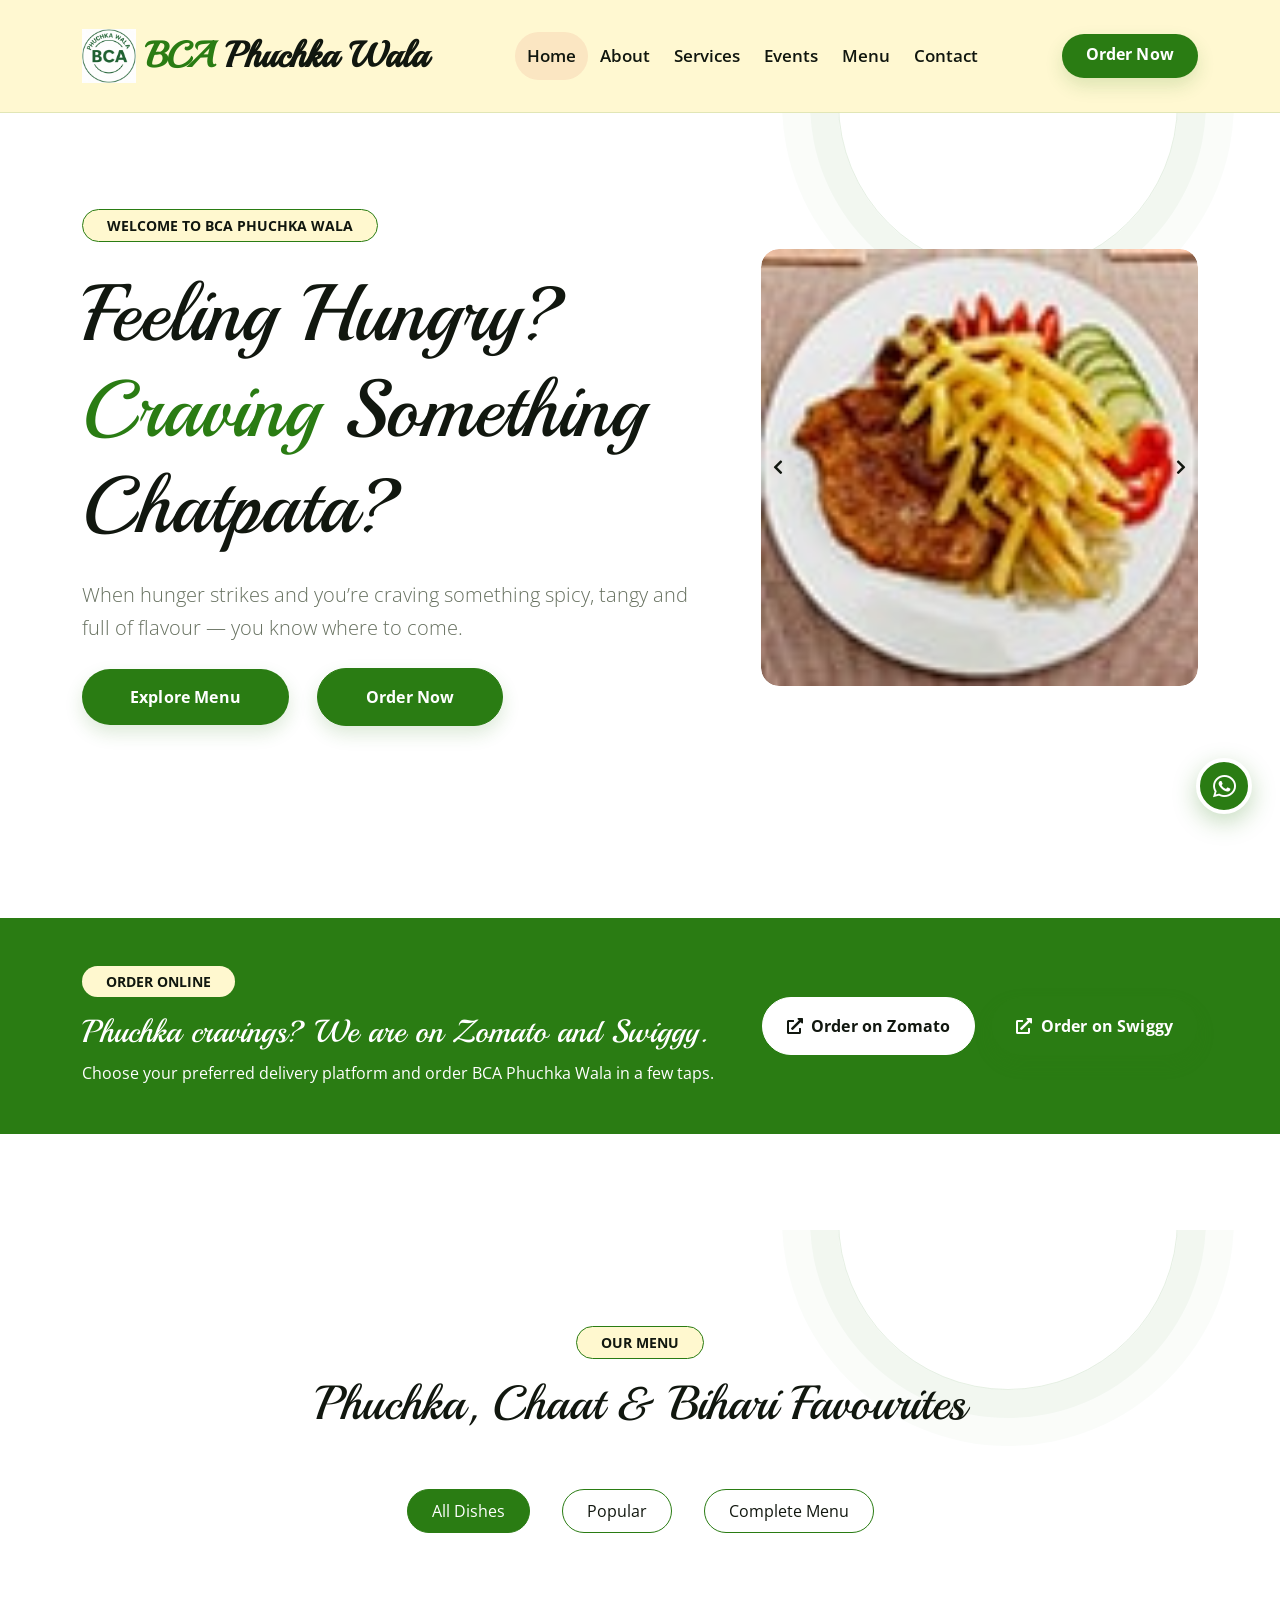
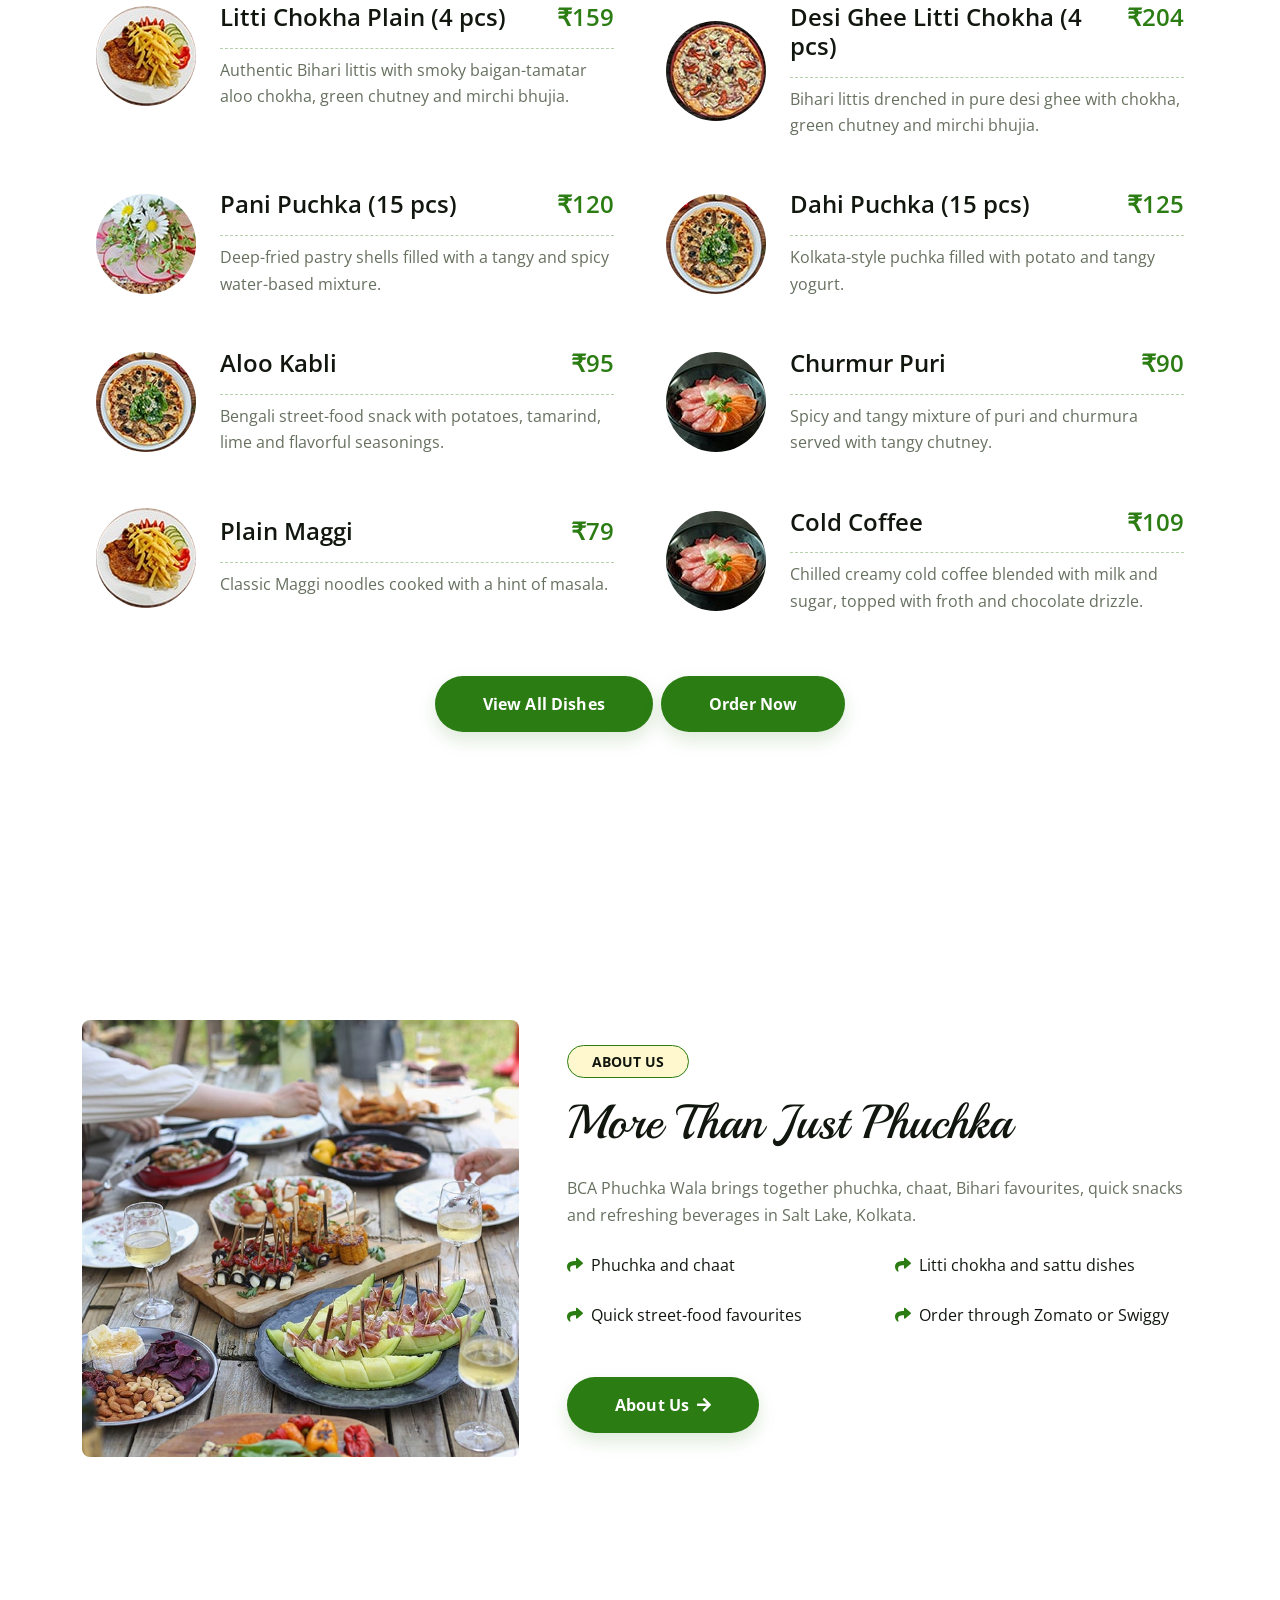
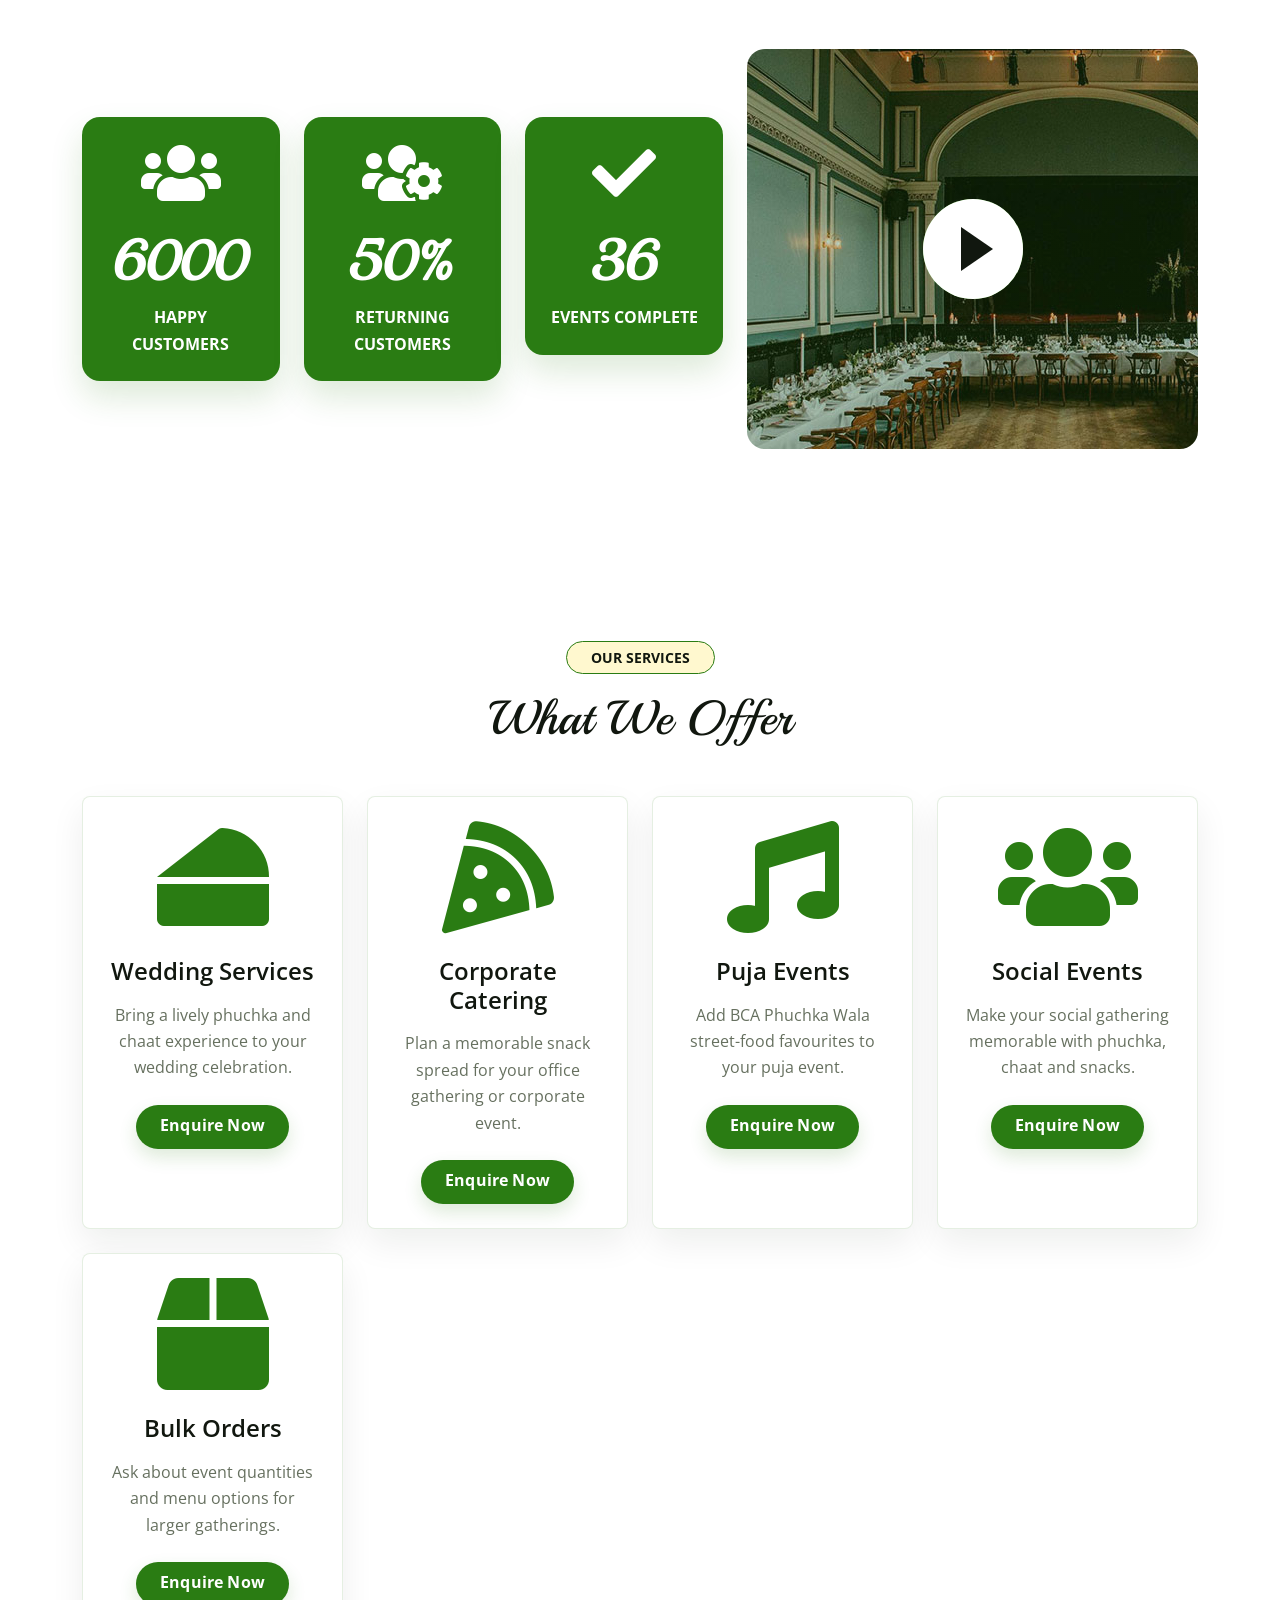
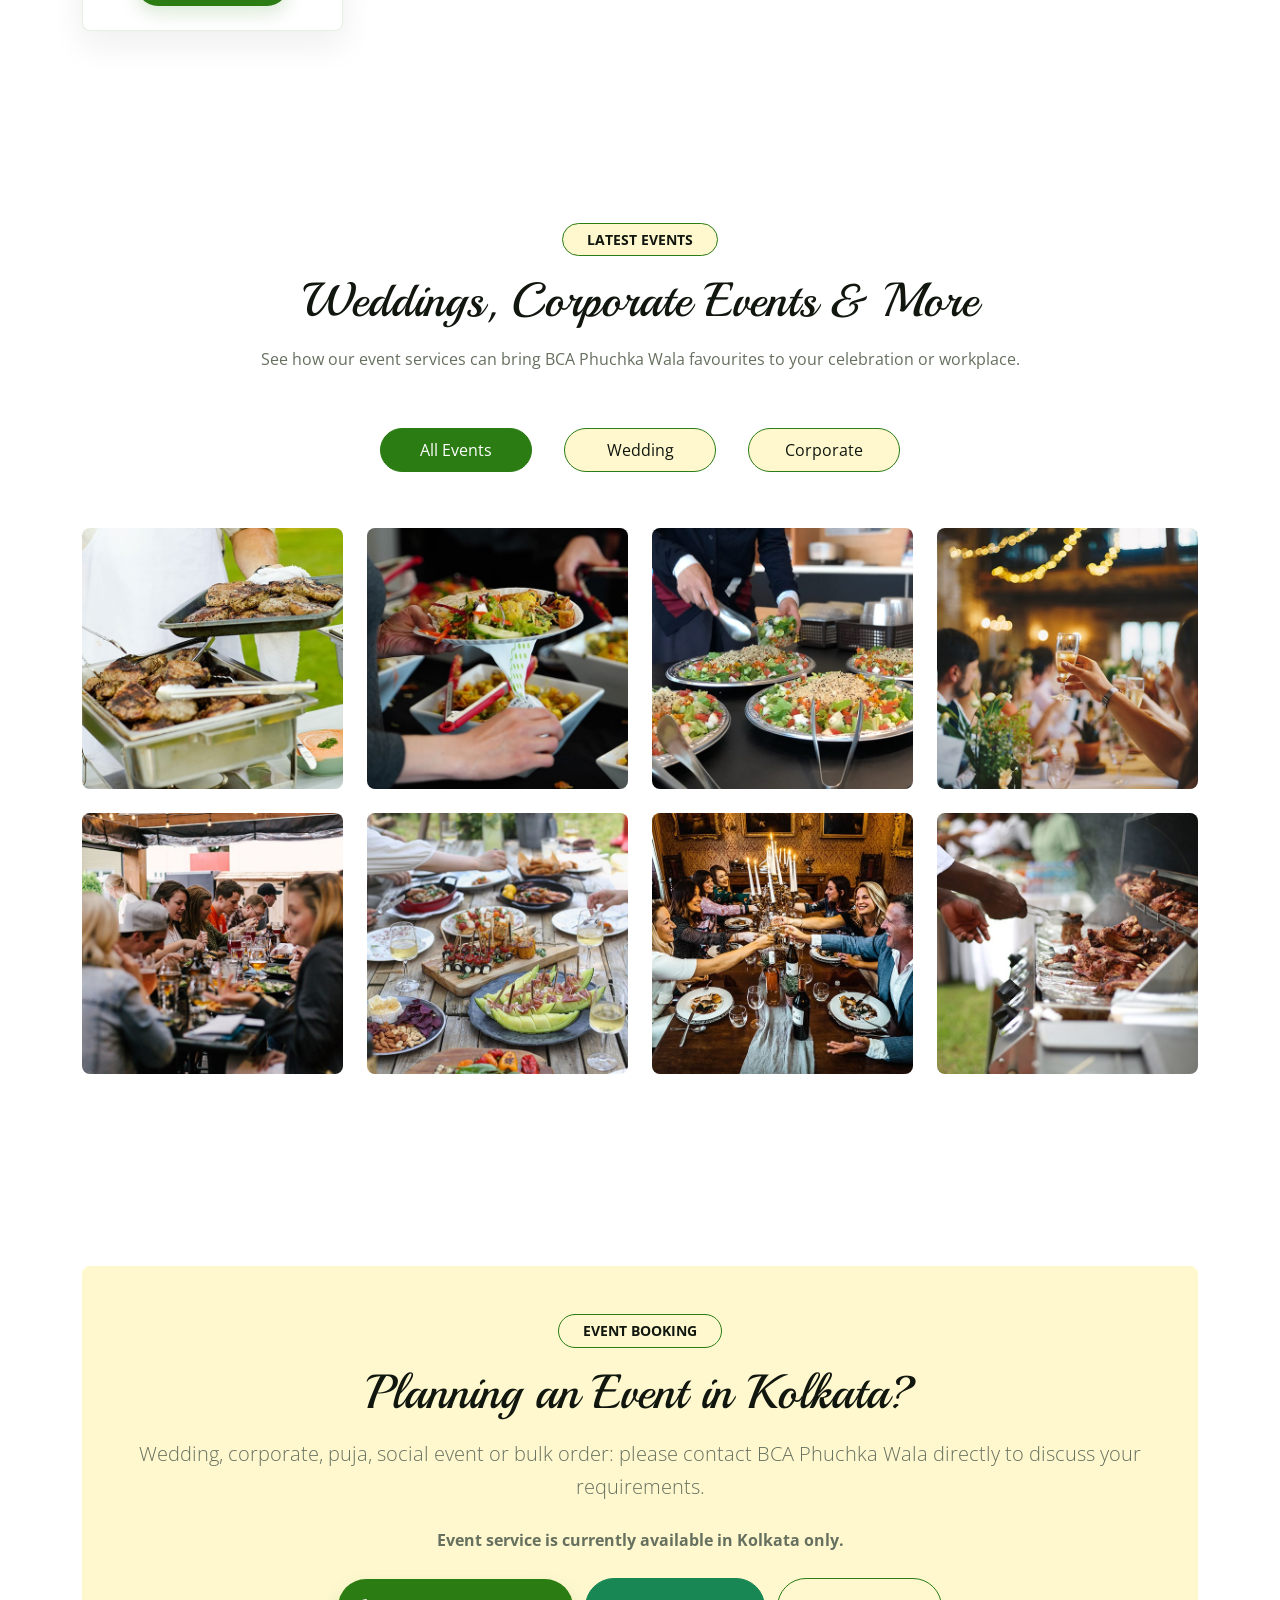
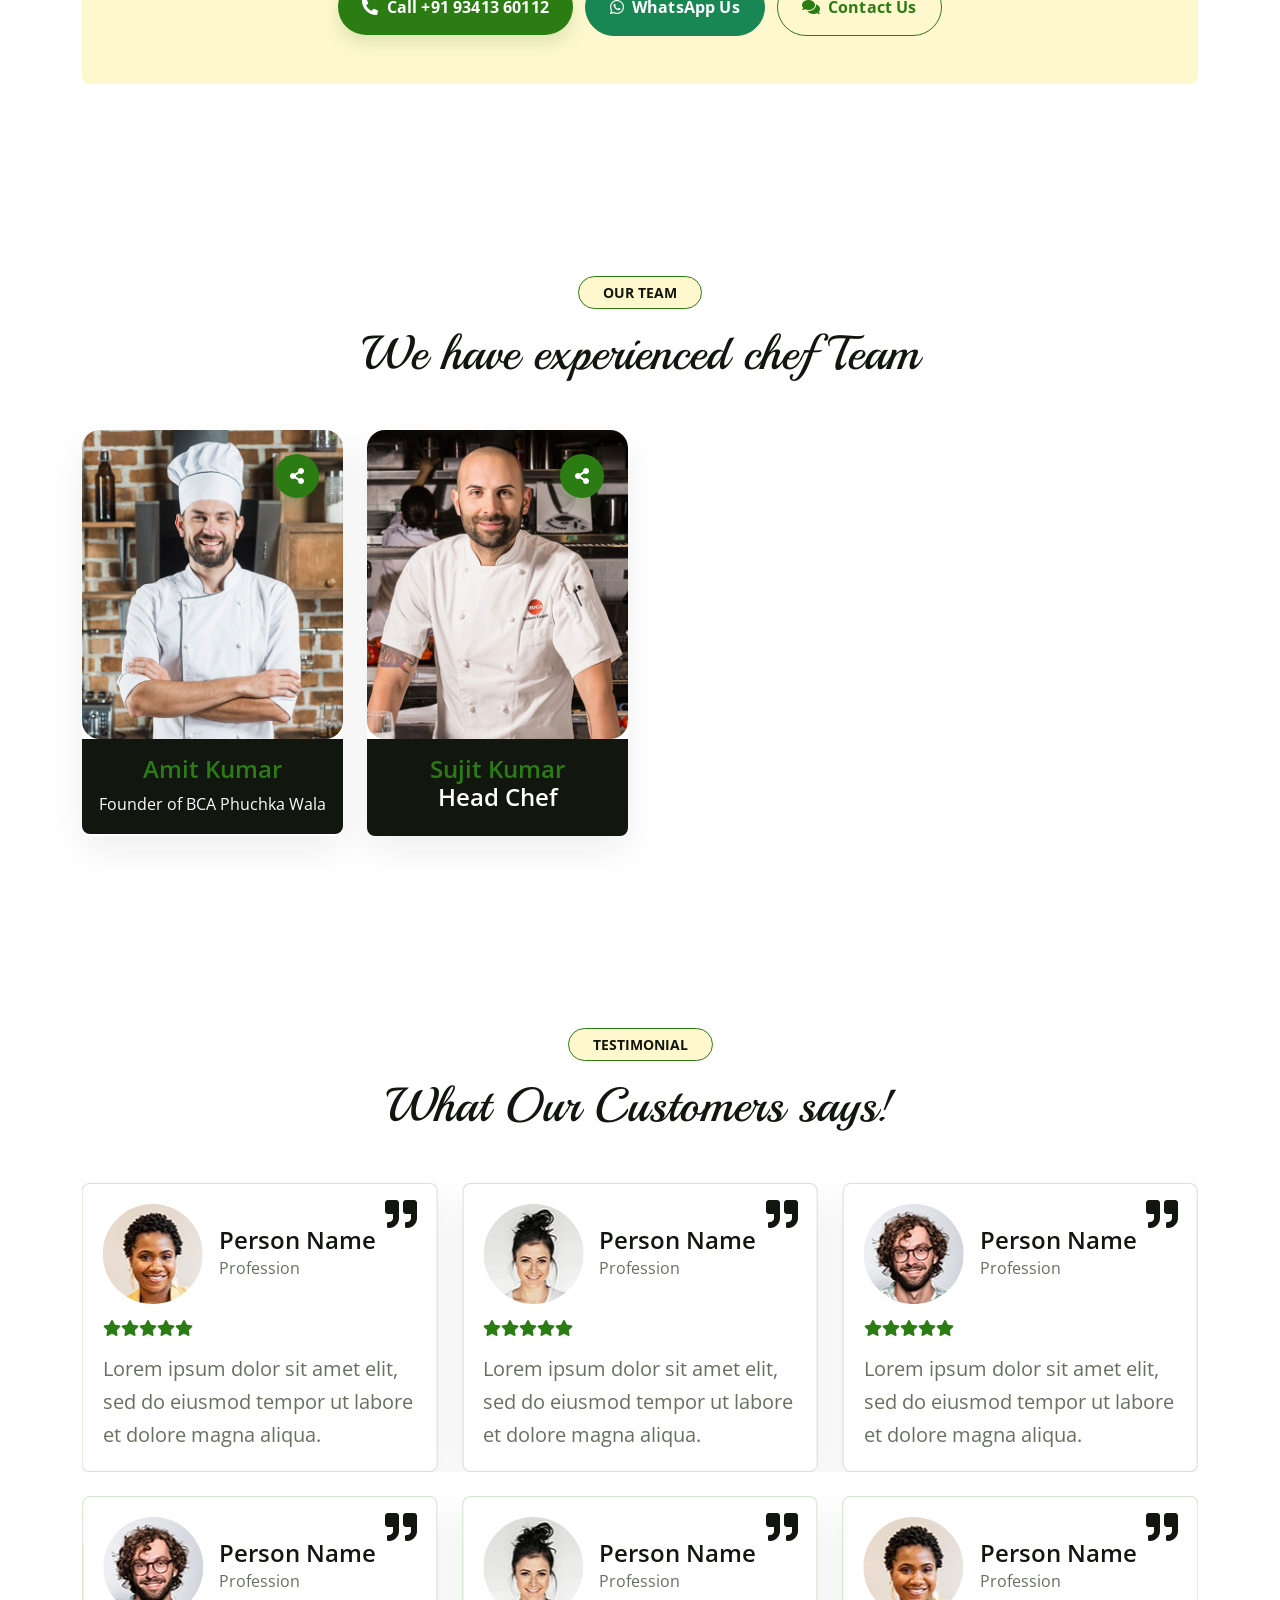
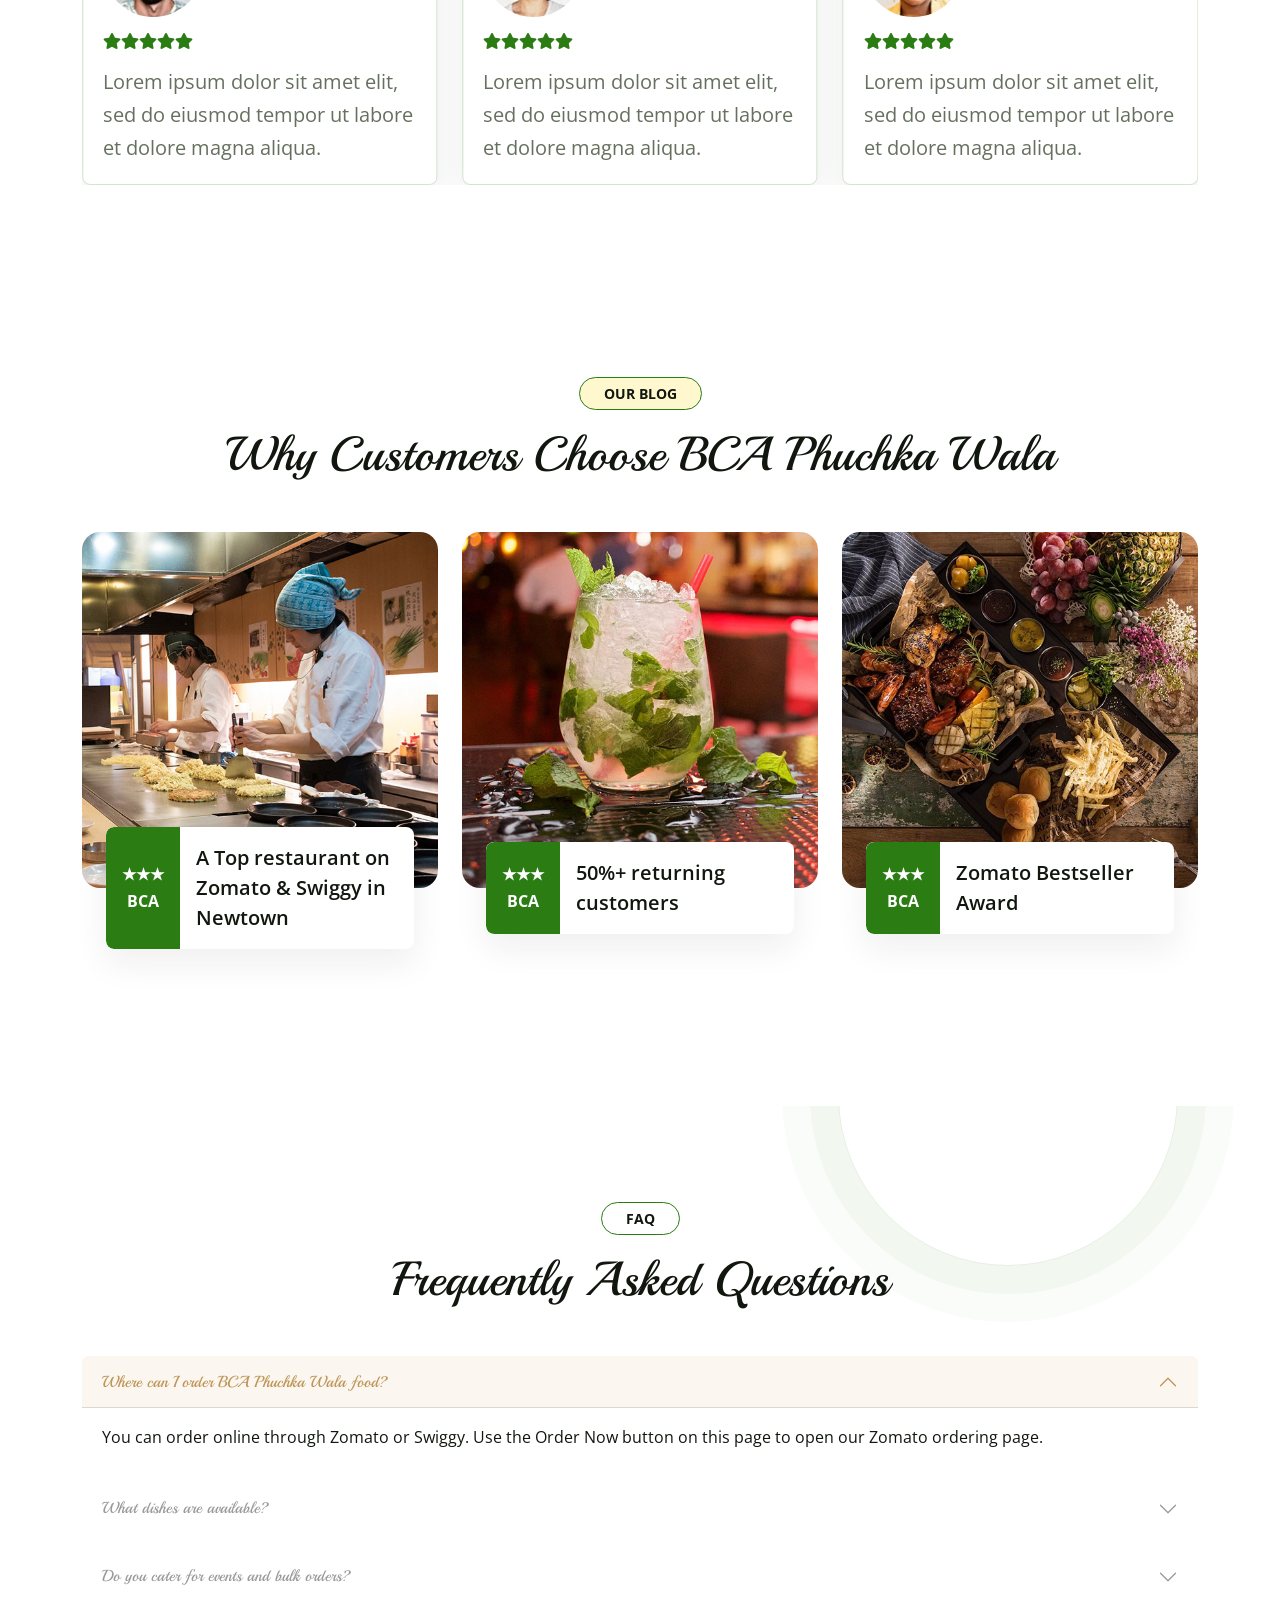
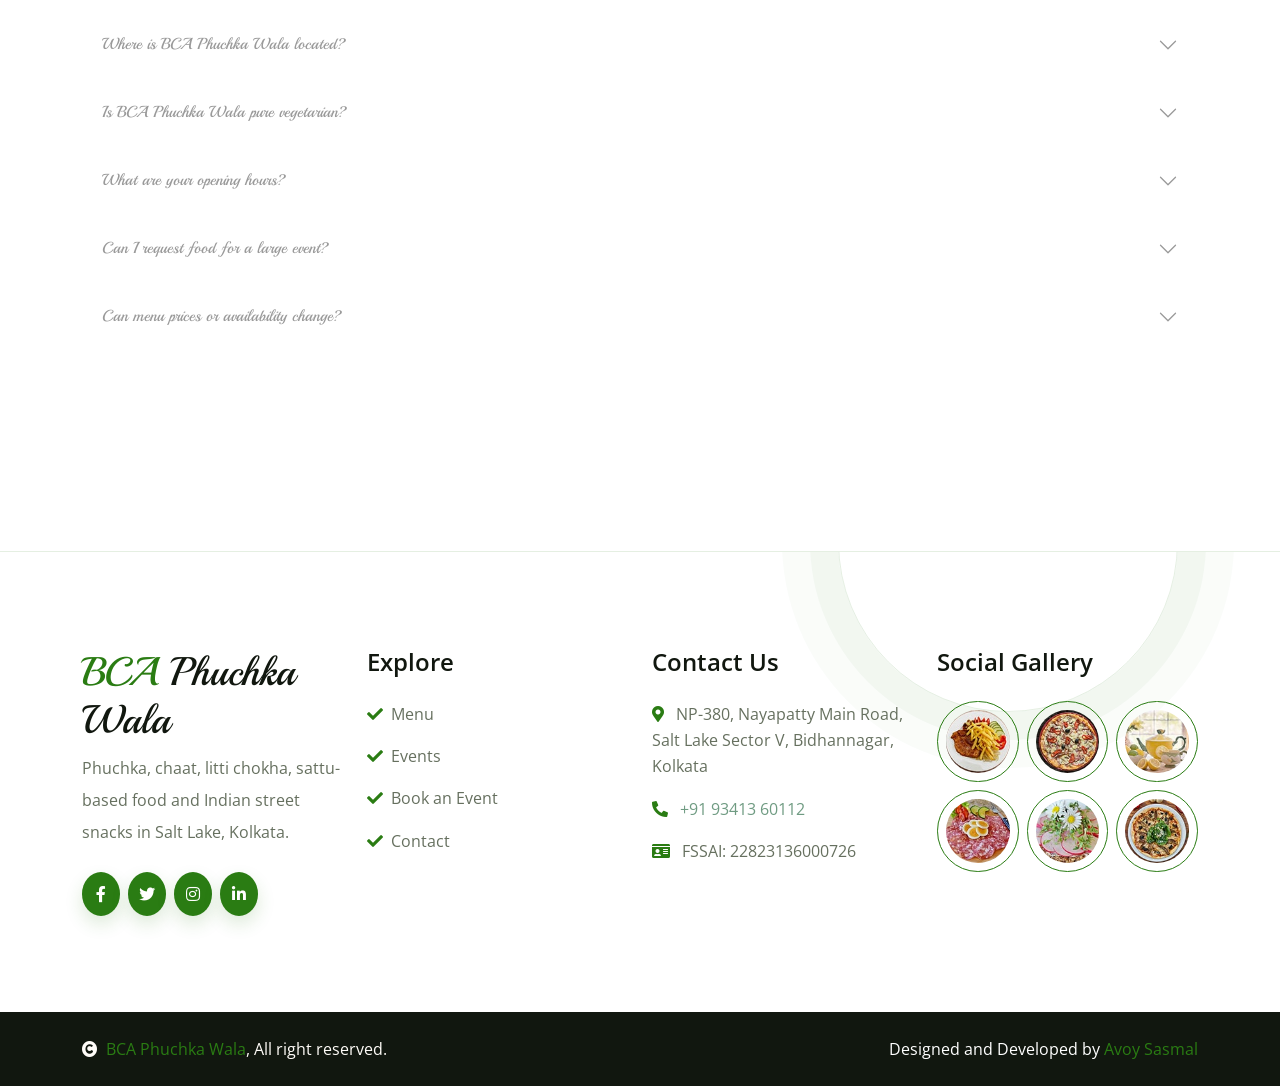
<file: index.html>
<!DOCTYPE html>
<html lang="en">

    <head>
        <meta charset="utf-8">
        <title>BCA Phuchka Wala | Phuchka, Chaat &amp; Bihari Snacks in Salt Lake</title>
        <meta content="width=device-width, initial-scale=1.0" name="viewport">
        <link rel="icon" type="image/jpeg" href="img/logo.jpeg">
        <meta content="" name="keywords">
        <meta content="" name="description">

        <!-- Google Web Fonts -->
        <link rel="preconnect" href="https://fonts.googleapis.com">
        <link rel="preconnect" href="https://fonts.gstatic.com" crossorigin>
        <link href="https://fonts.googleapis.com/css2?family=Open+Sans:wght@400;600&family=Playball&display=swap" rel="stylesheet">

        <!-- Icon Font Stylesheet -->
        <link rel="stylesheet" href="https://use.fontawesome.com/releases/v5.15.4/css/all.css"/>
        
        <link href="https://cdn.jsdelivr.net/npm/bootstrap-icons@1.4.1/font/bootstrap-icons.css" rel="stylesheet">

        <!-- Libraries Stylesheet -->
        <link href="lib/animate/animate.min.css" rel="stylesheet">
        <link href="lib/lightbox/css/lightbox.min.css" rel="stylesheet">
        <link href="lib/owlcarousel/owl.carousel.min.css" rel="stylesheet">

        <!-- Customized Bootstrap Stylesheet -->
        <link href="css/bootstrap.min.css" rel="stylesheet">

        <!-- Template Stylesheet -->
        <link href="css/style.css" rel="stylesheet">
    </head>

    <body>

        <!-- Spinner Start -->
        <div id="spinner" class="show w-100 vh-100 bg-white position-fixed translate-middle top-50 start-50  d-flex align-items-center justify-content-center">
            <div class="spinner-grow text-primary" role="status"></div>
        </div>
        <!-- Spinner End -->


        <!-- Navbar start -->
        <div class="container-fluid nav-bar">
            <div class="container">
                <nav class="navbar navbar-light navbar-expand-lg py-4">
                    <a href="index.html" class="navbar-brand">
                        <img src="img/logo.jpeg" class="site-logo" alt="BCA Phuchka Wala logo">
                        <h1 class="text-primary fw-bold mb-0">BCA<span class="text-dark"> Phuchka Wala</span></h1>
                    </a>
                    <button class="navbar-toggler py-2 px-3" type="button" data-bs-toggle="collapse" data-bs-target="#navbarCollapse">
                        <span class="fa fa-bars text-primary"></span>
                    </button>
                    <div class="collapse navbar-collapse" id="navbarCollapse">
                        <div class="navbar-nav mx-auto">
                            <a href="index.html" class="nav-item nav-link active">Home</a>
                            <a href="about.html" class="nav-item nav-link">About</a>
                            <a href="service.html" class="nav-item nav-link">Services</a>
                            <a href="event.html" class="nav-item nav-link">Events</a>
                            <a href="menu.html" class="nav-item nav-link">Menu</a>
                            <a href="contact.html" class="nav-item nav-link">Contact</a>
                        </div>
                        <a href="https://www.zomato.com/kolkata/bca-phuchka-wala-1-sector-5-salt-lake/order" target="_blank" rel="noopener" class="btn btn-primary py-2 px-4 rounded-pill">Order Now</a>
                    </div>
                </nav>
            </div>
        </div>
        <!-- Navbar End -->


        <!-- Hero Start -->
        <div class="container-fluid bg-light py-6 my-6 mt-0">
            <div class="container">
                <div class="row g-5 align-items-center">
                    <div class="col-lg-7 col-md-12">
                        <small class="d-inline-block fw-bold text-dark text-uppercase bg-light border border-primary rounded-pill px-4 py-1 mb-4 animated bounceInDown">Welcome to BCA Phuchka Wala</small>
                        <h1 class="display-1 mb-4 animated bounceInDown">Feeling Hungry? <span class="text-primary">Craving</span> Something Chatpata?</h1>
                        <p class="lead mb-4 animated bounceInLeft">When hunger strikes and you’re craving something spicy, tangy and full of flavour — you know where to come.</p>
                        <a href="#menu" class="btn btn-primary border-0 rounded-pill py-3 px-4 px-md-5 me-4 animated bounceInLeft">Explore Menu</a>
                        <a href="https://www.swiggy.com/city/kolkata/bca-phuchka-wala-bidhannagar-salt-lake-rest668352" target="_blank" rel="noopener" class="btn swiggy-cta rounded-pill py-3 px-4 px-md-5 animated bounceInLeft">Order Now</a>
                    </div>
                    <div class="col-lg-5 col-md-12">
                        <div class="hero-carousel owl-carousel">
                            <div class="hero-slide">
                                <img src="img/hero.png" class="img-fluid rounded animated zoomIn" alt="BCA Phuchka Wala street food selection">
                            </div>
                            <div class="hero-slide">
                                <img src="img/menu-01.jpg" class="img-fluid rounded animated zoomIn" alt="Street food at BCA Phuchka Wala">
                            </div>
                            <div class="hero-slide">
                                <img src="img/menu-03.jpg" class="img-fluid rounded animated zoomIn" alt="Fresh chaat at BCA Phuchka Wala">
                            </div>
                            <div class="hero-slide">
                                <img src="img/menu-06.jpg" class="img-fluid rounded animated zoomIn" alt="Bihari street food at BCA Phuchka Wala">
                            </div>
                        </div>
                    </div>
                </div>
            </div>
        </div>
        <!-- Hero End -->


        <!-- Order Online Start -->
        <div class="container-fluid py-5 bg-primary">
            <div class="container">
                <div class="row align-items-center g-4">
                    <div class="col-lg-7 text-center text-lg-start">
                        <small class="d-inline-block fw-bold text-dark text-uppercase bg-light rounded-pill px-4 py-1 mb-3">Order Online</small>
                        <h2 class="text-white mb-2">Phuchka cravings? We are on Zomato and Swiggy.</h2>
                        <p class="text-dark mb-0">Choose your preferred delivery platform and order BCA Phuchka Wala in a few taps.</p>
                    </div>
                    <div class="col-lg-5 d-flex flex-wrap justify-content-center justify-content-lg-end gap-3">
                        <a href="https://www.zomato.com/kolkata/bca-phuchka-wala-1-sector-5-salt-lake/order" target="_blank" rel="noopener" class="btn btn-light rounded-pill py-3 px-4"><i class="fas fa-external-link-alt me-2"></i>Order on Zomato</a>
                        <a href="https://www.swiggy.com/city/kolkata/bca-phuchka-wala-bidhannagar-salt-lake-rest668352" target="_blank" rel="noopener" class="btn swiggy-cta rounded-pill py-3 px-4"><i class="fas fa-external-link-alt me-2"></i>Order on Swiggy</a>
                    </div>
                </div>
            </div>
        </div>
        <!-- Order Online End -->


        <!-- About Satrt -->
        <div id="about-section" class="container-fluid py-6">
            <div class="container">
                <div class="row g-5 align-items-center">
                    <div class="col-lg-5 wow bounceInUp" data-wow-delay="0.1s">
                        <img src="img/about.jpg" class="img-fluid rounded" alt="">
                    </div>
                    <div class="col-lg-7 wow bounceInUp" data-wow-delay="0.3s">
                        <small class="d-inline-block fw-bold text-dark text-uppercase bg-light border border-primary rounded-pill px-4 py-1 mb-3">About Us</small>
                        <h1 class="display-5 mb-4">More Than Just Phuchka</h1>
                        <p class="mb-4">BCA Phuchka Wala brings together phuchka, chaat, Bihari favourites, quick snacks and refreshing beverages in Salt Lake, Kolkata.</p>
                        <div class="row g-4 text-dark mb-5">
                            <div class="col-sm-6">
                                <i class="fas fa-share text-primary me-2"></i>Phuchka and chaat
                            </div>
                            <div class="col-sm-6">
                                <i class="fas fa-share text-primary me-2"></i>Litti chokha and sattu dishes
                            </div>
                            <div class="col-sm-6">
                                <i class="fas fa-share text-primary me-2"></i>Quick street-food favourites
                            </div>
                            <div class="col-sm-6">
                                <i class="fas fa-share text-primary me-2"></i>Order through Zomato or Swiggy
                            </div>
                        </div>
                        <a href="about.html" class="btn btn-primary py-3 px-5 rounded-pill">About Us<i class="fas fa-arrow-right ps-2"></i></a>
                    </div>
                </div>
            </div>
        </div>
        <!-- About End -->


        <!-- Fact Start-->
        <div class="container-fluid faqt py-6">
            <div class="container">
                <div class="row g-4 align-items-center">
                    <div class="col-lg-7">
                       <div class="row g-4">
                            <div class="col-sm-4 wow bounceInUp" data-wow-delay="0.3s">
                                <div class="faqt-item bg-primary rounded p-4 text-center">
                                    <i class="fas fa-users fa-4x mb-4 text-white"></i>
                                    <h1 class="display-4 fw-bold" data-toggle="counter-up">10000</h1>
                                    <p class="text-dark text-uppercase fw-bold mb-0">Happy Customers</p>
                                </div>
                            </div>
                            <div class="col-sm-4 wow bounceInUp" data-wow-delay="0.5s">
                                <div class="faqt-item bg-primary rounded p-4 text-center">
                                    <i class="fas fa-users-cog fa-4x mb-4 text-white"></i>
                                    <h1 class="display-4 fw-bold">50%</h1>
                                    <p class="text-dark text-uppercase fw-bold mb-0">Returning Customers</p>
                                </div>
                            </div>
                            <div class="col-sm-4 wow bounceInUp" data-wow-delay="0.7s">
                                <div class="faqt-item bg-primary rounded p-4 text-center">
                                    <i class="fas fa-check fa-4x mb-4 text-white"></i>
                                    <h1 class="display-4 fw-bold" data-toggle="counter-up">60</h1>
                                    <p class="text-dark text-uppercase fw-bold mb-0">Events Complete</p>
                                </div>
                            </div>
                        </div>
                    </div>
                    <div class="col-lg-5 wow bounceInUp" data-wow-delay="0.1s">
                        <div class="video">
                            <button type="button" class="btn btn-play" data-bs-toggle="modal" data-src="https://www.youtube.com/embed/DWRcNpR6Kdc" data-bs-target="#videoModal">
                                <span></span>
                            </button>
                        </div>
                    </div>
                </div>
            </div>
        </div>
        <!-- Modal Video -->
        <div class="modal fade" id="videoModal" tabindex="-1" aria-labelledby="exampleModalLabel" aria-hidden="true">
            <div class="modal-dialog">
                <div class="modal-content rounded-0">
                    <div class="modal-header">
                        <h5 class="modal-title" id="exampleModalLabel">Youtube Video</h5>
                        <button type="button" class="btn-close" data-bs-dismiss="modal" aria-label="Close"></button>
                    </div>
                    <div class="modal-body">
                        <!-- 16:9 aspect ratio -->
                        <div class="ratio ratio-16x9">
                            <iframe class="embed-responsive-item" src="" id="video" allowfullscreen allowscriptaccess="always"
                                allow="autoplay"></iframe>
                        </div>
                    </div>
                </div>
            </div>
        </div>
        <!-- Fact End -->


        <!-- Service Start -->
        <div class="container-fluid service py-6">
            <div class="container">
                <div class="text-center wow bounceInUp" data-wow-delay="0.1s">
                    <small class="d-inline-block fw-bold text-dark text-uppercase bg-light border border-primary rounded-pill px-4 py-1 mb-3">Our Services</small>
                    <h1 class="display-5 mb-5">What We Offer</h1>
                </div>
                <div class="row g-4">
                    <div class="col-lg-3 col-md-6 col-sm-12 wow bounceInUp" data-wow-delay="0.1s">
                        <div class="bg-light rounded service-item">
                            <div class="service-content d-flex align-items-center justify-content-center p-4">
                                <div class="service-content-icon text-center">
                                    <i class="fas fa-cheese fa-7x text-primary mb-4"></i>
                                    <h4 class="mb-3">Wedding Services</h4>
                                    <p class="mb-4">Bring a lively phuchka and chaat experience to your wedding celebration.</p>
                                    <a href="book.html" class="btn btn-primary px-4 py-2 rounded-pill">Enquire Now</a>
                                </div>
                            </div>
                        </div>
                    </div>
                    <div class="d-none col-lg-3 col-md-6 col-sm-12 wow bounceInUp" data-wow-delay="0.3s">
                        <div class="bg-light rounded service-item">
                            <div class="service-content d-flex align-items-center justify-content-center p-4">
                                <div class="service-content-icon text-center">
                                    <i class="fas fa-walking fa-7x text-primary mb-4"></i>
                                    <h4 class="mb-3">Bulk Orders</h4>
                                    <p class="mb-4">Ask about event quantities and menu options for larger gatherings.</p>
                                    <a href="book.html" class="btn btn-primary px-4 py-2 rounded-pill">Enquire Now</a>
                                </div>
                            </div>
                        </div>
                    </div>
                    <div class="col-lg-3 col-md-6 col-sm-12 wow bounceInUp" data-wow-delay="0.3s">
                        <div class="bg-light rounded service-item">
                            <div class="service-content d-flex align-items-center justify-content-center p-4">
                                <div class="service-content-icon text-center">
                                    <i class="fas fa-pizza-slice fa-7x text-primary mb-4"></i>
                                    <h4 class="mb-3">Corporate Catering</h4>
                                    <p class="mb-4">Plan a memorable snack spread for your office gathering or corporate event.</p>
                                    <a href="book.html" class="btn btn-primary px-4 py-2 rounded-pill">Enquire Now</a>
                                </div>
                            </div>
                        </div>
                    </div>
                    <div class="col-lg-3 col-md-6 col-sm-12 wow bounceInUp" data-wow-delay="0.5s">
                        <div class="bg-light rounded service-item">
                            <div class="service-content d-flex align-items-center justify-content-center p-4">
                                <div class="service-content-icon text-center">
                                    <i class="fas fa-music fa-7x text-primary mb-4"></i>
                                    <h4 class="mb-3">Puja Events</h4>
                                    <p class="mb-4">Add BCA Phuchka Wala street-food favourites to your puja event.</p>
                                    <a href="book.html" class="btn btn-primary px-4 py-2 rounded-pill">Enquire Now</a>
                                </div>
                            </div>
                        </div>
                    </div>
                    <div class="col-lg-3 col-md-6 col-sm-12 wow bounceInUp" data-wow-delay="0.7s">
                        <div class="bg-light rounded service-item">
                            <div class="service-content d-flex align-items-center justify-content-center p-4">
                                <div class="service-content-icon text-center">
                                    <i class="fas fa-users fa-7x text-primary mb-4"></i>
                                    <h4 class="mb-3">Social Events</h4>
                                    <p class="mb-4">Make your social gathering memorable with phuchka, chaat and snacks.</p>
                                    <a href="book.html" class="btn btn-primary px-4 py-2 rounded-pill">Enquire Now</a>
                                </div>
                            </div>
                        </div>
                    </div>
                    <div class="col-lg-3 col-md-6 col-sm-12 wow bounceInUp" data-wow-delay="0.1s">
                        <div class="bg-light rounded service-item">
                            <div class="service-content d-flex align-items-center justify-content-center p-4">
                                <div class="service-content-icon text-center">
                                    <i class="fas fa-box fa-7x text-primary mb-4"></i>
                                    <h4 class="mb-3">Bulk Orders</h4>
                                    <p class="mb-4">Ask about event quantities and menu options for larger gatherings.</p>
                                    <a href="book.html" class="btn btn-primary px-4 py-2 rounded-pill">Enquire Now</a>
                                </div>
                            </div>
                        </div>
                    </div>
                    <div class="d-none col-lg-3 col-md-6 col-sm-12 wow bounceInUp" data-wow-delay="0.3s">
                        <div class="bg-light rounded service-item">
                            <div class="service-content d-flex align-items-center justify-content-center p-4">
                                <div class="service-content-icon text-center">
                                    <i class="fas fa-glass-cheers fa-7x text-primary mb-4"></i>
                                    <h4 class="mb-3">Social Events</h4>
                                    <p class="mb-4">Share your event requirements and plan a street-food menu for your guests.</p>
                                    <a href="book.html" class="btn btn-primary px-4 py-2 rounded-pill">Enquire Now</a>
                                </div>
                            </div>
                        </div>
                    </div>
                    <div class="d-none col-lg-3 col-md-6 col-sm-12 wow bounceInUp" data-wow-delay="0.5s">
                        <div class="bg-light rounded service-item">
                            <div class="service-content d-flex align-items-center justify-content-center p-4">
                                <div class="service-content-icon text-center">
                                    <i class="fas fa-users fa-7x text-primary mb-4"></i>
                                    <h4 class="mb-3">Corporate Events</h4>
                                    <p class="mb-4">Plan a memorable snack spread for your office gathering or corporate event.</p>
                                    <a href="book.html" class="btn btn-primary px-4 py-2 rounded-pill">Enquire Now</a>
                                </div>
                            </div>
                        </div>
                    </div>
                    <div class="d-none col-lg-3 col-md-6 col-sm-12 wow bounceInUp" data-wow-delay="0.7s">
                        <div class="bg-light rounded service-item">
                            <div class="service-content d-flex align-items-center justify-content-center p-4">
                                <div class="service-content-icon text-center">
                                    <i class="fas fa-calendar-check fa-7x text-primary mb-4"></i>
                                    <h4 class="mb-3">Bulk Orders</h4>
                                    <p class="mb-4">Contact us for larger quantities and event food requirements.</p>
                                    <a href="book.html" class="btn btn-primary px-4 py-2 rounded-pill">Enquire Now</a>
                                </div>
                            </div>
                        </div>
                    </div>
                </div>
            </div>
        </div>
        <!-- Service End -->


        <!-- Events Start -->
        <div class="container-fluid event py-6">
            <div class="container">
                <div class="text-center wow bounceInUp" data-wow-delay="0.1s">
                    <small class="d-inline-block fw-bold text-dark text-uppercase bg-light border border-primary rounded-pill px-4 py-1 mb-3">Latest Events</small>
                    <h1 class="display-5 mb-3">Weddings, Corporate Events &amp; More</h1>
                    <p class="mb-5">See how our event services can bring BCA Phuchka Wala favourites to your celebration or workplace.</p>
                </div>
                <div class="tab-class text-center">
                    <ul class="nav nav-pills d-inline-flex justify-content-center mb-5 wow bounceInUp" data-wow-delay="0.1s">
                        <li class="nav-item p-2">
                            <a class="d-flex mx-2 py-2 border border-primary bg-light rounded-pill active" data-bs-toggle="pill" href="#tab-1">
                                <span class="text-dark" style="width: 150px;">All Events</span>
                            </a>
                        </li>
                        <li class="nav-item p-2">
                            <a class="d-flex py-2 mx-2 border border-primary bg-light rounded-pill" data-bs-toggle="pill" href="#tab-2">
                                <span class="text-dark" style="width: 150px;">Wedding</span>
                            </a>
                        </li>
                        <li class="nav-item p-2">
                            <a class="d-flex mx-2 py-2 border border-primary bg-light rounded-pill" data-bs-toggle="pill" href="#tab-3">
                                <span class="text-dark" style="width: 150px;">Corporate</span>
                            </a>
                        </li>
                    </ul>
                    <div class="tab-content">
                        <div id="tab-1" class="tab-pane fade show p-0 active">
                            <div class="row g-4">
                                <div class="col-lg-12">
                                    <div class="row g-4">
                                        <div class="col-md-6 col-lg-3 wow bounceInUp" data-wow-delay="0.1s">
                                            <div class="event-img position-relative">
                                                <img class="img-fluid rounded w-100" src="img/event-1.jpg" alt="">
                                                <div class="event-overlay d-flex flex-column p-4">
                                                    <h4 class="me-auto">Wedding</h4>
                                                    <a href="img/event-1.jpg" data-lightbox="event-1" class="my-auto"><i class="fas fa-search-plus text-dark fa-2x"></i></a>
                                                </div>
                                            </div>
                                        </div>
                                        <div class="col-md-6 col-lg-3 wow bounceInUp" data-wow-delay="0.3s">
                                            <div class="event-img position-relative">
                                                <img class="img-fluid rounded w-100" src="img/event-2.jpg" alt="">
                                                <div class="event-overlay d-flex flex-column p-4">
                                                    <h4 class="me-auto">Corporate</h4>
                                                    <a href="img/event-2.jpg" data-lightbox="event-2" class="my-auto"><i class="fas fa-search-plus text-dark fa-2x"></i></a>
                                                </div>
                                            </div>
                                        </div>
                                        <div class="col-md-6 col-lg-3 wow bounceInUp" data-wow-delay="0.5s">
                                            <div class="event-img position-relative">
                                                <img class="img-fluid rounded w-100" src="img/event-3.jpg" alt="">
                                                <div class="event-overlay d-flex flex-column p-4">
                                                    <h4 class="me-auto">Wedding</h4>
                                                    <a href="img/event-3.jpg" data-lightbox="event-3" class="my-auto"><i class="fas fa-search-plus text-dark fa-2x"></i></a>
                                                </div>
                                            </div>
                                        </div>
                                        <div class="col-md-6 col-lg-3 wow bounceInUp" data-wow-delay="0.7s">
                                            <div class="event-img position-relative">
                                                <img class="img-fluid rounded w-100" src="img/event-4.jpg" alt="">
                                                <div class="event-overlay d-flex flex-column p-4">
                                                    <h4 class="me-auto">Puja</h4>
                                                    <a href="img/event-4.jpg" data-lightbox="event-4" class="my-auto"><i class="fas fa-search-plus text-dark fa-2x"></i></a>
                                                </div>
                                            </div>
                                        </div>
                                        <div class="col-md-6 col-lg-3 wow bounceInUp" data-wow-delay="0.1s">
                                            <div class="event-img position-relative">
                                                <img class="img-fluid rounded w-100" src="img/event-5.jpg" alt="">
                                                <div class="event-overlay d-flex flex-column p-4">
                                                    <h4 class="me-auto">Social Event</h4>
                                                    <a href="img/event-5.jpg" data-lightbox="event-5" class="my-auto"><i class="fas fa-search-plus text-dark fa-2x"></i></a>
                                                </div>
                                            </div>
                                        </div>
                                        <div class="col-md-6 col-lg-3 wow bounceInUp" data-wow-delay="0.3s">
                                            <div class="event-img position-relative">
                                                <img class="img-fluid rounded w-100" src="img/event-6.jpg" alt="">
                                                <div class="event-overlay d-flex flex-column p-4">
                                                    <h4 class="me-auto">Wedding</h4>
                                                    <a href="img/event-6.jpg" data-lightbox="event-6" class="my-auto"><i class="fas fa-search-plus text-dark fa-2x"></i></a>
                                                </div>
                                            </div>
                                        </div>
                                        <div class="col-md-6 col-lg-3 wow bounceInUp" data-wow-delay="0.5s">
                                            <div class="event-img position-relative">
                                                <img class="img-fluid rounded w-100" src="img/event-7.jpg" alt="">
                                                <div class="event-overlay d-flex flex-column p-4">
                                                    <h4 class="me-auto">Puja</h4>
                                                    <a href="img/event-7.jpg" data-lightbox="event-7" class="my-auto"><i class="fas fa-search-plus text-dark fa-2x"></i></a>
                                                </div>
                                            </div>
                                        </div>
                                        <div class="col-md-6 col-lg-3 wow bounceInUp" data-wow-delay="0.7s">
                                            <div class="event-img position-relative">
                                                <img class="img-fluid rounded w-100" src="img/event-8.jpg" alt="">
                                                <div class="event-overlay d-flex flex-column p-4">
                                                    <h4 class="me-auto">Corporate</h4>
                                                    <a href="img/event-8.jpg" data-lightbox="event-17" class="my-auto"><i class="fas fa-search-plus text-dark fa-2x"></i></a>
                                                </div>
                                            </div>
                                        </div>
                                    </div>
                                </div>
                            </div>
                        </div>
                        <div id="tab-2" class="tab-pane fade show p-0">
                            <div class="row g-4">
                                <div class="col-lg-12">
                                    <div class="row g-4">
                                        <div class="col-md-6 col-lg-3">
                                            <div class="event-img position-relative">
                                                <img class="img-fluid rounded w-100" src="img/event-1.jpg" alt="">
                                                <div class="event-overlay d-flex flex-column p-4">
                                                    <h4 class="me-auto">Wedding</h4>
                                                    <a href="img/01.jpg" data-lightbox="event-8" class="my-auto"><i class="fas fa-search-plus text-dark fa-2x"></i></a>
                                                </div>
                                            </div>
                                        </div>
                                        <div class="col-md-6 col-lg-3">
                                            <div class="event-img position-relative">
                                                <img class="img-fluid rounded w-100" src="img/event-2.jpg" alt="">
                                                <div class="event-overlay d-flex flex-column p-4">
                                                    <h4 class="me-auto">Wedding</h4>
                                                    <a href="img/01.jpg" data-lightbox="event-9" class="my-auto"><i class="fas fa-search-plus text-dark fa-2x"></i></a>
                                                </div>
                                            </div>
                                        </div>
                                    </div>
                                </div>
                            </div>
                        </div>
                        <div id="tab-3" class="tab-pane fade show p-0">
                            <div class="row g-4">
                                <div class="col-lg-12">
                                    <div class="row g-4">
                                        <div class="col-md-6 col-lg-3">
                                            <div class="event-img position-relative">
                                                <img class="img-fluid rounded w-100" src="img/event-3.jpg" alt="">
                                                <div class="event-overlay d-flex flex-column p-4">
                                                    <h4 class="me-auto">Corporate</h4>
                                                    <a href="img/01.jpg" data-lightbox="event-10" class="my-auto"><i class="fas fa-search-plus text-dark fa-2x"></i></a>
                                                </div>
                                            </div>
                                        </div>
                                        <div class="col-md-6 col-lg-3">
                                            <div class="event-img position-relative">
                                                <img class="img-fluid rounded w-100" src="img/event-4.jpg" alt="">
                                                <div class="event-overlay d-flex flex-column p-4">
                                                    <h4 class="me-auto">Corporate</h4>
                                                    <a href="img/01.jpg" data-lightbox="event-11" class="my-auto"><i class="fas fa-search-plus text-dark fa-2x"></i></a>
                                                </div>
                                            </div>
                                        </div>
                                    </div>
                                </div>
                            </div>
                        </div>
                        <div id="tab-4" class="tab-pane fade show p-0 d-none">
                            <div class="row g-4">
                                <div class="col-lg-12">
                                    <div class="row g-4">
                                        <div class="col-md-6 col-lg-3">
                                            <div class="event-img position-relative">
                                                <img class="img-fluid rounded w-100" src="img/event-5.jpg" alt="">
                                                <div class="event-overlay d-flex flex-column p-4">
                                                    <h4 class="me-auto">Social Event</h4>
                                                    <a href="img/01.jpg" data-lightbox="event-12" class="my-auto"><i class="fas fa-search-plus text-dark fa-2x"></i></a>
                                                </div>
                                            </div>
                                        </div>
                                        <div class="col-md-6 col-lg-3">
                                            <div class="event-img position-relative">
                                                <img class="img-fluid rounded w-100" src="img/event-6.jpg" alt="">
                                                <div class="event-overlay d-flex flex-column p-4">
                                                    <h4 class="me-auto">Social Event</h4>
                                                    <a href="img/01.jpg" data-lightbox="event-13" class="my-auto"><i class="fas fa-search-plus text-dark fa-2x"></i></a>
                                                </div>
                                            </div>
                                        </div>
                                    </div>
                                </div>
                            </div>
                        </div>
                        <div id="tab-5" class="tab-pane fade show p-0 d-none">
                            <div class="row g-4">
                                <div class="col-lg-12">
                                    <div class="row g-4">
                                        <div class="col-md-6 col-lg-3">
                                            <div class="event-img position-relative">
                                                <img class="img-fluid rounded w-100" src="img/event-7.jpg" alt="">
                                                <div class="event-overlay d-flex flex-column p-4">
                                                    <h4 class="me-auto">Puja</h4>
                                                    <a href="img/01.jpg" data-lightbox="event-14" class="my-auto"><i class="fas fa-search-plus text-dark fa-2x"></i></a>
                                                </div>
                                            </div>
                                        </div>
                                        <div class="col-md-6 col-lg-3">
                                            <div class="event-img position-relative">
                                                <img class="img-fluid rounded w-100" src="img/event-8.jpg" alt="">
                                                <div class="event-overlay d-flex flex-column p-4">
                                                    <h4 class="me-auto">Puja</h4>
                                                    <a href="img/01.jpg" data-lightbox="event-15" class="my-auto"><i class="fas fa-search-plus text-dark fa-2x"></i></a>
                                                </div>
                                            </div>
                                        </div>
                                    </div>
                                </div>
                            </div>
                        </div>
                    </div>
                </div>
            </div>
        </div>
        <!-- Events End -->


        <!-- Menu Start -->
        <div id="menu-section" class="container-fluid menu bg-light py-6 my-6">
            <div class="container">
                <div class="text-center wow bounceInUp" data-wow-delay="0.1s">
                    <small class="d-inline-block fw-bold text-dark text-uppercase bg-light border border-primary rounded-pill px-4 py-1 mb-3">Our Menu</small>
                    <h1 class="display-5 mb-5">Phuchka, Chaat &amp; Bihari Favourites</h1>
                </div>
                <div class="tab-class text-center">
                    <ul class="nav nav-pills d-inline-flex justify-content-center mb-5 wow bounceInUp" data-wow-delay="0.1s">
                        <li class="nav-item p-2"><a class="d-flex py-2 px-4 mx-2 border border-primary bg-white rounded-pill active" data-bs-toggle="pill" href="#home-all-dishes"><span class="text-dark">All Dishes</span></a></li>
                        <li class="nav-item p-2"><a class="d-flex py-2 px-4 mx-2 border border-primary bg-white rounded-pill" data-bs-toggle="pill" href="#home-popular"><span class="text-dark">Popular</span></a></li>
                        <li class="nav-item p-2"><a class="d-flex py-2 px-4 mx-2 border border-primary bg-white rounded-pill" href="menu.html"><span class="text-dark">Complete Menu</span></a></li>
                    </ul>
                    <div class="tab-content text-start">
                        <div id="home-all-dishes" class="tab-pane fade show active"><div class="row g-4">
                            <div class="col-lg-6 wow bounceInUp" data-wow-delay="0.1s"><div class="menu-item d-flex align-items-center"><img class="flex-shrink-0 img-fluid rounded-circle" src="img/menu-01.jpg" alt="Litti Chokha Plain"><div class="w-100 d-flex flex-column text-start ps-4"><div class="d-flex justify-content-between border-bottom border-primary pb-2 mb-2"><h4>Litti Chokha Plain (4 pcs)</h4><h4 class="text-primary">₹159</h4></div><p class="mb-0">Authentic Bihari littis with smoky baigan-tamatar aloo chokha, green chutney and mirchi bhujia.</p></div></div></div>
                            <div class="col-lg-6 wow bounceInUp" data-wow-delay="0.2s"><div class="menu-item d-flex align-items-center"><img class="flex-shrink-0 img-fluid rounded-circle" src="img/menu-02.jpg" alt="Desi Ghee Litti Chokha"><div class="w-100 d-flex flex-column text-start ps-4"><div class="d-flex justify-content-between border-bottom border-primary pb-2 mb-2"><h4>Desi Ghee Litti Chokha (4 pcs)</h4><h4 class="text-primary">₹204</h4></div><p class="mb-0">Bihari littis drenched in pure desi ghee with chokha, green chutney and mirchi bhujia.</p></div></div></div>
                            <div class="col-lg-6 wow bounceInUp" data-wow-delay="0.3s"><div class="menu-item d-flex align-items-center"><img class="flex-shrink-0 img-fluid rounded-circle" src="img/menu-05.jpg" alt="Pani Puchka"><div class="w-100 d-flex flex-column text-start ps-4"><div class="d-flex justify-content-between border-bottom border-primary pb-2 mb-2"><h4>Pani Puchka (15 pcs)</h4><h4 class="text-primary">₹120</h4></div><p class="mb-0">Deep-fried pastry shells filled with a tangy and spicy water-based mixture.</p></div></div></div>
                            <div class="col-lg-6 wow bounceInUp" data-wow-delay="0.4s"><div class="menu-item d-flex align-items-center"><img class="flex-shrink-0 img-fluid rounded-circle" src="img/menu-06.jpg" alt="Dahi Puchka"><div class="w-100 d-flex flex-column text-start ps-4"><div class="d-flex justify-content-between border-bottom border-primary pb-2 mb-2"><h4>Dahi Puchka (15 pcs)</h4><h4 class="text-primary">₹125</h4></div><p class="mb-0">Kolkata-style puchka filled with potato and tangy yogurt.</p></div></div></div>
                            <div class="col-lg-6 wow bounceInUp" data-wow-delay="0.5s"><div class="menu-item d-flex align-items-center"><img class="flex-shrink-0 img-fluid rounded-circle" src="img/menu-06.jpg" alt="Aloo Kabli"><div class="w-100 d-flex flex-column text-start ps-4"><div class="d-flex justify-content-between border-bottom border-primary pb-2 mb-2"><h4>Aloo Kabli</h4><h4 class="text-primary">₹95</h4></div><p class="mb-0">Bengali street-food snack with potatoes, tamarind, lime and flavorful seasonings.</p></div></div></div>
                            <div class="col-lg-6 wow bounceInUp" data-wow-delay="0.6s"><div class="menu-item d-flex align-items-center"><img class="flex-shrink-0 img-fluid rounded-circle" src="img/menu-07.jpg" alt="Churmur Puri"><div class="w-100 d-flex flex-column text-start ps-4"><div class="d-flex justify-content-between border-bottom border-primary pb-2 mb-2"><h4>Churmur Puri</h4><h4 class="text-primary">₹90</h4></div><p class="mb-0">Spicy and tangy mixture of puri and churmura served with tangy chutney.</p></div></div></div>
                            <div class="col-lg-6 wow bounceInUp" data-wow-delay="0.7s"><div class="menu-item d-flex align-items-center"><img class="flex-shrink-0 img-fluid rounded-circle" src="img/menu-01.jpg" alt="Plain Maggi"><div class="w-100 d-flex flex-column text-start ps-4"><div class="d-flex justify-content-between border-bottom border-primary pb-2 mb-2"><h4>Plain Maggi</h4><h4 class="text-primary">₹79</h4></div><p class="mb-0">Classic Maggi noodles cooked with a hint of masala.</p></div></div></div>
                            <div class="col-lg-6 wow bounceInUp" data-wow-delay="0.8s"><div class="menu-item d-flex align-items-center"><img class="flex-shrink-0 img-fluid rounded-circle" src="img/menu-07.jpg" alt="Cold Coffee"><div class="w-100 d-flex flex-column text-start ps-4"><div class="d-flex justify-content-between border-bottom border-primary pb-2 mb-2"><h4>Cold Coffee</h4><h4 class="text-primary">₹109</h4></div><p class="mb-0">Chilled creamy cold coffee blended with milk and sugar, topped with froth and chocolate drizzle.</p></div></div></div>
                        </div><div class="text-center mt-5"><a href="menu.html" class="btn btn-primary py-3 px-5 rounded-pill me-2">View All Dishes</a><a href="https://www.zomato.com/kolkata/bca-phuchka-wala-1-sector-5-salt-lake/order" target="_blank" rel="noopener" class="btn btn-primary py-3 px-5 rounded-pill">Order Now</a></div></div>
                        <div id="home-popular" class="tab-pane fade"><div class="row g-4">
                            <div class="col-lg-6"><div class="menu-item d-flex align-items-center"><img class="flex-shrink-0 img-fluid rounded-circle" src="img/menu-01.jpg" alt="Litti Chokha Plain"><div class="w-100 d-flex flex-column text-start ps-4"><div class="d-flex justify-content-between border-bottom border-primary pb-2 mb-2"><h4>Litti Chokha Plain (4 pcs)</h4><h4 class="text-primary">₹159</h4></div><p class="mb-0">Authentic Bihari littis with smoky baigan-tamatar aloo chokha, green chutney and mirchi bhujia.</p></div></div></div>
                            <div class="col-lg-6"><div class="menu-item d-flex align-items-center"><img class="flex-shrink-0 img-fluid rounded-circle" src="img/menu-05.jpg" alt="Pani Puchka"><div class="w-100 d-flex flex-column text-start ps-4"><div class="d-flex justify-content-between border-bottom border-primary pb-2 mb-2"><h4>Pani Puchka (15 pcs)</h4><h4 class="text-primary">₹120</h4></div><p class="mb-0">Deep-fried pastry shells filled with a tangy and spicy water-based mixture.</p></div></div></div>
                        </div><div class="text-center mt-5"><a href="menu.html" class="btn btn-primary py-3 px-5 rounded-pill me-2">View Complete Menu</a><a href="https://www.zomato.com/kolkata/bca-phuchka-wala-1-sector-5-salt-lake/order" target="_blank" rel="noopener" class="btn btn-primary py-3 px-5 rounded-pill">Order Now</a></div></div>
                    </div>
                </div>
            </div>
        </div>
        <!-- Legacy template menu retained for reference -->
        <div id="menu-section-legacy" class="container-fluid menu bg-light py-6 my-6 d-none">
            <div class="container">
                <div class="text-center wow bounceInUp" data-wow-delay="0.1s">
                    <small class="d-inline-block fw-bold text-dark text-uppercase bg-light border border-primary rounded-pill px-4 py-1 mb-3">Our Menu</small>
                    <h1 class="display-5 mb-5">Phuchka, Chaat &amp; Bihari Favourites</h1>
                </div>
                <div class="tab-class text-center">
                    <ul class="nav nav-pills d-inline-flex justify-content-center mb-5 wow bounceInUp" data-wow-delay="0.1s">
                        <li class="nav-item p-2">
                            <a class="d-flex py-2 mx-2 border border-primary bg-white rounded-pill active" data-bs-toggle="pill" href="#tab-6">
                                <span class="text-dark" style="width: 150px;">Starter</span>
                            </a>
                        </li>
                        <li class="nav-item p-2">
                            <a class="d-flex py-2 mx-2 border border-primary bg-white rounded-pill" data-bs-toggle="pill" href="#tab-7">
                                <span class="text-dark" style="width: 150px;">Main Course</span>
                            </a>
                        </li>
                        <li class="nav-item p-2">
                            <a class="d-flex py-2 mx-2 border border-primary bg-white rounded-pill" data-bs-toggle="pill" href="#tab-8">
                                <span class="text-dark" style="width: 150px;">Drinks</span>
                            </a>
                        </li>
                        <li class="nav-item p-2">
                            <a class="d-flex py-2 mx-2 border border-primary bg-white rounded-pill" data-bs-toggle="pill" href="#tab-9">
                                <span class="text-dark" style="width: 150px;">Offers</span>
                            </a>
                        </li>
                        <li class="nav-item p-2">
                            <a class="d-flex py-2 mx-2 border border-primary bg-white rounded-pill" data-bs-toggle="pill" href="#tab-10">
                                <span class="text-dark" style="width: 150px;">Our Spesial</span>
                            </a>
                        </li>
                    </ul>
                    <div class="tab-content">
                        <div id="tab-6" class="tab-pane fade show p-0 active">
                            <div class="row g-4">
                                <div class="col-lg-6 wow bounceInUp" data-wow-delay="0.1s">
                                    <div class="menu-item d-flex align-items-center">
                                        <img class="flex-shrink-0 img-fluid rounded-circle" src="img/menu-01.jpg" alt="">
                                        <div class="w-100 d-flex flex-column text-start ps-4">
                                            <div class="d-flex justify-content-between border-bottom border-primary pb-2 mb-2">
                                                <h4>Paneer</h4>
                                                <h4 class="text-primary">$90</h4>
                                            </div>
                                            <p class="mb-0">Consectetur adipiscing elit sed dwso eiusmod tempor incididunt ut labore.</p>
                                        </div>
                                    </div>
                                </div>
                                <div class="col-lg-6 wow bounceInUp" data-wow-delay="0.2s">
                                    <div class="menu-item d-flex align-items-center">
                                        <img class="flex-shrink-0 img-fluid rounded-circle" src="img/menu-02.jpg" alt="">
                                        <div class="w-100 d-flex flex-column text-start ps-4">
                                            <div class="d-flex justify-content-between border-bottom border-primary pb-2 mb-2">
                                                <h4>Sweet Potato</h4>
                                                <h4 class="text-primary">$90</h4>
                                            </div>
                                            <p class="mb-0">Consectetur adipiscing elit sed dwso eiusmod tempor incididunt ut labore.</p>
                                        </div>
                                    </div>
                                </div>
                                <div class="col-lg-6 wow bounceInUp" data-wow-delay="0.3s">
                                    <div class="menu-item d-flex align-items-center">
                                        <img class="flex-shrink-0 img-fluid rounded-circle" src="img/menu-03.jpg" alt="">
                                        <div class="w-100 d-flex flex-column text-start ps-4">
                                            <div class="d-flex justify-content-between border-bottom border-primary pb-2 mb-2">
                                                <h4>Sabudana Tikki</h4>
                                                <h4 class="text-primary">$90</h4>
                                            </div>
                                            <p class="mb-0">Consectetur adipiscing elit sed dwso eiusmod tempor incididunt ut labore.</p>
                                        </div>
                                    </div>
                                </div>
                                <div class="col-lg-6 wow bounceInUp" data-wow-delay="0.4s">
                                    <div class="menu-item d-flex align-items-center">
                                        <img class="flex-shrink-0 img-fluid rounded-circle" src="img/menu-04.jpg" alt="">
                                        <div class="w-100 d-flex flex-column text-start ps-4">
                                            <div class="d-flex justify-content-between border-bottom border-primary pb-2 mb-2">
                                                <h4>Pizza</h4>
                                                <h4 class="text-primary">$90</h4>
                                            </div>
                                            <p class="mb-0">Consectetur adipiscing elit sed dwso eiusmod tempor incididunt ut labore.</p>
                                        </div>
                                    </div>
                                </div>
                                <div class="col-lg-6 wow bounceInUp" data-wow-delay="0.5s">
                                    <div class="menu-item d-flex align-items-center">
                                        <img class="flex-shrink-0 img-fluid rounded-circle" src="img/menu-05.jpg" alt="">
                                        <div class="w-100 d-flex flex-column text-start ps-4">
                                            <div class="d-flex justify-content-between border-bottom border-primary pb-2 mb-2">
                                                <h4>Bacon</h4>
                                                <h4 class="text-primary">$90</h4>
                                            </div>
                                            <p class="mb-0">Consectetur adipiscing elit sed dwso eiusmod tempor incididunt ut labore.</p>
                                        </div>
                                    </div>
                                </div>
                                <div class="col-lg-6 wow bounceInUp" data-wow-delay="0.6s">
                                    <div class="menu-item d-flex align-items-center">
                                        <img class="flex-shrink-0 img-fluid rounded-circle" src="img/menu-06.jpg" alt="">
                                        <div class="w-100 d-flex flex-column text-start ps-4">
                                            <div class="d-flex justify-content-between border-bottom border-primary pb-2 mb-2">
                                                <h4>Chicken</h4>
                                                <h4 class="text-primary">$90</h4>
                                            </div>
                                            <p class="mb-0">Consectetur adipiscing elit sed dwso eiusmod tempor incididunt ut labore.</p>
                                        </div>
                                    </div>
                                </div>
                                <div class="col-lg-6 wow bounceInUp" data-wow-delay="0.7s">
                                    <div class="menu-item d-flex align-items-center">
                                        <img class="flex-shrink-0 img-fluid rounded-circle" src="img/menu-07.jpg" alt="">
                                        <div class="w-100 d-flex flex-column text-start ps-4">
                                            <div class="d-flex justify-content-between border-bottom border-primary pb-2 mb-2">
                                                <h4>Blooming</h4>
                                                <h4 class="text-primary">$90</h4>
                                            </div>
                                            <p class="mb-0">Consectetur adipiscing elit sed dwso eiusmod tempor incididunt ut labore.</p>
                                        </div>
                                    </div>
                                </div>
                                <div class="col-lg-6 wow bounceInUp" data-wow-delay="0.8s">
                                    <div class="menu-item d-flex align-items-center">
                                        <img class="flex-shrink-0 img-fluid rounded-circle" src="img/menu-08.jpg" alt="">
                                        <div class="w-100 d-flex flex-column text-start ps-4">
                                            <div class="d-flex justify-content-between border-bottom border-primary pb-2 mb-2">
                                                <h4>Sweet</h4>
                                                <h4 class="text-primary">$90</h4>
                                            </div>
                                            <p class="mb-0">Consectetur adipiscing elit sed dwso eiusmod tempor incididunt ut labore.</p>
                                        </div>
                                    </div>
                                </div>
                            </div>
                        </div>
                        <div id="tab-7" class="tab-pane fade show p-0">
                            <div class="row g-4">
                                <div class="col-lg-6">
                                    <div class="menu-item d-flex align-items-center">
                                        <img class="flex-shrink-0 img-fluid rounded-circle" src="img/menu-01.jpg" alt="">
                                        <div class="w-100 d-flex flex-column text-start ps-4">
                                            <div class="d-flex justify-content-between border-bottom border-primary pb-2 mb-2">
                                                <h4>Argentinian</h4>
                                                <h4 class="text-primary">$90</h4>
                                            </div>
                                            <p class="mb-0">Consectetur adipiscing elit sed dwso eiusmod tempor incididunt ut labore.</p>
                                        </div>
                                    </div>
                                </div>
                                <div class="col-lg-6">
                                    <div class="menu-item d-flex align-items-center">
                                        <img class="flex-shrink-0 img-fluid rounded-circle" src="img/menu-03.jpg" alt="">
                                        <div class="w-100 d-flex flex-column text-start ps-4">
                                            <div class="d-flex justify-content-between border-bottom border-primary pb-2 mb-2">
                                                <h4>Crispy</h4>
                                                <h4 class="text-primary">$90</h4>
                                            </div>
                                            <p class="mb-0">Consectetur adipiscing elit sed dwso eiusmod tempor incididunt ut labore.</p>
                                        </div>
                                    </div>
                                </div>
                                <div class="col-lg-6">
                                    <div class="menu-item d-flex align-items-center">
                                        <img class="flex-shrink-0 img-fluid rounded-circle" src="img/menu-05.jpg" alt="">
                                        <div class="w-100 d-flex flex-column text-start ps-4">
                                            <div class="d-flex justify-content-between border-bottom border-primary pb-2 mb-2">
                                                <h4>Sabudana Tikki</h4>
                                                <h4 class="text-primary">$90</h4>
                                            </div>
                                            <p class="mb-0">Consectetur adipiscing elit sed dwso eiusmod tempor incididunt ut labore.</p>
                                        </div>
                                    </div>
                                </div>
                                <div class="col-lg-6">
                                    <div class="menu-item d-flex align-items-center">
                                        <img class="flex-shrink-0 img-fluid rounded-circle" src="img/menu-07.jpg" alt="">
                                        <div class="w-100 d-flex flex-column text-start ps-4">
                                            <div class="d-flex justify-content-between border-bottom border-primary pb-2 mb-2">
                                                <h4>Blooming</h4>
                                                <h4 class="text-primary">$90</h4>
                                            </div>
                                            <p class="mb-0">Consectetur adipiscing elit sed dwso eiusmod tempor incididunt ut labore.</p>
                                        </div>
                                    </div>
                                </div>
                                <div class="col-lg-6">
                                    <div class="menu-item d-flex align-items-center">
                                        <img class="flex-shrink-0 img-fluid rounded-circle" src="img/menu-08.jpg" alt="">
                                        <div class="w-100 d-flex flex-column text-start ps-4">
                                            <div class="d-flex justify-content-between border-bottom border-primary pb-2 mb-2">
                                                <h4>Argentinian</h4>
                                                <h4 class="text-primary">$90</h4>
                                            </div>
                                            <p class="mb-0">Consectetur adipiscing elit sed dwso eiusmod tempor incididunt ut labore.</p>
                                        </div>
                                    </div>
                                </div>
                                <div class="col-lg-6">
                                    <div class="menu-item d-flex align-items-center">
                                        <img class="flex-shrink-0 img-fluid rounded-circle" src="img/menu-03.jpg" alt="">
                                        <div class="w-100 d-flex flex-column text-start ps-4">
                                            <div class="d-flex justify-content-between border-bottom border-primary pb-2 mb-2">
                                                <h4>Lemon</h4>
                                                <h4 class="text-primary">$90</h4>
                                            </div>
                                            <p class="mb-0">Consectetur adipiscing elit sed dwso eiusmod tempor incididunt ut labore.</p>
                                        </div>
                                    </div>
                                </div>
                                <div class="col-lg-6">
                                    <div class="menu-item d-flex align-items-center">
                                        <img class="flex-shrink-0 img-fluid rounded-circle" src="img/menu-02.jpg" alt="">
                                        <div class="w-100 d-flex flex-column text-start ps-4">
                                            <div class="d-flex justify-content-between border-bottom border-primary pb-2 mb-2">
                                                <h4>Water Drink</h4>
                                                <h4 class="text-primary">$90</h4>
                                            </div>
                                            <p class="mb-0">Consectetur adipiscing elit sed dwso eiusmod tempor incididunt ut labore.</p>
                                        </div>
                                    </div>
                                </div>
                                <div class="col-lg-6">
                                    <div class="menu-item d-flex align-items-center">
                                        <img class="flex-shrink-0 img-fluid rounded-circle" src="img/menu-01.jpg" alt="">
                                        <div class="w-100 d-flex flex-column text-start ps-4">
                                            <div class="d-flex justify-content-between border-bottom border-primary pb-2 mb-2">
                                                <h4>Salty lemon</h4>
                                                <h4 class="text-primary">$90</h4>
                                            </div>
                                            <p class="mb-0">Consectetur adipiscing elit sed dwso eiusmod tempor incididunt ut labore.</p>
                                        </div>
                                    </div>
                                </div>
                            </div>
                        </div>
                        <div id="tab-8" class="tab-pane fade show p-0">
                            <div class="row g-4">
                                <div class="col-lg-6">
                                    <div class="menu-item d-flex align-items-center">
                                        <img class="flex-shrink-0 img-fluid rounded-circle" src="img/menu-01.jpg" alt="">
                                        <div class="w-100 d-flex flex-column text-start ps-4">
                                            <div class="d-flex justify-content-between border-bottom border-primary pb-2 mb-2">
                                                <h4>Crispy water</h4>
                                                <h4 class="text-primary">$90</h4>
                                            </div>
                                            <p class="mb-0">Consectetur adipiscing elit sed dwso eiusmod tempor incididunt ut labore.</p>
                                        </div>
                                    </div>
                                </div>
                                <div class="col-lg-6">
                                    <div class="menu-item d-flex align-items-center">
                                        <img class="flex-shrink-0 img-fluid rounded-circle" src="img/menu-02.jpg" alt="">
                                        <div class="w-100 d-flex flex-column text-start ps-4">
                                            <div class="d-flex justify-content-between border-bottom border-primary pb-2 mb-2">
                                                <h4>Juice</h4>
                                                <h4 class="text-primary">$90</h4>
                                            </div>
                                            <p class="mb-0">Consectetur adipiscing elit sed dwso eiusmod tempor incididunt ut labore.</p>
                                        </div>
                                    </div>
                                </div>
                                <div class="col-lg-6">
                                    <div class="menu-item d-flex align-items-center">
                                        <img class="flex-shrink-0 img-fluid rounded-circle" src="img/menu-03.jpg" alt="">
                                        <div class="w-100 d-flex flex-column text-start ps-4">
                                            <div class="d-flex justify-content-between border-bottom border-primary pb-2 mb-2">
                                                <h4>Orange</h4>
                                                <h4 class="text-primary">$90</h4>
                                            </div>
                                            <p class="mb-0">Consectetur adipiscing elit sed dwso eiusmod tempor incididunt ut labore.</p>
                                        </div>
                                    </div>
                                </div>
                                <div class="col-lg-6">
                                    <div class="menu-item d-flex align-items-center">
                                        <img class="flex-shrink-0 img-fluid rounded-circle" src="img/menu-04.jpg" alt="">
                                        <div class="w-100 d-flex flex-column text-start ps-4">
                                            <div class="d-flex justify-content-between border-bottom border-primary pb-2 mb-2">
                                                <h4>Apple Juice</h4>
                                                <h4 class="text-primary">$90</h4>
                                            </div>
                                            <p class="mb-0">Consectetur adipiscing elit sed dwso eiusmod tempor incididunt ut labore.</p>
                                        </div>
                                    </div>
                                </div>
                                <div class="col-lg-6">
                                    <div class="menu-item d-flex align-items-center">
                                        <img class="flex-shrink-0 img-fluid rounded-circle" src="img/menu-05.jpg" alt="">
                                        <div class="w-100 d-flex flex-column text-start ps-4">
                                            <div class="d-flex justify-content-between border-bottom border-primary pb-2 mb-2">
                                                <h4>Banana</h4>
                                                <h4 class="text-primary">$90</h4>
                                            </div>
                                            <p class="mb-0">Consectetur adipiscing elit sed dwso eiusmod tempor incididunt ut labore.</p>
                                        </div>
                                    </div>
                                </div>
                                <div class="col-lg-6">
                                    <div class="menu-item d-flex align-items-center">
                                        <img class="flex-shrink-0 img-fluid rounded-circle" src="img/menu-06.jpg" alt="">
                                        <div class="w-100 d-flex flex-column text-start ps-4">
                                            <div class="d-flex justify-content-between border-bottom border-primary pb-2 mb-2">
                                                <h4>Sweet Water</h4>
                                                <h4 class="text-primary">$90</h4>
                                            </div>
                                            <p class="mb-0">Consectetur adipiscing elit sed dwso eiusmod tempor incididunt ut labore.</p>
                                        </div>
                                    </div>
                                </div>
                                <div class="col-lg-6">
                                    <div class="menu-item d-flex align-items-center">
                                        <img class="flex-shrink-0 img-fluid rounded-circle" src="img/menu-07.jpg" alt="">
                                        <div class="w-100 d-flex flex-column text-start ps-4">
                                            <div class="d-flex justify-content-between border-bottom border-primary pb-2 mb-2">
                                                <h4>Hot Coffee</h4>
                                                <h4 class="text-primary">$90</h4>
                                            </div>
                                            <p class="mb-0">Consectetur adipiscing elit sed dwso eiusmod tempor incididunt ut labore.</p>
                                        </div>
                                    </div>
                                </div>
                                <div class="col-lg-6">
                                    <div class="menu-item d-flex align-items-center">
                                        <img class="flex-shrink-0 img-fluid rounded-circle" src="img/menu-08.jpg" alt="">
                                        <div class="w-100 d-flex flex-column text-start ps-4">
                                            <div class="d-flex justify-content-between border-bottom border-primary pb-2 mb-2">
                                                <h4>Sweet Potato</h4>
                                                <h4 class="text-primary">$90</h4>
                                            </div>
                                            <p class="mb-0">Consectetur adipiscing elit sed dwso eiusmod tempor incididunt ut labore.</p>
                                        </div>
                                    </div>
                                </div>
                            </div>
                        </div>
                        <div id="tab-9" class="tab-pane fade show p-0">
                            <div class="row g-4">
                                <div class="col-lg-6">
                                    <div class="menu-item d-flex align-items-center">
                                        <img class="flex-shrink-0 img-fluid rounded-circle" src="img/menu-06.jpg" alt="">
                                        <div class="w-100 d-flex flex-column text-start ps-4">
                                            <div class="d-flex justify-content-between border-bottom border-primary pb-2 mb-2">
                                                <h4>Sabudana Tikki</h4>
                                                <h4 class="text-primary">$90</h4>
                                            </div>
                                            <p class="mb-0">Consectetur adipiscing elit sed dwso eiusmod tempor incididunt ut labore.</p>
                                        </div>
                                    </div>
                                </div>
                                <div class="col-lg-6">
                                    <div class="menu-item d-flex align-items-center">
                                        <img class="flex-shrink-0 img-fluid rounded-circle" src="img/menu-07.jpg" alt="">
                                        <div class="w-100 d-flex flex-column text-start ps-4">
                                            <div class="d-flex justify-content-between border-bottom border-primary pb-2 mb-2">
                                                <h4>Crispy</h4>
                                                <h4 class="text-primary">$90</h4>
                                            </div>
                                            <p class="mb-0">Consectetur adipiscing elit sed dwso eiusmod tempor incididunt ut labore.</p>
                                        </div>
                                    </div>
                                </div>
                                <div class="col-lg-6">
                                    <div class="menu-item d-flex align-items-center">
                                        <img class="flex-shrink-0 img-fluid rounded-circle" src="img/menu-09.jpg" alt="">
                                        <div class="w-100 d-flex flex-column text-start ps-4">
                                            <div class="d-flex justify-content-between border-bottom border-primary pb-2 mb-2">
                                                <h4>Pizza</h4>
                                                <h4 class="text-primary">$90</h4>
                                            </div>
                                            <p class="mb-0">Consectetur adipiscing elit sed dwso eiusmod tempor incididunt ut labore.</p>
                                        </div>
                                    </div>
                                </div>
                                <div class="col-lg-6">
                                    <div class="menu-item d-flex align-items-center">
                                        <img class="flex-shrink-0 img-fluid rounded-circle" src="img/menu-02.jpg" alt="">
                                        <div class="w-100 d-flex flex-column text-start ps-4">
                                            <div class="d-flex justify-content-between border-bottom border-primary pb-2 mb-2">
                                                <h4>Bacon</h4>
                                                <h4 class="text-primary">$90</h4>
                                            </div>
                                            <p class="mb-0">Consectetur adipiscing elit sed dwso eiusmod tempor incididunt ut labore.</p>
                                        </div>
                                    </div>
                                </div>
                                <div class="col-lg-6">
                                    <div class="menu-item d-flex align-items-center">
                                        <img class="flex-shrink-0 img-fluid rounded-circle" src="img/menu-03.jpg" alt="">
                                        <div class="w-100 d-flex flex-column text-start ps-4">
                                            <div class="d-flex justify-content-between border-bottom border-primary pb-2 mb-2">
                                                <h4>Chicken</h4>
                                                <h4 class="text-primary">$90</h4>
                                            </div>
                                            <p class="mb-0">Consectetur adipiscing elit sed dwso eiusmod tempor incididunt ut labore.</p>
                                        </div>
                                    </div>
                                </div>
                                <div class="col-lg-6">
                                    <div class="menu-item d-flex align-items-center">
                                        <img class="flex-shrink-0 img-fluid rounded-circle" src="img/menu-05.jpg" alt="">
                                        <div class="w-100 d-flex flex-column text-start ps-4">
                                            <div class="d-flex justify-content-between border-bottom border-primary pb-2 mb-2">
                                                <h4>Blooming</h4>
                                                <h4 class="text-primary">$90</h4>
                                            </div>
                                            <p class="mb-0">Consectetur adipiscing elit sed dwso eiusmod tempor incididunt ut labore.</p>
                                        </div>
                                    </div>
                                </div>
                                <div class="col-lg-6">
                                    <div class="menu-item d-flex align-items-center">
                                        <img class="flex-shrink-0 img-fluid rounded-circle" src="img/menu-07.jpg" alt="">
                                        <div class="w-100 d-flex flex-column text-start ps-4">
                                            <div class="d-flex justify-content-between border-bottom border-primary pb-2 mb-2">
                                                <h4>Sweet</h4>
                                                <h4 class="text-primary">$90</h4>
                                            </div>
                                            <p class="mb-0">Consectetur adipiscing elit sed dwso eiusmod tempor incididunt ut labore.</p>
                                        </div>
                                    </div>
                                </div>
                                <div class="col-lg-6">
                                    <div class="menu-item d-flex align-items-center">
                                        <img class="flex-shrink-0 img-fluid rounded-circle" src="img/menu-09.jpg" alt="">
                                        <div class="w-100 d-flex flex-column text-start ps-4">
                                            <div class="d-flex justify-content-between border-bottom border-primary pb-2 mb-2">
                                                <h4>Argentinian</h4>
                                                <h4 class="text-primary">$90</h4>
                                            </div>
                                            <p class="mb-0">Consectetur adipiscing elit sed dwso eiusmod tempor incididunt ut labore.</p>
                                        </div>
                                    </div>
                                </div>
                            </div>
                        </div>
                        <div id="tab-10" class="tab-pane fade show p-0">
                            <div class="row g-4">
                                <div class="col-lg-6">
                                    <div class="menu-item d-flex align-items-center">
                                        <img class="flex-shrink-0 img-fluid rounded-circle" src="img/menu-06.jpg" alt="">
                                        <div class="w-100 d-flex flex-column text-start ps-4">
                                            <div class="d-flex justify-content-between border-bottom border-primary pb-2 mb-2">
                                                <h4>Sabudana Tikki</h4>
                                                <h4 class="text-primary">$90</h4>
                                            </div>
                                            <p class="mb-0">Consectetur adipiscing elit sed dwso eiusmod tempor incididunt ut labore.</p>
                                        </div>
                                    </div>
                                </div>
                                <div class="col-lg-6">
                                    <div class="menu-item d-flex align-items-center">
                                        <img class="flex-shrink-0 img-fluid rounded-circle" src="img/menu-07.jpg" alt="">
                                        <div class="w-100 d-flex flex-column text-start ps-4">
                                            <div class="d-flex justify-content-between border-bottom border-primary pb-2 mb-2">
                                                <h4>Crispy</h4>
                                                <h4 class="text-primary">$90</h4>
                                            </div>
                                            <p class="mb-0">Consectetur adipiscing elit sed dwso eiusmod tempor incididunt ut labore.</p>
                                        </div>
                                    </div>
                                </div>
                                <div class="col-lg-6">
                                    <div class="menu-item d-flex align-items-center">
                                        <img class="flex-shrink-0 img-fluid rounded-circle" src="img/menu-09.jpg" alt="">
                                        <div class="w-100 d-flex flex-column text-start ps-4">
                                            <div class="d-flex justify-content-between border-bottom border-primary pb-2 mb-2">
                                                <h4>Pizza</h4>
                                                <h4 class="text-primary">$90</h4>
                                            </div>
                                            <p class="mb-0">Consectetur adipiscing elit sed dwso eiusmod tempor incididunt ut labore.</p>
                                        </div>
                                    </div>
                                </div>
                                <div class="col-lg-6">
                                    <div class="menu-item d-flex align-items-center">
                                        <img class="flex-shrink-0 img-fluid rounded-circle" src="img/menu-02.jpg" alt="">
                                        <div class="w-100 d-flex flex-column text-start ps-4">
                                            <div class="d-flex justify-content-between border-bottom border-primary pb-2 mb-2">
                                                <h4>Bacon</h4>
                                                <h4 class="text-primary">$90</h4>
                                            </div>
                                            <p class="mb-0">Consectetur adipiscing elit sed dwso eiusmod tempor incididunt ut labore.</p>
                                        </div>
                                    </div>
                                </div>
                                <div class="col-lg-6">
                                    <div class="menu-item d-flex align-items-center">
                                        <img class="flex-shrink-0 img-fluid rounded-circle" src="img/menu-03.jpg" alt="">
                                        <div class="w-100 d-flex flex-column text-start ps-4">
                                            <div class="d-flex justify-content-between border-bottom border-primary pb-2 mb-2">
                                                <h4>Chicken</h4>
                                                <h4 class="text-primary">$90</h4>
                                            </div>
                                            <p class="mb-0">Consectetur adipiscing elit sed dwso eiusmod tempor incididunt ut labore.</p>
                                        </div>
                                    </div>
                                </div>
                                <div class="col-lg-6">
                                    <div class="menu-item d-flex align-items-center">
                                        <img class="flex-shrink-0 img-fluid rounded-circle" src="img/menu-05.jpg" alt="">
                                        <div class="w-100 d-flex flex-column text-start ps-4">
                                            <div class="d-flex justify-content-between border-bottom border-primary pb-2 mb-2">
                                                <h4>Blooming</h4>
                                                <h4 class="text-primary">$90</h4>
                                            </div>
                                            <p class="mb-0">Consectetur adipiscing elit sed dwso eiusmod tempor incididunt ut labore.</p>
                                        </div>
                                    </div>
                                </div>
                                <div class="col-lg-6">
                                    <div class="menu-item d-flex align-items-center">
                                        <img class="flex-shrink-0 img-fluid rounded-circle" src="img/menu-07.jpg" alt="">
                                        <div class="w-100 d-flex flex-column text-start ps-4">
                                            <div class="d-flex justify-content-between border-bottom border-primary pb-2 mb-2">
                                                <h4>Sweet</h4>
                                                <h4 class="text-primary">$90</h4>
                                            </div>
                                            <p class="mb-0">Consectetur adipiscing elit sed dwso eiusmod tempor incididunt ut labore.</p>
                                        </div>
                                    </div>
                                </div>
                                <div class="col-lg-6">
                                    <div class="menu-item d-flex align-items-center">
                                        <img class="flex-shrink-0 img-fluid rounded-circle" src="img/menu-09.jpg" alt="">
                                        <div class="w-100 d-flex flex-column text-start ps-4">
                                            <div class="d-flex justify-content-between border-bottom border-primary pb-2 mb-2">
                                                <h4>Argentinian</h4>
                                                <h4 class="text-primary">$90</h4>
                                            </div>
                                            <p class="mb-0">Consectetur adipiscing elit sed dwso eiusmod tempor incididunt ut labore.</p>
                                        </div>
                                    </div>
                                </div>
                            </div>
                        </div>
                    </div>
                    <div class="text-center mt-5">
                        <a href="https://www.zomato.com/kolkata/bca-phuchka-wala-1-sector-5-salt-lake/order" target="_blank" rel="noopener" class="btn btn-primary py-3 px-5 rounded-pill">Explore More on Zomato<i class="fas fa-external-link-alt ps-2"></i></a>
                    </div>
                </div>
            </div>
        </div>
        <!-- Menu End -->


        <!-- Event Contact Start -->
        <div class="container-fluid contact py-6 wow bounceInUp" data-wow-delay="0.1s">
            <div class="container">
                <div class="p-5 bg-light rounded text-center">
                    <small class="d-inline-block fw-bold text-dark text-uppercase bg-light border border-primary rounded-pill px-4 py-1 mb-3">Event Booking</small>
                    <h1 class="display-5 mb-3">Planning an Event in Kolkata?</h1>
                    <p class="lead mb-4">Wedding, corporate, puja, social event or bulk order: please contact BCA Phuchka Wala directly to discuss your requirements.</p>
                    <p class="mb-4"><strong>Event service is currently available in Kolkata only.</strong></p>
                    <a href="tel:+919341360112" class="btn btn-primary px-4 py-3 rounded-pill me-2"><i class="fas fa-phone-alt me-2"></i>Call +91 93413 60112</a>
                    <a href="https://wa.me/919341360112" target="_blank" rel="noopener" class="btn btn-success px-4 py-3 rounded-pill me-2"><i class="fab fa-whatsapp me-2"></i>WhatsApp Us</a>
                    <a href="contact.html" class="btn btn-outline-primary px-4 py-3 rounded-pill"><i class="fas fa-comments me-2"></i>Contact Us</a>
                </div>
            </div>
        </div>
        <!-- Event Contact End -->

        
        <!-- Team Start -->
        <div class="container-fluid team py-6">
            <div class="container">
                <div class="text-center wow bounceInUp" data-wow-delay="0.1s">
                    <small class="d-inline-block fw-bold text-dark text-uppercase bg-light border border-primary rounded-pill px-4 py-1 mb-3">Our Team</small>
                    <h1 class="display-5 mb-5">We have experienced chef Team</h1>
                </div>
                <div class="row g-4">
                    <div class="col-lg-3 col-md-6 wow bounceInUp" data-wow-delay="0.1s">
                        <div class="team-item rounded">
                            <img class="img-fluid rounded-top " src="img/team-1.jpg" alt="">
                            <div class="team-content text-center py-3 bg-dark rounded-bottom">
                                <h4 class="text-primary">Amit Kumar</h4>
                                <p class="text-white mb-0">Founder of BCA Phuchka Wala</p>
                            </div>
                            <div class="team-icon d-flex flex-column justify-content-center m-4">
                                <a class="share btn btn-primary btn-md-square rounded-circle mb-2" href=""><i class="fas fa-share-alt"></i></a>
                                <a class="share-link btn btn-primary btn-md-square rounded-circle mb-2" href=""><i class="fab fa-facebook-f"></i></a>
                                <a class="share-link btn btn-primary btn-md-square rounded-circle mb-2" href=""><i class="fab fa-twitter"></i></a>
                                <a class="share-link btn btn-primary btn-md-square rounded-circle mb-2" href=""><i class="fab fa-instagram"></i></a>
                            </div>
                        </div>
                    </div>
                    <div class="col-lg-3 col-md-6 wow bounceInUp" data-wow-delay="0.7s">
                        <div class="team-item rounded">
                            <img class="img-fluid rounded-top " src="img/team-4.jpg" alt="">
                            <div class="team-content text-center py-3 bg-dark rounded-bottom">
                                <h4 class="text-primary">Sujit Kumar
                                <p class="text-white mb-0">Head Chef</p>
                            </div>
                            <div class="team-icon d-flex flex-column justify-content-center m-4">
                                <a class="share btn btn-primary btn-md-square rounded-circle mb-2" href=""><i class="fas fa-share-alt"></i></a>
                                <a class="share-link btn btn-primary btn-md-square rounded-circle mb-2" href=""><i class="fab fa-facebook-f"></i></a>
                                <a class="share-link btn btn-primary btn-md-square rounded-circle mb-2" href=""><i class="fab fa-twitter"></i></a>
                                <a class="share-link btn btn-primary btn-md-square rounded-circle mb-2" href=""><i class="fab fa-instagram"></i></a>
                            </div>
                        </div>
                    </div>
                </div>
            </div>
        </div>
        <!-- Team End -->


        <!-- Testimonial Start -->
        <div class="container-fluid py-6">
            <div class="container">
                <div class="text-center wow bounceInUp" data-wow-delay="0.1s">
                    <small class="d-inline-block fw-bold text-dark text-uppercase bg-light border border-primary rounded-pill px-4 py-1 mb-3">Testimonial</small>
                    <h1 class="display-5 mb-5">What Our Customers says!</h1>
                </div>
                <div class="owl-carousel owl-theme testimonial-carousel testimonial-carousel-1 mb-4 wow bounceInUp" data-wow-delay="0.1s">
                    <div class="testimonial-item rounded bg-light">
                        <div class="d-flex mb-3">
                            <img src="img/testimonial-1.jpg" class="img-fluid rounded-circle flex-shrink-0" alt="">
                            <div class="position-absolute" style="top: 15px; right: 20px;">
                                <i class="fa fa-quote-right fa-2x"></i>
                            </div>
                            <div class="ps-3 my-auto">
                                <h4 class="mb-0">Person Name</h4>
                                <p class="m-0">Profession</p>
                            </div>
                        </div>
                        <div class="testimonial-content">
                            <div class="d-flex">
                                <i class="fas fa-star text-primary"></i>
                                <i class="fas fa-star text-primary"></i>
                                <i class="fas fa-star text-primary"></i>
                                <i class="fas fa-star text-primary"></i>
                                <i class="fas fa-star text-primary"></i>
                            </div>
                            <p class="fs-5 m-0 pt-3">Lorem ipsum dolor sit amet elit, sed do eiusmod tempor ut labore et dolore magna aliqua.</p>
                        </div>
                    </div>
                    <div class="testimonial-item rounded bg-light">
                        <div class="d-flex mb-3">
                            <img src="img/testimonial-2.jpg" class="img-fluid rounded-circle flex-shrink-0" alt="">
                            <div class="position-absolute" style="top: 15px; right: 20px;">
                                <i class="fa fa-quote-right fa-2x"></i>
                            </div>
                            <div class="ps-3 my-auto">
                                <h4 class="mb-0">Person Name</h4>
                                <p class="m-0">Profession</p>
                            </div>
                        </div>
                        <div class="testimonial-content">
                            <div class="d-flex">
                                <i class="fas fa-star text-primary"></i>
                                <i class="fas fa-star text-primary"></i>
                                <i class="fas fa-star text-primary"></i>
                                <i class="fas fa-star text-primary"></i>
                                <i class="fas fa-star text-primary"></i>
                            </div>
                            <p class="fs-5 m-0 pt-3">Lorem ipsum dolor sit amet elit, sed do eiusmod tempor ut labore et dolore magna aliqua.</p>
                        </div>
                    </div>
                    <div class="testimonial-item rounded bg-light">
                        <div class="d-flex mb-3">
                            <img src="img/testimonial-3.jpg" class="img-fluid rounded-circle flex-shrink-0" alt="">
                            <div class="position-absolute" style="top: 15px; right: 20px;">
                                <i class="fa fa-quote-right fa-2x"></i>
                            </div>
                            <div class="ps-3 my-auto">
                                <h4 class="mb-0">Person Name</h4>
                                <p class="m-0">Profession</p>
                            </div>
                        </div>
                        <div class="testimonial-content">
                            <div class="d-flex">
                                <i class="fas fa-star text-primary"></i>
                                <i class="fas fa-star text-primary"></i>
                                <i class="fas fa-star text-primary"></i>
                                <i class="fas fa-star text-primary"></i>
                                <i class="fas fa-star text-primary"></i>
                            </div>
                            <p class="fs-5 m-0 pt-3">Lorem ipsum dolor sit amet elit, sed do eiusmod tempor ut labore et dolore magna aliqua.</p>
                        </div>
                    </div>
                    <div class="testimonial-item rounded bg-light">
                        <div class="d-flex mb-3">
                            <img src="img/testimonial-4.jpg" class="img-fluid rounded-circle flex-shrink-0" alt="">
                            <div class="position-absolute" style="top: 15px; right: 20px;">
                                <i class="fa fa-quote-right fa-2x"></i>
                            </div>
                            <div class="ps-3 my-auto">
                                <h4 class="mb-0">Person Name</h4>
                                <p class="m-0">Profession</p>
                            </div>
                        </div>
                        <div class="testimonial-content">
                            <div class="d-flex">
                                <i class="fas fa-star text-primary"></i>
                                <i class="fas fa-star text-primary"></i>
                                <i class="fas fa-star text-primary"></i>
                                <i class="fas fa-star text-primary"></i>
                                <i class="fas fa-star text-primary"></i>
                            </div>
                            <p class="fs-5 m-0 pt-3">Lorem ipsum dolor sit amet elit, sed do eiusmod tempor ut labore et dolore magna aliqua.</p>
                        </div>
                    </div>
                </div>
                <div class="owl-carousel testimonial-carousel testimonial-carousel-2 wow bounceInUp" data-wow-delay="0.3s">
                    <div class="testimonial-item rounded bg-light">
                        <div class="d-flex mb-3">
                            <img src="img/testimonial-1.jpg" class="img-fluid rounded-circle flex-shrink-0" alt="">
                            <div class="position-absolute" style="top: 15px; right: 20px;">
                                <i class="fa fa-quote-right fa-2x"></i>
                            </div>
                            <div class="ps-3 my-auto">
                                <h4 class="mb-0">Person Name</h4>
                                <p class="m-0">Profession</p>
                            </div>
                        </div>
                        <div class="testimonial-content">
                            <div class="d-flex">
                                <i class="fas fa-star text-primary"></i>
                                <i class="fas fa-star text-primary"></i>
                                <i class="fas fa-star text-primary"></i>
                                <i class="fas fa-star text-primary"></i>
                                <i class="fas fa-star text-primary"></i>
                            </div>
                            <p class="fs-5 m-0 pt-3">Lorem ipsum dolor sit amet elit, sed do eiusmod tempor ut labore et dolore magna aliqua.</p>
                        </div>
                    </div>
                    <div class="testimonial-item rounded bg-light">
                        <div class="d-flex mb-3">
                            <img src="img/testimonial-2.jpg" class="img-fluid rounded-circle flex-shrink-0" alt="">
                            <div class="position-absolute" style="top: 15px; right: 20px;">
                                <i class="fa fa-quote-right fa-2x"></i>
                            </div>
                            <div class="ps-3 my-auto">
                                <h4 class="mb-0">Person Name</h4>
                                <p class="m-0">Profession</p>
                            </div>
                        </div>
                        <div class="testimonial-content">
                            <div class="d-flex">
                                <i class="fas fa-star text-primary"></i>
                                <i class="fas fa-star text-primary"></i>
                                <i class="fas fa-star text-primary"></i>
                                <i class="fas fa-star text-primary"></i>
                                <i class="fas fa-star text-primary"></i>
                            </div>
                            <p class="fs-5 m-0 pt-3">Lorem ipsum dolor sit amet elit, sed do eiusmod tempor ut labore et dolore magna aliqua.</p>
                        </div>
                    </div>
                    <div class="testimonial-item rounded bg-light">
                        <div class="d-flex mb-3">
                            <img src="img/testimonial-3.jpg" class="img-fluid rounded-circle flex-shrink-0" alt="">
                            <div class="position-absolute" style="top: 15px; right: 20px;">
                                <i class="fa fa-quote-right fa-2x"></i>
                            </div>
                            <div class="ps-3 my-auto">
                                <h4 class="mb-0">Person Name</h4>
                                <p class="m-0">Profession</p>
                            </div>
                        </div>
                        <div class="testimonial-content">
                            <div class="d-flex">
                                <i class="fas fa-star text-primary"></i>
                                <i class="fas fa-star text-primary"></i>
                                <i class="fas fa-star text-primary"></i>
                                <i class="fas fa-star text-primary"></i>
                                <i class="fas fa-star text-primary"></i>
                            </div>
                            <p class="fs-5 m-0 pt-3">Lorem ipsum dolor sit amet elit, sed do eiusmod tempor ut labore et dolore magna aliqua.</p>
                        </div>
                    </div>
                    <div class="testimonial-item rounded bg-light">
                        <div class="d-flex mb-3">
                            <img src="img/testimonial-4.jpg" class="img-fluid rounded-circle flex-shrink-0" alt="">
                            <div class="position-absolute" style="top: 15px; right: 20px;">
                                <i class="fa fa-quote-right fa-2x"></i>
                            </div>
                            <div class="ps-3 my-auto">
                                <h4 class="mb-0">Person Name</h4>
                                <p class="m-0">Profession</p>
                            </div>
                        </div>
                        <div class="testimonial-content">
                            <div class="d-flex">
                                <i class="fas fa-star text-primary"></i>
                                <i class="fas fa-star text-primary"></i>
                                <i class="fas fa-star text-primary"></i>
                                <i class="fas fa-star text-primary"></i>
                                <i class="fas fa-star text-primary"></i>
                            </div>
                            <p class="fs-5 m-0 pt-3">Lorem ipsum dolor sit amet elit, sed do eiusmod tempor ut labore et dolore magna aliqua.</p>
                        </div>
                    </div>
                </div>
            </div>
        </div>
        <!-- Testimonial End -->


        <!-- Blog Start -->
        <div class="container-fluid blog py-6">
            <div class="container">
                <div class="text-center wow bounceInUp" data-wow-delay="0.1s">
                    <small class="d-inline-block fw-bold text-dark text-uppercase bg-light border border-primary rounded-pill px-4 py-1 mb-3">Our Blog</small>
                    <h1 class="display-5 mb-5">Why Customers Choose BCA Phuchka Wala</h1>
                </div>
                <div class="row gx-4 justify-content-center">
                    <div class="col-md-6 col-lg-4 wow bounceInUp" data-wow-delay="0.1s">
                        <div class="blog-item">
                            <div class="overflow-hidden rounded">
                                <img src="img/blog-1.jpg" class="img-fluid w-100" alt="">
                            </div>
                            <div class="blog-content mx-4 d-flex rounded bg-light">
                                <div class="text-dark bg-primary rounded-start">
                                    <div class="h-100 p-3 d-flex flex-column justify-content-center text-center text-white">
                                        <p class="fw-bold mb-0">★★★</p>
                                        <p class="fw-bold mb-0">BCA</p>
                                    </div>
                                </div>
                                <a href="#" class="h5 lh-base my-auto h-100 p-3">A Top restaurant  on Zomato &amp; Swiggy in Newtown</a>
                            </div>
                        </div>
                    </div>
                    <div class="col-md-6 col-lg-4 wow bounceInUp" data-wow-delay="0.3s">
                        <div class="blog-item">
                            <div class="overflow-hidden rounded">
                                <img src="img/blog-2.jpg" class="img-fluid w-100" alt="">
                            </div>
                            <div class="blog-content mx-4 d-flex rounded bg-light">
                                <div class="text-dark bg-primary rounded-start">
                                    <div class="h-100 p-3 d-flex flex-column justify-content-center text-center text-white">
                                        <p class="fw-bold mb-0">★★★</p>
                                        <p class="fw-bold mb-0">BCA</p>
                                    </div>
                                </div>
                                <a href="#" class="h5 lh-base my-auto h-100 p-3">50%+ returning customers</a>
                            </div>
                        </div>
                    </div>
                    <div class="col-md-6 col-lg-4 wow bounceInUp" data-wow-delay="0.5s">
                        <div class="blog-item">
                            <div class="overflow-hidden rounded">
                                <img src="img/blog-3.jpg" class="img-fluid w-100" alt="">
                            </div>
                            <div class="blog-content mx-4 d-flex rounded bg-light">
                                <div class="text-dark bg-primary rounded-start">
                                    <div class="h-100 p-3 d-flex flex-column justify-content-center text-center text-white">
                                        <p class="fw-bold mb-0">★★★</p>
                                        <p class="fw-bold mb-0">BCA</p>
                                    </div>
                                </div>
                                <a href="#" class="h5 lh-base my-auto h-100 p-3">Zomato Bestseller Award</a>
                            </div>
                        </div>
                    </div>
                </div>
            </div>
        </div>
        <!-- Blog End -->

        <!-- FAQ Start -->
        <div class="container-fluid py-6 bg-light">
            <div class="container">
                <div class="text-center wow bounceInUp" data-wow-delay="0.1s">
                    <small class="d-inline-block fw-bold text-dark text-uppercase bg-white border border-primary rounded-pill px-4 py-1 mb-3">FAQ</small>
                    <h1 class="display-5 mb-5">Frequently Asked Questions</h1>
                </div>
                <div class="accordion wow bounceInUp" data-wow-delay="0.2s" id="bcaFaq">
                    <div class="accordion-item border-0 mb-3">
                        <h2 class="accordion-header" id="bcaFaqHeadingOne">
                            <button class="accordion-button" type="button" data-bs-toggle="collapse" data-bs-target="#bcaFaqOne" aria-expanded="true" aria-controls="bcaFaqOne">Where can I order BCA Phuchka Wala food?</button>
                        </h2>
                        <div id="bcaFaqOne" class="accordion-collapse collapse show" aria-labelledby="bcaFaqHeadingOne" data-bs-parent="#bcaFaq">
                            <div class="accordion-body">You can order online through Zomato or Swiggy. Use the Order Now button on this page to open our Zomato ordering page.</div>
                        </div>
                    </div>
                    <div class="accordion-item border-0 mb-3">
                        <h2 class="accordion-header" id="bcaFaqHeadingTwo">
                            <button class="accordion-button collapsed" type="button" data-bs-toggle="collapse" data-bs-target="#bcaFaqTwo" aria-expanded="false" aria-controls="bcaFaqTwo">What dishes are available?</button>
                        </h2>
                        <div id="bcaFaqTwo" class="accordion-collapse collapse" aria-labelledby="bcaFaqHeadingTwo" data-bs-parent="#bcaFaq">
                            <div class="accordion-body">Our menu includes litti chokha, parathas, phuchka, chaat, poori sabji, Maggi, poha, sandwiches, winter specials and beverages.</div>
                        </div>
                    </div>
                    <div class="accordion-item border-0 mb-3">
                        <h2 class="accordion-header" id="bcaFaqHeadingThree">
                            <button class="accordion-button collapsed" type="button" data-bs-toggle="collapse" data-bs-target="#bcaFaqThree" aria-expanded="false" aria-controls="bcaFaqThree">Do you cater for events and bulk orders?</button>
                        </h2>
                        <div id="bcaFaqThree" class="accordion-collapse collapse" aria-labelledby="bcaFaqHeadingThree" data-bs-parent="#bcaFaq">
                            <div class="accordion-body">Yes. BCA Phuchka Wala serves weddings, corporate gatherings, puja events, parties and bulk orders. Visit the Events or Book an Event page to get in touch.</div>
                        </div>
                    </div>
                    <div class="accordion-item border-0 mb-3">
                        <h2 class="accordion-header" id="bcaFaqHeadingFour">
                            <button class="accordion-button collapsed" type="button" data-bs-toggle="collapse" data-bs-target="#bcaFaqFour" aria-expanded="false" aria-controls="bcaFaqFour">Where is BCA Phuchka Wala located?</button>
                        </h2>
                        <div id="bcaFaqFour" class="accordion-collapse collapse" aria-labelledby="bcaFaqHeadingFour" data-bs-parent="#bcaFaq">
                            <div class="accordion-body">We are located at NP-380, Nayapatty Main Road, Salt Lake Sector V, Bidhannagar, Kolkata.</div>
                        </div>
                    </div>
                    <div class="accordion-item border-0 mb-3">
                        <h2 class="accordion-header" id="bcaFaqHeadingFive">
                            <button class="accordion-button collapsed" type="button" data-bs-toggle="collapse" data-bs-target="#bcaFaqFive" aria-expanded="false" aria-controls="bcaFaqFive">Is BCA Phuchka Wala pure vegetarian?</button>
                        </h2>
                        <div id="bcaFaqFive" class="accordion-collapse collapse" aria-labelledby="bcaFaqHeadingFive" data-bs-parent="#bcaFaq">
                            <div class="accordion-body">Yes. BCA Phuchka Wala serves pure vegetarian food, including phuchka, chaat, litti chokha, snacks, sweets and beverages.</div>
                        </div>
                    </div>
                    <div class="accordion-item border-0 mb-3">
                        <h2 class="accordion-header" id="bcaFaqHeadingSix">
                            <button class="accordion-button collapsed" type="button" data-bs-toggle="collapse" data-bs-target="#bcaFaqSix" aria-expanded="false" aria-controls="bcaFaqSix">What are your opening hours?</button>
                        </h2>
                        <div id="bcaFaqSix" class="accordion-collapse collapse" aria-labelledby="bcaFaqHeadingSix" data-bs-parent="#bcaFaq">
                            <div class="accordion-body">Please check our current availability on Zomato or Swiggy before ordering, as operating hours may change.</div>
                        </div>
                    </div>
                    <div class="accordion-item border-0 mb-3">
                        <h2 class="accordion-header" id="bcaFaqHeadingSeven">
                            <button class="accordion-button collapsed" type="button" data-bs-toggle="collapse" data-bs-target="#bcaFaqSeven" aria-expanded="false" aria-controls="bcaFaqSeven">Can I request food for a large event?</button>
                        </h2>
                        <div id="bcaFaqSeven" class="accordion-collapse collapse" aria-labelledby="bcaFaqHeadingSeven" data-bs-parent="#bcaFaq">
                            <div class="accordion-body">Yes. Contact us through the Book an Event page to discuss guest count, menu choices and serving arrangements.</div>
                        </div>
                    </div>
                    <div class="accordion-item border-0 mb-3">
                        <h2 class="accordion-header" id="bcaFaqHeadingEight">
                            <button class="accordion-button collapsed" type="button" data-bs-toggle="collapse" data-bs-target="#bcaFaqEight" aria-expanded="false" aria-controls="bcaFaqEight">Can menu prices or availability change?</button>
                        </h2>
                        <div id="bcaFaqEight" class="accordion-collapse collapse" aria-labelledby="bcaFaqHeadingEight" data-bs-parent="#bcaFaq">
                            <div class="accordion-body">Yes. Prices and availability can change, so the latest menu shown on Zomato or Swiggy is the best source before placing an order.</div>
                        </div>
                    </div>
                </div>
            </div>
        </div>
        <!-- FAQ End -->


        <!-- Footer Start -->
        <div class="container-fluid footer py-6 my-6 mb-0 bg-light wow bounceInUp" data-wow-delay="0.1s">
            <div class="container">
                <div class="row">
                    <div class="col-lg-3 col-md-6">
                        <div class="footer-item">
                            <h1 class="text-primary">BCA<span class="text-dark"> Phuchka Wala</span></h1>
                            <p class="lh-lg mb-4">Phuchka, chaat, litti chokha, sattu-based food and Indian street snacks in Salt Lake, Kolkata.</p>
                            <div class="footer-icon d-flex">
                                <a class="btn btn-primary btn-sm-square me-2 rounded-circle" href=""><i class="fab fa-facebook-f"></i></a>
                                <a class="btn btn-primary btn-sm-square me-2 rounded-circle" href=""><i class="fab fa-twitter"></i></a>
                                <a href="#" class="btn btn-primary btn-sm-square me-2 rounded-circle"><i class="fab fa-instagram"></i></a>
                                <a href="#" class="btn btn-primary btn-sm-square rounded-circle"><i class="fab fa-linkedin-in"></i></a>
                            </div>
                        </div>
                    </div>
                    <div class="col-lg-3 col-md-6">
                        <div class="footer-item">
                            <h4 class="mb-4">Explore</h4>
                            <div class="d-flex flex-column align-items-start">
                                <a class="text-body mb-3" href="menu.html"><i class="fa fa-check text-primary me-2"></i>Menu</a>
                                <a class="text-body mb-3" href="event.html"><i class="fa fa-check text-primary me-2"></i>Events</a>
                                <a class="text-body mb-3" href="book.html"><i class="fa fa-check text-primary me-2"></i>Book an Event</a>
                                <a class="text-body mb-3" href="contact.html"><i class="fa fa-check text-primary me-2"></i>Contact</a>
                            </div>
                        </div>
                    </div>
                    <div class="col-lg-3 col-md-6">
                        <div class="footer-item">
                            <h4 class="mb-4">Contact Us</h4>
                            <div class="d-flex flex-column align-items-start">
                                <p><i class="fa fa-map-marker-alt text-primary me-2"></i> NP-380, Nayapatty Main Road, Salt Lake Sector V, Bidhannagar, Kolkata</p>
                                <p><i class="fa fa-phone-alt text-primary me-2"></i> <a href="tel:+919341360112">+91 93413 60112</a></p>
                                <p><i class="fa fa-id-card text-primary me-2"></i> FSSAI: 22823136000726</p>
                            </div>
                        </div>
                    </div>
                    <div class="col-lg-3 col-md-6">
                        <div class="footer-item">
                            <h4 class="mb-4">Social Gallery</h4>
                            <div class="row g-2">
                                <div class="col-4">
                                     <img src="img/menu-01.jpg" class="img-fluid rounded-circle border border-primary p-2" alt="">
                                </div>
                                <div class="col-4">
                                     <img src="img/menu-02.jpg" class="img-fluid rounded-circle border border-primary p-2" alt="">
                                </div>
                                <div class="col-4">
                                     <img src="img/menu-03.jpg" class="img-fluid rounded-circle border border-primary p-2" alt="">
                                </div>
                                <div class="col-4">
                                     <img src="img/menu-04.jpg" class="img-fluid rounded-circle border border-primary p-2" alt="">
                                </div>
                                <div class="col-4">
                                     <img src="img/menu-05.jpg" class="img-fluid rounded-circle border border-primary p-2" alt="">
                                </div>
                                <div class="col-4">
                                     <img src="img/menu-06.jpg" class="img-fluid rounded-circle border border-primary p-2" alt="">
                                </div>
                            </div>
                        </div>
                    </div>
                </div>
            </div>
        </div>
        <!-- Footer End -->


        <!-- Copyright Start -->
        <div class="container-fluid copyright bg-dark py-4">
            <div class="container">
                <div class="row">
                    <div class="col-md-6 text-center text-md-start mb-3 mb-md-0">
                        <span class="text-light"><i class="fas fa-copyright text-light me-2"></i><span class="text-primary">BCA Phuchka Wala</span>, All right reserved.</span>
                    </div>
                    <div class="col-md-6 my-auto text-center text-md-end text-white">
                        <!--/*** This template is free as long as you keep the below author’s credit link/attribution link/backlink. ***/-->
                        <!--/*** If you'd like to use the template without the below author’s credit link/attribution link/backlink, ***/-->
                        <!--/*** you can purchase the Credit Removal License from "https://htmlcodex.com/credit-removal". ***/-->
                        Designed and Developed by <span class="text-primary">Avoy Sasmal</span>
                    </div>
                </div>
            </div>
        </div>
        <!-- Copyright End -->


        <!-- Back to Top -->
        <a href="#" class="btn btn-md-square btn-primary rounded-circle back-to-top"><i class="fa fa-arrow-up"></i></a>   

        
        <!-- JavaScript Libraries -->
        <script src="https://ajax.googleapis.com/ajax/libs/jquery/1.12.4/jquery.min.js"></script>
        <script src="https://cdn.jsdelivr.net/npm/bootstrap@5.0.0/dist/js/bootstrap.bundle.min.js"></script>
        <script src="lib/wow/wow.min.js"></script>
        <script src="lib/easing/easing.min.js"></script>
        <script src="lib/waypoints/waypoints.min.js"></script>
        <script src="lib/counterup/counterup.min.js"></script>
        <script src="lib/lightbox/js/lightbox.min.js"></script>
        <script src="lib/owlcarousel/owl.carousel.min.js"></script>

        <!-- Template Javascript -->
        <script src="js/main.js"></script>
    </body>
</html>
</file>
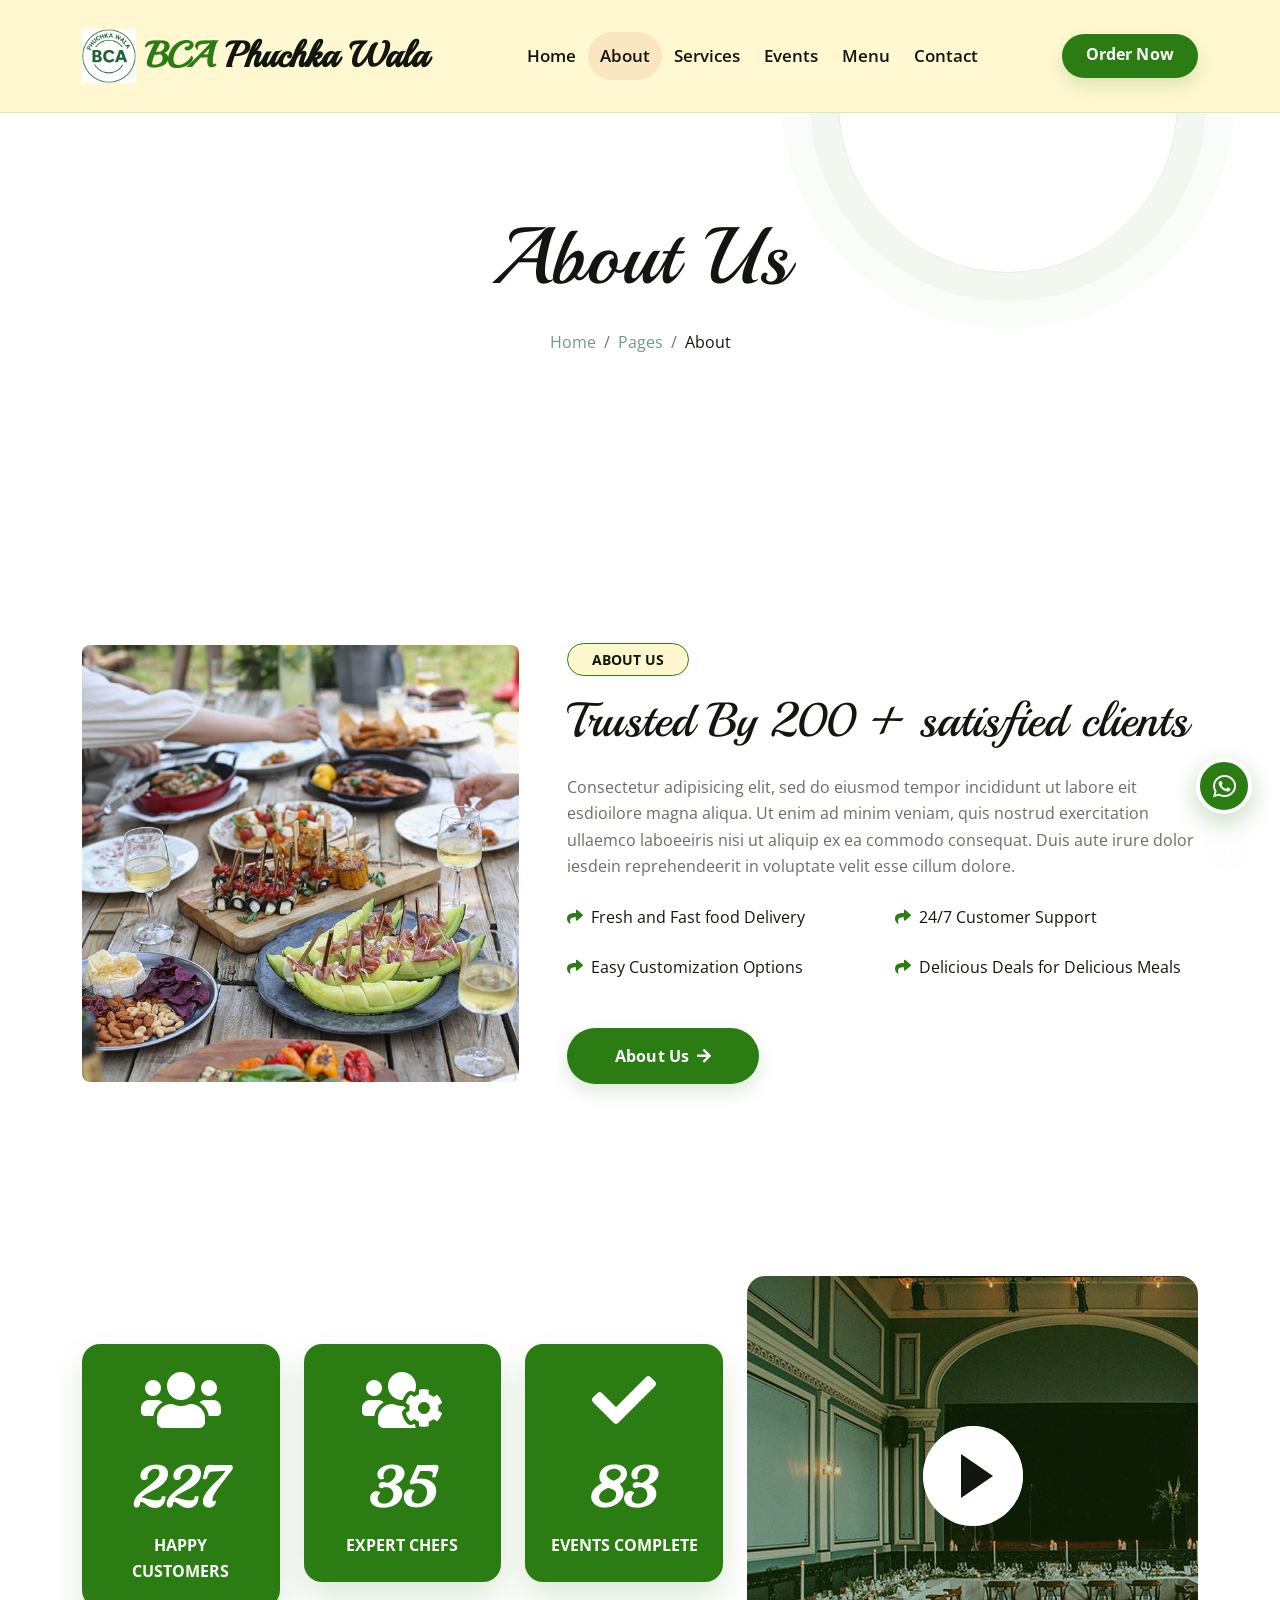
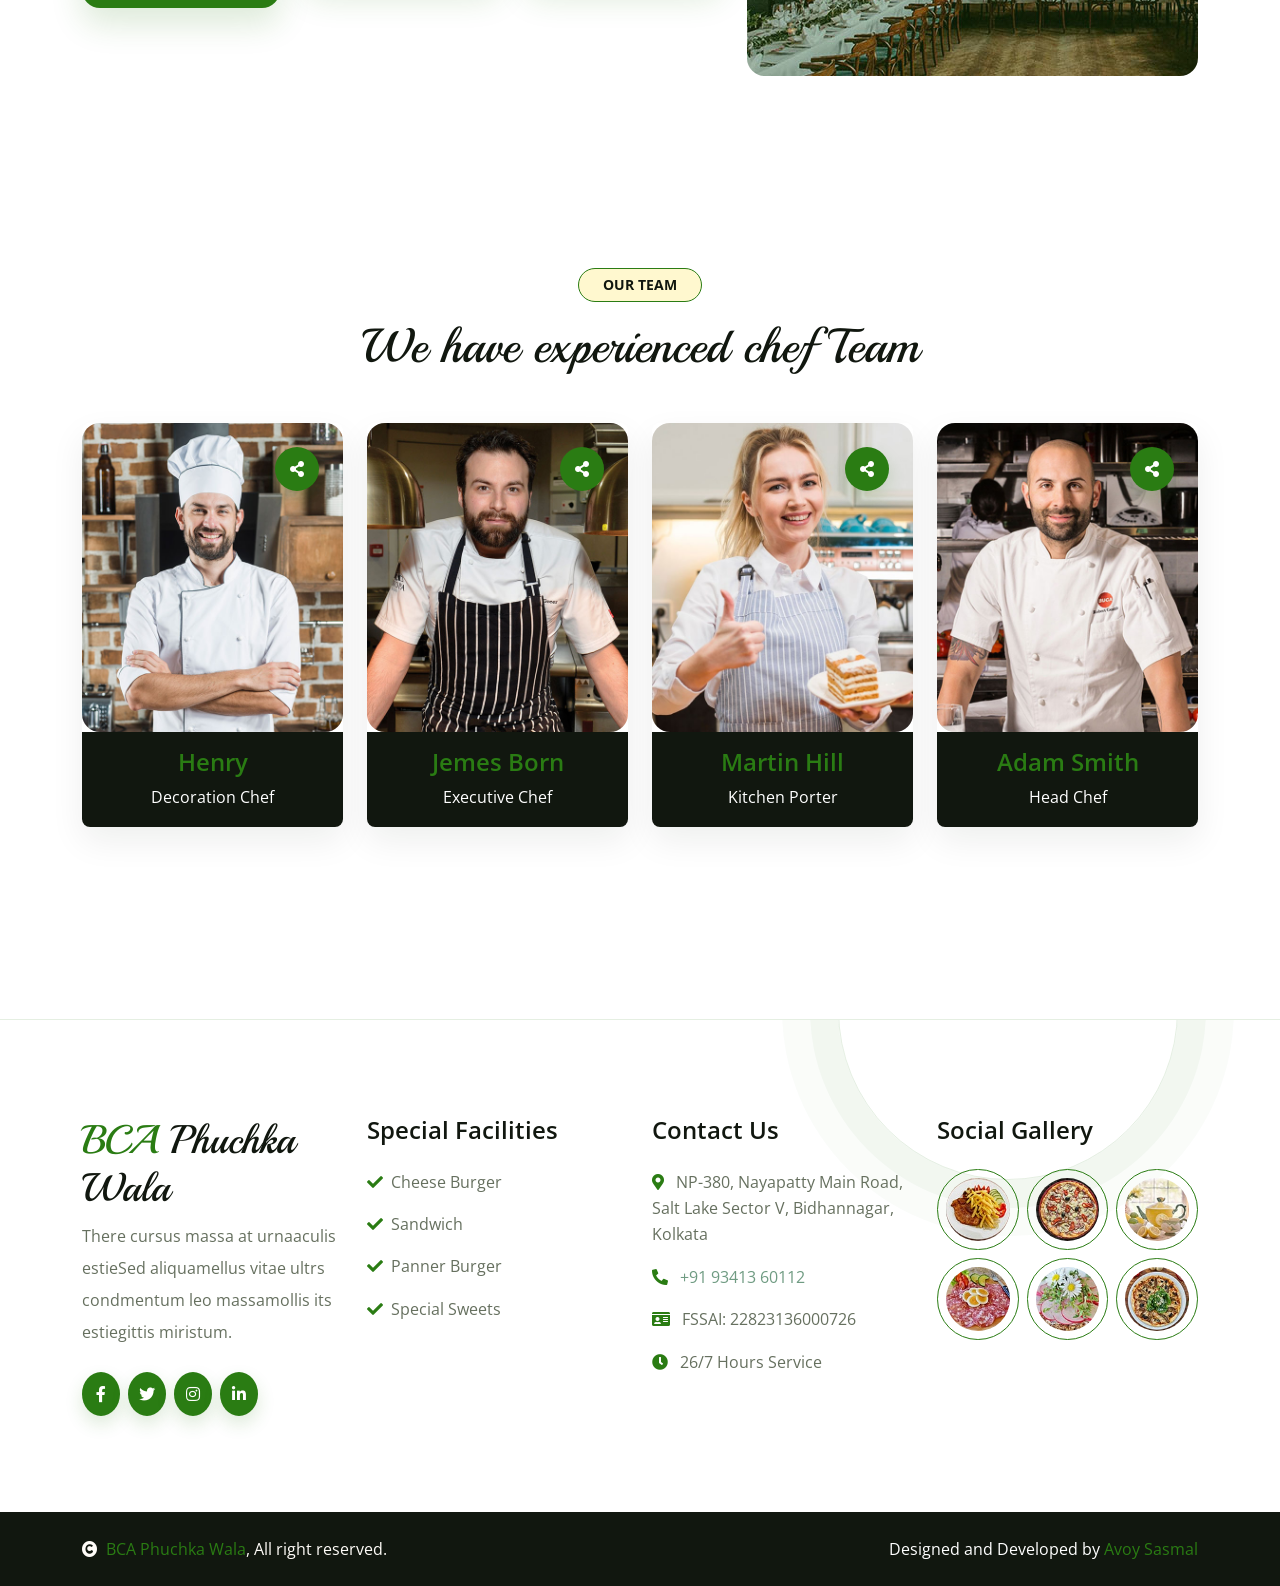
<file: about.html>
<!DOCTYPE html>
<html lang="en">

    <head>
        <meta charset="utf-8">
        <title>About BCA Phuchka Wala | Salt Lake Street Food</title>
        <meta content="width=device-width, initial-scale=1.0" name="viewport">
        <link rel="icon" type="image/jpeg" href="img/logo.jpeg">
        <meta content="" name="keywords">
        <meta content="" name="description">

        <!-- Google Web Fonts -->
        <link rel="preconnect" href="https://fonts.googleapis.com">
        <link rel="preconnect" href="https://fonts.gstatic.com" crossorigin>
        <link href="https://fonts.googleapis.com/css2?family=Open+Sans:wght@400;600&family=Playball&display=swap" rel="stylesheet">

        <!-- Icon Font Stylesheet -->
        <link rel="stylesheet" href="https://use.fontawesome.com/releases/v5.15.4/css/all.css"/>
        <link href="https://cdn.jsdelivr.net/npm/bootstrap-icons@1.4.1/font/bootstrap-icons.css" rel="stylesheet">

        <!-- Libraries Stylesheet -->
        <link href="lib/animate/animate.min.css" rel="stylesheet">
        <link href="lib/lightbox/css/lightbox.min.css" rel="stylesheet">
        <link href="lib/owlcarousel/owl.carousel.min.css" rel="stylesheet">

        <!-- Customized Bootstrap Stylesheet -->
        <link href="css/bootstrap.min.css" rel="stylesheet">

        <!-- Template Stylesheet -->
        <link href="css/style.css" rel="stylesheet">
    </head>

    <body>

        <!-- Spinner Start -->
        <div id="spinner" class="show w-100 vh-100 bg-white position-fixed translate-middle top-50 start-50  d-flex align-items-center justify-content-center">
            <div class="spinner-grow text-primary" role="status"></div>
        </div>
        <!-- Spinner End -->


        <!-- Navbar start -->
        <div class="container-fluid nav-bar">
            <div class="container">
                <nav class="navbar navbar-light navbar-expand-lg py-4">
                    <a href="index.html" class="navbar-brand">
                        <img src="img/logo.jpeg" class="site-logo" alt="BCA Phuchka Wala logo">
                        <h1 class="text-primary fw-bold mb-0">BCA<span class="text-dark"> Phuchka Wala</span></h1>
                    </a>
                    <button class="navbar-toggler py-2 px-3" type="button" data-bs-toggle="collapse" data-bs-target="#navbarCollapse">
                        <span class="fa fa-bars text-primary"></span>
                    </button>
                    <div class="collapse navbar-collapse" id="navbarCollapse">
                        <div class="navbar-nav mx-auto">
                            <a href="index.html" class="nav-item nav-link">Home</a>
                            <a href="about.html" class="nav-item nav-link active">About</a>
                            <a href="service.html" class="nav-item nav-link">Services</a>
                            <a href="event.html" class="nav-item nav-link">Events</a>
                            <a href="menu.html" class="nav-item nav-link">Menu</a>
                            <a href="contact.html" class="nav-item nav-link">Contact</a>
                        </div>
                        <a href="https://www.zomato.com/kolkata/bca-phuchka-wala-1-sector-5-salt-lake/order" target="_blank" rel="noopener" class="btn btn-primary py-2 px-4 rounded-pill">Order Now</a>
                    </div>
                </nav>
            </div>
        </div>
        <!-- Navbar End -->


        <!-- Modal Search Start -->
        <div class="modal fade" id="searchModal" tabindex="-1" aria-labelledby="exampleModalLabel" aria-hidden="true">
            <div class="modal-dialog modal-fullscreen">
                <div class="modal-content rounded-0">
                    <div class="modal-header">
                        <h5 class="modal-title" id="exampleModalLabel">Search by keyword</h5>
                        <button type="button" class="btn-close" data-bs-dismiss="modal" aria-label="Close"></button>
                    </div>
                    <div class="modal-body d-flex align-items-center">
                        <div class="input-group w-75 mx-auto d-flex">
                            <input type="search" class="form-control bg-transparent p-3" placeholder="keywords" aria-describedby="search-icon-1">
                            <span id="search-icon-1" class="input-group-text p-3"><i class="fa fa-search"></i></span>
                        </div>
                    </div>
                </div>
            </div>
        </div>
        <!-- Modal Search End -->


        <!-- Hero Start -->
        <div class="container-fluid bg-light py-6 my-6 mt-0">
            <div class="container text-center animated bounceInDown">
                <h1 class="display-1 mb-4">About Us</h1>
                <ol class="breadcrumb justify-content-center mb-0 animated bounceInDown">
                    <li class="breadcrumb-item"><a href="#">Home</a></li>
                    <li class="breadcrumb-item"><a href="#">Pages</a></li>
                    <li class="breadcrumb-item text-dark" aria-current="page">About</li>
                </ol>
            </div>
        </div>
        <!-- Hero End -->


        <!-- About Satrt -->
        <div class="container-fluid py-6">
            <div class="container">
                <div class="row g-5 align-items-center">
                    <div class="col-lg-5 wow bounceInUp" data-wow-delay="0.1s">
                        <img src="img/about.jpg" class="img-fluid rounded" alt="">
                    </div>
                    <div class="col-lg-7 wow bounceInUp" data-wow-delay="0.3s">
                        <small class="d-inline-block fw-bold text-dark text-uppercase bg-light border border-primary rounded-pill px-4 py-1 mb-3">About Us</small>
                        <h1 class="display-5 mb-4">Trusted By 200 + satisfied clients</h1>
                        <p class="mb-4">Consectetur adipisicing elit, sed do eiusmod tempor incididunt ut labore eit esdioilore magna aliqua. Ut enim ad minim veniam, 
                            quis nostrud exercitation ullaemco laboeeiris nisi ut aliquip ex ea commodo consequat. Duis aute irure 
                            dolor iesdein reprehendeerit in voluptate velit esse cillum dolore.</p>
                        <div class="row g-4 text-dark mb-5">
                            <div class="col-sm-6">
                                <i class="fas fa-share text-primary me-2"></i>Fresh and Fast food Delivery
                            </div>
                            <div class="col-sm-6">
                                <i class="fas fa-share text-primary me-2"></i>24/7 Customer Support
                            </div>
                            <div class="col-sm-6">
                                <i class="fas fa-share text-primary me-2"></i>Easy Customization Options
                            </div>
                            <div class="col-sm-6">
                                <i class="fas fa-share text-primary me-2"></i>Delicious Deals for Delicious Meals
                            </div>
                        </div>
                        <a href="" class="btn btn-primary py-3 px-5 rounded-pill">About Us<i class="fas fa-arrow-right ps-2"></i></a>
                    </div>
                </div>
            </div>
        </div>
        <!-- About End -->


        <!-- Fact Start-->
        <div class="container-fluid faqt py-6">
            <div class="container">
                <div class="row g-4 align-items-center">
                    <div class="col-lg-7">
                       <div class="row g-4">
                            <div class="col-sm-4 wow bounceInUp" data-wow-delay="0.3s">
                                <div class="faqt-item bg-primary rounded p-4 text-center">
                                    <i class="fas fa-users fa-4x mb-4 text-white"></i>
                                    <h1 class="display-4 fw-bold" data-toggle="counter-up">689</h1>
                                    <p class="text-dark text-uppercase fw-bold mb-0">Happy Customers</p>
                                </div>
                            </div>
                            <div class="col-sm-4 wow bounceInUp" data-wow-delay="0.5s">
                                <div class="faqt-item bg-primary rounded p-4 text-center">
                                    <i class="fas fa-users-cog fa-4x mb-4 text-white"></i>
                                    <h1 class="display-4 fw-bold" data-toggle="counter-up">107</h1>
                                    <p class="text-dark text-uppercase fw-bold mb-0">Expert Chefs</p>
                                </div>
                            </div>
                            <div class="col-sm-4 wow bounceInUp" data-wow-delay="0.7s">
                                <div class="faqt-item bg-primary rounded p-4 text-center">
                                    <i class="fas fa-check fa-4x mb-4 text-white"></i>
                                    <h1 class="display-4 fw-bold" data-toggle="counter-up">253</h1>
                                    <p class="text-dark text-uppercase fw-bold mb-0">Events Complete</p>
                                </div>
                            </div>
                        </div>
                    </div>
                    <div class="col-lg-5 wow bounceInUp" data-wow-delay="0.1s">
                        <div class="video">
                            <button type="button" class="btn btn-play" data-bs-toggle="modal" data-src="https://www.youtube.com/embed/DWRcNpR6Kdc" data-bs-target="#videoModal">
                                <span></span>
                            </button>
                        </div>
                    </div>
                </div>
            </div>
        </div>
        <!-- Modal Video -->
        <div class="modal fade" id="videoModal" tabindex="-1" aria-labelledby="exampleModalLabel" aria-hidden="true">
            <div class="modal-dialog">
                <div class="modal-content rounded-0">
                    <div class="modal-header">
                        <h5 class="modal-title" id="exampleModalLabel">Youtube Video</h5>
                        <button type="button" class="btn-close" data-bs-dismiss="modal" aria-label="Close"></button>
                    </div>
                    <div class="modal-body">
                        <!-- 16:9 aspect ratio -->
                        <div class="ratio ratio-16x9">
                            <iframe class="embed-responsive-item" src="" id="video" allowfullscreen allowscriptaccess="always"
                                allow="autoplay"></iframe>
                        </div>
                    </div>
                </div>
            </div>
        </div>
        <!-- Fact End -->


        <!-- Team Start -->
        <div class="container-fluid team py-6">
            <div class="container">
                <div class="text-center wow bounceInUp" data-wow-delay="0.1s">
                    <small class="d-inline-block fw-bold text-dark text-uppercase bg-light border border-primary rounded-pill px-4 py-1 mb-3">Our Team</small>
                    <h1 class="display-5 mb-5">We have experienced chef Team</h1>
                </div>
                <div class="row g-4">
                    <div class="col-lg-3 col-md-6 wow bounceInUp" data-wow-delay="0.1s">
                        <div class="team-item rounded">
                            <img class="img-fluid rounded-top " src="img/team-1.jpg" alt="">
                            <div class="team-content text-center py-3 bg-dark rounded-bottom">
                                <h4 class="text-primary">Henry</h4>
                                <p class="text-white mb-0">Decoration Chef</p>
                            </div>
                            <div class="team-icon d-flex flex-column justify-content-center m-4">
                                <a class="share btn btn-primary btn-md-square rounded-circle mb-2" href=""><i class="fas fa-share-alt"></i></a>
                                <a class="share-link btn btn-primary btn-md-square rounded-circle mb-2" href=""><i class="fab fa-facebook-f"></i></a>
                                <a class="share-link btn btn-primary btn-md-square rounded-circle mb-2" href=""><i class="fab fa-twitter"></i></a>
                                <a class="share-link btn btn-primary btn-md-square rounded-circle mb-2" href=""><i class="fab fa-instagram"></i></a>
                            </div>
                        </div>
                    </div>
                    <div class="col-lg-3 col-md-6 wow bounceInUp" data-wow-delay="0.3s">
                        <div class="team-item rounded">
                            <img class="img-fluid rounded-top " src="img/team-2.jpg" alt="">
                            <div class="team-content text-center py-3 bg-dark rounded-bottom">
                                <h4 class="text-primary">Jemes Born</h4>
                                <p class="text-white mb-0">Executive Chef</p>
                            </div>
                            <div class="team-icon d-flex flex-column justify-content-center m-4">
                                <a class="share btn btn-primary btn-md-square rounded-circle mb-2" href=""><i class="fas fa-share-alt"></i></a>
                                <a class="share-link btn btn-primary btn-md-square rounded-circle mb-2" href=""><i class="fab fa-facebook-f"></i></a>
                                <a class="share-link btn btn-primary btn-md-square rounded-circle mb-2" href=""><i class="fab fa-twitter"></i></a>
                                <a class="share-link btn btn-primary btn-md-square rounded-circle mb-2" href=""><i class="fab fa-instagram"></i></a>
                            </div>
                        </div>
                    </div>
                    <div class="col-lg-3 col-md-6 wow bounceInUp" data-wow-delay="0.5s">
                        <div class="team-item rounded">
                            <img class="img-fluid rounded-top " src="img/team-3.jpg" alt="">
                            <div class="team-content text-center py-3 bg-dark rounded-bottom">
                                <h4 class="text-primary">Martin Hill</h4>
                                <p class="text-white mb-0">Kitchen Porter</p>
                            </div>
                            <div class="team-icon d-flex flex-column justify-content-center m-4">
                                <a class="share btn btn-primary btn-md-square rounded-circle mb-2" href=""><i class="fas fa-share-alt"></i></a>
                                <a class="share-link btn btn-primary btn-md-square rounded-circle mb-2" href=""><i class="fab fa-facebook-f"></i></a>
                                <a class="share-link btn btn-primary btn-md-square rounded-circle mb-2" href=""><i class="fab fa-twitter"></i></a>
                                <a class="share-link btn btn-primary btn-md-square rounded-circle mb-2" href=""><i class="fab fa-instagram"></i></a>
                            </div>
                        </div>
                    </div>
                    <div class="col-lg-3 col-md-6 wow bounceInUp" data-wow-delay="0.7s">
                        <div class="team-item rounded">
                            <img class="img-fluid rounded-top " src="img/team-4.jpg" alt="">
                            <div class="team-content text-center py-3 bg-dark rounded-bottom">
                                <h4 class="text-primary">Adam Smith</h4>
                                <p class="text-white mb-0">Head Chef</p>
                            </div>
                            <div class="team-icon d-flex flex-column justify-content-center m-4">
                                <a class="share btn btn-primary btn-md-square rounded-circle mb-2" href=""><i class="fas fa-share-alt"></i></a>
                                <a class="share-link btn btn-primary btn-md-square rounded-circle mb-2" href=""><i class="fab fa-facebook-f"></i></a>
                                <a class="share-link btn btn-primary btn-md-square rounded-circle mb-2" href=""><i class="fab fa-twitter"></i></a>
                                <a class="share-link btn btn-primary btn-md-square rounded-circle mb-2" href=""><i class="fab fa-instagram"></i></a>
                            </div>
                        </div>
                    </div>
                </div>
            </div>
        </div>
        <!-- Team End -->


        <!-- Footer Start -->
        <div class="container-fluid footer py-6 my-6 mb-0 bg-light wow bounceInUp" data-wow-delay="0.1s">
            <div class="container">
                <div class="row">
                    <div class="col-lg-3 col-md-6">
                        <div class="footer-item">
                            <h1 class="text-primary">BCA<span class="text-dark"> Phuchka Wala</span></h1>
                            <p class="lh-lg mb-4">There cursus massa at urnaaculis estieSed aliquamellus vitae ultrs condmentum leo massamollis its estiegittis miristum.</p>
                            <div class="footer-icon d-flex">
                                <a class="btn btn-primary btn-sm-square me-2 rounded-circle" href=""><i class="fab fa-facebook-f"></i></a>
                                <a class="btn btn-primary btn-sm-square me-2 rounded-circle" href=""><i class="fab fa-twitter"></i></a>
                                <a href="#" class="btn btn-primary btn-sm-square me-2 rounded-circle"><i class="fab fa-instagram"></i></a>
                                <a href="#" class="btn btn-primary btn-sm-square rounded-circle"><i class="fab fa-linkedin-in"></i></a>
                            </div>
                        </div>
                    </div>
                    <div class="col-lg-3 col-md-6">
                        <div class="footer-item">
                            <h4 class="mb-4">Special Facilities</h4>
                            <div class="d-flex flex-column align-items-start">
                                <a class="text-body mb-3" href=""><i class="fa fa-check text-primary me-2"></i>Cheese Burger</a>
                                <a class="text-body mb-3" href=""><i class="fa fa-check text-primary me-2"></i>Sandwich</a>
                                <a class="text-body mb-3" href=""><i class="fa fa-check text-primary me-2"></i>Panner Burger</a>
                                <a class="text-body mb-3" href=""><i class="fa fa-check text-primary me-2"></i>Special Sweets</a>
                            </div>
                        </div>
                    </div>
                    <div class="col-lg-3 col-md-6">
                        <div class="footer-item">
                            <h4 class="mb-4">Contact Us</h4>
                            <div class="d-flex flex-column align-items-start">
                                <p><i class="fa fa-map-marker-alt text-primary me-2"></i> NP-380, Nayapatty Main Road, Salt Lake Sector V, Bidhannagar, Kolkata</p>
                                <p><i class="fa fa-phone-alt text-primary me-2"></i> <a href="tel:+919341360112">+91 93413 60112</a></p>
                                <p><i class="fa fa-id-card text-primary me-2"></i> FSSAI: 22823136000726</p>
                                <p><i class="fa fa-clock text-primary me-2"></i> 26/7 Hours Service</p>
                            </div>
                        </div>
                    </div>
                    <div class="col-lg-3 col-md-6">
                        <div class="footer-item">
                            <h4 class="mb-4">Social Gallery</h4>
                            <div class="row g-2">
                                <div class="col-4">
                                     <img src="img/menu-01.jpg" class="img-fluid rounded-circle border border-primary p-2" alt="">
                                </div>
                                <div class="col-4">
                                     <img src="img/menu-02.jpg" class="img-fluid rounded-circle border border-primary p-2" alt="">
                                </div>
                                <div class="col-4">
                                     <img src="img/menu-03.jpg" class="img-fluid rounded-circle border border-primary p-2" alt="">
                                </div>
                                <div class="col-4">
                                     <img src="img/menu-04.jpg" class="img-fluid rounded-circle border border-primary p-2" alt="">
                                </div>
                                <div class="col-4">
                                     <img src="img/menu-05.jpg" class="img-fluid rounded-circle border border-primary p-2" alt="">
                                </div>
                                <div class="col-4">
                                     <img src="img/menu-06.jpg" class="img-fluid rounded-circle border border-primary p-2" alt="">
                                </div>
                            </div>
                        </div>
                    </div>
                </div>
            </div>
        </div>
        <!-- Footer End -->


        <!-- Copyright Start -->
        <div class="container-fluid copyright bg-dark py-4">
            <div class="container">
                <div class="row">
                    <div class="col-md-6 text-center text-md-start mb-3 mb-md-0">
                        <span class="text-light"><a href="#"><i class="fas fa-copyright text-light me-2"></i><span class="text-primary">BCA Phuchka Wala</span></a>, All right reserved.</span>
                    </div>
                    <div class="col-md-6 my-auto text-center text-md-end text-white">
                        <!--/*** This template is free as long as you keep the below author’s credit link/attribution link/backlink. ***/-->
                        <!--/*** If you'd like to use the template without the below author’s credit link/attribution link/backlink, ***/-->
                        <!--/*** you can purchase the Credit Removal License from "https://htmlcodex.com/credit-removal". ***/-->
                        Designed and Developed by <span class="text-primary">Avoy Sasmal</span>
                    </div>
                </div>
            </div>
        </div>
        <!-- Copyright End -->


        <!-- Back to Top -->
        <a href="#" class="btn btn-md-square btn-primary rounded-circle back-to-top"><i class="fa fa-arrow-up"></i></a>   

        
        <!-- JavaScript Libraries -->
        <script src="https://ajax.googleapis.com/ajax/libs/jquery/1.12.4/jquery.min.js"></script>
        <script src="https://cdn.jsdelivr.net/npm/bootstrap@5.0.0/dist/js/bootstrap.bundle.min.js"></script>
        <script src="lib/wow/wow.min.js"></script>
        <script src="lib/easing/easing.min.js"></script>
        <script src="lib/waypoints/waypoints.min.js"></script>
        <script src="lib/counterup/counterup.min.js"></script>
        <script src="lib/lightbox/js/lightbox.min.js"></script>
        <script src="lib/owlcarousel/owl.carousel.min.js"></script>

        <!-- Template Javascript -->
        <script src="js/main.js"></script>
    </body>
</html>
</file>
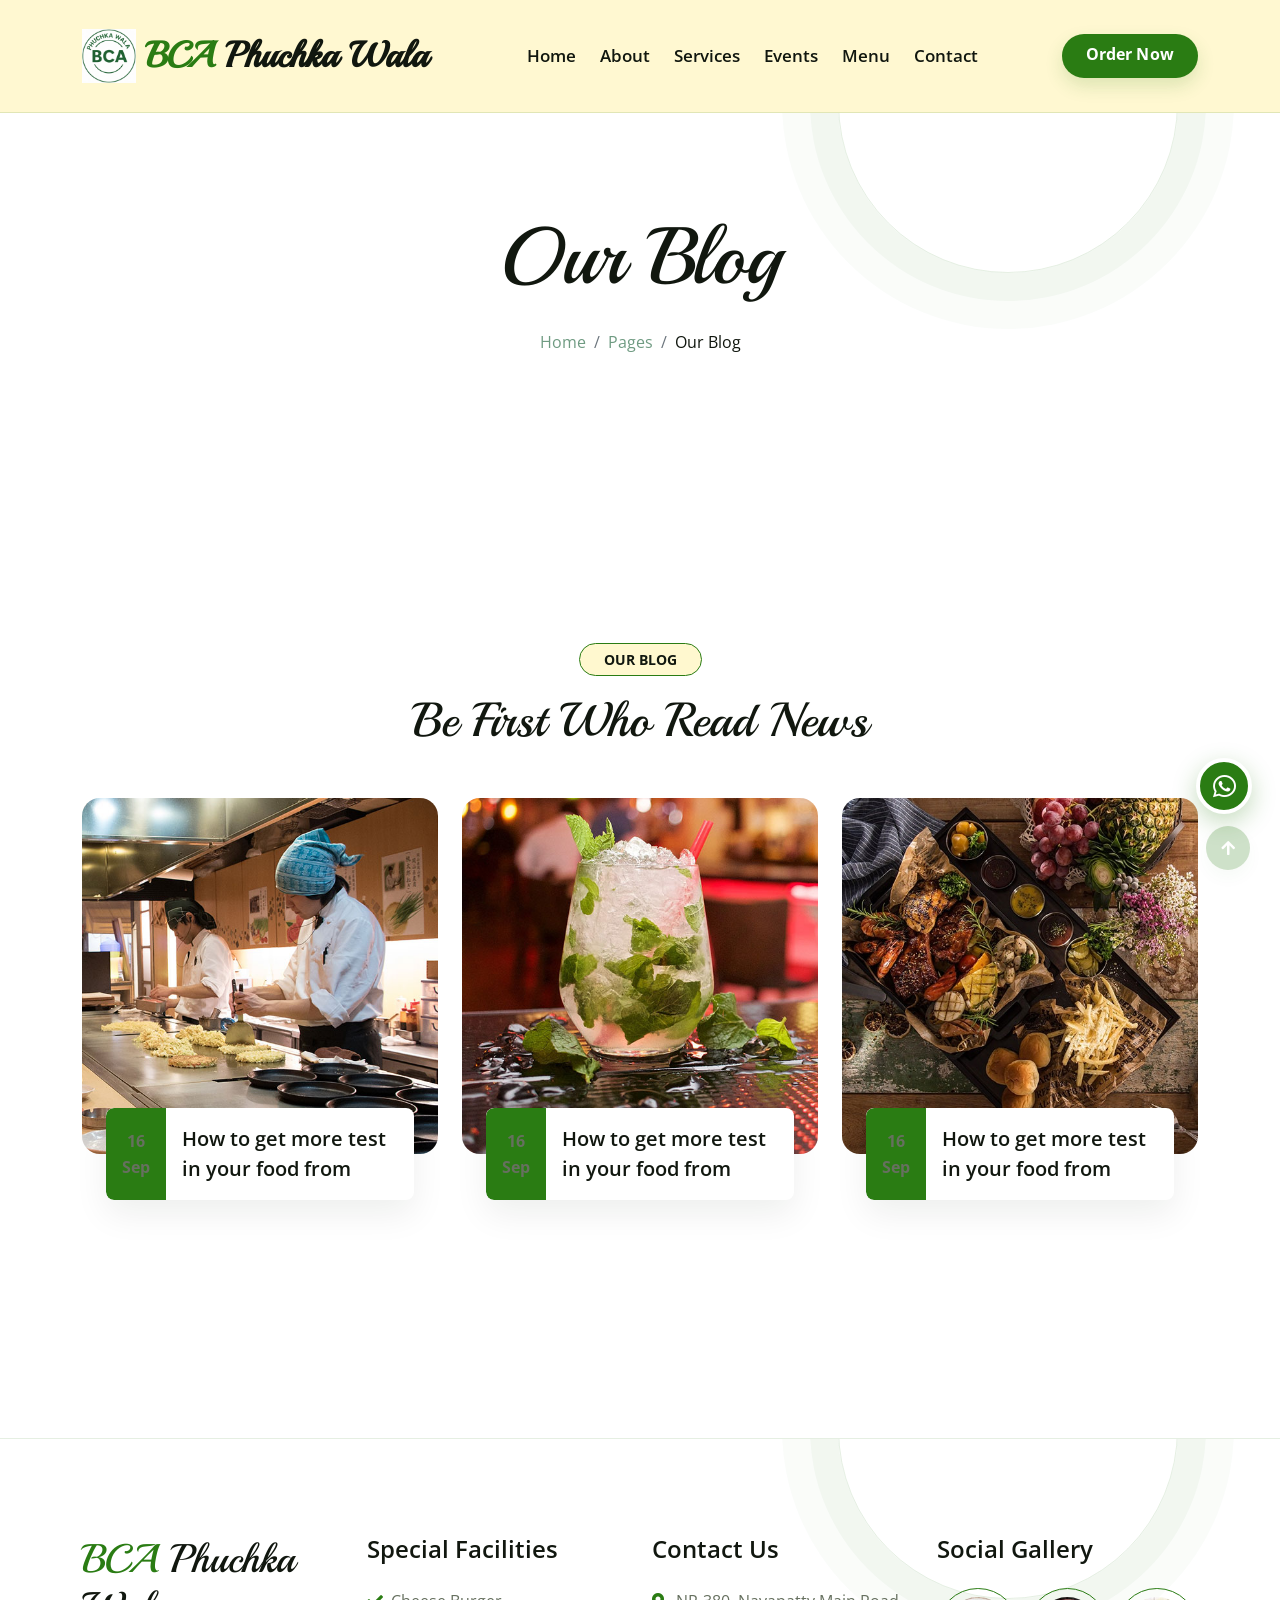
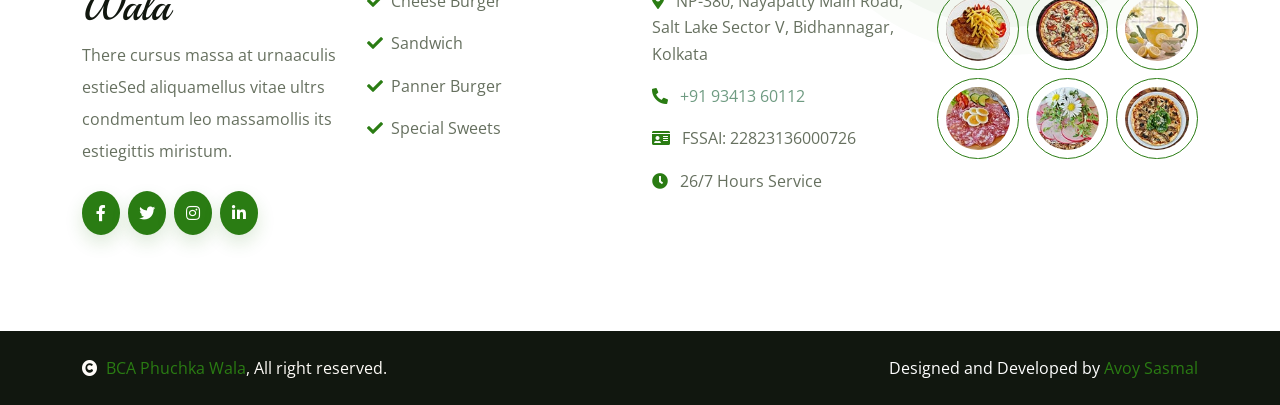
<file: blog.html>
<!DOCTYPE html>
<html lang="en">

    <head>
        <meta charset="utf-8">
        <title>BCA Phuchka Wala Highlights</title>
        <meta content="width=device-width, initial-scale=1.0" name="viewport">
        <link rel="icon" type="image/jpeg" href="img/logo.jpeg">
        <meta content="" name="keywords">
        <meta content="" name="description">

        <!-- Google Web Fonts -->
        <link rel="preconnect" href="https://fonts.googleapis.com">
        <link rel="preconnect" href="https://fonts.gstatic.com" crossorigin>
        <link href="https://fonts.googleapis.com/css2?family=Open+Sans:wght@400;600&family=Playball&display=swap" rel="stylesheet">

        <!-- Icon Font Stylesheet -->
        <link rel="stylesheet" href="https://use.fontawesome.com/releases/v5.15.4/css/all.css"/>
        <link href="https://cdn.jsdelivr.net/npm/bootstrap-icons@1.4.1/font/bootstrap-icons.css" rel="stylesheet">

        <!-- Libraries Stylesheet -->
        <link href="lib/animate/animate.min.css" rel="stylesheet">
        <link href="lib/lightbox/css/lightbox.min.css" rel="stylesheet">
        <link href="lib/owlcarousel/owl.carousel.min.css" rel="stylesheet">

        <!-- Customized Bootstrap Stylesheet -->
        <link href="css/bootstrap.min.css" rel="stylesheet">

        <!-- Template Stylesheet -->
        <link href="css/style.css" rel="stylesheet">
    </head>

    <body>

        <!-- Spinner Start -->
        <div id="spinner" class="show w-100 vh-100 bg-white position-fixed translate-middle top-50 start-50  d-flex align-items-center justify-content-center">
            <div class="spinner-grow text-primary" role="status"></div>
        </div>
        <!-- Spinner End -->


        <!-- Navbar start -->
        <div class="container-fluid nav-bar">
            <div class="container">
                <nav class="navbar navbar-light navbar-expand-lg py-4">
                    <a href="index.html" class="navbar-brand">
                        <img src="img/logo.jpeg" class="site-logo" alt="BCA Phuchka Wala logo">
                        <h1 class="text-primary fw-bold mb-0">BCA<span class="text-dark"> Phuchka Wala</span></h1>
                    </a>
                    <button class="navbar-toggler py-2 px-3" type="button" data-bs-toggle="collapse" data-bs-target="#navbarCollapse">
                        <span class="fa fa-bars text-primary"></span>
                    </button>
                    <div class="collapse navbar-collapse" id="navbarCollapse">
                        <div class="navbar-nav mx-auto">
                            <a href="index.html" class="nav-item nav-link">Home</a>
                            <a href="about.html" class="nav-item nav-link">About</a>
                            <a href="service.html" class="nav-item nav-link">Services</a>
                            <a href="event.html" class="nav-item nav-link">Events</a>
                            <a href="menu.html" class="nav-item nav-link">Menu</a>
                            <div class="nav-item dropdown d-none">
                                <a href="#" class="nav-link dropdown-toggle active" data-bs-toggle="dropdown">Pages</a>
                                <div class="dropdown-menu bg-light">
                                    <a href="book.html" class="dropdown-item">Booking</a>
                                    <a href="blog.html" class="dropdown-item active">Our Blog</a>
                                    <a href="team.html" class="dropdown-item">Our Team</a>
                                    <a href="testimonial.html" class="dropdown-item">Testimonial</a>
                                    <a href="404.html" class="dropdown-item">404 Page</a>
                                </div>
                            </div>
                            <a href="contact.html" class="nav-item nav-link">Contact</a>
                        </div>
                        <a href="https://www.zomato.com/kolkata/bca-phuchka-wala-1-sector-5-salt-lake/order" target="_blank" rel="noopener" class="btn btn-primary py-2 px-4 rounded-pill">Order Now</a>
                    </div>
                </nav>
            </div>
        </div>
        <!-- Navbar End -->


        <!-- Modal Search Start -->
        <div class="modal fade" id="searchModal" tabindex="-1" aria-labelledby="exampleModalLabel" aria-hidden="true">
            <div class="modal-dialog modal-fullscreen">
                <div class="modal-content rounded-0">
                    <div class="modal-header">
                        <h5 class="modal-title" id="exampleModalLabel">Search by keyword</h5>
                        <button type="button" class="btn-close" data-bs-dismiss="modal" aria-label="Close"></button>
                    </div>
                    <div class="modal-body d-flex align-items-center">
                        <div class="input-group w-75 mx-auto d-flex">
                            <input type="search" class="form-control bg-transparent p-3" placeholder="keywords" aria-describedby="search-icon-1">
                            <span id="search-icon-1" class="input-group-text p-3"><i class="fa fa-search"></i></span>
                        </div>
                    </div>
                </div>
            </div>
        </div>
        <!-- Modal Search End -->


        <!-- Hero Start -->
        <div class="container-fluid bg-light py-6 my-6 mt-0">
            <div class="container text-center animated bounceInDown">
                <h1 class="display-1 mb-4">Our Blog</h1>
                <ol class="breadcrumb justify-content-center mb-0 animated bounceInDown">
                    <li class="breadcrumb-item"><a href="#">Home</a></li>
                    <li class="breadcrumb-item"><a href="#">Pages</a></li>
                    <li class="breadcrumb-item text-dark" aria-current="page">Our Blog</li>
                </ol>
            </div>
        </div>
        <!-- Hero End -->


        <!-- Blog Start -->
        <div class="container-fluid blog py-6">
            <div class="container">
                <div class="text-center wow bounceInUp" data-wow-delay="0.1s">
                    <small class="d-inline-block fw-bold text-dark text-uppercase bg-light border border-primary rounded-pill px-4 py-1 mb-3">Our Blog</small>
                    <h1 class="display-5 mb-5">Be First Who Read News</h1>
                </div>
                <div class="row gx-4 justify-content-center">
                    <div class="col-md-6 col-lg-4 wow bounceInUp" data-wow-delay="0.1s">
                        <div class="blog-item">
                            <div class="overflow-hidden rounded">
                                <img src="img/blog-1.jpg" class="img-fluid w-100" alt="">
                            </div>
                            <div class="blog-content mx-4 d-flex rounded bg-light">
                                <div class="text-dark bg-primary rounded-start">
                                    <div class="h-100 p-3 d-flex flex-column justify-content-center text-center">
                                        <p class="fw-bold mb-0">16</p>
                                        <p class="fw-bold mb-0">Sep</p>
                                    </div>
                                </div>
                                <a href="#" class="h5 lh-base my-auto h-100 p-3">How to get more test in your food from</a>
                            </div>
                        </div>
                    </div>
                    <div class="col-md-6 col-lg-4 wow bounceInUp" data-wow-delay="0.3s">
                        <div class="blog-item">
                            <div class="overflow-hidden rounded">
                                <img src="img/blog-2.jpg" class="img-fluid w-100" alt="">
                            </div>
                            <div class="blog-content mx-4 d-flex rounded bg-light">
                                <div class="text-dark bg-primary rounded-start">
                                    <div class="h-100 p-3 d-flex flex-column justify-content-center text-center">
                                        <p class="fw-bold mb-0">16</p>
                                        <p class="fw-bold mb-0">Sep</p>
                                    </div>
                                </div>
                                <a href="#" class="h5 lh-base my-auto h-100 p-3">How to get more test in your food from</a>
                            </div>
                        </div>
                    </div>
                    <div class="col-md-6 col-lg-4 wow bounceInUp" data-wow-delay="0.5s">
                        <div class="blog-item">
                            <div class="overflow-hidden rounded">
                                <img src="img/blog-3.jpg" class="img-fluid w-100" alt="">
                            </div>
                            <div class="blog-content mx-4 d-flex rounded bg-light">
                                <div class="text-dark bg-primary rounded-start">
                                    <div class="h-100 p-3 d-flex flex-column justify-content-center text-center">
                                        <p class="fw-bold mb-0">16</p>
                                        <p class="fw-bold mb-0">Sep</p>
                                    </div>
                                </div>
                                <a href="#" class="h5 lh-base my-auto h-100 p-3">How to get more test in your food from</a>
                            </div>
                        </div>
                    </div>
                </div>
            </div>
        </div>
        <!-- Blog End -->


        <!-- Footer Start -->
        <div class="container-fluid footer py-6 my-6 mb-0 bg-light wow bounceInUp" data-wow-delay="0.1s">
            <div class="container">
                <div class="row">
                    <div class="col-lg-3 col-md-6">
                        <div class="footer-item">
                            <h1 class="text-primary">BCA<span class="text-dark"> Phuchka Wala</span></h1>
                            <p class="lh-lg mb-4">There cursus massa at urnaaculis estieSed aliquamellus vitae ultrs condmentum leo massamollis its estiegittis miristum.</p>
                            <div class="footer-icon d-flex">
                                <a class="btn btn-primary btn-sm-square me-2 rounded-circle" href=""><i class="fab fa-facebook-f"></i></a>
                                <a class="btn btn-primary btn-sm-square me-2 rounded-circle" href=""><i class="fab fa-twitter"></i></a>
                                <a href="#" class="btn btn-primary btn-sm-square me-2 rounded-circle"><i class="fab fa-instagram"></i></a>
                                <a href="#" class="btn btn-primary btn-sm-square rounded-circle"><i class="fab fa-linkedin-in"></i></a>
                            </div>
                        </div>
                    </div>
                    <div class="col-lg-3 col-md-6">
                        <div class="footer-item">
                            <h4 class="mb-4">Special Facilities</h4>
                            <div class="d-flex flex-column align-items-start">
                                <a class="text-body mb-3" href=""><i class="fa fa-check text-primary me-2"></i>Cheese Burger</a>
                                <a class="text-body mb-3" href=""><i class="fa fa-check text-primary me-2"></i>Sandwich</a>
                                <a class="text-body mb-3" href=""><i class="fa fa-check text-primary me-2"></i>Panner Burger</a>
                                <a class="text-body mb-3" href=""><i class="fa fa-check text-primary me-2"></i>Special Sweets</a>
                            </div>
                        </div>
                    </div>
                    <div class="col-lg-3 col-md-6">
                        <div class="footer-item">
                            <h4 class="mb-4">Contact Us</h4>
                            <div class="d-flex flex-column align-items-start">
                                <p><i class="fa fa-map-marker-alt text-primary me-2"></i> NP-380, Nayapatty Main Road, Salt Lake Sector V, Bidhannagar, Kolkata</p>
                                <p><i class="fa fa-phone-alt text-primary me-2"></i> <a href="tel:+919341360112">+91 93413 60112</a></p>
                                <p><i class="fa fa-id-card text-primary me-2"></i> FSSAI: 22823136000726</p>
                                <p><i class="fa fa-clock text-primary me-2"></i> 26/7 Hours Service</p>
                            </div>
                        </div>
                    </div>
                    <div class="col-lg-3 col-md-6">
                        <div class="footer-item">
                            <h4 class="mb-4">Social Gallery</h4>
                            <div class="row g-2">
                                <div class="col-4">
                                     <img src="img/menu-01.jpg" class="img-fluid rounded-circle border border-primary p-2" alt="">
                                </div>
                                <div class="col-4">
                                     <img src="img/menu-02.jpg" class="img-fluid rounded-circle border border-primary p-2" alt="">
                                </div>
                                <div class="col-4">
                                     <img src="img/menu-03.jpg" class="img-fluid rounded-circle border border-primary p-2" alt="">
                                </div>
                                <div class="col-4">
                                     <img src="img/menu-04.jpg" class="img-fluid rounded-circle border border-primary p-2" alt="">
                                </div>
                                <div class="col-4">
                                     <img src="img/menu-05.jpg" class="img-fluid rounded-circle border border-primary p-2" alt="">
                                </div>
                                <div class="col-4">
                                     <img src="img/menu-06.jpg" class="img-fluid rounded-circle border border-primary p-2" alt="">
                                </div>
                            </div>
                        </div>
                    </div>
                </div>
            </div>
        </div>
        <!-- Footer End -->


        <!-- Copyright Start -->
        <div class="container-fluid copyright bg-dark py-4">
            <div class="container">
                <div class="row">
                    <div class="col-md-6 text-center text-md-start mb-3 mb-md-0">
                        <span class="text-light"><a href="#"><i class="fas fa-copyright text-light me-2"></i><span class="text-primary">BCA Phuchka Wala</span></a>, All right reserved.</span>
                    </div>
                    <div class="col-md-6 my-auto text-center text-md-end text-white">
                        <!--/*** This template is free as long as you keep the below author’s credit link/attribution link/backlink. ***/-->
                        <!--/*** If you'd like to use the template without the below author’s credit link/attribution link/backlink, ***/-->
                        <!--/*** you can purchase the Credit Removal License from "https://htmlcodex.com/credit-removal". ***/-->
                        Designed and Developed by <span class="text-primary">Avoy Sasmal</span>
                    </div>
                </div>
            </div>
        </div>
        <!-- Copyright End -->


        <!-- Back to Top -->
        <a href="#" class="btn btn-md-square btn-primary rounded-circle back-to-top"><i class="fa fa-arrow-up"></i></a>   

        
    <!-- JavaScript Libraries -->
    <script src="https://ajax.googleapis.com/ajax/libs/jquery/1.12.4/jquery.min.js"></script>
    <script src="https://cdn.jsdelivr.net/npm/bootstrap@5.0.0/dist/js/bootstrap.bundle.min.js"></script>
    <script src="lib/wow/wow.min.js"></script>
    <script src="lib/easing/easing.min.js"></script>
    <script src="lib/waypoints/waypoints.min.js"></script>
    <script src="lib/counterup/counterup.min.js"></script>
    <script src="lib/lightbox/js/lightbox.min.js"></script>
    <script src="lib/owlcarousel/owl.carousel.min.js"></script>

    <!-- Template Javascript -->
    <script src="js/main.js"></script>
    </body>

</html>
</file>
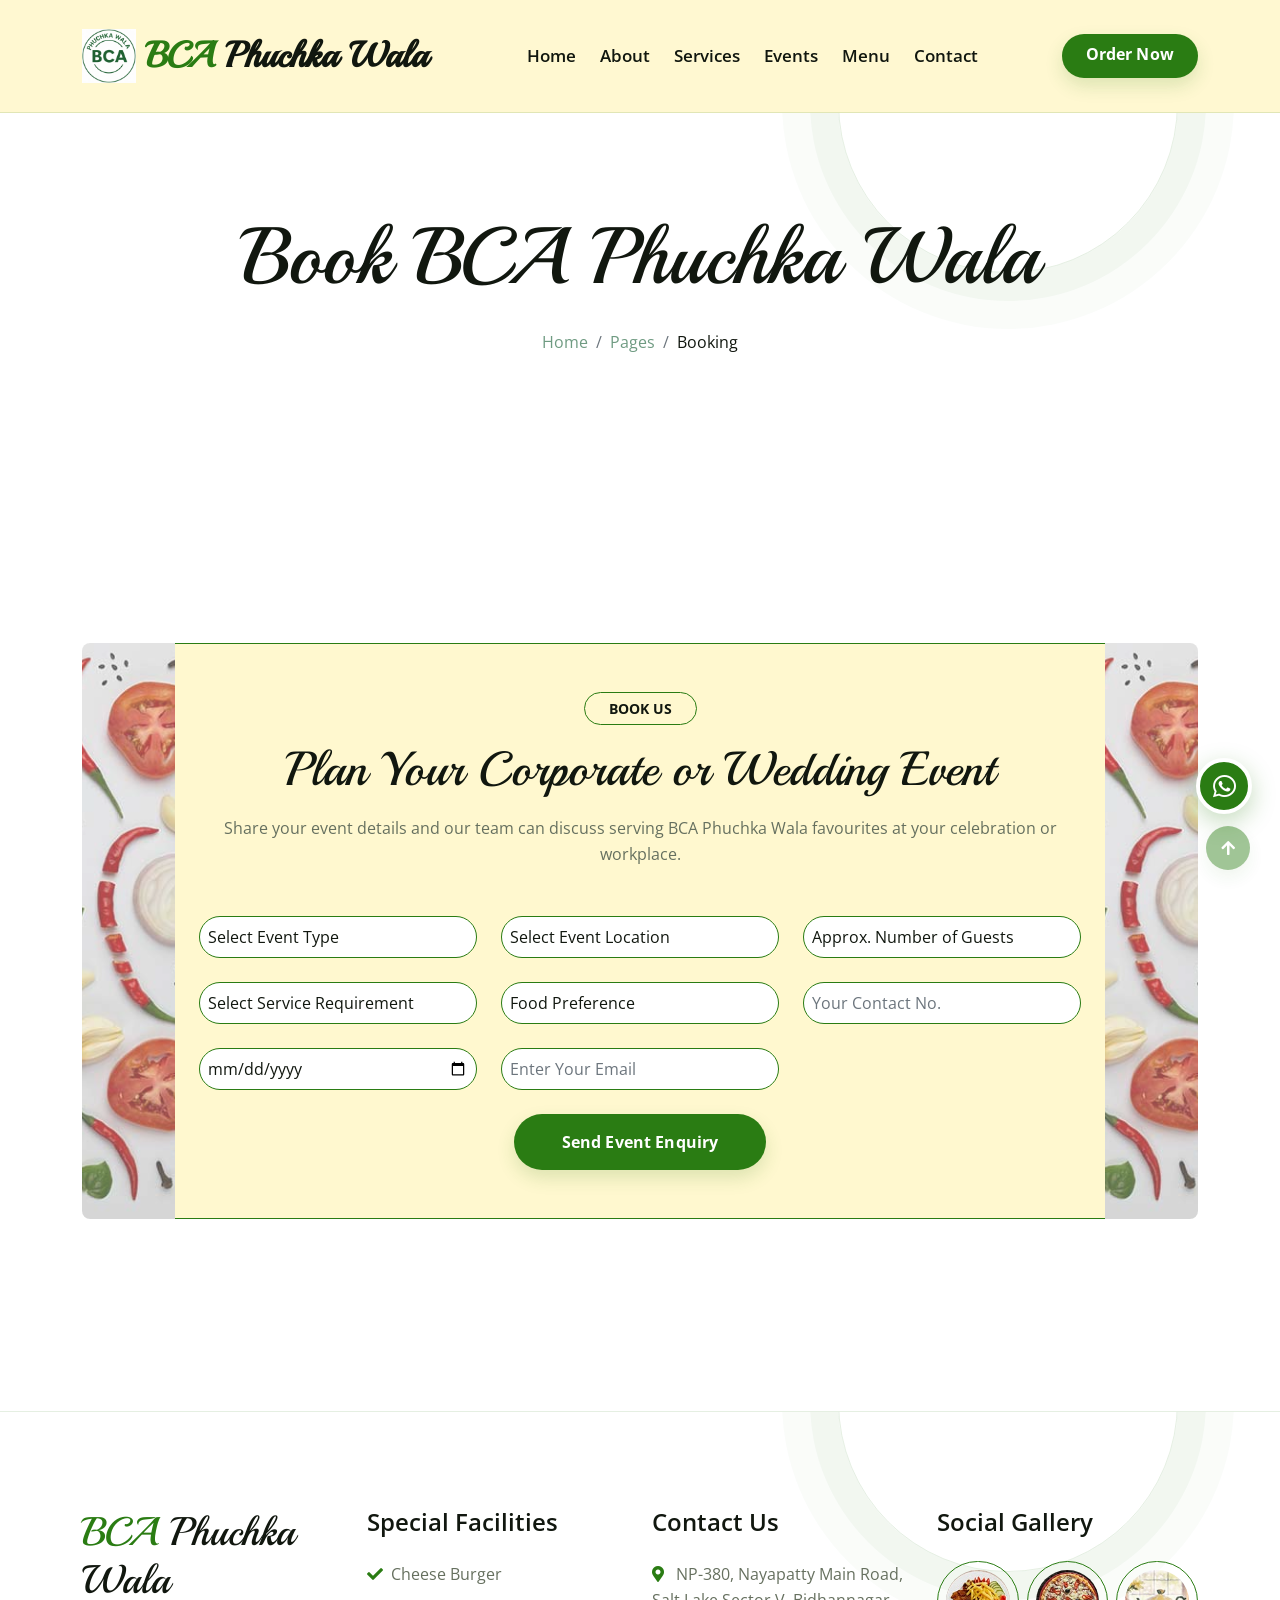
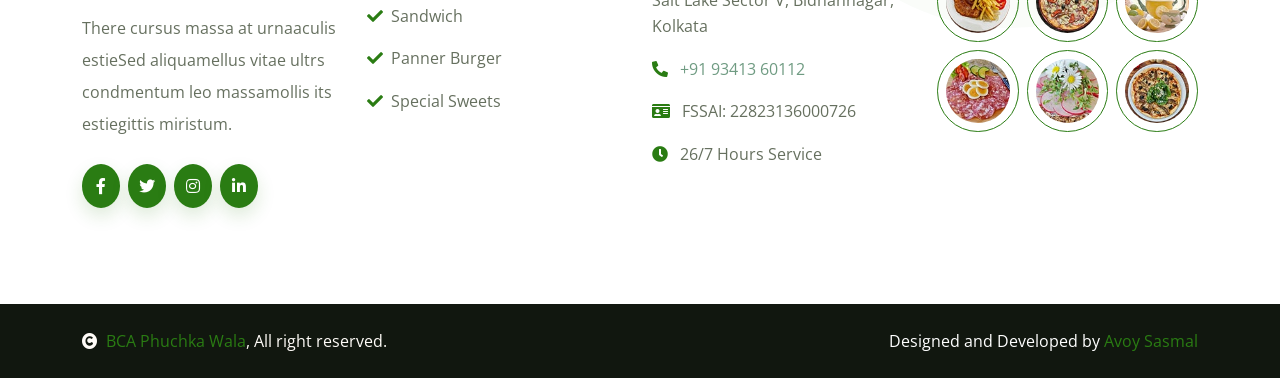
<file: book.html>
<!DOCTYPE html>
<html lang="en">

    <head>
        <meta charset="utf-8">
        <title>Book BCA Phuchka Wala | Corporate &amp; Wedding Events</title>
        <meta content="width=device-width, initial-scale=1.0" name="viewport">
        <link rel="icon" type="image/jpeg" href="img/logo.jpeg">
        <meta content="" name="keywords">
        <meta content="" name="description">

        <!-- Google Web Fonts -->
        <link rel="preconnect" href="https://fonts.googleapis.com">
        <link rel="preconnect" href="https://fonts.gstatic.com" crossorigin>
        <link href="https://fonts.googleapis.com/css2?family=Open+Sans:wght@400;600&family=Playball&display=swap" rel="stylesheet">

        <!-- Icon Font Stylesheet -->
        <link rel="stylesheet" href="https://use.fontawesome.com/releases/v5.15.4/css/all.css"/>
        <link href="https://cdn.jsdelivr.net/npm/bootstrap-icons@1.4.1/font/bootstrap-icons.css" rel="stylesheet">

        <!-- Libraries Stylesheet -->
        <link href="lib/animate/animate.min.css" rel="stylesheet">
        <link href="lib/lightbox/css/lightbox.min.css" rel="stylesheet">
        <link href="lib/owlcarousel/owl.carousel.min.css" rel="stylesheet">

        <!-- Customized Bootstrap Stylesheet -->
        <link href="css/bootstrap.min.css" rel="stylesheet">

        <!-- Template Stylesheet -->
        <link href="css/style.css" rel="stylesheet">
    </head>

    <body>

        <!-- Spinner Start -->
        <div id="spinner" class="show w-100 vh-100 bg-white position-fixed translate-middle top-50 start-50  d-flex align-items-center justify-content-center">
            <div class="spinner-grow text-primary" role="status"></div>
        </div>
        <!-- Spinner End -->


        <!-- Navbar start -->
        <div class="container-fluid nav-bar">
            <div class="container">
                <nav class="navbar navbar-light navbar-expand-lg py-4">
                    <a href="index.html" class="navbar-brand">
                        <img src="img/logo.jpeg" class="site-logo" alt="BCA Phuchka Wala logo">
                        <h1 class="text-primary fw-bold mb-0">BCA<span class="text-dark"> Phuchka Wala</span></h1>
                    </a>
                    <button class="navbar-toggler py-2 px-3" type="button" data-bs-toggle="collapse" data-bs-target="#navbarCollapse">
                        <span class="fa fa-bars text-primary"></span>
                    </button>
                    <div class="collapse navbar-collapse" id="navbarCollapse">
                        <div class="navbar-nav mx-auto">
                            <a href="index.html" class="nav-item nav-link">Home</a>
                            <a href="about.html" class="nav-item nav-link">About</a>
                            <a href="service.html" class="nav-item nav-link">Services</a>
                            <a href="event.html" class="nav-item nav-link">Events</a>
                            <a href="menu.html" class="nav-item nav-link">Menu</a>
                            <div class="nav-item dropdown d-none">
                                <a href="#" class="nav-link dropdown-toggle active" data-bs-toggle="dropdown">Pages</a>
                                <div class="dropdown-menu bg-light">
                                    <a href="book.html" class="dropdown-item active">Booking</a>
                                    <a href="blog.html" class="dropdown-item">Our Blog</a>
                                    <a href="team.html" class="dropdown-item">Our Team</a>
                                    <a href="testimonial.html" class="dropdown-item">Testimonial</a>
                                    <a href="404.html" class="dropdown-item">404 Page</a>
                                </div>
                            </div>
                            <a href="contact.html" class="nav-item nav-link">Contact</a>
                        </div>
                        <a href="https://www.zomato.com/kolkata/bca-phuchka-wala-1-sector-5-salt-lake/order" target="_blank" rel="noopener" class="btn btn-primary py-2 px-4 rounded-pill">Order Now</a>
                    </div>
                </nav>
            </div>
        </div>
        <!-- Navbar End -->


        <!-- Modal Search Start -->
        <div class="modal fade" id="searchModal" tabindex="-1" aria-labelledby="exampleModalLabel" aria-hidden="true">
            <div class="modal-dialog modal-fullscreen">
                <div class="modal-content rounded-0">
                    <div class="modal-header">
                        <h5 class="modal-title" id="exampleModalLabel">Search by keyword</h5>
                        <button type="button" class="btn-close" data-bs-dismiss="modal" aria-label="Close"></button>
                    </div>
                    <div class="modal-body d-flex align-items-center">
                        <div class="input-group w-75 mx-auto d-flex">
                            <input type="search" class="form-control bg-transparent p-3" placeholder="keywords" aria-describedby="search-icon-1">
                            <span id="search-icon-1" class="input-group-text p-3"><i class="fa fa-search"></i></span>
                        </div>
                    </div>
                </div>
            </div>
        </div>
        <!-- Modal Search End -->


        <!-- Hero Start -->
        <div class="container-fluid bg-light py-6 my-6 mt-0">
            <div class="container text-center animated bounceInDown">
                <h1 class="display-1 mb-4">Book BCA Phuchka Wala</h1>
                <ol class="breadcrumb justify-content-center mb-0 animated bounceInDown">
                    <li class="breadcrumb-item"><a href="#">Home</a></li>
                    <li class="breadcrumb-item"><a href="#">Pages</a></li>
                    <li class="breadcrumb-item text-dark" aria-current="page">Booking</li>
                </ol>
            </div>
        </div>
        <!-- Hero End -->


        <!-- Book Us Start -->
        <div class="container-fluid contact py-6 wow bounceInUp" data-wow-delay="0.1s">
            <div class="container">
                <div class="row g-0">
                    <div class="col-1">
                        <img src="img/background-site.jpg" class="img-fluid h-100 w-100 rounded-start" style="object-fit: cover; opacity: 0.7;" alt="">
                    </div>
                    <div class="col-10">
                        <div class="border-bottom border-top border-primary bg-light py-5 px-4">
                            <div class="text-center">
                                <small class="d-inline-block fw-bold text-dark text-uppercase bg-light border border-primary rounded-pill px-4 py-1 mb-3">Book Us</small>
                                <h1 class="display-5 mb-3">Plan Your Corporate or Wedding Event</h1>
                                <p class="mb-5">Share your event details and our team can discuss serving BCA Phuchka Wala favourites at your celebration or workplace.</p>
                            </div>
                            <div class="row g-4 form">
                                <div class="col-lg-4 col-md-6">
                                    <select class="form-select border-primary p-2" aria-label="Event type">
                                        <option selected>Select Event Type</option>
                                        <option value="wedding">Wedding</option>
                                        <option value="corporate">Corporate Event</option>
                                        <option value="other">Other Event</option>
                                    </select>
                                </div>
                                <div class="col-lg-4 col-md-6">
                                    <select class="form-select border-primary p-2" aria-label="Event location">
                                        <option selected>Select Event Location</option>
                                        <option value="salt-lake">Salt Lake / Sector V</option>
                                        <option value="kolkata">Other Kolkata location</option>
                                        <option value="other">Other location</option>
                                    </select>
                                </div>
                                <div class="col-lg-4 col-md-6">
                                    <select class="form-select border-primary p-2" aria-label="Guest count">
                                        <option selected>Approx. Number of Guests</option>
                                        <option value="under-50">Under 50</option>
                                        <option value="50-100">50-100</option>
                                        <option value="100-300">100-300</option>
                                        <option value="300-plus">300+</option>
                                    </select>
                                </div>
                                <div class="col-lg-4 col-md-6">
                                    <select class="form-select border-primary p-2" aria-label="Service requirement">
                                        <option selected>Select Service Requirement</option>
                                        <option value="food-stall">Food stall / live serving</option>
                                        <option value="bulk-order">Bulk order</option>
                                        <option value="full-service">Event food service</option>
                                    </select>
                                </div>
                                <div class="col-lg-4 col-md-6">
                                    <select class="form-select border-primary p-2" aria-label="Food preference">
                                        <option selected>Food Preference</option>
                                        <option value="vegetarian">Vegetarian</option>
                                        <option value="not-specified">To be discussed</option>
                                    </select>
                                </div>
                                <div class="col-lg-4 col-md-6">
                                    <input type="tel" class="form-control border-primary p-2" placeholder="Your Contact No." aria-label="Your contact number">
                                </div>
                                <div class="col-lg-4 col-md-6">
                                    <input type="date" class="form-control border-primary p-2" placeholder="Select Date">
                                </div>
                                <div class="col-lg-4 col-md-6">
                                    <input type="email" class="form-control border-primary p-2" placeholder="Enter Your Email" aria-label="Your email address">
                                </div>
                                <div class="col-12 text-center">
                                    <button type="submit" class="btn btn-primary px-5 py-3 rounded-pill">Send Event Enquiry</button>
                                </div>
                            </div>
                        </div>
                    </div>
                    <div class="col-1">
                        <img src="img/background-site.jpg" class="img-fluid h-100 w-100 rounded-end" style="object-fit: cover; opacity: 0.7;" alt="">
                    </div>
                </div>
            </div>
        </div>
        <!-- Book Us End -->


        <!-- Footer Start -->
        <div class="container-fluid footer py-6 my-6 mb-0 bg-light wow bounceInUp" data-wow-delay="0.1s">
            <div class="container">
                <div class="row">
                    <div class="col-lg-3 col-md-6">
                        <div class="footer-item">
                            <h1 class="text-primary">BCA<span class="text-dark"> Phuchka Wala</span></h1>
                            <p class="lh-lg mb-4">There cursus massa at urnaaculis estieSed aliquamellus vitae ultrs condmentum leo massamollis its estiegittis miristum.</p>
                            <div class="footer-icon d-flex">
                                <a class="btn btn-primary btn-sm-square me-2 rounded-circle" href=""><i class="fab fa-facebook-f"></i></a>
                                <a class="btn btn-primary btn-sm-square me-2 rounded-circle" href=""><i class="fab fa-twitter"></i></a>
                                <a href="#" class="btn btn-primary btn-sm-square me-2 rounded-circle"><i class="fab fa-instagram"></i></a>
                                <a href="#" class="btn btn-primary btn-sm-square rounded-circle"><i class="fab fa-linkedin-in"></i></a>
                            </div>
                        </div>
                    </div>
                    <div class="col-lg-3 col-md-6">
                        <div class="footer-item">
                            <h4 class="mb-4">Special Facilities</h4>
                            <div class="d-flex flex-column align-items-start">
                                <a class="text-body mb-3" href=""><i class="fa fa-check text-primary me-2"></i>Cheese Burger</a>
                                <a class="text-body mb-3" href=""><i class="fa fa-check text-primary me-2"></i>Sandwich</a>
                                <a class="text-body mb-3" href=""><i class="fa fa-check text-primary me-2"></i>Panner Burger</a>
                                <a class="text-body mb-3" href=""><i class="fa fa-check text-primary me-2"></i>Special Sweets</a>
                            </div>
                        </div>
                    </div>
                    <div class="col-lg-3 col-md-6">
                        <div class="footer-item">
                            <h4 class="mb-4">Contact Us</h4>
                            <div class="d-flex flex-column align-items-start">
                                <p><i class="fa fa-map-marker-alt text-primary me-2"></i> NP-380, Nayapatty Main Road, Salt Lake Sector V, Bidhannagar, Kolkata</p>
                                <p><i class="fa fa-phone-alt text-primary me-2"></i> <a href="tel:+919341360112">+91 93413 60112</a></p>
                                <p><i class="fa fa-id-card text-primary me-2"></i> FSSAI: 22823136000726</p>
                                <p><i class="fa fa-clock text-primary me-2"></i> 26/7 Hours Service</p>
                            </div>
                        </div>
                    </div>
                    <div class="col-lg-3 col-md-6">
                        <div class="footer-item">
                            <h4 class="mb-4">Social Gallery</h4>
                            <div class="row g-2">
                                <div class="col-4">
                                     <img src="img/menu-01.jpg" class="img-fluid rounded-circle border border-primary p-2" alt="">
                                </div>
                                <div class="col-4">
                                     <img src="img/menu-02.jpg" class="img-fluid rounded-circle border border-primary p-2" alt="">
                                </div>
                                <div class="col-4">
                                     <img src="img/menu-03.jpg" class="img-fluid rounded-circle border border-primary p-2" alt="">
                                </div>
                                <div class="col-4">
                                     <img src="img/menu-04.jpg" class="img-fluid rounded-circle border border-primary p-2" alt="">
                                </div>
                                <div class="col-4">
                                     <img src="img/menu-05.jpg" class="img-fluid rounded-circle border border-primary p-2" alt="">
                                </div>
                                <div class="col-4">
                                     <img src="img/menu-06.jpg" class="img-fluid rounded-circle border border-primary p-2" alt="">
                                </div>
                            </div>
                        </div>
                    </div>
                </div>
            </div>
        </div>
        <!-- Footer End -->


        <!-- Copyright Start -->
        <div class="container-fluid copyright bg-dark py-4">
            <div class="container">
                <div class="row">
                    <div class="col-md-6 text-center text-md-start mb-3 mb-md-0">
                        <span class="text-light"><a href="#"><i class="fas fa-copyright text-light me-2"></i><span class="text-primary">BCA Phuchka Wala</span></a>, All right reserved.</span>
                    </div>
                    <div class="col-md-6 my-auto text-center text-md-end text-white">
                        <!--/*** This template is free as long as you keep the below author’s credit link/attribution link/backlink. ***/-->
                        <!--/*** If you'd like to use the template without the below author’s credit link/attribution link/backlink, ***/-->
                        <!--/*** you can purchase the Credit Removal License from "https://htmlcodex.com/credit-removal". ***/-->
                        Designed and Developed by <span class="text-primary">Avoy Sasmal</span>
                    </div>
                </div>
            </div>
        </div>
        <!-- Copyright End -->


        <!-- Back to Top -->
        <a href="#" class="btn btn-md-square btn-primary rounded-circle back-to-top"><i class="fa fa-arrow-up"></i></a>   

        
    <!-- JavaScript Libraries -->
    <script src="https://ajax.googleapis.com/ajax/libs/jquery/1.12.4/jquery.min.js"></script>
    <script src="https://cdn.jsdelivr.net/npm/bootstrap@5.0.0/dist/js/bootstrap.bundle.min.js"></script>
    <script src="lib/wow/wow.min.js"></script>
    <script src="lib/easing/easing.min.js"></script>
    <script src="lib/waypoints/waypoints.min.js"></script>
    <script src="lib/counterup/counterup.min.js"></script>
    <script src="lib/lightbox/js/lightbox.min.js"></script>
    <script src="lib/owlcarousel/owl.carousel.min.js"></script>

    <!-- Template Javascript -->
    <script src="js/main.js"></script>
    </body>

</html>
</file>
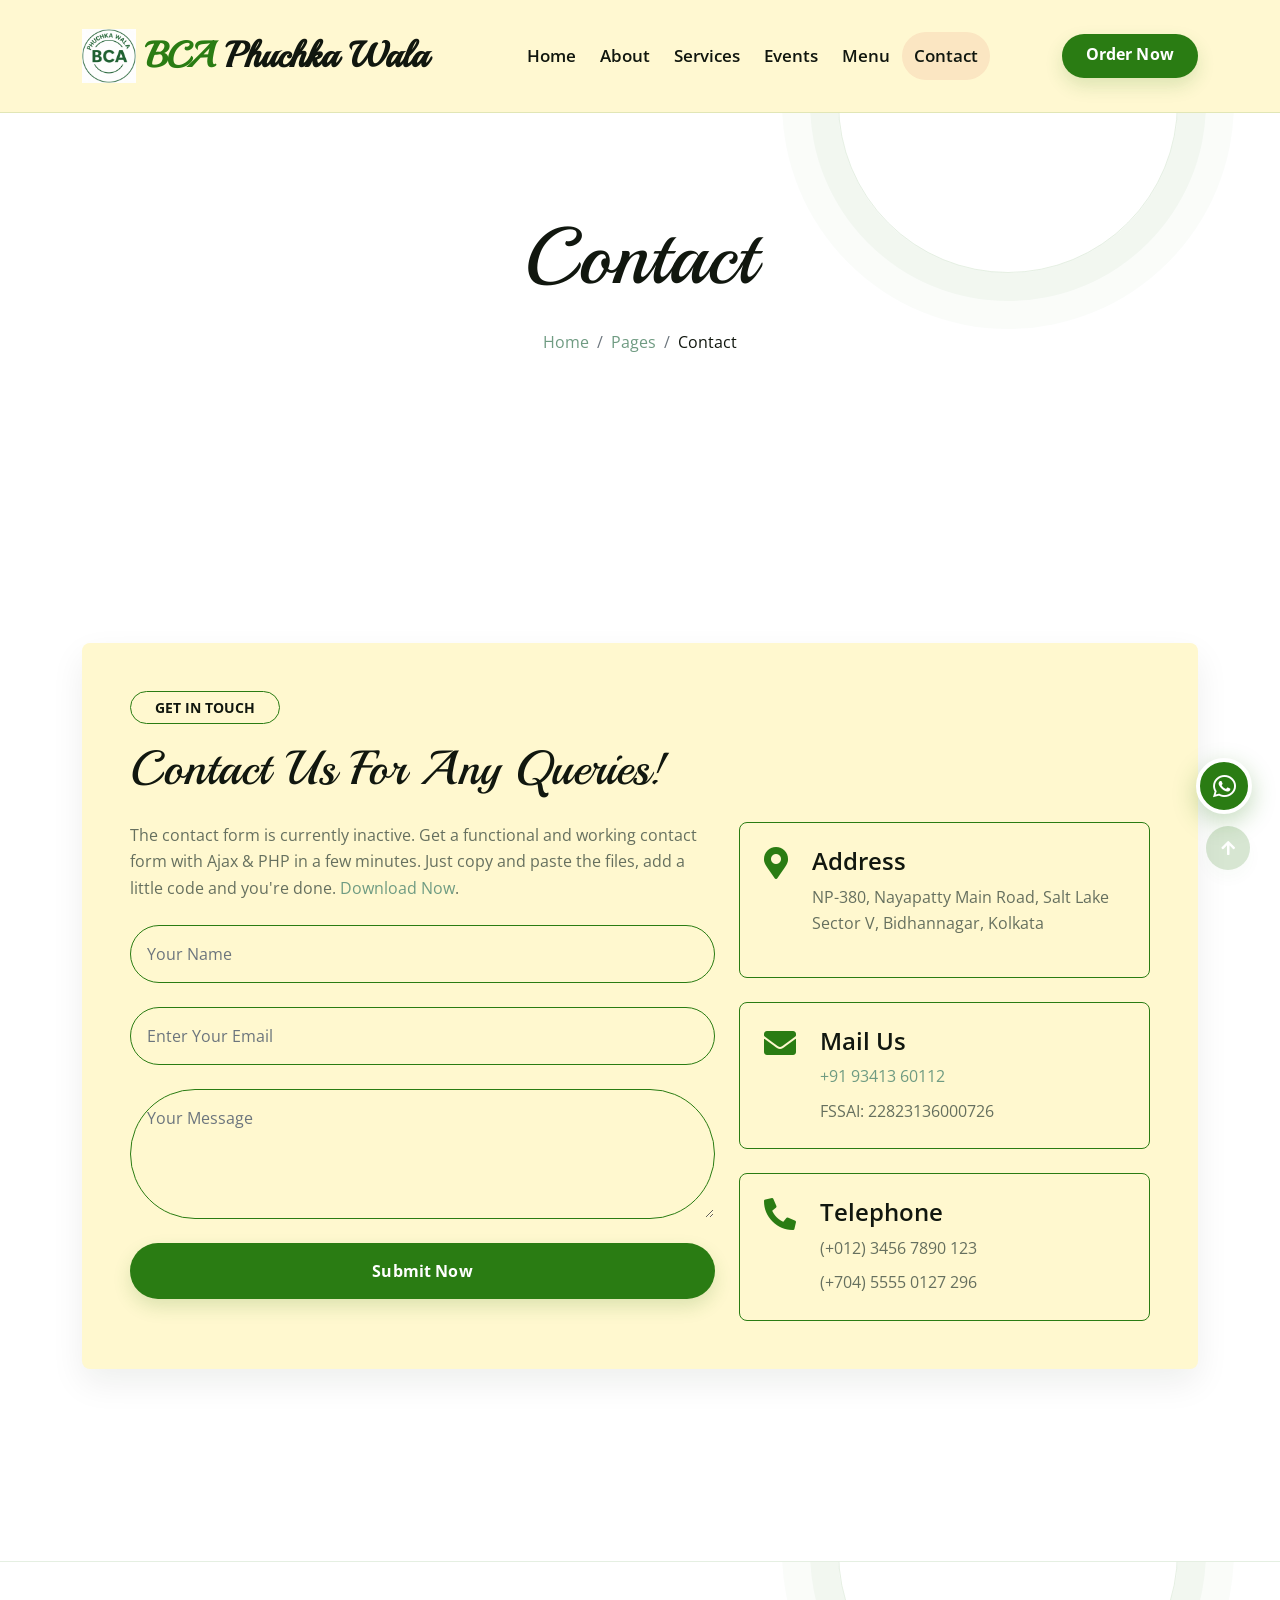
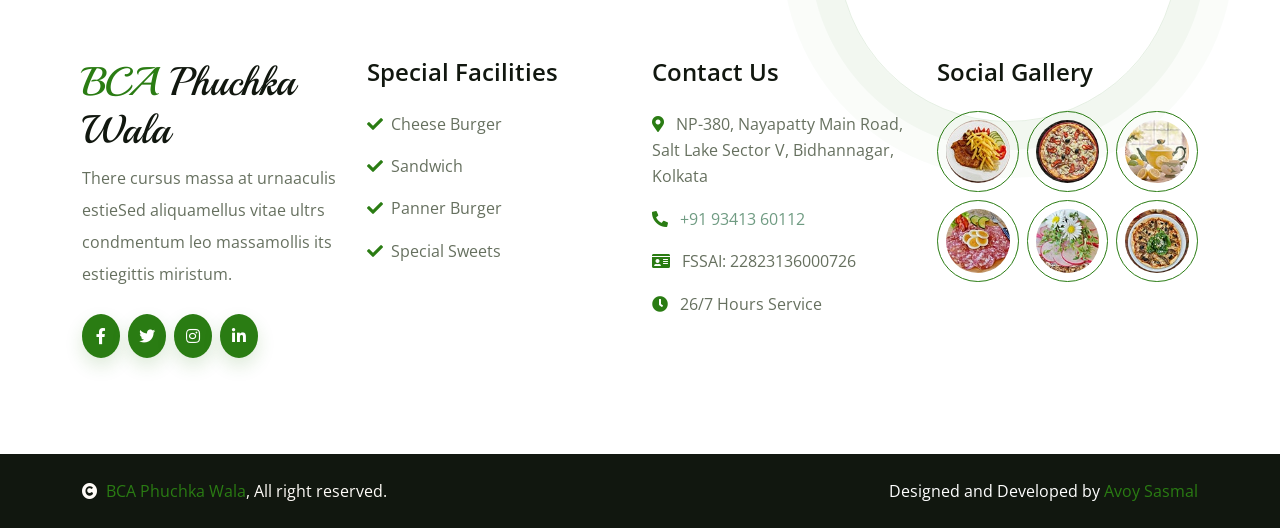
<file: contact.html>
<!DOCTYPE html>
<html lang="en">

    <head>
        <meta charset="utf-8">
        <title>Contact BCA Phuchka Wala | Salt Lake</title>
        <meta content="width=device-width, initial-scale=1.0" name="viewport">
        <link rel="icon" type="image/jpeg" href="img/logo.jpeg">
        <meta content="" name="keywords">
        <meta content="" name="description">

        <!-- Google Web Fonts -->
        <link rel="preconnect" href="https://fonts.googleapis.com">
        <link rel="preconnect" href="https://fonts.gstatic.com" crossorigin>
        <link href="https://fonts.googleapis.com/css2?family=Open+Sans:wght@400;600&family=Playball&display=swap" rel="stylesheet">

        <!-- Icon Font Stylesheet -->
        <link rel="stylesheet" href="https://use.fontawesome.com/releases/v5.15.4/css/all.css"/>
        <link href="https://cdn.jsdelivr.net/npm/bootstrap-icons@1.4.1/font/bootstrap-icons.css" rel="stylesheet">

        <!-- Libraries Stylesheet -->
        <link href="lib/animate/animate.min.css" rel="stylesheet">
        <link href="lib/lightbox/css/lightbox.min.css" rel="stylesheet">
        <link href="lib/owlcarousel/owl.carousel.min.css" rel="stylesheet">

        <!-- Customized Bootstrap Stylesheet -->
        <link href="css/bootstrap.min.css" rel="stylesheet">

        <!-- Template Stylesheet -->
        <link href="css/style.css" rel="stylesheet">
    </head>

    <body>

        <!-- Spinner Start -->
        <div id="spinner" class="show w-100 vh-100 bg-white position-fixed translate-middle top-50 start-50  d-flex align-items-center justify-content-center">
            <div class="spinner-grow text-primary" role="status"></div>
        </div>
        <!-- Spinner End -->


        <!-- Navbar start -->
        <div class="container-fluid nav-bar">
            <div class="container">
                <nav class="navbar navbar-light navbar-expand-lg py-4">
                    <a href="index.html" class="navbar-brand">
                        <img src="img/logo.jpeg" class="site-logo" alt="BCA Phuchka Wala logo">
                        <h1 class="text-primary fw-bold mb-0">BCA<span class="text-dark"> Phuchka Wala</span></h1>
                    </a>
                    <button class="navbar-toggler py-2 px-3" type="button" data-bs-toggle="collapse" data-bs-target="#navbarCollapse">
                        <span class="fa fa-bars text-primary"></span>
                    </button>
                    <div class="collapse navbar-collapse" id="navbarCollapse">
                        <div class="navbar-nav mx-auto">
                            <a href="index.html" class="nav-item nav-link">Home</a>
                            <a href="about.html" class="nav-item nav-link">About</a>
                            <a href="service.html" class="nav-item nav-link">Services</a>
                            <a href="event.html" class="nav-item nav-link">Events</a>
                            <a href="menu.html" class="nav-item nav-link">Menu</a>
                            <div class="nav-item dropdown d-none">
                                <a href="#" class="nav-link dropdown-toggle" data-bs-toggle="dropdown">Pages</a>
                                <div class="dropdown-menu bg-light">
                                    <a href="book.html" class="dropdown-item">Booking</a>
                                    <a href="blog.html" class="dropdown-item">Our Blog</a>
                                    <a href="team.html" class="dropdown-item">Our Team</a>
                                    <a href="testimonial.html" class="dropdown-item">Testimonial</a>
                                    <a href="404.html" class="dropdown-item">404 Page</a>
                                </div>
                            </div>
                            <a href="contact.html" class="nav-item nav-link active">Contact</a>
                        </div>
                        <a href="https://www.zomato.com/kolkata/bca-phuchka-wala-1-sector-5-salt-lake/order" target="_blank" rel="noopener" class="btn btn-primary py-2 px-4 rounded-pill">Order Now</a>
                    </div>
                </nav>
            </div>
        </div>
        <!-- Navbar End -->


        <!-- Modal Search Start -->
        <div class="modal fade" id="searchModal" tabindex="-1" aria-labelledby="exampleModalLabel" aria-hidden="true">
            <div class="modal-dialog modal-fullscreen">
                <div class="modal-content rounded-0">
                    <div class="modal-header">
                        <h5 class="modal-title" id="exampleModalLabel">Search by keyword</h5>
                        <button type="button" class="btn-close" data-bs-dismiss="modal" aria-label="Close"></button>
                    </div>
                    <div class="modal-body d-flex align-items-center">
                        <div class="input-group w-75 mx-auto d-flex">
                            <input type="search" class="form-control bg-transparent p-3" placeholder="keywords" aria-describedby="search-icon-1">
                            <span id="search-icon-1" class="input-group-text p-3"><i class="fa fa-search"></i></span>
                        </div>
                    </div>
                </div>
            </div>
        </div>
        <!-- Modal Search End -->


        <!-- Hero Start -->
        <div class="container-fluid bg-light py-6 my-6 mt-0">
            <div class="container text-center animated bounceInDown">
                <h1 class="display-1 mb-4">Contact</h1>
                <ol class="breadcrumb justify-content-center mb-0 animated bounceInDown">
                    <li class="breadcrumb-item"><a href="#">Home</a></li>
                    <li class="breadcrumb-item"><a href="#">Pages</a></li>
                    <li class="breadcrumb-item text-dark" aria-current="page">Contact</li>
                </ol>
            </div>
        </div>
        <!-- Hero End -->


        <!-- Contact Start -->
        <div class="container-fluid contact py-6 wow bounceInUp" data-wow-delay="0.1s">
            <div class="container">
                <div class="p-5 bg-light rounded contact-form">
                    <div class="row g-4">
                        <div class="col-12">
                            <small class="d-inline-block fw-bold text-dark text-uppercase bg-light border border-primary rounded-pill px-4 py-1 mb-3">Get in touch</small>
                            <h1 class="display-5 mb-0">Contact Us For Any Queries!</h1>
                        </div>
                        <div class="col-md-6 col-lg-7">
                            <p class="mb-4">The contact form is currently inactive. Get a functional and working contact form with Ajax & PHP in a few minutes. Just copy and paste the files, add a little code and you're done. <a href="https://htmlcodex.com/contact-form">Download Now</a>.</p>
                            <form>
                                <input type="text" class="w-100 form-control p-3 mb-4 border-primary bg-light" placeholder="Your Name">
                                <input type="email" class="w-100 form-control p-3 mb-4 border-primary bg-light" placeholder="Enter Your Email">
                                <textarea class="w-100 form-control mb-4 p-3 border-primary bg-light" rows="4" cols="10" placeholder="Your Message"></textarea>
                                <button class="w-100 btn btn-primary form-control p-3 border-primary bg-primary rounded-pill" type="submit">Submit Now</button>
                            </form>
                        </div>
                        <div class="col-md-6 col-lg-5">
                            <div>
                                <div class="d-inline-flex w-100 border border-primary p-4 rounded mb-4">
                                    <i class="fas fa-map-marker-alt fa-2x text-primary me-4"></i>
                                    <div class="">
                                        <h4>Address</h4>
                                        <p>NP-380, Nayapatty Main Road, Salt Lake Sector V, Bidhannagar, Kolkata</p>
                                    </div>
                                </div>
                                <div class="d-inline-flex w-100 border border-primary p-4 rounded mb-4">
                                    <i class="fas fa-envelope fa-2x text-primary me-4"></i>
                                    <div class="">
                                        <h4>Mail Us</h4>
                                        <p class="mb-2"><a href="tel:+919341360112">+91 93413 60112</a></p>
                                        <p class="mb-0">FSSAI: 22823136000726</p>
                                    </div>
                                </div>
                                <div class="d-inline-flex w-100 border border-primary p-4 rounded">
                                    <i class="fa fa-phone-alt fa-2x text-primary me-4"></i>
                                    <div class="">
                                        <h4>Telephone</h4>
                                        <p class="mb-2">(+012) 3456 7890 123</p>
                                        <p class="mb-0">(+704) 5555 0127 296</p>
                                    </div>
                                </div>
                            </div>
                        </div>
                    </div>
                </div>
            </div>
        </div>
        <!-- Contact End -->


        <!-- Footer Start -->
        <div class="container-fluid footer py-6 my-6 mb-0 bg-light wow bounceInUp" data-wow-delay="0.1s">
            <div class="container">
                <div class="row">
                    <div class="col-lg-3 col-md-6">
                        <div class="footer-item">
                            <h1 class="text-primary">BCA<span class="text-dark"> Phuchka Wala</span></h1>
                            <p class="lh-lg mb-4">There cursus massa at urnaaculis estieSed aliquamellus vitae ultrs condmentum leo massamollis its estiegittis miristum.</p>
                            <div class="footer-icon d-flex">
                                <a class="btn btn-primary btn-sm-square me-2 rounded-circle" href=""><i class="fab fa-facebook-f"></i></a>
                                <a class="btn btn-primary btn-sm-square me-2 rounded-circle" href=""><i class="fab fa-twitter"></i></a>
                                <a href="#" class="btn btn-primary btn-sm-square me-2 rounded-circle"><i class="fab fa-instagram"></i></a>
                                <a href="#" class="btn btn-primary btn-sm-square rounded-circle"><i class="fab fa-linkedin-in"></i></a>
                            </div>
                        </div>
                    </div>
                    <div class="col-lg-3 col-md-6">
                        <div class="footer-item">
                            <h4 class="mb-4">Special Facilities</h4>
                            <div class="d-flex flex-column align-items-start">
                                <a class="text-body mb-3" href=""><i class="fa fa-check text-primary me-2"></i>Cheese Burger</a>
                                <a class="text-body mb-3" href=""><i class="fa fa-check text-primary me-2"></i>Sandwich</a>
                                <a class="text-body mb-3" href=""><i class="fa fa-check text-primary me-2"></i>Panner Burger</a>
                                <a class="text-body mb-3" href=""><i class="fa fa-check text-primary me-2"></i>Special Sweets</a>
                            </div>
                        </div>
                    </div>
                    <div class="col-lg-3 col-md-6">
                        <div class="footer-item">
                            <h4 class="mb-4">Contact Us</h4>
                            <div class="d-flex flex-column align-items-start">
                                <p><i class="fa fa-map-marker-alt text-primary me-2"></i> NP-380, Nayapatty Main Road, Salt Lake Sector V, Bidhannagar, Kolkata</p>
                                <p><i class="fa fa-phone-alt text-primary me-2"></i> <a href="tel:+919341360112">+91 93413 60112</a></p>
                                <p><i class="fa fa-id-card text-primary me-2"></i> FSSAI: 22823136000726</p>
                                <p><i class="fa fa-clock text-primary me-2"></i> 26/7 Hours Service</p>
                            </div>
                        </div>
                    </div>
                    <div class="col-lg-3 col-md-6">
                        <div class="footer-item">
                            <h4 class="mb-4">Social Gallery</h4>
                            <div class="row g-2">
                                <div class="col-4">
                                     <img src="img/menu-01.jpg" class="img-fluid rounded-circle border border-primary p-2" alt="">
                                </div>
                                <div class="col-4">
                                     <img src="img/menu-02.jpg" class="img-fluid rounded-circle border border-primary p-2" alt="">
                                </div>
                                <div class="col-4">
                                     <img src="img/menu-03.jpg" class="img-fluid rounded-circle border border-primary p-2" alt="">
                                </div>
                                <div class="col-4">
                                     <img src="img/menu-04.jpg" class="img-fluid rounded-circle border border-primary p-2" alt="">
                                </div>
                                <div class="col-4">
                                     <img src="img/menu-05.jpg" class="img-fluid rounded-circle border border-primary p-2" alt="">
                                </div>
                                <div class="col-4">
                                     <img src="img/menu-06.jpg" class="img-fluid rounded-circle border border-primary p-2" alt="">
                                </div>
                            </div>
                        </div>
                    </div>
                </div>
            </div>
        </div>
        <!-- Footer End -->


        <!-- Copyright Start -->
        <div class="container-fluid copyright bg-dark py-4">
            <div class="container">
                <div class="row">
                    <div class="col-md-6 text-center text-md-start mb-3 mb-md-0">
                        <span class="text-light"><a href="#"><i class="fas fa-copyright text-light me-2"></i><span class="text-primary">BCA Phuchka Wala</span></a>, All right reserved.</span>
                    </div>
                    <div class="col-md-6 my-auto text-center text-md-end text-white">
                        <!--/*** This template is free as long as you keep the below author’s credit link/attribution link/backlink. ***/-->
                        <!--/*** If you'd like to use the template without the below author’s credit link/attribution link/backlink, ***/-->
                        <!--/*** you can purchase the Credit Removal License from "https://htmlcodex.com/credit-removal". ***/-->
                        Designed and Developed by <span class="text-primary">Avoy Sasmal</span>
                    </div>
                </div>
            </div>
        </div>
        <!-- Copyright End -->


        <!-- Back to Top -->
        <a href="#" class="btn btn-md-square btn-primary rounded-circle back-to-top"><i class="fa fa-arrow-up"></i></a>   

        
    <!-- JavaScript Libraries -->
    <script src="https://ajax.googleapis.com/ajax/libs/jquery/1.12.4/jquery.min.js"></script>
    <script src="https://cdn.jsdelivr.net/npm/bootstrap@5.0.0/dist/js/bootstrap.bundle.min.js"></script>
    <script src="lib/wow/wow.min.js"></script>
    <script src="lib/easing/easing.min.js"></script>
    <script src="lib/waypoints/waypoints.min.js"></script>
    <script src="lib/counterup/counterup.min.js"></script>
    <script src="lib/lightbox/js/lightbox.min.js"></script>
    <script src="lib/owlcarousel/owl.carousel.min.js"></script>

    <!-- Template Javascript -->
    <script src="js/main.js"></script>
    </body>

</html>
</file>
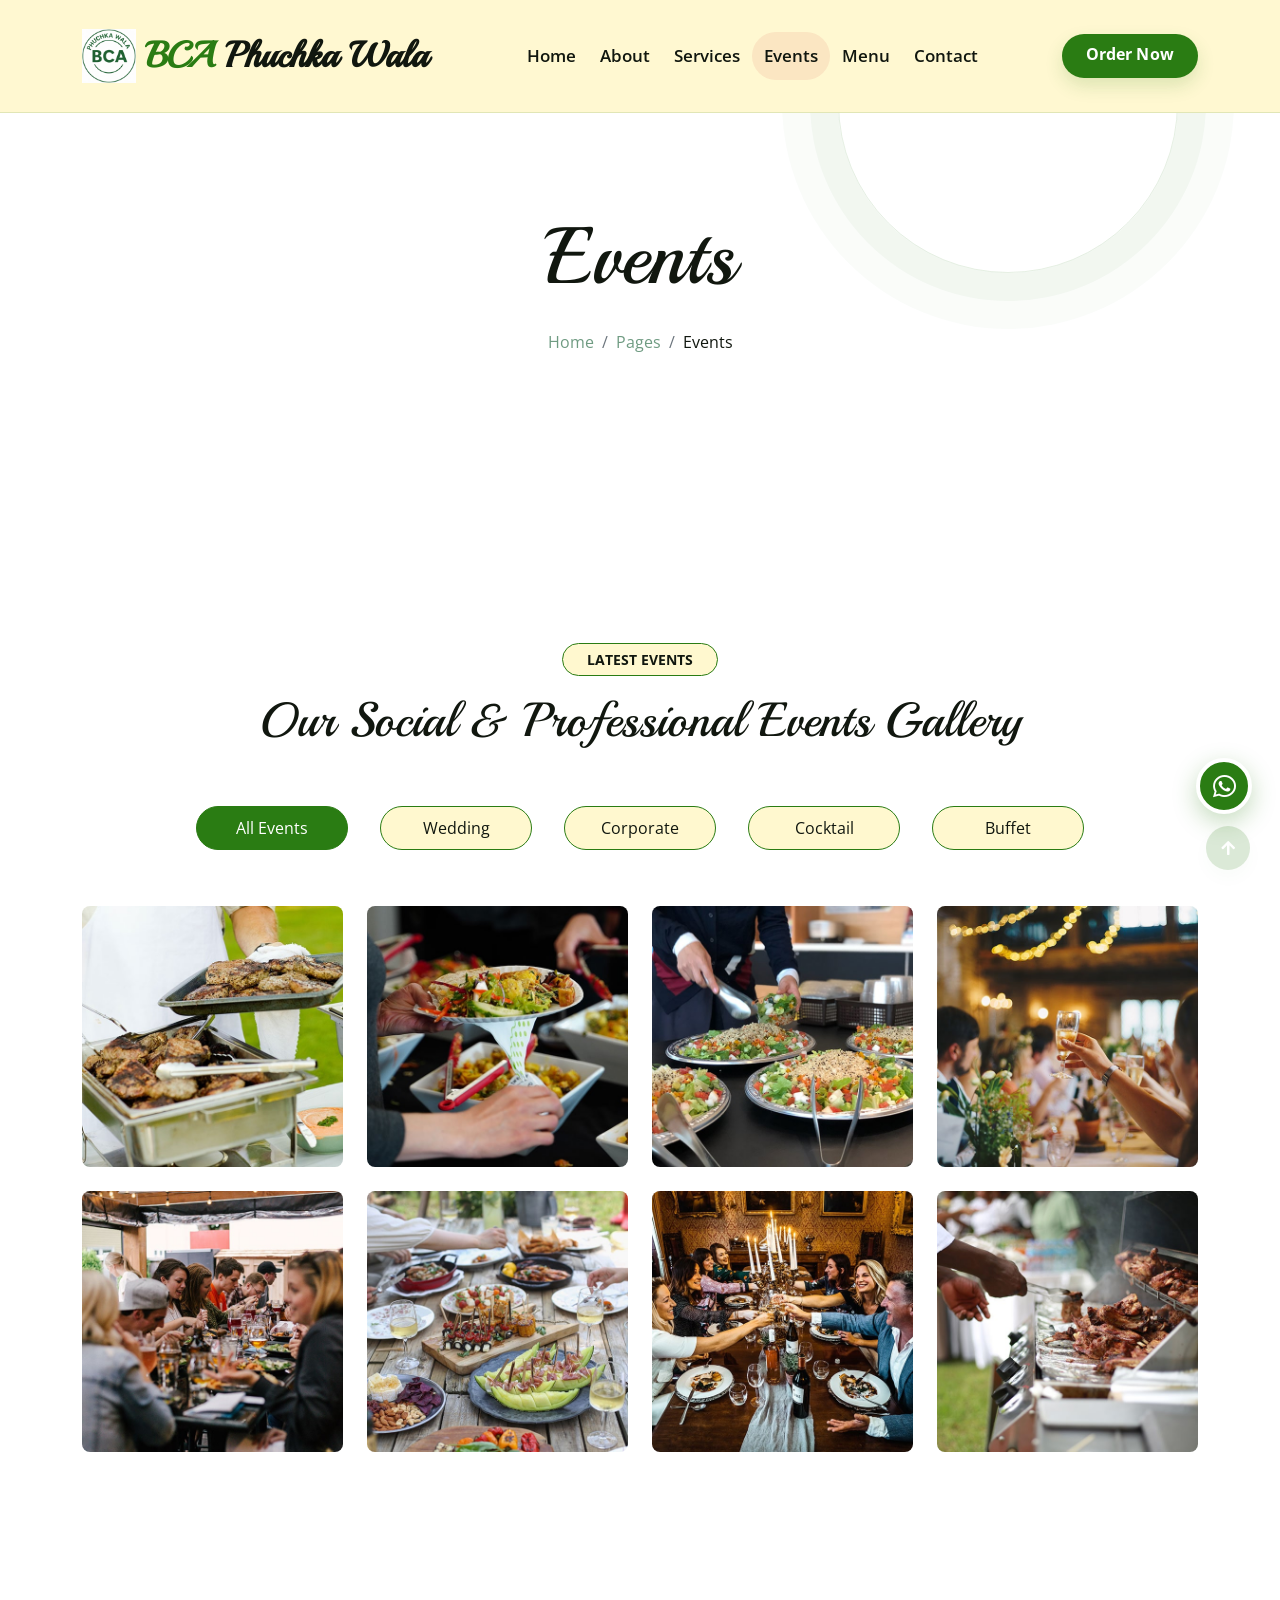
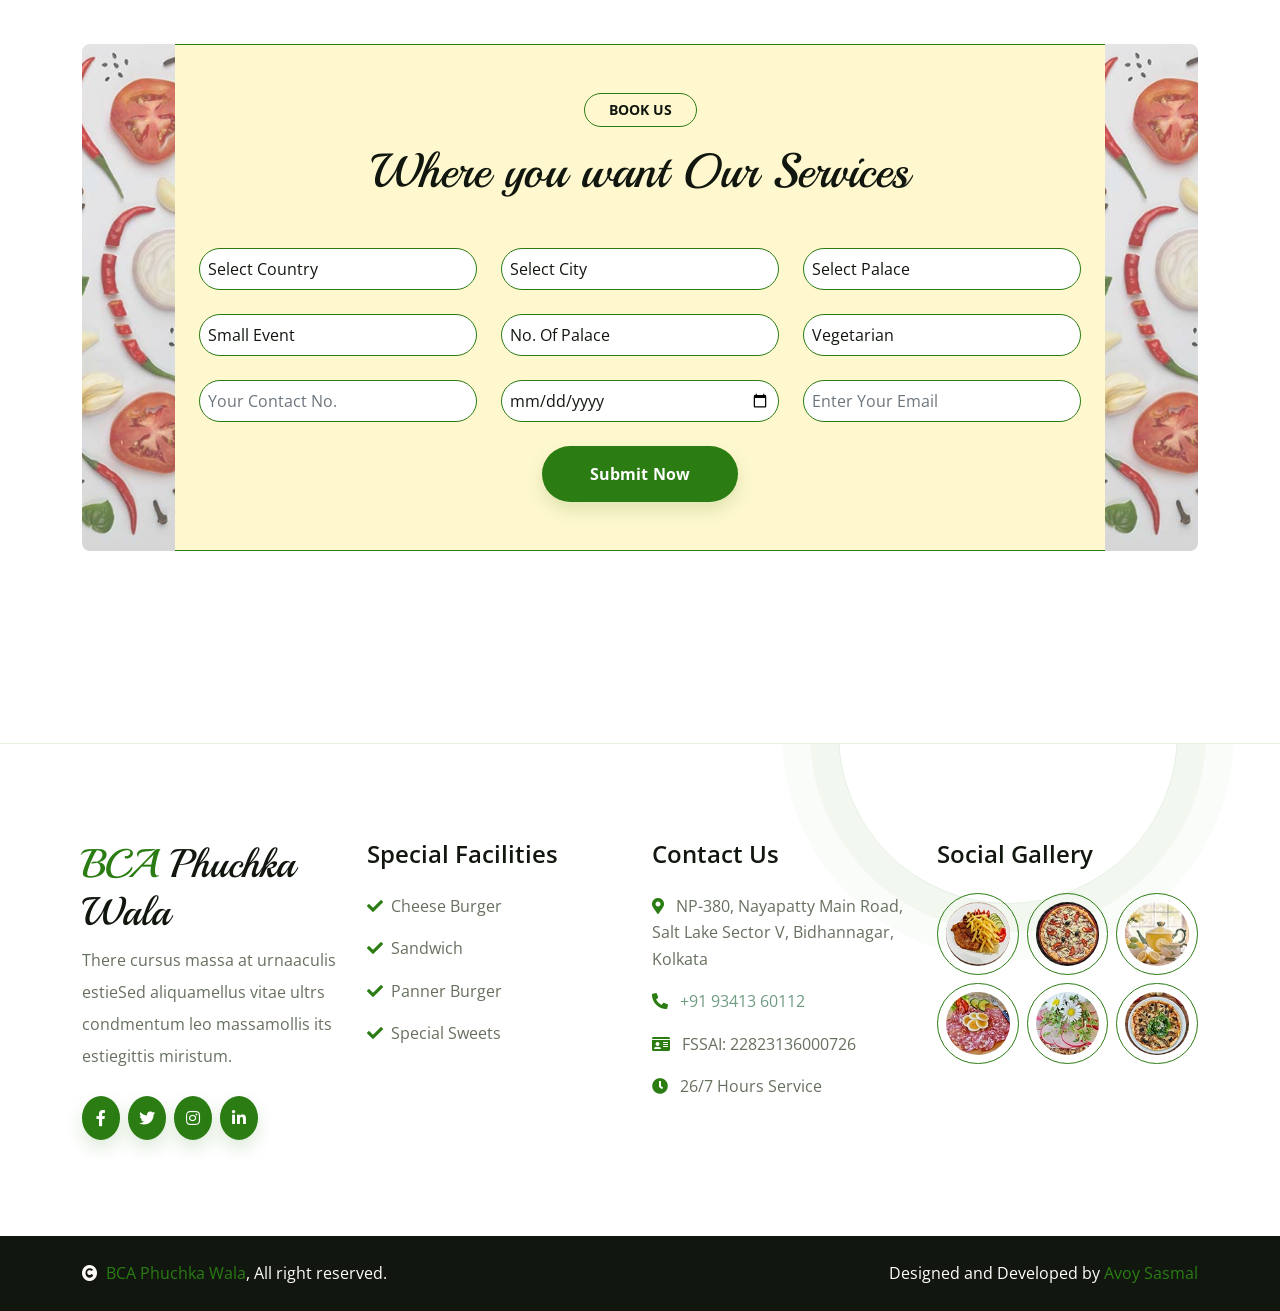
<file: event.html>
<!DOCTYPE html>
<html lang="en">

    <head>
        <meta charset="utf-8">
        <title>Events | BCA Phuchka Wala</title>
        <meta content="width=device-width, initial-scale=1.0" name="viewport">
        <link rel="icon" type="image/jpeg" href="img/logo.jpeg">
        <meta content="" name="keywords">
        <meta content="" name="description">

        <!-- Google Web Fonts -->
        <link rel="preconnect" href="https://fonts.googleapis.com">
        <link rel="preconnect" href="https://fonts.gstatic.com" crossorigin>
        <link href="https://fonts.googleapis.com/css2?family=Open+Sans:wght@400;600&family=Playball&display=swap" rel="stylesheet">

        <!-- Icon Font Stylesheet -->
        <link rel="stylesheet" href="https://use.fontawesome.com/releases/v5.15.4/css/all.css"/>
        <link href="https://cdn.jsdelivr.net/npm/bootstrap-icons@1.4.1/font/bootstrap-icons.css" rel="stylesheet">

        <!-- Libraries Stylesheet -->
        <link href="lib/animate/animate.min.css" rel="stylesheet">
        <link href="lib/lightbox/css/lightbox.min.css" rel="stylesheet">
        <link href="lib/owlcarousel/owl.carousel.min.css" rel="stylesheet">

        <!-- Customized Bootstrap Stylesheet -->
        <link href="css/bootstrap.min.css" rel="stylesheet">

        <!-- Template Stylesheet -->
        <link href="css/style.css" rel="stylesheet">
    </head>

    <body>

        <!-- Spinner Start -->
        <div id="spinner" class="show w-100 vh-100 bg-white position-fixed translate-middle top-50 start-50  d-flex align-items-center justify-content-center">
            <div class="spinner-grow text-primary" role="status"></div>
        </div>
        <!-- Spinner End -->


        <!-- Navbar start -->
        <div class="container-fluid nav-bar">
            <div class="container">
                <nav class="navbar navbar-light navbar-expand-lg py-4">
                    <a href="index.html" class="navbar-brand">
                        <img src="img/logo.jpeg" class="site-logo" alt="BCA Phuchka Wala logo">
                        <h1 class="text-primary fw-bold mb-0">BCA<span class="text-dark"> Phuchka Wala</span></h1>
                    </a>
                    <button class="navbar-toggler py-2 px-3" type="button" data-bs-toggle="collapse" data-bs-target="#navbarCollapse">
                        <span class="fa fa-bars text-primary"></span>
                    </button>
                    <div class="collapse navbar-collapse" id="navbarCollapse">
                        <div class="navbar-nav mx-auto">
                            <a href="index.html" class="nav-item nav-link">Home</a>
                            <a href="about.html" class="nav-item nav-link">About</a>
                            <a href="service.html" class="nav-item nav-link">Services</a>
                            <a href="event.html" class="nav-item nav-link active">Events</a>
                            <a href="menu.html" class="nav-item nav-link">Menu</a>
                            <a href="contact.html" class="nav-item nav-link">Contact</a>
                        </div>
                        <a href="https://www.zomato.com/kolkata/bca-phuchka-wala-1-sector-5-salt-lake/order" target="_blank" rel="noopener" class="btn btn-primary py-2 px-4 rounded-pill">Order Now</a>
                    </div>
                </nav>
            </div>
        </div>
        <!-- Navbar End -->


        <!-- Modal Search Start -->
        <div class="modal fade" id="searchModal" tabindex="-1" aria-labelledby="exampleModalLabel" aria-hidden="true">
            <div class="modal-dialog modal-fullscreen">
                <div class="modal-content rounded-0">
                    <div class="modal-header">
                        <h5 class="modal-title" id="exampleModalLabel">Search by keyword</h5>
                        <button type="button" class="btn-close" data-bs-dismiss="modal" aria-label="Close"></button>
                    </div>
                    <div class="modal-body d-flex align-items-center">
                        <div class="input-group w-75 mx-auto d-flex">
                            <input type="search" class="form-control bg-transparent p-3" placeholder="keywords" aria-describedby="search-icon-1">
                            <span id="search-icon-1" class="input-group-text p-3"><i class="fa fa-search"></i></span>
                        </div>
                    </div>
                </div>
            </div>
        </div>
        <!-- Modal Search End -->


        <!-- Hero Start -->
        <div class="container-fluid bg-light py-6 my-6 mt-0">
            <div class="container text-center animated bounceInDown">
                <h1 class="display-1 mb-4">Events</h1>
                <ol class="breadcrumb justify-content-center mb-0 animated bounceInDown">
                    <li class="breadcrumb-item"><a href="#">Home</a></li>
                    <li class="breadcrumb-item"><a href="#">Pages</a></li>
                    <li class="breadcrumb-item text-dark" aria-current="page">Events</li>
                </ol>
            </div>
        </div>
        <!-- Hero End -->


        <!-- Events Start -->
        <div class="container-fluid event py-6">
            <div class="container">
                <div class="text-center wow bounceInUp" data-wow-delay="0.1s">
                    <small class="d-inline-block fw-bold text-dark text-uppercase bg-light border border-primary rounded-pill px-4 py-1 mb-3">Latest Events</small>
                    <h1 class="display-5 mb-5">Our Social & Professional Events Gallery</h1>
                </div>
                <div class="tab-class text-center">
                    <ul class="nav nav-pills d-inline-flex justify-content-center mb-5 wow bounceInUp" data-wow-delay="0.1s">
                        <li class="nav-item p-2">
                            <a class="d-flex mx-2 py-2 border border-primary bg-light rounded-pill active" data-bs-toggle="pill" href="#tab-1">
                                <span class="text-dark" style="width: 150px;">All Events</span>
                            </a>
                        </li>
                        <li class="nav-item p-2">
                            <a class="d-flex py-2 mx-2 border border-primary bg-light rounded-pill" data-bs-toggle="pill" href="#tab-2">
                                <span class="text-dark" style="width: 150px;">Wedding</span>
                            </a>
                        </li>
                        <li class="nav-item p-2">
                            <a class="d-flex mx-2 py-2 border border-primary bg-light rounded-pill" data-bs-toggle="pill" href="#tab-3">
                                <span class="text-dark" style="width: 150px;">Corporate</span>
                            </a>
                        </li>
                        <li class="nav-item p-2">
                            <a class="d-flex mx-2 py-2 border border-primary bg-light rounded-pill" data-bs-toggle="pill" href="#tab-4">
                                <span class="text-dark" style="width: 150px;">Cocktail</span>
                            </a>
                        </li>
                        <li class="nav-item p-2">
                            <a class="d-flex mx-2 py-2 border border-primary bg-light rounded-pill" data-bs-toggle="pill" href="#tab-5">
                                <span class="text-dark" style="width: 150px;">Buffet</span>
                            </a>
                        </li>
                    </ul>
                    <div class="tab-content">
                        <div id="tab-1" class="tab-pane fade show p-0 active">
                            <div class="row g-4">
                                <div class="col-lg-12">
                                    <div class="row g-4">
                                        <div class="col-md-6 col-lg-3 wow bounceInUp" data-wow-delay="0.1s">
                                            <div class="event-img position-relative">
                                                <img class="img-fluid rounded w-100" src="img/event-1.jpg" alt="">
                                                <div class="event-overlay d-flex flex-column p-4">
                                                    <h4 class="me-auto">Wedding</h4>
                                                    <a href="img/event-1.jpg" data-lightbox="event-1" class="my-auto"><i class="fas fa-search-plus text-dark fa-2x"></i></a>
                                                </div>
                                            </div>
                                        </div>
                                        <div class="col-md-6 col-lg-3 wow bounceInUp" data-wow-delay="0.3s">
                                            <div class="event-img position-relative">
                                                <img class="img-fluid rounded w-100" src="img/event-2.jpg" alt="">
                                                <div class="event-overlay d-flex flex-column p-4">
                                                    <h4 class="me-auto">Corporate</h4>
                                                    <a href="img/event-2.jpg" data-lightbox="event-2" class="my-auto"><i class="fas fa-search-plus text-dark fa-2x"></i></a>
                                                </div>
                                            </div>
                                        </div>
                                        <div class="col-md-6 col-lg-3 wow bounceInUp" data-wow-delay="0.5s">
                                            <div class="event-img position-relative">
                                                <img class="img-fluid rounded w-100" src="img/event-3.jpg" alt="">
                                                <div class="event-overlay d-flex flex-column p-4">
                                                    <h4 class="me-auto">Wedding</h4>
                                                    <a href="img/event-3.jpg" data-lightbox="event-3" class="my-auto"><i class="fas fa-search-plus text-dark fa-2x"></i></a>
                                                </div>
                                            </div>
                                        </div>
                                        <div class="col-md-6 col-lg-3 wow bounceInUp" data-wow-delay="0.7s">
                                            <div class="event-img position-relative">
                                                <img class="img-fluid rounded w-100" src="img/event-4.jpg" alt="">
                                                <div class="event-overlay d-flex flex-column p-4">
                                                    <h4 class="me-auto">Buffet</h4>
                                                    <a href="img/event-4.jpg" data-lightbox="event-4" class="my-auto"><i class="fas fa-search-plus text-dark fa-2x"></i></a>
                                                </div>
                                            </div>
                                        </div>
                                        <div class="col-md-6 col-lg-3 wow bounceInUp" data-wow-delay="0.1s">
                                            <div class="event-img position-relative">
                                                <img class="img-fluid rounded w-100" src="img/event-5.jpg" alt="">
                                                <div class="event-overlay d-flex flex-column p-4">
                                                    <h4 class="me-auto">Cocktail</h4>
                                                    <a href="img/event-5.jpg" data-lightbox="event-5" class="my-auto"><i class="fas fa-search-plus text-dark fa-2x"></i></a>
                                                </div>
                                            </div>
                                        </div>
                                        <div class="col-md-6 col-lg-3 wow bounceInUp" data-wow-delay="0.3s">
                                            <div class="event-img position-relative">
                                                <img class="img-fluid rounded w-100" src="img/event-6.jpg" alt="">
                                                <div class="event-overlay d-flex flex-column p-4">
                                                    <h4 class="me-auto">Wedding</h4>
                                                    <a href="img/event-6.jpg" data-lightbox="event-6" class="my-auto"><i class="fas fa-search-plus text-dark fa-2x"></i></a>
                                                </div>
                                            </div>
                                        </div>
                                        <div class="col-md-6 col-lg-3 wow bounceInUp" data-wow-delay="0.5s">
                                            <div class="event-img position-relative">
                                                <img class="img-fluid rounded w-100" src="img/event-7.jpg" alt="">
                                                <div class="event-overlay d-flex flex-column p-4">
                                                    <h4 class="me-auto">Buffet</h4>
                                                    <a href="img/event-7.jpg" data-lightbox="event-7" class="my-auto"><i class="fas fa-search-plus text-dark fa-2x"></i></a>
                                                </div>
                                            </div>
                                        </div>
                                        <div class="col-md-6 col-lg-3 wow bounceInUp" data-wow-delay="0.7s">
                                            <div class="event-img position-relative">
                                                <img class="img-fluid rounded w-100" src="img/event-8.jpg" alt="">
                                                <div class="event-overlay d-flex flex-column p-4">
                                                    <h4 class="me-auto">Corporate</h4>
                                                    <a href="img/event-8.jpg" data-lightbox="event-17" class="my-auto"><i class="fas fa-search-plus text-dark fa-2x"></i></a>
                                                </div>
                                            </div>
                                        </div>
                                    </div>
                                </div>
                            </div>
                        </div>
                        <div id="tab-2" class="tab-pane fade show p-0">
                            <div class="row g-4">
                                <div class="col-lg-12">
                                    <div class="row g-4">
                                        <div class="col-md-6 col-lg-3">
                                            <div class="event-img position-relative">
                                                <img class="img-fluid rounded w-100" src="img/event-1.jpg" alt="">
                                                <div class="event-overlay d-flex flex-column p-4">
                                                    <h4 class="me-auto">Wedding</h4>
                                                    <a href="img/01.jpg" data-lightbox="event-8" class="my-auto"><i class="fas fa-search-plus text-dark fa-2x"></i></a>
                                                </div>
                                            </div>
                                        </div>
                                        <div class="col-md-6 col-lg-3">
                                            <div class="event-img position-relative">
                                                <img class="img-fluid rounded w-100" src="img/event-2.jpg" alt="">
                                                <div class="event-overlay d-flex flex-column p-4">
                                                    <h4 class="me-auto">Wedding</h4>
                                                    <a href="img/01.jpg" data-lightbox="event-9" class="my-auto"><i class="fas fa-search-plus text-dark fa-2x"></i></a>
                                                </div>
                                            </div>
                                        </div>
                                    </div>
                                </div>
                            </div>
                        </div>
                        <div id="tab-3" class="tab-pane fade show p-0">
                            <div class="row g-4">
                                <div class="col-lg-12">
                                    <div class="row g-4">
                                        <div class="col-md-6 col-lg-3">
                                            <div class="event-img position-relative">
                                                <img class="img-fluid rounded w-100" src="img/event-3.jpg" alt="">
                                                <div class="event-overlay d-flex flex-column p-4">
                                                    <h4 class="me-auto">Corporate</h4>
                                                    <a href="img/01.jpg" data-lightbox="event-10" class="my-auto"><i class="fas fa-search-plus text-dark fa-2x"></i></a>
                                                </div>
                                            </div>
                                        </div>
                                        <div class="col-md-6 col-lg-3">
                                            <div class="event-img position-relative">
                                                <img class="img-fluid rounded w-100" src="img/event-4.jpg" alt="">
                                                <div class="event-overlay d-flex flex-column p-4">
                                                    <h4 class="me-auto">Corporate</h4>
                                                    <a href="img/01.jpg" data-lightbox="event-11" class="my-auto"><i class="fas fa-search-plus text-dark fa-2x"></i></a>
                                                </div>
                                            </div>
                                        </div>
                                    </div>
                                </div>
                            </div>
                        </div>
                        <div id="tab-4" class="tab-pane fade show p-0">
                            <div class="row g-4">
                                <div class="col-lg-12">
                                    <div class="row g-4">
                                        <div class="col-md-6 col-lg-3">
                                            <div class="event-img position-relative">
                                                <img class="img-fluid rounded w-100" src="img/event-5.jpg" alt="">
                                                <div class="event-overlay d-flex flex-column p-4">
                                                    <h4 class="me-auto">Cocktail</h4>
                                                    <a href="img/01.jpg" data-lightbox="event-12" class="my-auto"><i class="fas fa-search-plus text-dark fa-2x"></i></a>
                                                </div>
                                            </div>
                                        </div>
                                        <div class="col-md-6 col-lg-3">
                                            <div class="event-img position-relative">
                                                <img class="img-fluid rounded w-100" src="img/event-6.jpg" alt="">
                                                <div class="event-overlay d-flex flex-column p-4">
                                                    <h4 class="me-auto">Cocktail</h4>
                                                    <a href="img/01.jpg" data-lightbox="event-13" class="my-auto"><i class="fas fa-search-plus text-dark fa-2x"></i></a>
                                                </div>
                                            </div>
                                        </div>
                                    </div>
                                </div>
                            </div>
                        </div>
                        <div id="tab-5" class="tab-pane fade show p-0">
                            <div class="row g-4">
                                <div class="col-lg-12">
                                    <div class="row g-4">
                                        <div class="col-md-6 col-lg-3">
                                            <div class="event-img position-relative">
                                                <img class="img-fluid rounded w-100" src="img/event-7.jpg" alt="">
                                                <div class="event-overlay d-flex flex-column p-4">
                                                    <h4 class="me-auto">Buffet</h4>
                                                    <a href="img/01.jpg" data-lightbox="event-14" class="my-auto"><i class="fas fa-search-plus text-dark fa-2x"></i></a>
                                                </div>
                                            </div>
                                        </div>
                                        <div class="col-md-6 col-lg-3">
                                            <div class="event-img position-relative">
                                                <img class="img-fluid rounded w-100" src="img/event-8.jpg" alt="">
                                                <div class="event-overlay d-flex flex-column p-4">
                                                    <h4 class="me-auto">Buffet</h4>
                                                    <a href="img/01.jpg" data-lightbox="event-15" class="my-auto"><i class="fas fa-search-plus text-dark fa-2x"></i></a>
                                                </div>
                                            </div>
                                        </div>
                                    </div>
                                </div>
                            </div>
                        </div>
                    </div>
                </div>
            </div>
        </div>
        <!-- Events End -->


        <!-- Book Us Start -->
        <div class="container-fluid contact py-6 wow bounceInUp" data-wow-delay="0.1s">
            <div class="container">
                <div class="row g-0">
                    <div class="col-1">
                        <img src="img/background-site.jpg" class="img-fluid h-100 w-100 rounded-start" style="object-fit: cover; opacity: 0.7;" alt="">
                    </div>
                    <div class="col-10">
                        <div class="border-bottom border-top border-primary bg-light py-5 px-4">
                            <div class="text-center">
                                <small class="d-inline-block fw-bold text-dark text-uppercase bg-light border border-primary rounded-pill px-4 py-1 mb-3">Book Us</small>
                                <h1 class="display-5 mb-5">Where you want Our Services</h1>
                            </div>
                            <div class="row g-4 form">
                                <div class="col-lg-4 col-md-6">
                                    <select class="form-select border-primary p-2" aria-label="Default select example">
                                        <option selected>Select Country</option>
                                        <option value="1">USA</option>
                                        <option value="2">UK</option>
                                        <option value="3">India</option>
                                    </select>
                                </div>
                                <div class="col-lg-4 col-md-6">
                                    <select class="form-select border-primary p-2" aria-label="Default select example">
                                        <option selected>Select City</option>
                                        <option value="1">Depend On Country</option>
                                        <option value="2">UK</option>
                                        <option value="3">India</option>
                                    </select>
                                </div>
                                <div class="col-lg-4 col-md-6">
                                    <select class="form-select border-primary p-2" aria-label="Default select example">
                                        <option selected>Select Palace</option>
                                        <option value="1">Depend On Country</option>
                                        <option value="2">UK</option>
                                        <option value="3">India</option>
                                    </select>
                                </div>
                                <div class="col-lg-4 col-md-6">
                                    <select class="form-select border-primary p-2" aria-label="Default select example">
                                        <option selected>Small Event</option>
                                        <option value="1">Event Type</option>
                                        <option value="2">Big Event</option>
                                        <option value="3">Small Event</option>
                                    </select>
                                </div>
                                <div class="col-lg-4 col-md-6">
                                    <select class="form-select border-primary p-2" aria-label="Default select example">
                                        <option selected>No. Of Palace</option>
                                        <option value="1">100-200</option>
                                        <option value="2">300-400</option>
                                        <option value="3">500-600</option>
                                        <option value="4">700-800</option>
                                        <option value="5">900-1000</option>
                                        <option value="6">1000+</option>
                                    </select>
                                </div>
                                <div class="col-lg-4 col-md-6">
                                    <select class="form-select border-primary p-2" aria-label="Default select example">
                                        <option selected>Vegetarian</option>
                                        <option value="1">Vegetarian</option>
                                        <option value="2">Non Vegetarian</option>
                                    </select>
                                </div>
                                <div class="col-lg-4 col-md-6">
                                    <input type="mobile" class="form-control border-primary p-2" placeholder="Your Contact No.">
                                </div>
                                <div class="col-lg-4 col-md-6">
                                    <input type="date" class="form-control border-primary p-2" placeholder="Select Date">
                                </div>
                                <div class="col-lg-4 col-md-6">
                                    <input type="email" class="form-control border-primary p-2" placeholder="Enter Your Email">
                                </div>
                                <div class="col-12 text-center">
                                    <button type="submit" class="btn btn-primary px-5 py-3 rounded-pill">Submit Now</button>
                                </div>
                            </div>
                        </div>
                    </div>
                    <div class="col-1">
                        <img src="img/background-site.jpg" class="img-fluid h-100 w-100 rounded-end" style="object-fit: cover; opacity: 0.7;" alt="">
                    </div>
                </div>
            </div>
        </div>
        <!-- Book Us End -->


        <!-- Footer Start -->
        <div class="container-fluid footer py-6 my-6 mb-0 bg-light wow bounceInUp" data-wow-delay="0.1s">
            <div class="container">
                <div class="row">
                    <div class="col-lg-3 col-md-6">
                        <div class="footer-item">
                            <h1 class="text-primary">BCA<span class="text-dark"> Phuchka Wala</span></h1>
                            <p class="lh-lg mb-4">There cursus massa at urnaaculis estieSed aliquamellus vitae ultrs condmentum leo massamollis its estiegittis miristum.</p>
                            <div class="footer-icon d-flex">
                                <a class="btn btn-primary btn-sm-square me-2 rounded-circle" href=""><i class="fab fa-facebook-f"></i></a>
                                <a class="btn btn-primary btn-sm-square me-2 rounded-circle" href=""><i class="fab fa-twitter"></i></a>
                                <a href="#" class="btn btn-primary btn-sm-square me-2 rounded-circle"><i class="fab fa-instagram"></i></a>
                                <a href="#" class="btn btn-primary btn-sm-square rounded-circle"><i class="fab fa-linkedin-in"></i></a>
                            </div>
                        </div>
                    </div>
                    <div class="col-lg-3 col-md-6">
                        <div class="footer-item">
                            <h4 class="mb-4">Special Facilities</h4>
                            <div class="d-flex flex-column align-items-start">
                                <a class="text-body mb-3" href=""><i class="fa fa-check text-primary me-2"></i>Cheese Burger</a>
                                <a class="text-body mb-3" href=""><i class="fa fa-check text-primary me-2"></i>Sandwich</a>
                                <a class="text-body mb-3" href=""><i class="fa fa-check text-primary me-2"></i>Panner Burger</a>
                                <a class="text-body mb-3" href=""><i class="fa fa-check text-primary me-2"></i>Special Sweets</a>
                            </div>
                        </div>
                    </div>
                    <div class="col-lg-3 col-md-6">
                        <div class="footer-item">
                            <h4 class="mb-4">Contact Us</h4>
                            <div class="d-flex flex-column align-items-start">
                                <p><i class="fa fa-map-marker-alt text-primary me-2"></i> NP-380, Nayapatty Main Road, Salt Lake Sector V, Bidhannagar, Kolkata</p>
                                <p><i class="fa fa-phone-alt text-primary me-2"></i> <a href="tel:+919341360112">+91 93413 60112</a></p>
                                <p><i class="fa fa-id-card text-primary me-2"></i> FSSAI: 22823136000726</p>
                                <p><i class="fa fa-clock text-primary me-2"></i> 26/7 Hours Service</p>
                            </div>
                        </div>
                    </div>
                    <div class="col-lg-3 col-md-6">
                        <div class="footer-item">
                            <h4 class="mb-4">Social Gallery</h4>
                            <div class="row g-2">
                                <div class="col-4">
                                     <img src="img/menu-01.jpg" class="img-fluid rounded-circle border border-primary p-2" alt="">
                                </div>
                                <div class="col-4">
                                     <img src="img/menu-02.jpg" class="img-fluid rounded-circle border border-primary p-2" alt="">
                                </div>
                                <div class="col-4">
                                     <img src="img/menu-03.jpg" class="img-fluid rounded-circle border border-primary p-2" alt="">
                                </div>
                                <div class="col-4">
                                     <img src="img/menu-04.jpg" class="img-fluid rounded-circle border border-primary p-2" alt="">
                                </div>
                                <div class="col-4">
                                     <img src="img/menu-05.jpg" class="img-fluid rounded-circle border border-primary p-2" alt="">
                                </div>
                                <div class="col-4">
                                     <img src="img/menu-06.jpg" class="img-fluid rounded-circle border border-primary p-2" alt="">
                                </div>
                            </div>
                        </div>
                    </div>
                </div>
            </div>
        </div>
        <!-- Footer End -->


        <!-- Copyright Start -->
        <div class="container-fluid copyright bg-dark py-4">
            <div class="container">
                <div class="row">
                    <div class="col-md-6 text-center text-md-start mb-3 mb-md-0">
                        <span class="text-light"><a href="#"><i class="fas fa-copyright text-light me-2"></i><span class="text-primary">BCA Phuchka Wala</span></a>, All right reserved.</span>
                    </div>
                    <div class="col-md-6 my-auto text-center text-md-end text-white">
                        <!--/*** This template is free as long as you keep the below author’s credit link/attribution link/backlink. ***/-->
                        <!--/*** If you'd like to use the template without the below author’s credit link/attribution link/backlink, ***/-->
                        <!--/*** you can purchase the Credit Removal License from "https://htmlcodex.com/credit-removal". ***/-->
                        Designed and Developed by <span class="text-primary">Avoy Sasmal</span>
                    </div>
                </div>
            </div>
        </div>
        <!-- Copyright End -->


        <!-- Back to Top -->
        <a href="#" class="btn btn-md-square btn-primary rounded-circle back-to-top"><i class="fa fa-arrow-up"></i></a>   

        
    <!-- JavaScript Libraries -->
    <script src="https://ajax.googleapis.com/ajax/libs/jquery/1.12.4/jquery.min.js"></script>
    <script src="https://cdn.jsdelivr.net/npm/bootstrap@5.0.0/dist/js/bootstrap.bundle.min.js"></script>
    <script src="lib/wow/wow.min.js"></script>
    <script src="lib/easing/easing.min.js"></script>
    <script src="lib/waypoints/waypoints.min.js"></script>
    <script src="lib/counterup/counterup.min.js"></script>
    <script src="lib/lightbox/js/lightbox.min.js"></script>
    <script src="lib/owlcarousel/owl.carousel.min.js"></script>

    <!-- Template Javascript -->
    <script src="js/main.js"></script>
    </body>

</html>
</file>
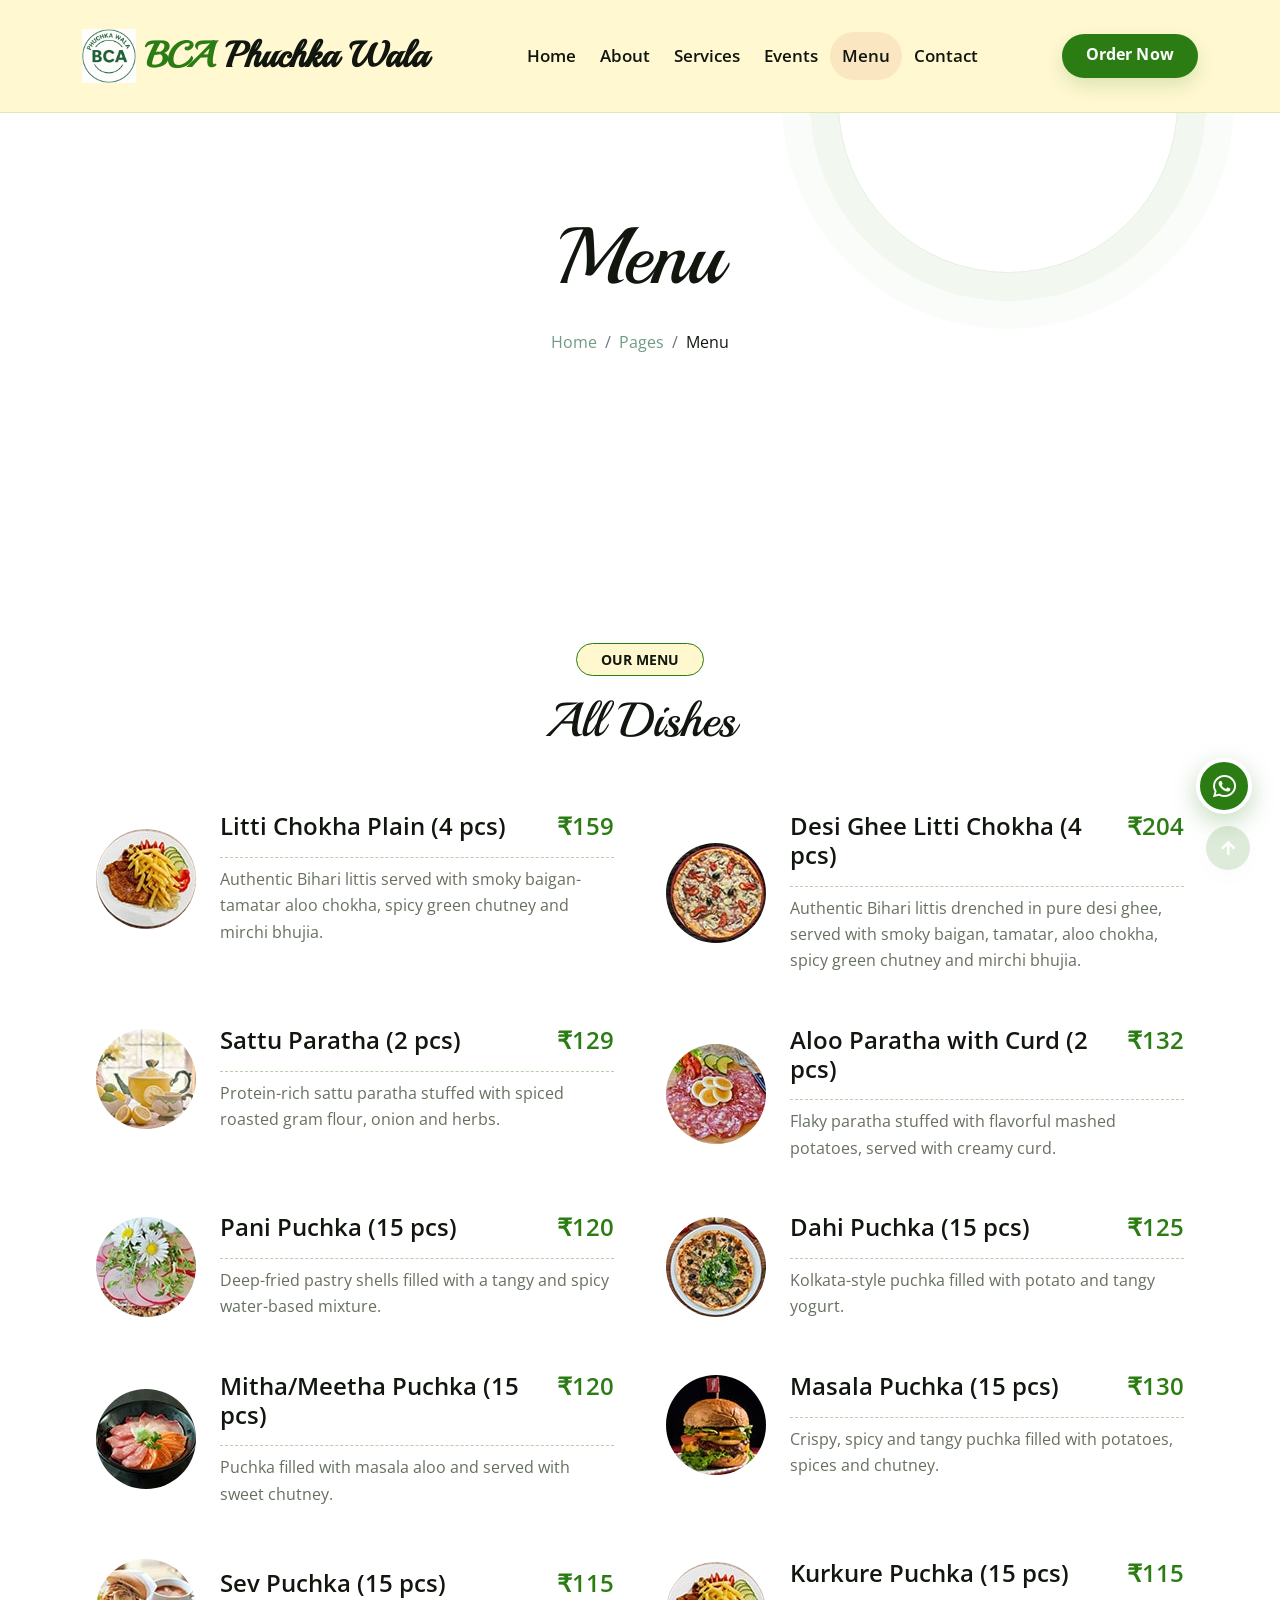
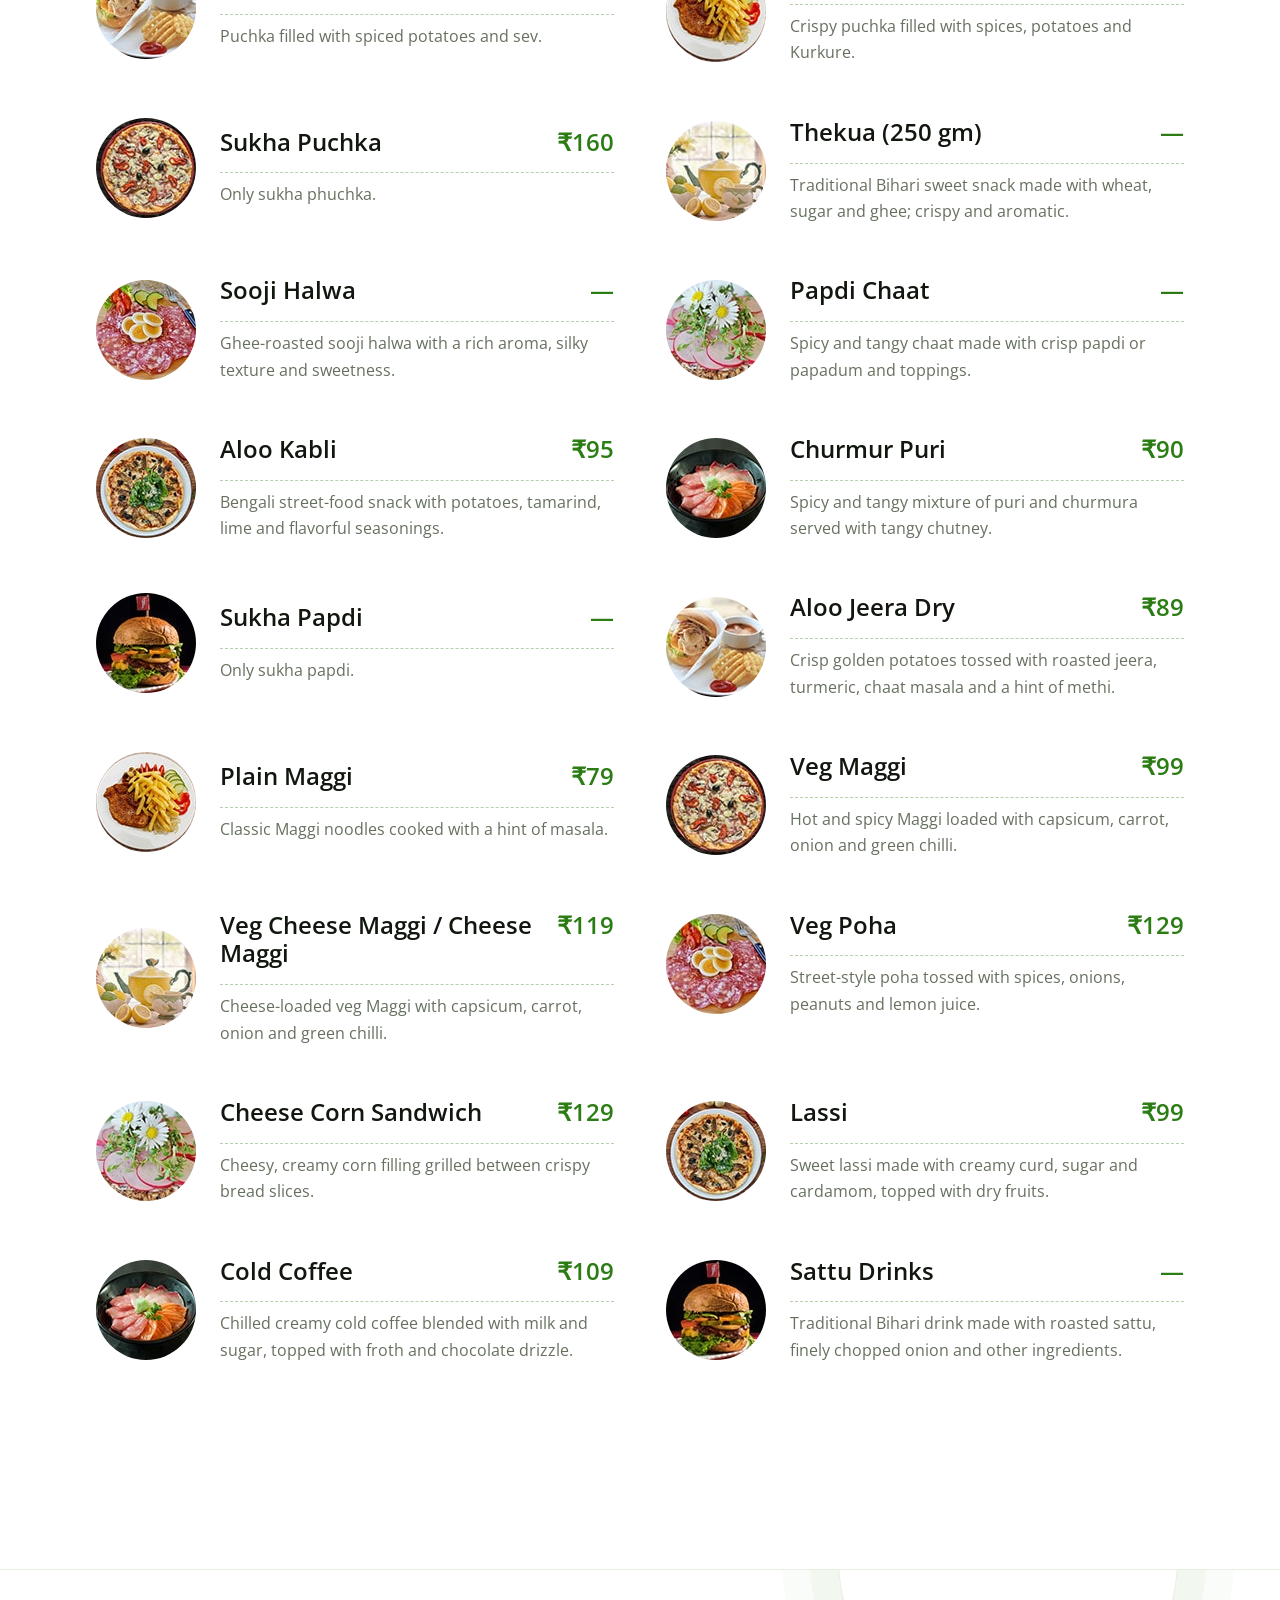
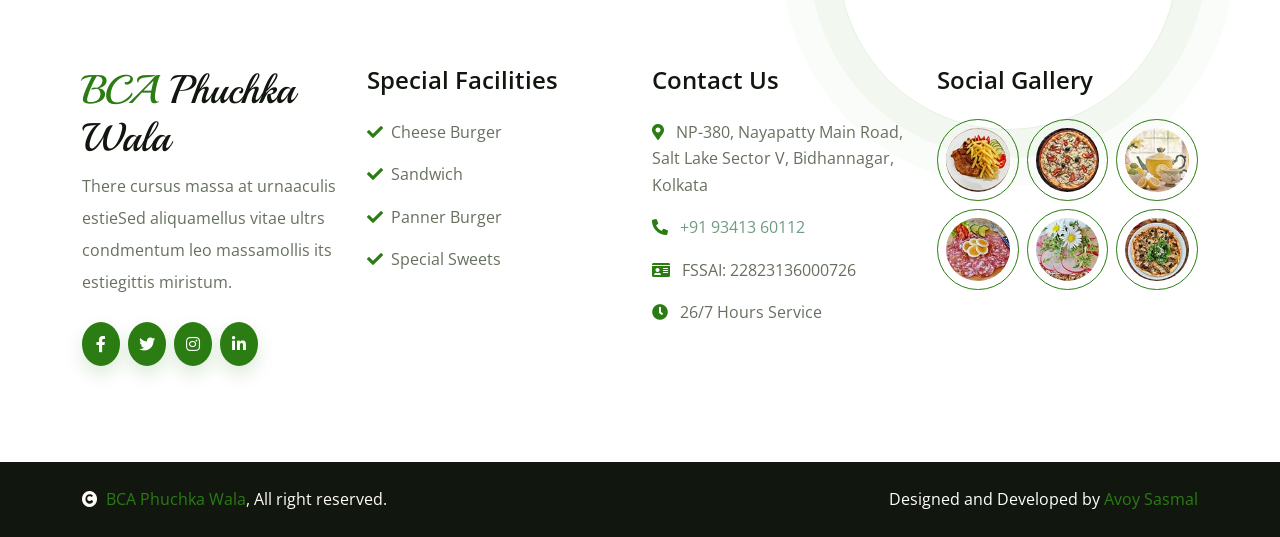
<file: menu.html>
<!DOCTYPE html>
<html lang="en">

    <head>
        <meta charset="utf-8">
        <title>Menu | BCA Phuchka Wala</title>
        <meta content="width=device-width, initial-scale=1.0" name="viewport">
        <link rel="icon" type="image/jpeg" href="img/logo.jpeg">
        <meta content="" name="keywords">
        <meta content="" name="description">

        <!-- Google Web Fonts -->
        <link rel="preconnect" href="https://fonts.googleapis.com">
        <link rel="preconnect" href="https://fonts.gstatic.com" crossorigin>
        <link href="https://fonts.googleapis.com/css2?family=Open+Sans:wght@400;600&family=Playball&display=swap" rel="stylesheet">

        <!-- Icon Font Stylesheet -->
        <link rel="stylesheet" href="https://use.fontawesome.com/releases/v5.15.4/css/all.css"/>
        <link href="https://cdn.jsdelivr.net/npm/bootstrap-icons@1.4.1/font/bootstrap-icons.css" rel="stylesheet">

        <!-- Libraries Stylesheet -->
        <link href="lib/animate/animate.min.css" rel="stylesheet">
        <link href="lib/lightbox/css/lightbox.min.css" rel="stylesheet">
        <link href="lib/owlcarousel/owl.carousel.min.css" rel="stylesheet">

        <!-- Customized Bootstrap Stylesheet -->
        <link href="css/bootstrap.min.css" rel="stylesheet">

        <!-- Template Stylesheet -->
        <link href="css/style.css" rel="stylesheet">
    </head>

    <body>

        <!-- Spinner Start -->
        <div id="spinner" class="show w-100 vh-100 bg-white position-fixed translate-middle top-50 start-50  d-flex align-items-center justify-content-center">
            <div class="spinner-grow text-primary" role="status"></div>
        </div>
        <!-- Spinner End -->


        <!-- Navbar start -->
        <div class="container-fluid nav-bar">
            <div class="container">
                <nav class="navbar navbar-light navbar-expand-lg py-4">
                    <a href="index.html" class="navbar-brand">
                        <img src="img/logo.jpeg" class="site-logo" alt="BCA Phuchka Wala logo">
                        <h1 class="text-primary fw-bold mb-0">BCA<span class="text-dark"> Phuchka Wala</span></h1>
                    </a>
                    <button class="navbar-toggler py-2 px-3" type="button" data-bs-toggle="collapse" data-bs-target="#navbarCollapse">
                        <span class="fa fa-bars text-primary"></span>
                    </button>
                    <div class="collapse navbar-collapse" id="navbarCollapse">
                        <div class="navbar-nav mx-auto">
                            <a href="index.html" class="nav-item nav-link">Home</a>
                            <a href="about.html" class="nav-item nav-link">About</a>
                            <a href="service.html" class="nav-item nav-link">Services</a>
                            <a href="event.html" class="nav-item nav-link">Events</a>
                            <a href="menu.html" class="nav-item nav-link active">Menu</a>
                            <a href="contact.html" class="nav-item nav-link">Contact</a>
                        </div>
                        <a href="https://www.zomato.com/kolkata/bca-phuchka-wala-1-sector-5-salt-lake/order" target="_blank" rel="noopener" class="btn btn-primary py-2 px-4 rounded-pill">Order Now</a>
                    </div>
                </nav>
            </div>
        </div>
        <!-- Navbar End -->


        <!-- Modal Search Start -->
        <div class="modal fade" id="searchModal" tabindex="-1" aria-labelledby="exampleModalLabel" aria-hidden="true">
            <div class="modal-dialog modal-fullscreen">
                <div class="modal-content rounded-0">
                    <div class="modal-header">
                        <h5 class="modal-title" id="exampleModalLabel">Search by keyword</h5>
                        <button type="button" class="btn-close" data-bs-dismiss="modal" aria-label="Close"></button>
                    </div>
                    <div class="modal-body d-flex align-items-center">
                        <div class="input-group w-75 mx-auto d-flex">
                            <input type="search" class="form-control bg-transparent p-3" placeholder="keywords" aria-describedby="search-icon-1">
                            <span id="search-icon-1" class="input-group-text p-3"><i class="fa fa-search"></i></span>
                        </div>
                    </div>
                </div>
            </div>
        </div>
        <!-- Modal Search End -->


        <!-- Hero Start -->
        <div class="container-fluid bg-light py-6 my-6 mt-0">
            <div class="container text-center animated bounceInDown">
                <h1 class="display-1 mb-4">Menu</h1>
                <ol class="breadcrumb justify-content-center mb-0 animated bounceInDown">
                    <li class="breadcrumb-item"><a href="#">Home</a></li>
                    <li class="breadcrumb-item"><a href="#">Pages</a></li>
                    <li class="breadcrumb-item text-dark" aria-current="page">Menu</li>
                </ol>
            </div>
        </div>
        <!-- Hero End -->


        <!-- Menu Start -->
        <div class="container-fluid menu py-6">
            <div class="container">
                <div class="text-center wow bounceInUp" data-wow-delay="0.1s">
                    <small class="d-inline-block fw-bold text-dark text-uppercase bg-light border border-primary rounded-pill px-4 py-1 mb-3">Our Menu</small>
                    <h1 class="display-5 mb-5">All Dishes</h1>
                </div>
                <div class="row g-4">
                    <div class="col-lg-6"><div class="menu-item d-flex align-items-center"><img class="flex-shrink-0 img-fluid rounded-circle" src="img/menu-01.jpg" alt="Litti Chokha Plain"><div class="w-100 d-flex flex-column text-start ps-4"><div class="d-flex justify-content-between border-bottom border-primary pb-2 mb-2"><h4>Litti Chokha Plain (4 pcs)</h4><h4 class="text-primary">₹159</h4></div><p class="mb-0">Authentic Bihari littis served with smoky baigan-tamatar aloo chokha, spicy green chutney and mirchi bhujia.</p></div></div></div>
                    <div class="col-lg-6"><div class="menu-item d-flex align-items-center"><img class="flex-shrink-0 img-fluid rounded-circle" src="img/menu-02.jpg" alt="Desi Ghee Litti Chokha"><div class="w-100 d-flex flex-column text-start ps-4"><div class="d-flex justify-content-between border-bottom border-primary pb-2 mb-2"><h4>Desi Ghee Litti Chokha (4 pcs)</h4><h4 class="text-primary">₹204</h4></div><p class="mb-0">Authentic Bihari littis drenched in pure desi ghee, served with smoky baigan, tamatar, aloo chokha, spicy green chutney and mirchi bhujia.</p></div></div></div>
                    <div class="col-lg-6"><div class="menu-item d-flex align-items-center"><img class="flex-shrink-0 img-fluid rounded-circle" src="img/menu-03.jpg" alt="Sattu Paratha"><div class="w-100 d-flex flex-column text-start ps-4"><div class="d-flex justify-content-between border-bottom border-primary pb-2 mb-2"><h4>Sattu Paratha (2 pcs)</h4><h4 class="text-primary">₹129</h4></div><p class="mb-0">Protein-rich sattu paratha stuffed with spiced roasted gram flour, onion and herbs.</p></div></div></div>
                    <div class="col-lg-6"><div class="menu-item d-flex align-items-center"><img class="flex-shrink-0 img-fluid rounded-circle" src="img/menu-04.jpg" alt="Aloo Paratha with Curd"><div class="w-100 d-flex flex-column text-start ps-4"><div class="d-flex justify-content-between border-bottom border-primary pb-2 mb-2"><h4>Aloo Paratha with Curd (2 pcs)</h4><h4 class="text-primary">₹132</h4></div><p class="mb-0">Flaky paratha stuffed with flavorful mashed potatoes, served with creamy curd.</p></div></div></div>
                    <div class="col-lg-6"><div class="menu-item d-flex align-items-center"><img class="flex-shrink-0 img-fluid rounded-circle" src="img/menu-05.jpg" alt="Pani Puchka"><div class="w-100 d-flex flex-column text-start ps-4"><div class="d-flex justify-content-between border-bottom border-primary pb-2 mb-2"><h4>Pani Puchka (15 pcs)</h4><h4 class="text-primary">₹120</h4></div><p class="mb-0">Deep-fried pastry shells filled with a tangy and spicy water-based mixture.</p></div></div></div>
                    <div class="col-lg-6"><div class="menu-item d-flex align-items-center"><img class="flex-shrink-0 img-fluid rounded-circle" src="img/menu-06.jpg" alt="Dahi Puchka"><div class="w-100 d-flex flex-column text-start ps-4"><div class="d-flex justify-content-between border-bottom border-primary pb-2 mb-2"><h4>Dahi Puchka (15 pcs)</h4><h4 class="text-primary">₹125</h4></div><p class="mb-0">Kolkata-style puchka filled with potato and tangy yogurt.</p></div></div></div>
                    <div class="col-lg-6"><div class="menu-item d-flex align-items-center"><img class="flex-shrink-0 img-fluid rounded-circle" src="img/menu-07.jpg" alt="Mitha Puchka"><div class="w-100 d-flex flex-column text-start ps-4"><div class="d-flex justify-content-between border-bottom border-primary pb-2 mb-2"><h4>Mitha/Meetha Puchka (15 pcs)</h4><h4 class="text-primary">₹120</h4></div><p class="mb-0">Puchka filled with masala aloo and served with sweet chutney.</p></div></div></div>
                    <div class="col-lg-6"><div class="menu-item d-flex align-items-center"><img class="flex-shrink-0 img-fluid rounded-circle" src="img/menu-08.jpg" alt="Masala Puchka"><div class="w-100 d-flex flex-column text-start ps-4"><div class="d-flex justify-content-between border-bottom border-primary pb-2 mb-2"><h4>Masala Puchka (15 pcs)</h4><h4 class="text-primary">₹130</h4></div><p class="mb-0">Crispy, spicy and tangy puchka filled with potatoes, spices and chutney.</p></div></div></div>
                    <div class="col-lg-6"><div class="menu-item d-flex align-items-center"><img class="flex-shrink-0 img-fluid rounded-circle" src="img/menu-09.jpg" alt="Sev Puchka"><div class="w-100 d-flex flex-column text-start ps-4"><div class="d-flex justify-content-between border-bottom border-primary pb-2 mb-2"><h4>Sev Puchka (15 pcs)</h4><h4 class="text-primary">₹115</h4></div><p class="mb-0">Puchka filled with spiced potatoes and sev.</p></div></div></div>
                    <div class="col-lg-6"><div class="menu-item d-flex align-items-center"><img class="flex-shrink-0 img-fluid rounded-circle" src="img/menu-01.jpg" alt="Kurkure Puchka"><div class="w-100 d-flex flex-column text-start ps-4"><div class="d-flex justify-content-between border-bottom border-primary pb-2 mb-2"><h4>Kurkure Puchka (15 pcs)</h4><h4 class="text-primary">₹115</h4></div><p class="mb-0">Crispy puchka filled with spices, potatoes and Kurkure.</p></div></div></div>
                    <div class="col-lg-6"><div class="menu-item d-flex align-items-center"><img class="flex-shrink-0 img-fluid rounded-circle" src="img/menu-02.jpg" alt="Sukha Puchka"><div class="w-100 d-flex flex-column text-start ps-4"><div class="d-flex justify-content-between border-bottom border-primary pb-2 mb-2"><h4>Sukha Puchka</h4><h4 class="text-primary">₹160</h4></div><p class="mb-0">Only sukha phuchka.</p></div></div></div>
                    <div class="col-lg-6"><div class="menu-item d-flex align-items-center"><img class="flex-shrink-0 img-fluid rounded-circle" src="img/menu-03.jpg" alt="Thekua"><div class="w-100 d-flex flex-column text-start ps-4"><div class="d-flex justify-content-between border-bottom border-primary pb-2 mb-2"><h4>Thekua (250 gm)</h4><h4 class="text-primary">—</h4></div><p class="mb-0">Traditional Bihari sweet snack made with wheat, sugar and ghee; crispy and aromatic.</p></div></div></div>
                    <div class="col-lg-6"><div class="menu-item d-flex align-items-center"><img class="flex-shrink-0 img-fluid rounded-circle" src="img/menu-04.jpg" alt="Sooji Halwa"><div class="w-100 d-flex flex-column text-start ps-4"><div class="d-flex justify-content-between border-bottom border-primary pb-2 mb-2"><h4>Sooji Halwa</h4><h4 class="text-primary">—</h4></div><p class="mb-0">Ghee-roasted sooji halwa with a rich aroma, silky texture and sweetness.</p></div></div></div>
                    <div class="col-lg-6"><div class="menu-item d-flex align-items-center"><img class="flex-shrink-0 img-fluid rounded-circle" src="img/menu-05.jpg" alt="Papdi Chaat"><div class="w-100 d-flex flex-column text-start ps-4"><div class="d-flex justify-content-between border-bottom border-primary pb-2 mb-2"><h4>Papdi Chaat</h4><h4 class="text-primary">—</h4></div><p class="mb-0">Spicy and tangy chaat made with crisp papdi or papadum and toppings.</p></div></div></div>
                    <div class="col-lg-6"><div class="menu-item d-flex align-items-center"><img class="flex-shrink-0 img-fluid rounded-circle" src="img/menu-06.jpg" alt="Aloo Kabli"><div class="w-100 d-flex flex-column text-start ps-4"><div class="d-flex justify-content-between border-bottom border-primary pb-2 mb-2"><h4>Aloo Kabli</h4><h4 class="text-primary">₹95</h4></div><p class="mb-0">Bengali street-food snack with potatoes, tamarind, lime and flavorful seasonings.</p></div></div></div>
                    <div class="col-lg-6"><div class="menu-item d-flex align-items-center"><img class="flex-shrink-0 img-fluid rounded-circle" src="img/menu-07.jpg" alt="Churmur Puri"><div class="w-100 d-flex flex-column text-start ps-4"><div class="d-flex justify-content-between border-bottom border-primary pb-2 mb-2"><h4>Churmur Puri</h4><h4 class="text-primary">₹90</h4></div><p class="mb-0">Spicy and tangy mixture of puri and churmura served with tangy chutney.</p></div></div></div>
                    <div class="col-lg-6"><div class="menu-item d-flex align-items-center"><img class="flex-shrink-0 img-fluid rounded-circle" src="img/menu-08.jpg" alt="Sukha Papdi"><div class="w-100 d-flex flex-column text-start ps-4"><div class="d-flex justify-content-between border-bottom border-primary pb-2 mb-2"><h4>Sukha Papdi</h4><h4 class="text-primary">—</h4></div><p class="mb-0">Only sukha papdi.</p></div></div></div>
                    <div class="col-lg-6"><div class="menu-item d-flex align-items-center"><img class="flex-shrink-0 img-fluid rounded-circle" src="img/menu-09.jpg" alt="Aloo Jeera Dry"><div class="w-100 d-flex flex-column text-start ps-4"><div class="d-flex justify-content-between border-bottom border-primary pb-2 mb-2"><h4>Aloo Jeera Dry</h4><h4 class="text-primary">₹89</h4></div><p class="mb-0">Crisp golden potatoes tossed with roasted jeera, turmeric, chaat masala and a hint of methi.</p></div></div></div>
                    <div class="col-lg-6"><div class="menu-item d-flex align-items-center"><img class="flex-shrink-0 img-fluid rounded-circle" src="img/menu-01.jpg" alt="Plain Maggi"><div class="w-100 d-flex flex-column text-start ps-4"><div class="d-flex justify-content-between border-bottom border-primary pb-2 mb-2"><h4>Plain Maggi</h4><h4 class="text-primary">₹79</h4></div><p class="mb-0">Classic Maggi noodles cooked with a hint of masala.</p></div></div></div>
                    <div class="col-lg-6"><div class="menu-item d-flex align-items-center"><img class="flex-shrink-0 img-fluid rounded-circle" src="img/menu-02.jpg" alt="Veg Maggi"><div class="w-100 d-flex flex-column text-start ps-4"><div class="d-flex justify-content-between border-bottom border-primary pb-2 mb-2"><h4>Veg Maggi</h4><h4 class="text-primary">₹99</h4></div><p class="mb-0">Hot and spicy Maggi loaded with capsicum, carrot, onion and green chilli.</p></div></div></div>
                    <div class="col-lg-6"><div class="menu-item d-flex align-items-center"><img class="flex-shrink-0 img-fluid rounded-circle" src="img/menu-03.jpg" alt="Veg Cheese Maggi"><div class="w-100 d-flex flex-column text-start ps-4"><div class="d-flex justify-content-between border-bottom border-primary pb-2 mb-2"><h4>Veg Cheese Maggi / Cheese Maggi</h4><h4 class="text-primary">₹119</h4></div><p class="mb-0">Cheese-loaded veg Maggi with capsicum, carrot, onion and green chilli.</p></div></div></div>
                    <div class="col-lg-6"><div class="menu-item d-flex align-items-center"><img class="flex-shrink-0 img-fluid rounded-circle" src="img/menu-04.jpg" alt="Veg Poha"><div class="w-100 d-flex flex-column text-start ps-4"><div class="d-flex justify-content-between border-bottom border-primary pb-2 mb-2"><h4>Veg Poha</h4><h4 class="text-primary">₹129</h4></div><p class="mb-0">Street-style poha tossed with spices, onions, peanuts and lemon juice.</p></div></div></div>
                    <div class="col-lg-6"><div class="menu-item d-flex align-items-center"><img class="flex-shrink-0 img-fluid rounded-circle" src="img/menu-05.jpg" alt="Cheese Corn Sandwich"><div class="w-100 d-flex flex-column text-start ps-4"><div class="d-flex justify-content-between border-bottom border-primary pb-2 mb-2"><h4>Cheese Corn Sandwich</h4><h4 class="text-primary">₹129</h4></div><p class="mb-0">Cheesy, creamy corn filling grilled between crispy bread slices.</p></div></div></div>
                    <div class="col-lg-6"><div class="menu-item d-flex align-items-center"><img class="flex-shrink-0 img-fluid rounded-circle" src="img/menu-06.jpg" alt="Lassi"><div class="w-100 d-flex flex-column text-start ps-4"><div class="d-flex justify-content-between border-bottom border-primary pb-2 mb-2"><h4>Lassi</h4><h4 class="text-primary">₹99</h4></div><p class="mb-0">Sweet lassi made with creamy curd, sugar and cardamom, topped with dry fruits.</p></div></div></div>
                    <div class="col-lg-6"><div class="menu-item d-flex align-items-center"><img class="flex-shrink-0 img-fluid rounded-circle" src="img/menu-07.jpg" alt="Cold Coffee"><div class="w-100 d-flex flex-column text-start ps-4"><div class="d-flex justify-content-between border-bottom border-primary pb-2 mb-2"><h4>Cold Coffee</h4><h4 class="text-primary">₹109</h4></div><p class="mb-0">Chilled creamy cold coffee blended with milk and sugar, topped with froth and chocolate drizzle.</p></div></div></div>
                    <div class="col-lg-6"><div class="menu-item d-flex align-items-center"><img class="flex-shrink-0 img-fluid rounded-circle" src="img/menu-08.jpg" alt="Sattu Drinks"><div class="w-100 d-flex flex-column text-start ps-4"><div class="d-flex justify-content-between border-bottom border-primary pb-2 mb-2"><h4>Sattu Drinks</h4><h4 class="text-primary">—</h4></div><p class="mb-0">Traditional Bihari drink made with roasted sattu, finely chopped onion and other ingredients.</p></div></div></div>
                </div>
            </div>
        </div>
        <!-- Legacy template menu retained for reference -->
        <div class="container-fluid menu py-6 d-none">
            <div class="container">
                <div class="text-center wow bounceInUp" data-wow-delay="0.1s">
                    <small class="d-inline-block fw-bold text-dark text-uppercase bg-light border border-primary rounded-pill px-4 py-1 mb-3">Our Menu</small>
                    <h1 class="display-5 mb-5">Most Popular Food in the World</h1>
                </div>
                <div class="tab-class text-center">
                    <ul class="nav nav-pills d-inline-flex justify-content-center mb-5 wow bounceInUp" data-wow-delay="0.1s">
                        <li class="nav-item p-2">
                            <a class="d-flex py-2 mx-2 border border-primary bg-white rounded-pill active" data-bs-toggle="pill" href="#tab-6">
                                <span class="text-dark" style="width: 150px;">Starter</span>
                            </a>
                        </li>
                        <li class="nav-item p-2">
                            <a class="d-flex py-2 mx-2 border border-primary bg-white rounded-pill" data-bs-toggle="pill" href="#tab-7">
                                <span class="text-dark" style="width: 150px;">Main Course</span>
                            </a>
                        </li>
                        <li class="nav-item p-2">
                            <a class="d-flex py-2 mx-2 border border-primary bg-white rounded-pill" data-bs-toggle="pill" href="#tab-8">
                                <span class="text-dark" style="width: 150px;">Drinks</span>
                            </a>
                        </li>
                        <li class="nav-item p-2">
                            <a class="d-flex py-2 mx-2 border border-primary bg-white rounded-pill" data-bs-toggle="pill" href="#tab-9">
                                <span class="text-dark" style="width: 150px;">Offers</span>
                            </a>
                        </li>
                        <li class="nav-item p-2">
                            <a class="d-flex py-2 mx-2 border border-primary bg-white rounded-pill" data-bs-toggle="pill" href="#tab-10">
                                <span class="text-dark" style="width: 150px;">Our Spesial</span>
                            </a>
                        </li>
                    </ul>
                    <div class="tab-content">
                        <div id="tab-6" class="tab-pane fade show p-0 active">
                            <div class="row g-4">
                                <div class="col-lg-6 wow bounceInUp" data-wow-delay="0.1s">
                                    <div class="menu-item d-flex align-items-center">
                                        <img class="flex-shrink-0 img-fluid rounded-circle" src="img/menu-01.jpg" alt="">
                                        <div class="w-100 d-flex flex-column text-start ps-4">
                                            <div class="d-flex justify-content-between border-bottom border-primary pb-2 mb-2">
                                                <h4>Paneer</h4>
                                                <h4 class="text-primary">$90</h4>
                                            </div>
                                            <p class="mb-0">Consectetur adipiscing elit sed dwso eiusmod tempor incididunt ut labore.</p>
                                        </div>
                                    </div>
                                </div>
                                <div class="col-lg-6 wow bounceInUp" data-wow-delay="0.2s">
                                    <div class="menu-item d-flex align-items-center">
                                        <img class="flex-shrink-0 img-fluid rounded-circle" src="img/menu-02.jpg" alt="">
                                        <div class="w-100 d-flex flex-column text-start ps-4">
                                            <div class="d-flex justify-content-between border-bottom border-primary pb-2 mb-2">
                                                <h4>Sweet Potato</h4>
                                                <h4 class="text-primary">$90</h4>
                                            </div>
                                            <p class="mb-0">Consectetur adipiscing elit sed dwso eiusmod tempor incididunt ut labore.</p>
                                        </div>
                                    </div>
                                </div>
                                <div class="col-lg-6 wow bounceInUp" data-wow-delay="0.3s">
                                    <div class="menu-item d-flex align-items-center">
                                        <img class="flex-shrink-0 img-fluid rounded-circle" src="img/menu-03.jpg" alt="">
                                        <div class="w-100 d-flex flex-column text-start ps-4">
                                            <div class="d-flex justify-content-between border-bottom border-primary pb-2 mb-2">
                                                <h4>Sabudana Tikki</h4>
                                                <h4 class="text-primary">$90</h4>
                                            </div>
                                            <p class="mb-0">Consectetur adipiscing elit sed dwso eiusmod tempor incididunt ut labore.</p>
                                        </div>
                                    </div>
                                </div>
                                <div class="col-lg-6 wow bounceInUp" data-wow-delay="0.4s">
                                    <div class="menu-item d-flex align-items-center">
                                        <img class="flex-shrink-0 img-fluid rounded-circle" src="img/menu-04.jpg" alt="">
                                        <div class="w-100 d-flex flex-column text-start ps-4">
                                            <div class="d-flex justify-content-between border-bottom border-primary pb-2 mb-2">
                                                <h4>Pizza</h4>
                                                <h4 class="text-primary">$90</h4>
                                            </div>
                                            <p class="mb-0">Consectetur adipiscing elit sed dwso eiusmod tempor incididunt ut labore.</p>
                                        </div>
                                    </div>
                                </div>
                                <div class="col-lg-6 wow bounceInUp" data-wow-delay="0.5s">
                                    <div class="menu-item d-flex align-items-center">
                                        <img class="flex-shrink-0 img-fluid rounded-circle" src="img/menu-05.jpg" alt="">
                                        <div class="w-100 d-flex flex-column text-start ps-4">
                                            <div class="d-flex justify-content-between border-bottom border-primary pb-2 mb-2">
                                                <h4>Bacon</h4>
                                                <h4 class="text-primary">$90</h4>
                                            </div>
                                            <p class="mb-0">Consectetur adipiscing elit sed dwso eiusmod tempor incididunt ut labore.</p>
                                        </div>
                                    </div>
                                </div>
                                <div class="col-lg-6 wow bounceInUp" data-wow-delay="0.6s">
                                    <div class="menu-item d-flex align-items-center">
                                        <img class="flex-shrink-0 img-fluid rounded-circle" src="img/menu-06.jpg" alt="">
                                        <div class="w-100 d-flex flex-column text-start ps-4">
                                            <div class="d-flex justify-content-between border-bottom border-primary pb-2 mb-2">
                                                <h4>Chicken</h4>
                                                <h4 class="text-primary">$90</h4>
                                            </div>
                                            <p class="mb-0">Consectetur adipiscing elit sed dwso eiusmod tempor incididunt ut labore.</p>
                                        </div>
                                    </div>
                                </div>
                                <div class="col-lg-6 wow bounceInUp" data-wow-delay="0.7s">
                                    <div class="menu-item d-flex align-items-center">
                                        <img class="flex-shrink-0 img-fluid rounded-circle" src="img/menu-07.jpg" alt="">
                                        <div class="w-100 d-flex flex-column text-start ps-4">
                                            <div class="d-flex justify-content-between border-bottom border-primary pb-2 mb-2">
                                                <h4>Blooming</h4>
                                                <h4 class="text-primary">$90</h4>
                                            </div>
                                            <p class="mb-0">Consectetur adipiscing elit sed dwso eiusmod tempor incididunt ut labore.</p>
                                        </div>
                                    </div>
                                </div>
                                <div class="col-lg-6 wow bounceInUp" data-wow-delay="0.8s">
                                    <div class="menu-item d-flex align-items-center">
                                        <img class="flex-shrink-0 img-fluid rounded-circle" src="img/menu-08.jpg" alt="">
                                        <div class="w-100 d-flex flex-column text-start ps-4">
                                            <div class="d-flex justify-content-between border-bottom border-primary pb-2 mb-2">
                                                <h4>Sweet</h4>
                                                <h4 class="text-primary">$90</h4>
                                            </div>
                                            <p class="mb-0">Consectetur adipiscing elit sed dwso eiusmod tempor incididunt ut labore.</p>
                                        </div>
                                    </div>
                                </div>
                            </div>
                        </div>
                        <div id="tab-7" class="tab-pane fade show p-0">
                            <div class="row g-4">
                                <div class="col-lg-6">
                                    <div class="menu-item d-flex align-items-center">
                                        <img class="flex-shrink-0 img-fluid rounded-circle" src="img/menu-01.jpg" alt="">
                                        <div class="w-100 d-flex flex-column text-start ps-4">
                                            <div class="d-flex justify-content-between border-bottom border-primary pb-2 mb-2">
                                                <h4>Argentinian</h4>
                                                <h4 class="text-primary">$90</h4>
                                            </div>
                                            <p class="mb-0">Consectetur adipiscing elit sed dwso eiusmod tempor incididunt ut labore.</p>
                                        </div>
                                    </div>
                                </div>
                                <div class="col-lg-6">
                                    <div class="menu-item d-flex align-items-center">
                                        <img class="flex-shrink-0 img-fluid rounded-circle" src="img/menu-03.jpg" alt="">
                                        <div class="w-100 d-flex flex-column text-start ps-4">
                                            <div class="d-flex justify-content-between border-bottom border-primary pb-2 mb-2">
                                                <h4>Crispy</h4>
                                                <h4 class="text-primary">$90</h4>
                                            </div>
                                            <p class="mb-0">Consectetur adipiscing elit sed dwso eiusmod tempor incididunt ut labore.</p>
                                        </div>
                                    </div>
                                </div>
                                <div class="col-lg-6">
                                    <div class="menu-item d-flex align-items-center">
                                        <img class="flex-shrink-0 img-fluid rounded-circle" src="img/menu-05.jpg" alt="">
                                        <div class="w-100 d-flex flex-column text-start ps-4">
                                            <div class="d-flex justify-content-between border-bottom border-primary pb-2 mb-2">
                                                <h4>Sabudana Tikki</h4>
                                                <h4 class="text-primary">$90</h4>
                                            </div>
                                            <p class="mb-0">Consectetur adipiscing elit sed dwso eiusmod tempor incididunt ut labore.</p>
                                        </div>
                                    </div>
                                </div>
                                <div class="col-lg-6">
                                    <div class="menu-item d-flex align-items-center">
                                        <img class="flex-shrink-0 img-fluid rounded-circle" src="img/menu-07.jpg" alt="">
                                        <div class="w-100 d-flex flex-column text-start ps-4">
                                            <div class="d-flex justify-content-between border-bottom border-primary pb-2 mb-2">
                                                <h4>Blooming</h4>
                                                <h4 class="text-primary">$90</h4>
                                            </div>
                                            <p class="mb-0">Consectetur adipiscing elit sed dwso eiusmod tempor incididunt ut labore.</p>
                                        </div>
                                    </div>
                                </div>
                                <div class="col-lg-6">
                                    <div class="menu-item d-flex align-items-center">
                                        <img class="flex-shrink-0 img-fluid rounded-circle" src="img/menu-08.jpg" alt="">
                                        <div class="w-100 d-flex flex-column text-start ps-4">
                                            <div class="d-flex justify-content-between border-bottom border-primary pb-2 mb-2">
                                                <h4>Argentinian</h4>
                                                <h4 class="text-primary">$90</h4>
                                            </div>
                                            <p class="mb-0">Consectetur adipiscing elit sed dwso eiusmod tempor incididunt ut labore.</p>
                                        </div>
                                    </div>
                                </div>
                                <div class="col-lg-6">
                                    <div class="menu-item d-flex align-items-center">
                                        <img class="flex-shrink-0 img-fluid rounded-circle" src="img/menu-03.jpg" alt="">
                                        <div class="w-100 d-flex flex-column text-start ps-4">
                                            <div class="d-flex justify-content-between border-bottom border-primary pb-2 mb-2">
                                                <h4>Lemon</h4>
                                                <h4 class="text-primary">$90</h4>
                                            </div>
                                            <p class="mb-0">Consectetur adipiscing elit sed dwso eiusmod tempor incididunt ut labore.</p>
                                        </div>
                                    </div>
                                </div>
                                <div class="col-lg-6">
                                    <div class="menu-item d-flex align-items-center">
                                        <img class="flex-shrink-0 img-fluid rounded-circle" src="img/menu-02.jpg" alt="">
                                        <div class="w-100 d-flex flex-column text-start ps-4">
                                            <div class="d-flex justify-content-between border-bottom border-primary pb-2 mb-2">
                                                <h4>Water Drink</h4>
                                                <h4 class="text-primary">$90</h4>
                                            </div>
                                            <p class="mb-0">Consectetur adipiscing elit sed dwso eiusmod tempor incididunt ut labore.</p>
                                        </div>
                                    </div>
                                </div>
                                <div class="col-lg-6">
                                    <div class="menu-item d-flex align-items-center">
                                        <img class="flex-shrink-0 img-fluid rounded-circle" src="img/menu-01.jpg" alt="">
                                        <div class="w-100 d-flex flex-column text-start ps-4">
                                            <div class="d-flex justify-content-between border-bottom border-primary pb-2 mb-2">
                                                <h4>Salty lemon</h4>
                                                <h4 class="text-primary">$90</h4>
                                            </div>
                                            <p class="mb-0">Consectetur adipiscing elit sed dwso eiusmod tempor incididunt ut labore.</p>
                                        </div>
                                    </div>
                                </div>
                            </div>
                        </div>
                        <div id="tab-8" class="tab-pane fade show p-0">
                            <div class="row g-4">
                                <div class="col-lg-6">
                                    <div class="menu-item d-flex align-items-center">
                                        <img class="flex-shrink-0 img-fluid rounded-circle" src="img/menu-01.jpg" alt="">
                                        <div class="w-100 d-flex flex-column text-start ps-4">
                                            <div class="d-flex justify-content-between border-bottom border-primary pb-2 mb-2">
                                                <h4>Crispy water</h4>
                                                <h4 class="text-primary">$90</h4>
                                            </div>
                                            <p class="mb-0">Consectetur adipiscing elit sed dwso eiusmod tempor incididunt ut labore.</p>
                                        </div>
                                    </div>
                                </div>
                                <div class="col-lg-6">
                                    <div class="menu-item d-flex align-items-center">
                                        <img class="flex-shrink-0 img-fluid rounded-circle" src="img/menu-02.jpg" alt="">
                                        <div class="w-100 d-flex flex-column text-start ps-4">
                                            <div class="d-flex justify-content-between border-bottom border-primary pb-2 mb-2">
                                                <h4>Juice</h4>
                                                <h4 class="text-primary">$90</h4>
                                            </div>
                                            <p class="mb-0">Consectetur adipiscing elit sed dwso eiusmod tempor incididunt ut labore.</p>
                                        </div>
                                    </div>
                                </div>
                                <div class="col-lg-6">
                                    <div class="menu-item d-flex align-items-center">
                                        <img class="flex-shrink-0 img-fluid rounded-circle" src="img/menu-03.jpg" alt="">
                                        <div class="w-100 d-flex flex-column text-start ps-4">
                                            <div class="d-flex justify-content-between border-bottom border-primary pb-2 mb-2">
                                                <h4>Orange</h4>
                                                <h4 class="text-primary">$90</h4>
                                            </div>
                                            <p class="mb-0">Consectetur adipiscing elit sed dwso eiusmod tempor incididunt ut labore.</p>
                                        </div>
                                    </div>
                                </div>
                                <div class="col-lg-6">
                                    <div class="menu-item d-flex align-items-center">
                                        <img class="flex-shrink-0 img-fluid rounded-circle" src="img/menu-04.jpg" alt="">
                                        <div class="w-100 d-flex flex-column text-start ps-4">
                                            <div class="d-flex justify-content-between border-bottom border-primary pb-2 mb-2">
                                                <h4>Apple Juice</h4>
                                                <h4 class="text-primary">$90</h4>
                                            </div>
                                            <p class="mb-0">Consectetur adipiscing elit sed dwso eiusmod tempor incididunt ut labore.</p>
                                        </div>
                                    </div>
                                </div>
                                <div class="col-lg-6">
                                    <div class="menu-item d-flex align-items-center">
                                        <img class="flex-shrink-0 img-fluid rounded-circle" src="img/menu-05.jpg" alt="">
                                        <div class="w-100 d-flex flex-column text-start ps-4">
                                            <div class="d-flex justify-content-between border-bottom border-primary pb-2 mb-2">
                                                <h4>Banana</h4>
                                                <h4 class="text-primary">$90</h4>
                                            </div>
                                            <p class="mb-0">Consectetur adipiscing elit sed dwso eiusmod tempor incididunt ut labore.</p>
                                        </div>
                                    </div>
                                </div>
                                <div class="col-lg-6">
                                    <div class="menu-item d-flex align-items-center">
                                        <img class="flex-shrink-0 img-fluid rounded-circle" src="img/menu-06.jpg" alt="">
                                        <div class="w-100 d-flex flex-column text-start ps-4">
                                            <div class="d-flex justify-content-between border-bottom border-primary pb-2 mb-2">
                                                <h4>Sweet Water</h4>
                                                <h4 class="text-primary">$90</h4>
                                            </div>
                                            <p class="mb-0">Consectetur adipiscing elit sed dwso eiusmod tempor incididunt ut labore.</p>
                                        </div>
                                    </div>
                                </div>
                                <div class="col-lg-6">
                                    <div class="menu-item d-flex align-items-center">
                                        <img class="flex-shrink-0 img-fluid rounded-circle" src="img/menu-07.jpg" alt="">
                                        <div class="w-100 d-flex flex-column text-start ps-4">
                                            <div class="d-flex justify-content-between border-bottom border-primary pb-2 mb-2">
                                                <h4>Hot Coffee</h4>
                                                <h4 class="text-primary">$90</h4>
                                            </div>
                                            <p class="mb-0">Consectetur adipiscing elit sed dwso eiusmod tempor incididunt ut labore.</p>
                                        </div>
                                    </div>
                                </div>
                                <div class="col-lg-6">
                                    <div class="menu-item d-flex align-items-center">
                                        <img class="flex-shrink-0 img-fluid rounded-circle" src="img/menu-08.jpg" alt="">
                                        <div class="w-100 d-flex flex-column text-start ps-4">
                                            <div class="d-flex justify-content-between border-bottom border-primary pb-2 mb-2">
                                                <h4>Sweet Potato</h4>
                                                <h4 class="text-primary">$90</h4>
                                            </div>
                                            <p class="mb-0">Consectetur adipiscing elit sed dwso eiusmod tempor incididunt ut labore.</p>
                                        </div>
                                    </div>
                                </div>
                            </div>
                        </div>
                        <div id="tab-9" class="tab-pane fade show p-0">
                            <div class="row g-4">
                                <div class="col-lg-6">
                                    <div class="menu-item d-flex align-items-center">
                                        <img class="flex-shrink-0 img-fluid rounded-circle" src="img/menu-06.jpg" alt="">
                                        <div class="w-100 d-flex flex-column text-start ps-4">
                                            <div class="d-flex justify-content-between border-bottom border-primary pb-2 mb-2">
                                                <h4>Sabudana Tikki</h4>
                                                <h4 class="text-primary">$90</h4>
                                            </div>
                                            <p class="mb-0">Consectetur adipiscing elit sed dwso eiusmod tempor incididunt ut labore.</p>
                                        </div>
                                    </div>
                                </div>
                                <div class="col-lg-6">
                                    <div class="menu-item d-flex align-items-center">
                                        <img class="flex-shrink-0 img-fluid rounded-circle" src="img/menu-07.jpg" alt="">
                                        <div class="w-100 d-flex flex-column text-start ps-4">
                                            <div class="d-flex justify-content-between border-bottom border-primary pb-2 mb-2">
                                                <h4>Crispy</h4>
                                                <h4 class="text-primary">$90</h4>
                                            </div>
                                            <p class="mb-0">Consectetur adipiscing elit sed dwso eiusmod tempor incididunt ut labore.</p>
                                        </div>
                                    </div>
                                </div>
                                <div class="col-lg-6">
                                    <div class="menu-item d-flex align-items-center">
                                        <img class="flex-shrink-0 img-fluid rounded-circle" src="img/menu-09.jpg" alt="">
                                        <div class="w-100 d-flex flex-column text-start ps-4">
                                            <div class="d-flex justify-content-between border-bottom border-primary pb-2 mb-2">
                                                <h4>Pizza</h4>
                                                <h4 class="text-primary">$90</h4>
                                            </div>
                                            <p class="mb-0">Consectetur adipiscing elit sed dwso eiusmod tempor incididunt ut labore.</p>
                                        </div>
                                    </div>
                                </div>
                                <div class="col-lg-6">
                                    <div class="menu-item d-flex align-items-center">
                                        <img class="flex-shrink-0 img-fluid rounded-circle" src="img/menu-02.jpg" alt="">
                                        <div class="w-100 d-flex flex-column text-start ps-4">
                                            <div class="d-flex justify-content-between border-bottom border-primary pb-2 mb-2">
                                                <h4>Bacon</h4>
                                                <h4 class="text-primary">$90</h4>
                                            </div>
                                            <p class="mb-0">Consectetur adipiscing elit sed dwso eiusmod tempor incididunt ut labore.</p>
                                        </div>
                                    </div>
                                </div>
                                <div class="col-lg-6">
                                    <div class="menu-item d-flex align-items-center">
                                        <img class="flex-shrink-0 img-fluid rounded-circle" src="img/menu-03.jpg" alt="">
                                        <div class="w-100 d-flex flex-column text-start ps-4">
                                            <div class="d-flex justify-content-between border-bottom border-primary pb-2 mb-2">
                                                <h4>Chicken</h4>
                                                <h4 class="text-primary">$90</h4>
                                            </div>
                                            <p class="mb-0">Consectetur adipiscing elit sed dwso eiusmod tempor incididunt ut labore.</p>
                                        </div>
                                    </div>
                                </div>
                                <div class="col-lg-6">
                                    <div class="menu-item d-flex align-items-center">
                                        <img class="flex-shrink-0 img-fluid rounded-circle" src="img/menu-05.jpg" alt="">
                                        <div class="w-100 d-flex flex-column text-start ps-4">
                                            <div class="d-flex justify-content-between border-bottom border-primary pb-2 mb-2">
                                                <h4>Blooming</h4>
                                                <h4 class="text-primary">$90</h4>
                                            </div>
                                            <p class="mb-0">Consectetur adipiscing elit sed dwso eiusmod tempor incididunt ut labore.</p>
                                        </div>
                                    </div>
                                </div>
                                <div class="col-lg-6">
                                    <div class="menu-item d-flex align-items-center">
                                        <img class="flex-shrink-0 img-fluid rounded-circle" src="img/menu-07.jpg" alt="">
                                        <div class="w-100 d-flex flex-column text-start ps-4">
                                            <div class="d-flex justify-content-between border-bottom border-primary pb-2 mb-2">
                                                <h4>Sweet</h4>
                                                <h4 class="text-primary">$90</h4>
                                            </div>
                                            <p class="mb-0">Consectetur adipiscing elit sed dwso eiusmod tempor incididunt ut labore.</p>
                                        </div>
                                    </div>
                                </div>
                                <div class="col-lg-6">
                                    <div class="menu-item d-flex align-items-center">
                                        <img class="flex-shrink-0 img-fluid rounded-circle" src="img/menu-09.jpg" alt="">
                                        <div class="w-100 d-flex flex-column text-start ps-4">
                                            <div class="d-flex justify-content-between border-bottom border-primary pb-2 mb-2">
                                                <h4>Argentinian</h4>
                                                <h4 class="text-primary">$90</h4>
                                            </div>
                                            <p class="mb-0">Consectetur adipiscing elit sed dwso eiusmod tempor incididunt ut labore.</p>
                                        </div>
                                    </div>
                                </div>
                            </div>
                        </div>
                        <div id="tab-10" class="tab-pane fade show p-0">
                            <div class="row g-4">
                                <div class="col-lg-6">
                                    <div class="menu-item d-flex align-items-center">
                                        <img class="flex-shrink-0 img-fluid rounded-circle" src="img/menu-06.jpg" alt="">
                                        <div class="w-100 d-flex flex-column text-start ps-4">
                                            <div class="d-flex justify-content-between border-bottom border-primary pb-2 mb-2">
                                                <h4>Sabudana Tikki</h4>
                                                <h4 class="text-primary">$90</h4>
                                            </div>
                                            <p class="mb-0">Consectetur adipiscing elit sed dwso eiusmod tempor incididunt ut labore.</p>
                                        </div>
                                    </div>
                                </div>
                                <div class="col-lg-6">
                                    <div class="menu-item d-flex align-items-center">
                                        <img class="flex-shrink-0 img-fluid rounded-circle" src="img/menu-07.jpg" alt="">
                                        <div class="w-100 d-flex flex-column text-start ps-4">
                                            <div class="d-flex justify-content-between border-bottom border-primary pb-2 mb-2">
                                                <h4>Crispy</h4>
                                                <h4 class="text-primary">$90</h4>
                                            </div>
                                            <p class="mb-0">Consectetur adipiscing elit sed dwso eiusmod tempor incididunt ut labore.</p>
                                        </div>
                                    </div>
                                </div>
                                <div class="col-lg-6">
                                    <div class="menu-item d-flex align-items-center">
                                        <img class="flex-shrink-0 img-fluid rounded-circle" src="img/menu-09.jpg" alt="">
                                        <div class="w-100 d-flex flex-column text-start ps-4">
                                            <div class="d-flex justify-content-between border-bottom border-primary pb-2 mb-2">
                                                <h4>Pizza</h4>
                                                <h4 class="text-primary">$90</h4>
                                            </div>
                                            <p class="mb-0">Consectetur adipiscing elit sed dwso eiusmod tempor incididunt ut labore.</p>
                                        </div>
                                    </div>
                                </div>
                                <div class="col-lg-6">
                                    <div class="menu-item d-flex align-items-center">
                                        <img class="flex-shrink-0 img-fluid rounded-circle" src="img/menu-02.jpg" alt="">
                                        <div class="w-100 d-flex flex-column text-start ps-4">
                                            <div class="d-flex justify-content-between border-bottom border-primary pb-2 mb-2">
                                                <h4>Bacon</h4>
                                                <h4 class="text-primary">$90</h4>
                                            </div>
                                            <p class="mb-0">Consectetur adipiscing elit sed dwso eiusmod tempor incididunt ut labore.</p>
                                        </div>
                                    </div>
                                </div>
                                <div class="col-lg-6">
                                    <div class="menu-item d-flex align-items-center">
                                        <img class="flex-shrink-0 img-fluid rounded-circle" src="img/menu-03.jpg" alt="">
                                        <div class="w-100 d-flex flex-column text-start ps-4">
                                            <div class="d-flex justify-content-between border-bottom border-primary pb-2 mb-2">
                                                <h4>Chicken</h4>
                                                <h4 class="text-primary">$90</h4>
                                            </div>
                                            <p class="mb-0">Consectetur adipiscing elit sed dwso eiusmod tempor incididunt ut labore.</p>
                                        </div>
                                    </div>
                                </div>
                                <div class="col-lg-6">
                                    <div class="menu-item d-flex align-items-center">
                                        <img class="flex-shrink-0 img-fluid rounded-circle" src="img/menu-05.jpg" alt="">
                                        <div class="w-100 d-flex flex-column text-start ps-4">
                                            <div class="d-flex justify-content-between border-bottom border-primary pb-2 mb-2">
                                                <h4>Blooming</h4>
                                                <h4 class="text-primary">$90</h4>
                                            </div>
                                            <p class="mb-0">Consectetur adipiscing elit sed dwso eiusmod tempor incididunt ut labore.</p>
                                        </div>
                                    </div>
                                </div>
                                <div class="col-lg-6">
                                    <div class="menu-item d-flex align-items-center">
                                        <img class="flex-shrink-0 img-fluid rounded-circle" src="img/menu-07.jpg" alt="">
                                        <div class="w-100 d-flex flex-column text-start ps-4">
                                            <div class="d-flex justify-content-between border-bottom border-primary pb-2 mb-2">
                                                <h4>Sweet</h4>
                                                <h4 class="text-primary">$90</h4>
                                            </div>
                                            <p class="mb-0">Consectetur adipiscing elit sed dwso eiusmod tempor incididunt ut labore.</p>
                                        </div>
                                    </div>
                                </div>
                                <div class="col-lg-6">
                                    <div class="menu-item d-flex align-items-center">
                                        <img class="flex-shrink-0 img-fluid rounded-circle" src="img/menu-09.jpg" alt="">
                                        <div class="w-100 d-flex flex-column text-start ps-4">
                                            <div class="d-flex justify-content-between border-bottom border-primary pb-2 mb-2">
                                                <h4>Argentinian</h4>
                                                <h4 class="text-primary">$90</h4>
                                            </div>
                                            <p class="mb-0">Consectetur adipiscing elit sed dwso eiusmod tempor incididunt ut labore.</p>
                                        </div>
                                    </div>
                                </div>
                            </div>
                        </div>
                    </div>
                </div>
            </div>
        </div>
        <!-- Menu End -->


        <!-- Footer Start -->
        <div class="container-fluid footer py-6 my-6 mb-0 bg-light wow bounceInUp" data-wow-delay="0.1s">
            <div class="container">
                <div class="row">
                    <div class="col-lg-3 col-md-6">
                        <div class="footer-item">
                            <h1 class="text-primary">BCA<span class="text-dark"> Phuchka Wala</span></h1>
                            <p class="lh-lg mb-4">There cursus massa at urnaaculis estieSed aliquamellus vitae ultrs condmentum leo massamollis its estiegittis miristum.</p>
                            <div class="footer-icon d-flex">
                                <a class="btn btn-primary btn-sm-square me-2 rounded-circle" href=""><i class="fab fa-facebook-f"></i></a>
                                <a class="btn btn-primary btn-sm-square me-2 rounded-circle" href=""><i class="fab fa-twitter"></i></a>
                                <a href="#" class="btn btn-primary btn-sm-square me-2 rounded-circle"><i class="fab fa-instagram"></i></a>
                                <a href="#" class="btn btn-primary btn-sm-square rounded-circle"><i class="fab fa-linkedin-in"></i></a>
                            </div>
                        </div>
                    </div>
                    <div class="col-lg-3 col-md-6">
                        <div class="footer-item">
                            <h4 class="mb-4">Special Facilities</h4>
                            <div class="d-flex flex-column align-items-start">
                                <a class="text-body mb-3" href=""><i class="fa fa-check text-primary me-2"></i>Cheese Burger</a>
                                <a class="text-body mb-3" href=""><i class="fa fa-check text-primary me-2"></i>Sandwich</a>
                                <a class="text-body mb-3" href=""><i class="fa fa-check text-primary me-2"></i>Panner Burger</a>
                                <a class="text-body mb-3" href=""><i class="fa fa-check text-primary me-2"></i>Special Sweets</a>
                            </div>
                        </div>
                    </div>
                    <div class="col-lg-3 col-md-6">
                        <div class="footer-item">
                            <h4 class="mb-4">Contact Us</h4>
                            <div class="d-flex flex-column align-items-start">
                                <p><i class="fa fa-map-marker-alt text-primary me-2"></i> NP-380, Nayapatty Main Road, Salt Lake Sector V, Bidhannagar, Kolkata</p>
                                <p><i class="fa fa-phone-alt text-primary me-2"></i> <a href="tel:+919341360112">+91 93413 60112</a></p>
                                <p><i class="fa fa-id-card text-primary me-2"></i> FSSAI: 22823136000726</p>
                                <p><i class="fa fa-clock text-primary me-2"></i> 26/7 Hours Service</p>
                            </div>
                        </div>
                    </div>
                    <div class="col-lg-3 col-md-6">
                        <div class="footer-item">
                            <h4 class="mb-4">Social Gallery</h4>
                            <div class="row g-2">
                                <div class="col-4">
                                     <img src="img/menu-01.jpg" class="img-fluid rounded-circle border border-primary p-2" alt="">
                                </div>
                                <div class="col-4">
                                     <img src="img/menu-02.jpg" class="img-fluid rounded-circle border border-primary p-2" alt="">
                                </div>
                                <div class="col-4">
                                     <img src="img/menu-03.jpg" class="img-fluid rounded-circle border border-primary p-2" alt="">
                                </div>
                                <div class="col-4">
                                     <img src="img/menu-04.jpg" class="img-fluid rounded-circle border border-primary p-2" alt="">
                                </div>
                                <div class="col-4">
                                     <img src="img/menu-05.jpg" class="img-fluid rounded-circle border border-primary p-2" alt="">
                                </div>
                                <div class="col-4">
                                     <img src="img/menu-06.jpg" class="img-fluid rounded-circle border border-primary p-2" alt="">
                                </div>
                            </div>
                        </div>
                    </div>
                </div>
            </div>
        </div>
        <!-- Footer End -->


        <!-- Copyright Start -->
        <div class="container-fluid copyright bg-dark py-4">
            <div class="container">
                <div class="row">
                    <div class="col-md-6 text-center text-md-start mb-3 mb-md-0">
                        <span class="text-light"><a href="#"><i class="fas fa-copyright text-light me-2"></i><span class="text-primary">BCA Phuchka Wala</span></a>, All right reserved.</span>
                    </div>
                    <div class="col-md-6 my-auto text-center text-md-end text-white">
                        <!--/*** This template is free as long as you keep the below author’s credit link/attribution link/backlink. ***/-->
                        <!--/*** If you'd like to use the template without the below author’s credit link/attribution link/backlink, ***/-->
                        <!--/*** you can purchase the Credit Removal License from "https://htmlcodex.com/credit-removal". ***/-->
                        Designed and Developed by <span class="text-primary">Avoy Sasmal</span>
                    </div>
                </div>
            </div>
        </div>
        <!-- Copyright End -->


        <!-- Back to Top -->
        <a href="#" class="btn btn-md-square btn-primary rounded-circle back-to-top"><i class="fa fa-arrow-up"></i></a>   

        
    <!-- JavaScript Libraries -->
    <script src="https://ajax.googleapis.com/ajax/libs/jquery/1.12.4/jquery.min.js"></script>
    <script src="https://cdn.jsdelivr.net/npm/bootstrap@5.0.0/dist/js/bootstrap.bundle.min.js"></script>
    <script src="lib/wow/wow.min.js"></script>
    <script src="lib/easing/easing.min.js"></script>
    <script src="lib/waypoints/waypoints.min.js"></script>
    <script src="lib/counterup/counterup.min.js"></script>
    <script src="lib/lightbox/js/lightbox.min.js"></script>
    <script src="lib/owlcarousel/owl.carousel.min.js"></script>

    <!-- Template Javascript -->
    <script src="js/main.js"></script>
    </body>

</html>
</file>
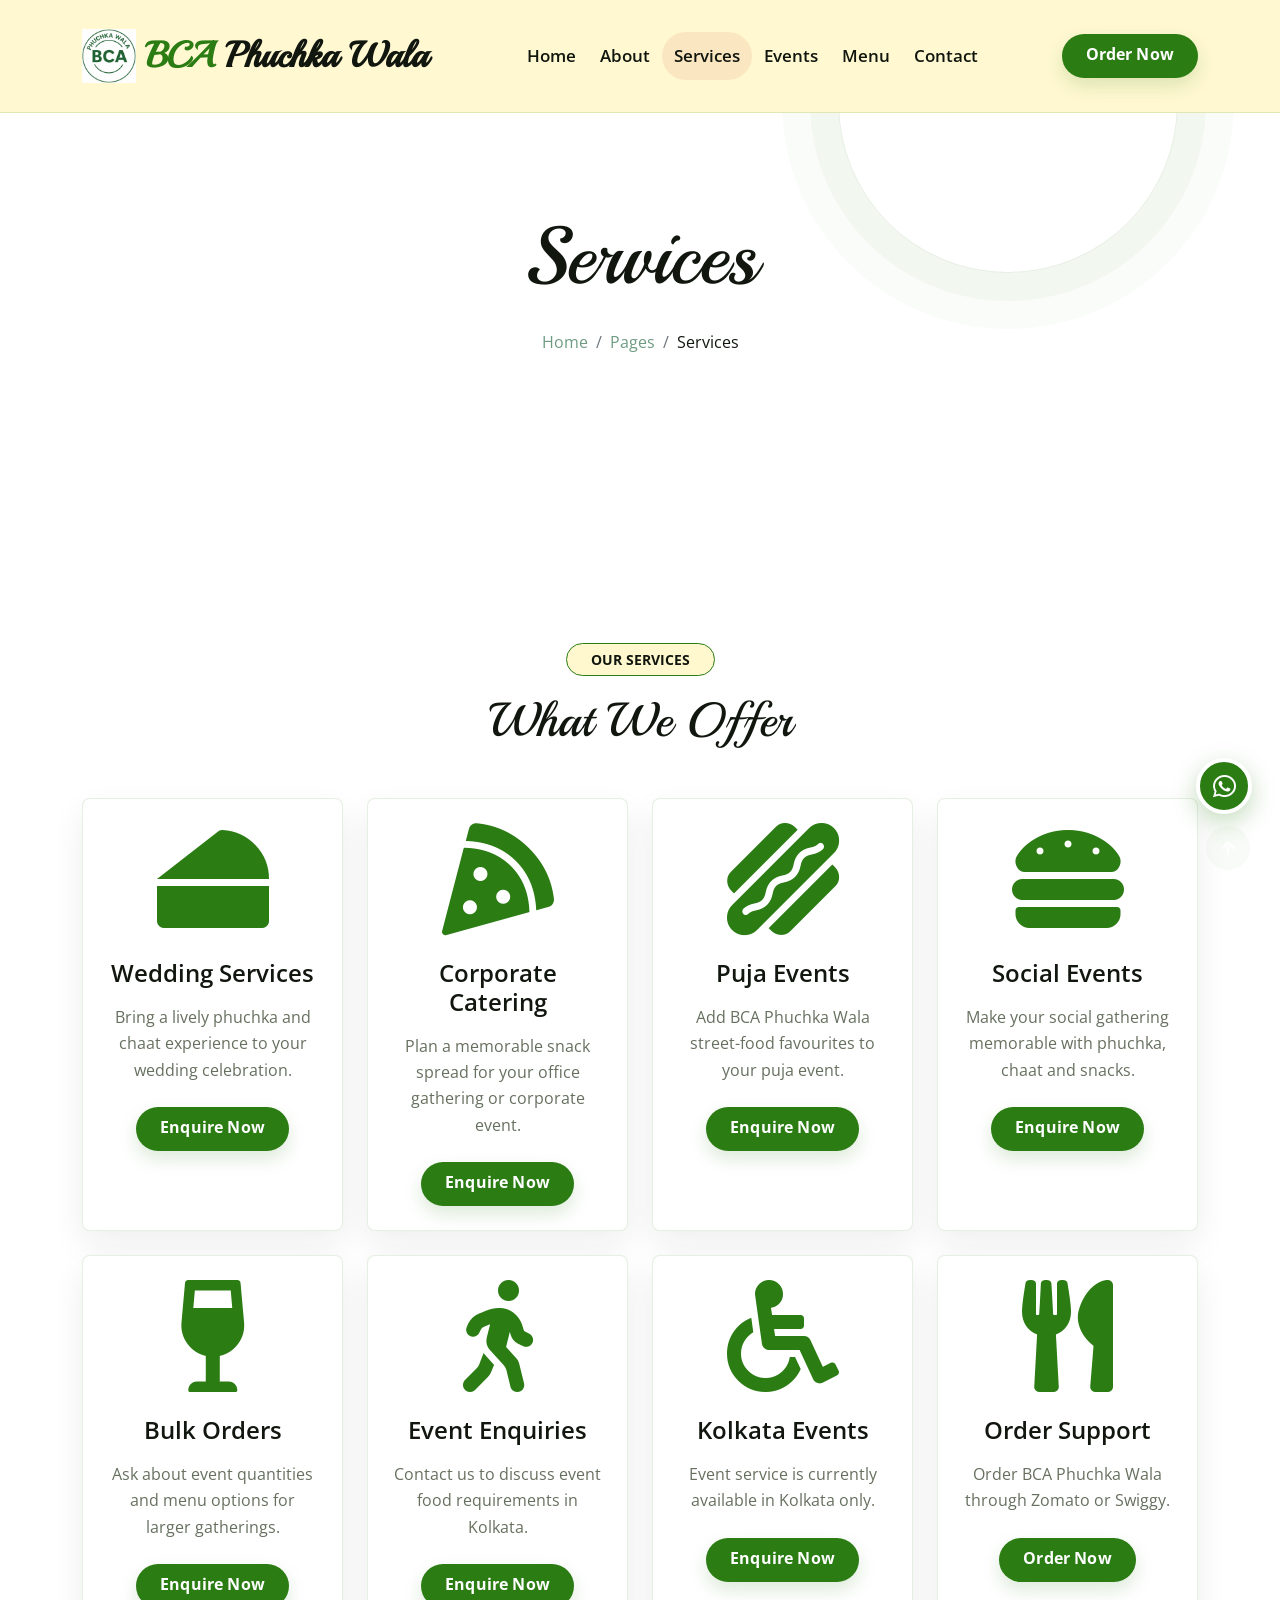
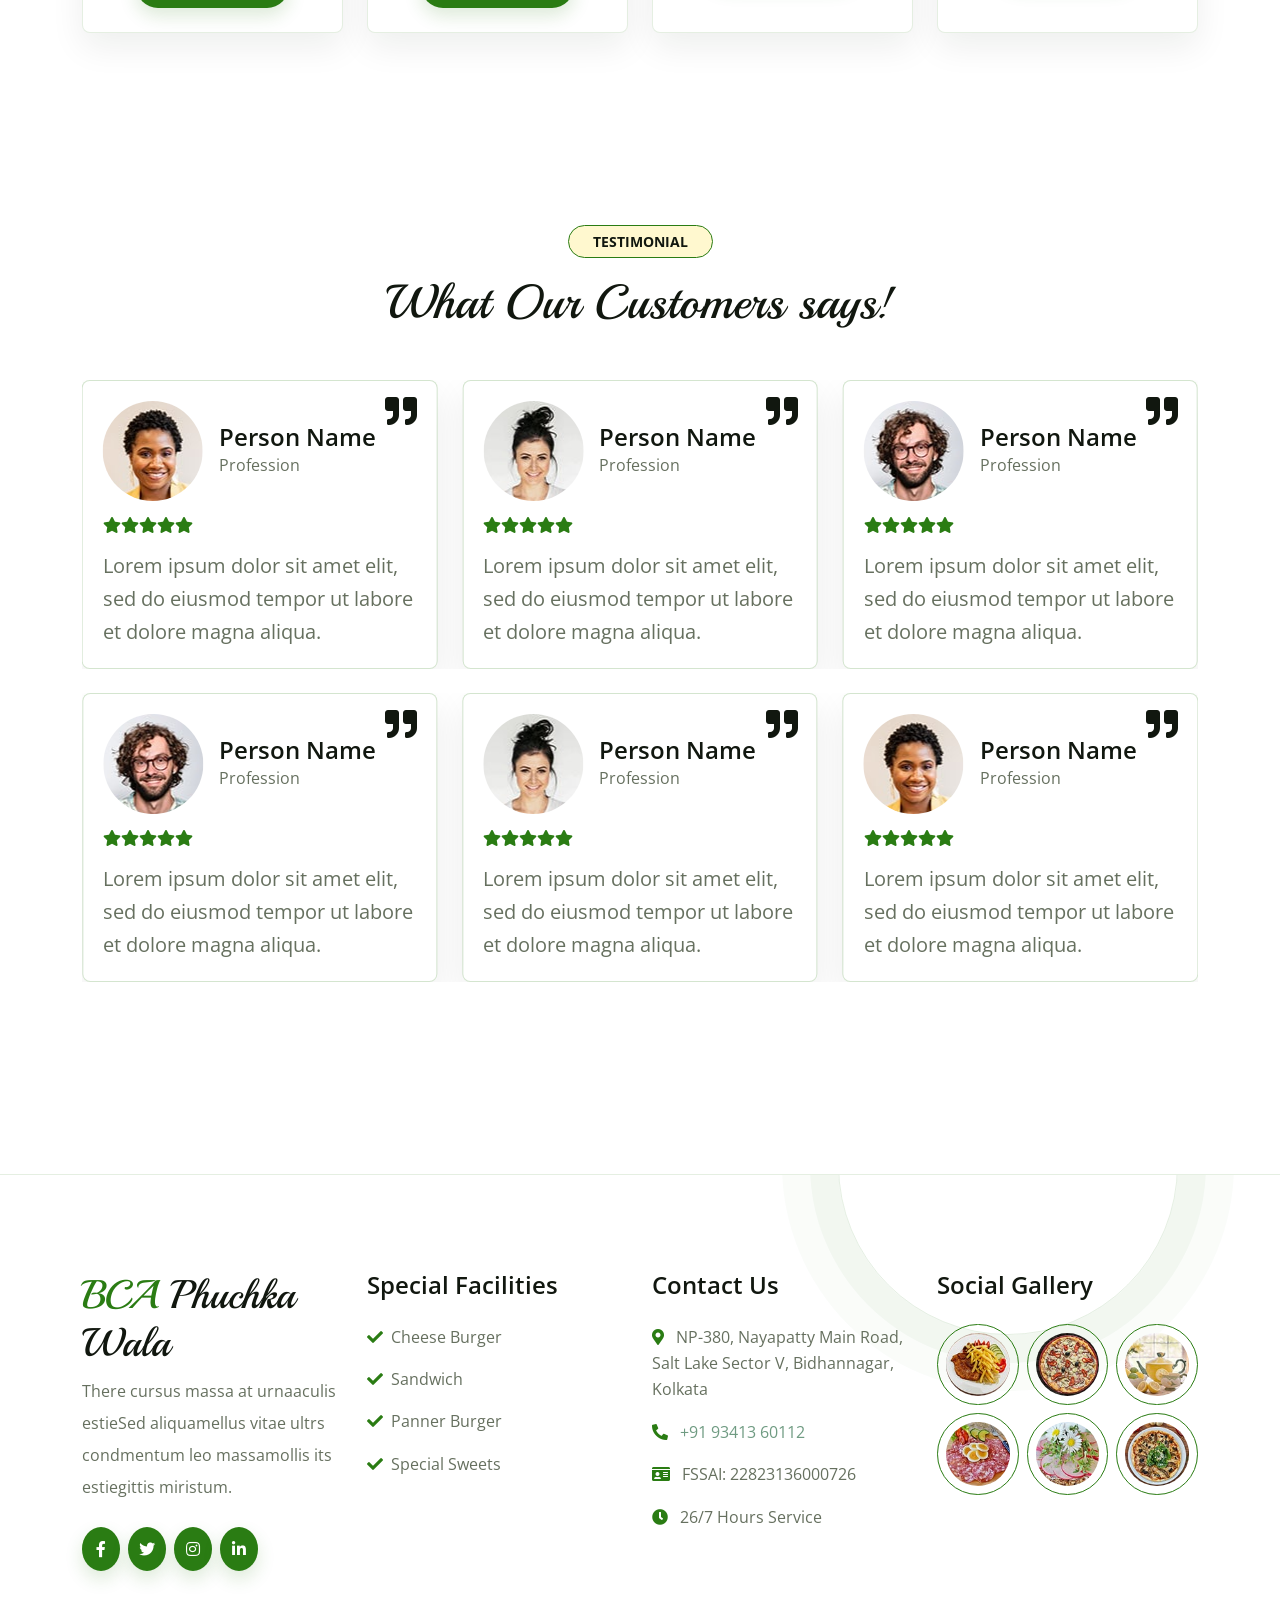
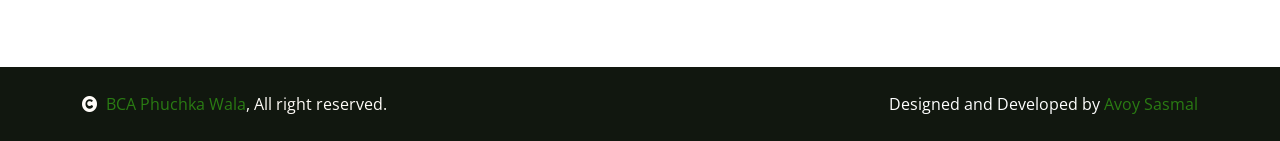
<file: service.html>
<!DOCTYPE html>
<html lang="en">

    <head>
        <meta charset="utf-8">
        <title>Services | BCA Phuchka Wala Events &amp; Bulk Orders</title>
        <meta content="width=device-width, initial-scale=1.0" name="viewport">
        <link rel="icon" type="image/jpeg" href="img/logo.jpeg">
        <meta content="" name="keywords">
        <meta content="" name="description">

        <!-- Google Web Fonts -->
        <link rel="preconnect" href="https://fonts.googleapis.com">
        <link rel="preconnect" href="https://fonts.gstatic.com" crossorigin>
        <link href="https://fonts.googleapis.com/css2?family=Open+Sans:wght@400;600&family=Playball&display=swap" rel="stylesheet">

        <!-- Icon Font Stylesheet -->
        <link rel="stylesheet" href="https://use.fontawesome.com/releases/v5.15.4/css/all.css"/>
        <link href="https://cdn.jsdelivr.net/npm/bootstrap-icons@1.4.1/font/bootstrap-icons.css" rel="stylesheet">

        <!-- Libraries Stylesheet -->
        <link href="lib/animate/animate.min.css" rel="stylesheet">
        <link href="lib/lightbox/css/lightbox.min.css" rel="stylesheet">
        <link href="lib/owlcarousel/owl.carousel.min.css" rel="stylesheet">

        <!-- Customized Bootstrap Stylesheet -->
        <link href="css/bootstrap.min.css" rel="stylesheet">

        <!-- Template Stylesheet -->
        <link href="css/style.css" rel="stylesheet">
    </head>

    <body>

        <!-- Spinner Start -->
        <div id="spinner" class="show w-100 vh-100 bg-white position-fixed translate-middle top-50 start-50  d-flex align-items-center justify-content-center">
            <div class="spinner-grow text-primary" role="status"></div>
        </div>
        <!-- Spinner End -->


        <!-- Navbar start -->
        <div class="container-fluid nav-bar">
            <div class="container">
                <nav class="navbar navbar-light navbar-expand-lg py-4">
                    <a href="index.html" class="navbar-brand">
                        <img src="img/logo.jpeg" class="site-logo" alt="BCA Phuchka Wala logo">
                        <h1 class="text-primary fw-bold mb-0">BCA<span class="text-dark"> Phuchka Wala</span></h1>
                    </a>
                    <button class="navbar-toggler py-2 px-3" type="button" data-bs-toggle="collapse" data-bs-target="#navbarCollapse">
                        <span class="fa fa-bars text-primary"></span>
                    </button>
                    <div class="collapse navbar-collapse" id="navbarCollapse">
                        <div class="navbar-nav mx-auto">
                            <a href="index.html" class="nav-item nav-link">Home</a>
                            <a href="about.html" class="nav-item nav-link">About</a>
                            <a href="service.html" class="nav-item nav-link active">Services</a>
                            <a href="event.html" class="nav-item nav-link">Events</a>
                            <a href="menu.html" class="nav-item nav-link">Menu</a>
                            <a href="contact.html" class="nav-item nav-link">Contact</a>
                        </div>
                        <a href="https://www.zomato.com/kolkata/bca-phuchka-wala-1-sector-5-salt-lake/order" target="_blank" rel="noopener" class="btn btn-primary py-2 px-4 rounded-pill">Order Now</a>
                    </div>
                </nav>
            </div>
        </div>
        <!-- Navbar End -->


        <!-- Modal Search Start -->
        <div class="modal fade" id="searchModal" tabindex="-1" aria-labelledby="exampleModalLabel" aria-hidden="true">
            <div class="modal-dialog modal-fullscreen">
                <div class="modal-content rounded-0">
                    <div class="modal-header">
                        <h5 class="modal-title" id="exampleModalLabel">Search by keyword</h5>
                        <button type="button" class="btn-close" data-bs-dismiss="modal" aria-label="Close"></button>
                    </div>
                    <div class="modal-body d-flex align-items-center">
                        <div class="input-group w-75 mx-auto d-flex">
                            <input type="search" class="form-control bg-transparent p-3" placeholder="keywords" aria-describedby="search-icon-1">
                            <span id="search-icon-1" class="input-group-text p-3"><i class="fa fa-search"></i></span>
                        </div>
                    </div>
                </div>
            </div>
        </div>
        <!-- Modal Search End -->


        <!-- Hero Start -->
        <div class="container-fluid bg-light py-6 my-6 mt-0">
            <div class="container text-center animated bounceInDown">
                <h1 class="display-1 mb-4">Services</h1>
                <ol class="breadcrumb justify-content-center mb-0 animated bounceInDown">
                    <li class="breadcrumb-item"><a href="#">Home</a></li>
                    <li class="breadcrumb-item"><a href="#">Pages</a></li>
                    <li class="breadcrumb-item text-dark" aria-current="page">Services</li>
                </ol>
            </div>
        </div>
        <!-- Hero End -->


        <!-- Service Start -->
        <div class="container-fluid service py-6">
            <div class="container">
                <div class="text-center wow bounceInUp" data-wow-delay="0.1s">
                    <small class="d-inline-block fw-bold text-dark text-uppercase bg-light border border-primary rounded-pill px-4 py-1 mb-3">Our Services</small>
                    <h1 class="display-5 mb-5">What We Offer</h1>
                </div>
                <div class="row g-4">
                    <div class="col-lg-3 col-md-6 col-sm-12 wow bounceInUp" data-wow-delay="0.1s">
                        <div class="bg-light rounded service-item">
                            <div class="service-content d-flex align-items-center justify-content-center p-4">
                                <div class="service-content-icon text-center">
                                    <i class="fas fa-cheese fa-7x text-primary mb-4"></i>
                                    <h4 class="mb-3">Wedding Services</h4>
                                    <p class="mb-4">Bring a lively phuchka and chaat experience to your wedding celebration.</p>
                                    <a href="book.html" class="btn btn-primary px-4 py-2 rounded-pill">Enquire Now</a>
                                </div>
                            </div>
                        </div>
                    </div>
                    <div class="col-lg-3 col-md-6 col-sm-12 wow bounceInUp" data-wow-delay="0.3s">
                        <div class="bg-light rounded service-item">
                            <div class="service-content d-flex align-items-center justify-content-center p-4">
                                <div class="service-content-icon text-center">
                                    <i class="fas fa-pizza-slice fa-7x text-primary mb-4"></i>
                                    <h4 class="mb-3">Corporate Catering</h4>
                                    <p class="mb-4">Plan a memorable snack spread for your office gathering or corporate event.</p>
                                    <a href="book.html" class="btn btn-primary px-4 py-2 rounded-pill">Enquire Now</a>
                                </div>
                            </div>
                        </div>
                    </div>
                    <div class="col-lg-3 col-md-6 col-sm-12 wow bounceInUp" data-wow-delay="0.5s">
                        <div class="bg-light rounded service-item">
                            <div class="service-content d-flex align-items-center justify-content-center p-4">
                                <div class="service-content-icon text-center">
                                    <i class="fas fa-hotdog fa-7x text-primary mb-4"></i>
                                    <h4 class="mb-3">Puja Events</h4>
                                    <p class="mb-4">Add BCA Phuchka Wala street-food favourites to your puja event.</p>
                                    <a href="book.html" class="btn btn-primary px-4 py-2 rounded-pill">Enquire Now</a>
                                </div>
                            </div>
                        </div>
                    </div>
                    <div class="col-lg-3 col-md-6 col-sm-12 wow bounceInUp" data-wow-delay="0.7s">
                        <div class="bg-light rounded service-item">
                            <div class="service-content d-flex align-items-center justify-content-center p-4">
                                <div class="service-content-icon text-center">
                                    <i class="fas fa-hamburger fa-7x text-primary mb-4"></i>
                                    <h4 class="mb-3">Social Events</h4>
                                    <p class="mb-4">Make your social gathering memorable with phuchka, chaat and snacks.</p>
                                    <a href="book.html" class="btn btn-primary px-4 py-2 rounded-pill">Enquire Now</a>
                                </div>
                            </div>
                        </div>
                    </div>
                    <div class="col-lg-3 col-md-6 col-sm-12 wow bounceInUp" data-wow-delay="0.1s">
                        <div class="bg-light rounded service-item">
                            <div class="service-content d-flex align-items-center justify-content-center p-4">
                                <div class="service-content-icon text-center">
                                    <i class="fas fa-wine-glass-alt fa-7x text-primary mb-4"></i>
                                    <h4 class="mb-3">Bulk Orders</h4>
                                    <p class="mb-4">Ask about event quantities and menu options for larger gatherings.</p>
                                    <a href="book.html" class="btn btn-primary px-4 py-2 rounded-pill">Enquire Now</a>
                                </div>
                            </div>
                        </div>
                    </div>
                    <div class="col-lg-3 col-md-6 col-sm-12 wow bounceInUp" data-wow-delay="0.3s">
                        <div class="bg-light rounded service-item">
                            <div class="service-content d-flex align-items-center justify-content-center p-4">
                                <div class="service-content-icon text-center">
                                    <i class="fas fa-walking fa-7x text-primary mb-4"></i>
                                    <h4 class="mb-3">Event Enquiries</h4>
                                    <p class="mb-4">Contact us to discuss event food requirements in Kolkata.</p>
                                    <a href="book.html" class="btn btn-primary px-4 py-2 rounded-pill">Enquire Now</a>
                                </div>
                            </div>
                        </div>
                    </div>
                    <div class="col-lg-3 col-md-6 col-sm-12 wow bounceInUp" data-wow-delay="0.5s">
                        <div class="bg-light rounded service-item">
                            <div class="service-content d-flex align-items-center justify-content-center p-4">
                                <div class="service-content-icon text-center">
                                    <i class="fas fa-wheelchair fa-7x text-primary mb-4"></i>
                                    <h4 class="mb-3">Kolkata Events</h4>
                                    <p class="mb-4">Event service is currently available in Kolkata only.</p>
                                    <a href="book.html" class="btn btn-primary px-4 py-2 rounded-pill">Enquire Now</a>
                                </div>
                            </div>
                        </div>
                    </div>
                    <div class="col-lg-3 col-md-6 col-sm-12 wow bounceInUp" data-wow-delay="0.7s">
                        <div class="bg-light rounded service-item">
                            <div class="service-content d-flex align-items-center justify-content-center p-4">
                                <div class="service-content-icon text-center">
                                    <i class="fas fa-utensils fa-7x text-primary mb-4"></i>
                                    <h4 class="mb-3">Order Support</h4>
                                    <p class="mb-4">Order BCA Phuchka Wala through Zomato or Swiggy.</p>
                                    <a href="https://www.zomato.com/kolkata/bca-phuchka-wala-1-sector-5-salt-lake/order" target="_blank" rel="noopener" class="btn btn-primary px-4 py-2 rounded-pill">Order Now</a>
                                </div>
                            </div>
                        </div>
                    </div>
                </div>
            </div>
        </div>
        <!-- Service End -->


        <!-- Testimonial Start -->
        <div class="container-fluid py-6">
            <div class="container">
                <div class="text-center wow bounceInUp" data-wow-delay="0.1s">
                    <small class="d-inline-block fw-bold text-dark text-uppercase bg-light border border-primary rounded-pill px-4 py-1 mb-3">Testimonial</small>
                    <h1 class="display-5 mb-5">What Our Customers says!</h1>
                </div>
                <div class="owl-carousel owl-theme testimonial-carousel testimonial-carousel-1 mb-4 wow bounceInUp" data-wow-delay="0.1s">
                    <div class="testimonial-item rounded bg-light">
                        <div class="d-flex mb-3">
                            <img src="img/testimonial-1.jpg" class="img-fluid rounded-circle flex-shrink-0" alt="">
                            <div class="position-absolute" style="top: 15px; right: 20px;">
                                <i class="fa fa-quote-right fa-2x"></i>
                            </div>
                            <div class="ps-3 my-auto">
                                <h4 class="mb-0">Person Name</h4>
                                <p class="m-0">Profession</p>
                            </div>
                        </div>
                        <div class="testimonial-content">
                            <div class="d-flex">
                                <i class="fas fa-star text-primary"></i>
                                <i class="fas fa-star text-primary"></i>
                                <i class="fas fa-star text-primary"></i>
                                <i class="fas fa-star text-primary"></i>
                                <i class="fas fa-star text-primary"></i>
                            </div>
                            <p class="fs-5 m-0 pt-3">Lorem ipsum dolor sit amet elit, sed do eiusmod tempor ut labore et dolore magna aliqua.</p>
                        </div>
                    </div>
                    <div class="testimonial-item rounded bg-light">
                        <div class="d-flex mb-3">
                            <img src="img/testimonial-2.jpg" class="img-fluid rounded-circle flex-shrink-0" alt="">
                            <div class="position-absolute" style="top: 15px; right: 20px;">
                                <i class="fa fa-quote-right fa-2x"></i>
                            </div>
                            <div class="ps-3 my-auto">
                                <h4 class="mb-0">Person Name</h4>
                                <p class="m-0">Profession</p>
                            </div>
                        </div>
                        <div class="testimonial-content">
                            <div class="d-flex">
                                <i class="fas fa-star text-primary"></i>
                                <i class="fas fa-star text-primary"></i>
                                <i class="fas fa-star text-primary"></i>
                                <i class="fas fa-star text-primary"></i>
                                <i class="fas fa-star text-primary"></i>
                            </div>
                            <p class="fs-5 m-0 pt-3">Lorem ipsum dolor sit amet elit, sed do eiusmod tempor ut labore et dolore magna aliqua.</p>
                        </div>
                    </div>
                    <div class="testimonial-item rounded bg-light">
                        <div class="d-flex mb-3">
                            <img src="img/testimonial-3.jpg" class="img-fluid rounded-circle flex-shrink-0" alt="">
                            <div class="position-absolute" style="top: 15px; right: 20px;">
                                <i class="fa fa-quote-right fa-2x"></i>
                            </div>
                            <div class="ps-3 my-auto">
                                <h4 class="mb-0">Person Name</h4>
                                <p class="m-0">Profession</p>
                            </div>
                        </div>
                        <div class="testimonial-content">
                            <div class="d-flex">
                                <i class="fas fa-star text-primary"></i>
                                <i class="fas fa-star text-primary"></i>
                                <i class="fas fa-star text-primary"></i>
                                <i class="fas fa-star text-primary"></i>
                                <i class="fas fa-star text-primary"></i>
                            </div>
                            <p class="fs-5 m-0 pt-3">Lorem ipsum dolor sit amet elit, sed do eiusmod tempor ut labore et dolore magna aliqua.</p>
                        </div>
                    </div>
                    <div class="testimonial-item rounded bg-light">
                        <div class="d-flex mb-3">
                            <img src="img/testimonial-4.jpg" class="img-fluid rounded-circle flex-shrink-0" alt="">
                            <div class="position-absolute" style="top: 15px; right: 20px;">
                                <i class="fa fa-quote-right fa-2x"></i>
                            </div>
                            <div class="ps-3 my-auto">
                                <h4 class="mb-0">Person Name</h4>
                                <p class="m-0">Profession</p>
                            </div>
                        </div>
                        <div class="testimonial-content">
                            <div class="d-flex">
                                <i class="fas fa-star text-primary"></i>
                                <i class="fas fa-star text-primary"></i>
                                <i class="fas fa-star text-primary"></i>
                                <i class="fas fa-star text-primary"></i>
                                <i class="fas fa-star text-primary"></i>
                            </div>
                            <p class="fs-5 m-0 pt-3">Lorem ipsum dolor sit amet elit, sed do eiusmod tempor ut labore et dolore magna aliqua.</p>
                        </div>
                    </div>
                </div>
                <div class="owl-carousel testimonial-carousel testimonial-carousel-2 wow bounceInUp" data-wow-delay="0.3s">
                    <div class="testimonial-item rounded bg-light">
                        <div class="d-flex mb-3">
                            <img src="img/testimonial-1.jpg" class="img-fluid rounded-circle flex-shrink-0" alt="">
                            <div class="position-absolute" style="top: 15px; right: 20px;">
                                <i class="fa fa-quote-right fa-2x"></i>
                            </div>
                            <div class="ps-3 my-auto">
                                <h4 class="mb-0">Person Name</h4>
                                <p class="m-0">Profession</p>
                            </div>
                        </div>
                        <div class="testimonial-content">
                            <div class="d-flex">
                                <i class="fas fa-star text-primary"></i>
                                <i class="fas fa-star text-primary"></i>
                                <i class="fas fa-star text-primary"></i>
                                <i class="fas fa-star text-primary"></i>
                                <i class="fas fa-star text-primary"></i>
                            </div>
                            <p class="fs-5 m-0 pt-3">Lorem ipsum dolor sit amet elit, sed do eiusmod tempor ut labore et dolore magna aliqua.</p>
                        </div>
                    </div>
                    <div class="testimonial-item rounded bg-light">
                        <div class="d-flex mb-3">
                            <img src="img/testimonial-2.jpg" class="img-fluid rounded-circle flex-shrink-0" alt="">
                            <div class="position-absolute" style="top: 15px; right: 20px;">
                                <i class="fa fa-quote-right fa-2x"></i>
                            </div>
                            <div class="ps-3 my-auto">
                                <h4 class="mb-0">Person Name</h4>
                                <p class="m-0">Profession</p>
                            </div>
                        </div>
                        <div class="testimonial-content">
                            <div class="d-flex">
                                <i class="fas fa-star text-primary"></i>
                                <i class="fas fa-star text-primary"></i>
                                <i class="fas fa-star text-primary"></i>
                                <i class="fas fa-star text-primary"></i>
                                <i class="fas fa-star text-primary"></i>
                            </div>
                            <p class="fs-5 m-0 pt-3">Lorem ipsum dolor sit amet elit, sed do eiusmod tempor ut labore et dolore magna aliqua.</p>
                        </div>
                    </div>
                    <div class="testimonial-item rounded bg-light">
                        <div class="d-flex mb-3">
                            <img src="img/testimonial-3.jpg" class="img-fluid rounded-circle flex-shrink-0" alt="">
                            <div class="position-absolute" style="top: 15px; right: 20px;">
                                <i class="fa fa-quote-right fa-2x"></i>
                            </div>
                            <div class="ps-3 my-auto">
                                <h4 class="mb-0">Person Name</h4>
                                <p class="m-0">Profession</p>
                            </div>
                        </div>
                        <div class="testimonial-content">
                            <div class="d-flex">
                                <i class="fas fa-star text-primary"></i>
                                <i class="fas fa-star text-primary"></i>
                                <i class="fas fa-star text-primary"></i>
                                <i class="fas fa-star text-primary"></i>
                                <i class="fas fa-star text-primary"></i>
                            </div>
                            <p class="fs-5 m-0 pt-3">Lorem ipsum dolor sit amet elit, sed do eiusmod tempor ut labore et dolore magna aliqua.</p>
                        </div>
                    </div>
                    <div class="testimonial-item rounded bg-light">
                        <div class="d-flex mb-3">
                            <img src="img/testimonial-4.jpg" class="img-fluid rounded-circle flex-shrink-0" alt="">
                            <div class="position-absolute" style="top: 15px; right: 20px;">
                                <i class="fa fa-quote-right fa-2x"></i>
                            </div>
                            <div class="ps-3 my-auto">
                                <h4 class="mb-0">Person Name</h4>
                                <p class="m-0">Profession</p>
                            </div>
                        </div>
                        <div class="testimonial-content">
                            <div class="d-flex">
                                <i class="fas fa-star text-primary"></i>
                                <i class="fas fa-star text-primary"></i>
                                <i class="fas fa-star text-primary"></i>
                                <i class="fas fa-star text-primary"></i>
                                <i class="fas fa-star text-primary"></i>
                            </div>
                            <p class="fs-5 m-0 pt-3">Lorem ipsum dolor sit amet elit, sed do eiusmod tempor ut labore et dolore magna aliqua.</p>
                        </div>
                    </div>
                </div>
            </div>
        </div>
        <!-- Testimonial End -->


        <!-- Footer Start -->
        <div class="container-fluid footer py-6 my-6 mb-0 bg-light wow bounceInUp" data-wow-delay="0.1s">
            <div class="container">
                <div class="row">
                    <div class="col-lg-3 col-md-6">
                        <div class="footer-item">
                            <h1 class="text-primary">BCA<span class="text-dark"> Phuchka Wala</span></h1>
                            <p class="lh-lg mb-4">There cursus massa at urnaaculis estieSed aliquamellus vitae ultrs condmentum leo massamollis its estiegittis miristum.</p>
                            <div class="footer-icon d-flex">
                                <a class="btn btn-primary btn-sm-square me-2 rounded-circle" href=""><i class="fab fa-facebook-f"></i></a>
                                <a class="btn btn-primary btn-sm-square me-2 rounded-circle" href=""><i class="fab fa-twitter"></i></a>
                                <a href="#" class="btn btn-primary btn-sm-square me-2 rounded-circle"><i class="fab fa-instagram"></i></a>
                                <a href="#" class="btn btn-primary btn-sm-square rounded-circle"><i class="fab fa-linkedin-in"></i></a>
                            </div>
                        </div>
                    </div>
                    <div class="col-lg-3 col-md-6">
                        <div class="footer-item">
                            <h4 class="mb-4">Special Facilities</h4>
                            <div class="d-flex flex-column align-items-start">
                                <a class="text-body mb-3" href=""><i class="fa fa-check text-primary me-2"></i>Cheese Burger</a>
                                <a class="text-body mb-3" href=""><i class="fa fa-check text-primary me-2"></i>Sandwich</a>
                                <a class="text-body mb-3" href=""><i class="fa fa-check text-primary me-2"></i>Panner Burger</a>
                                <a class="text-body mb-3" href=""><i class="fa fa-check text-primary me-2"></i>Special Sweets</a>
                            </div>
                        </div>
                    </div>
                    <div class="col-lg-3 col-md-6">
                        <div class="footer-item">
                            <h4 class="mb-4">Contact Us</h4>
                            <div class="d-flex flex-column align-items-start">
                                <p><i class="fa fa-map-marker-alt text-primary me-2"></i> NP-380, Nayapatty Main Road, Salt Lake Sector V, Bidhannagar, Kolkata</p>
                                <p><i class="fa fa-phone-alt text-primary me-2"></i> <a href="tel:+919341360112">+91 93413 60112</a></p>
                                <p><i class="fa fa-id-card text-primary me-2"></i> FSSAI: 22823136000726</p>
                                <p><i class="fa fa-clock text-primary me-2"></i> 26/7 Hours Service</p>
                            </div>
                        </div>
                    </div>
                    <div class="col-lg-3 col-md-6">
                        <div class="footer-item">
                            <h4 class="mb-4">Social Gallery</h4>
                            <div class="row g-2">
                                <div class="col-4">
                                     <img src="img/menu-01.jpg" class="img-fluid rounded-circle border border-primary p-2" alt="">
                                </div>
                                <div class="col-4">
                                     <img src="img/menu-02.jpg" class="img-fluid rounded-circle border border-primary p-2" alt="">
                                </div>
                                <div class="col-4">
                                     <img src="img/menu-03.jpg" class="img-fluid rounded-circle border border-primary p-2" alt="">
                                </div>
                                <div class="col-4">
                                     <img src="img/menu-04.jpg" class="img-fluid rounded-circle border border-primary p-2" alt="">
                                </div>
                                <div class="col-4">
                                     <img src="img/menu-05.jpg" class="img-fluid rounded-circle border border-primary p-2" alt="">
                                </div>
                                <div class="col-4">
                                     <img src="img/menu-06.jpg" class="img-fluid rounded-circle border border-primary p-2" alt="">
                                </div>
                            </div>
                        </div>
                    </div>
                </div>
            </div>
        </div>
        <!-- Footer End -->


        <!-- Copyright Start -->
        <div class="container-fluid copyright bg-dark py-4">
            <div class="container">
                <div class="row">
                    <div class="col-md-6 text-center text-md-start mb-3 mb-md-0">
                        <span class="text-light"><a href="#"><i class="fas fa-copyright text-light me-2"></i><span class="text-primary">BCA Phuchka Wala</span></a>, All right reserved.</span>
                    </div>
                    <div class="col-md-6 my-auto text-center text-md-end text-white">
                        <!--/*** This template is free as long as you keep the below author’s credit link/attribution link/backlink. ***/-->
                        <!--/*** If you'd like to use the template without the below author’s credit link/attribution link/backlink, ***/-->
                        <!--/*** you can purchase the Credit Removal License from "https://htmlcodex.com/credit-removal". ***/-->
                        Designed and Developed by <span class="text-primary">Avoy Sasmal</span>
                    </div>
                </div>
            </div>
        </div>
        <!-- Copyright End -->


        <!-- Back to Top -->
        <a href="#" class="btn btn-md-square btn-primary rounded-circle back-to-top"><i class="fa fa-arrow-up"></i></a>   

        
    <!-- JavaScript Libraries -->
    <script src="https://ajax.googleapis.com/ajax/libs/jquery/1.12.4/jquery.min.js"></script>
    <script src="https://cdn.jsdelivr.net/npm/bootstrap@5.0.0/dist/js/bootstrap.bundle.min.js"></script>
    <script src="lib/wow/wow.min.js"></script>
    <script src="lib/easing/easing.min.js"></script>
    <script src="lib/waypoints/waypoints.min.js"></script>
    <script src="lib/counterup/counterup.min.js"></script>
    <script src="lib/lightbox/js/lightbox.min.js"></script>
    <script src="lib/owlcarousel/owl.carousel.min.js"></script>

    <!-- Template Javascript -->
    <script src="js/main.js"></script>
    </body>

</html>
</file>
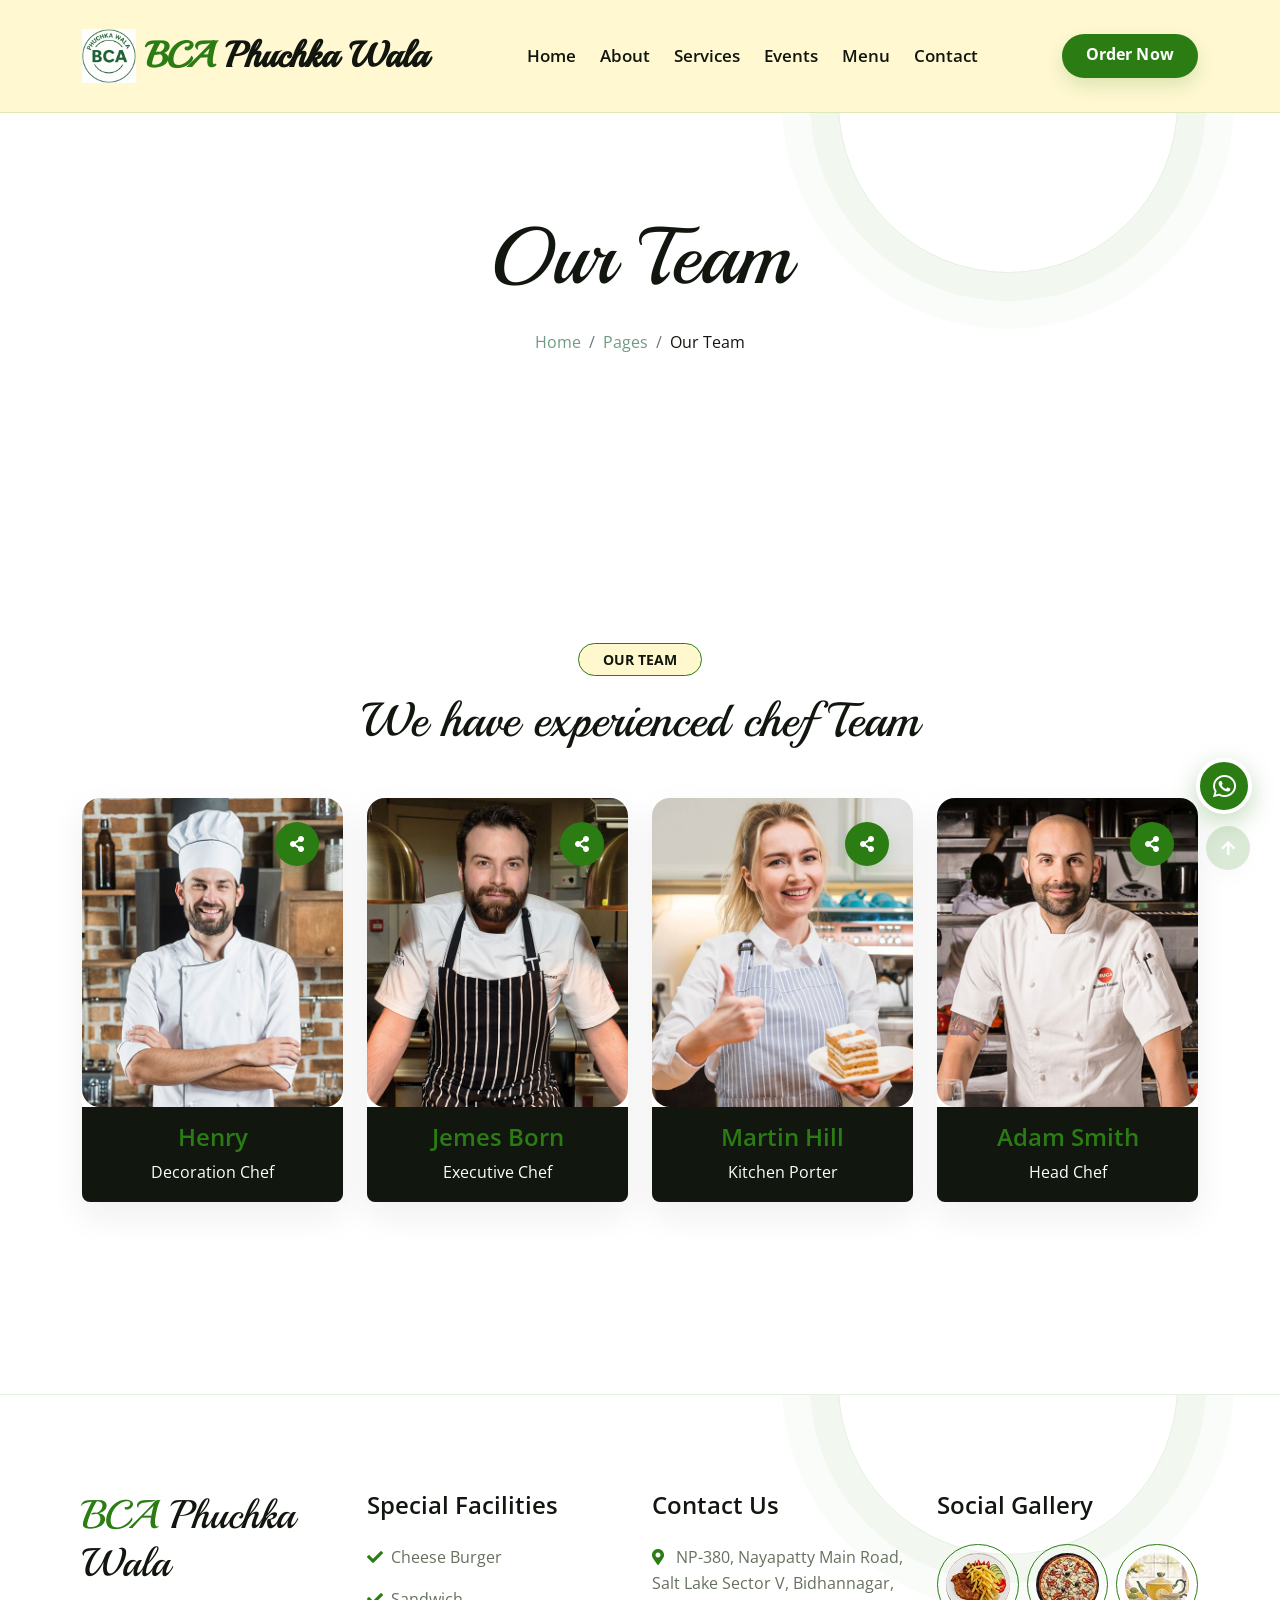
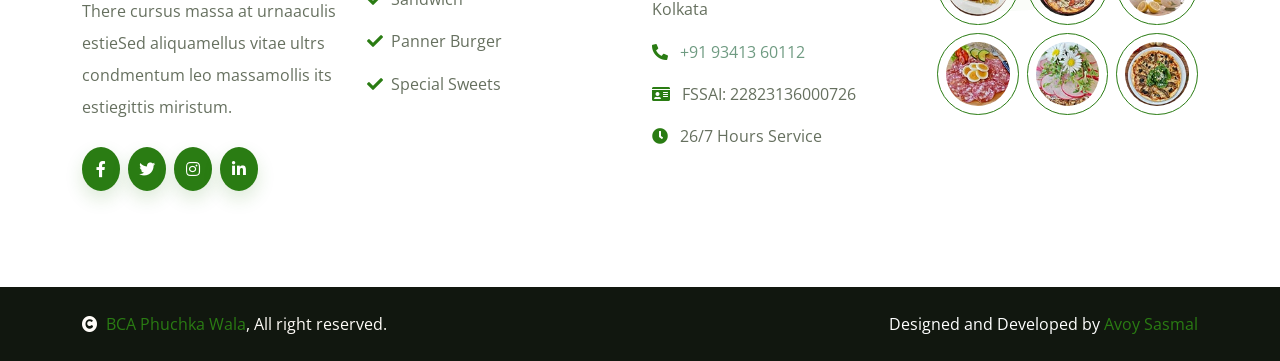
<file: team.html>
<!DOCTYPE html>
<html lang="en">

    <head>
        <meta charset="utf-8">
        <title>BCA Phuchka Wala Team</title>
        <meta content="width=device-width, initial-scale=1.0" name="viewport">
        <link rel="icon" type="image/jpeg" href="img/logo.jpeg">
        <meta content="" name="keywords">
        <meta content="" name="description">

        <!-- Google Web Fonts -->
        <link rel="preconnect" href="https://fonts.googleapis.com">
        <link rel="preconnect" href="https://fonts.gstatic.com" crossorigin>
        <link href="https://fonts.googleapis.com/css2?family=Open+Sans:wght@400;600&family=Playball&display=swap" rel="stylesheet">

        <!-- Icon Font Stylesheet -->
        <link rel="stylesheet" href="https://use.fontawesome.com/releases/v5.15.4/css/all.css"/>
        <link href="https://cdn.jsdelivr.net/npm/bootstrap-icons@1.4.1/font/bootstrap-icons.css" rel="stylesheet">

        <!-- Libraries Stylesheet -->
        <link href="lib/animate/animate.min.css" rel="stylesheet">
        <link href="lib/lightbox/css/lightbox.min.css" rel="stylesheet">
        <link href="lib/owlcarousel/owl.carousel.min.css" rel="stylesheet">

        <!-- Customized Bootstrap Stylesheet -->
        <link href="css/bootstrap.min.css" rel="stylesheet">

        <!-- Template Stylesheet -->
        <link href="css/style.css" rel="stylesheet">
    </head>

    <body>

        <!-- Spinner Start -->
        <div id="spinner" class="show w-100 vh-100 bg-white position-fixed translate-middle top-50 start-50  d-flex align-items-center justify-content-center">
            <div class="spinner-grow text-primary" role="status"></div>
        </div>
        <!-- Spinner End -->


        <!-- Navbar start -->
        <div class="container-fluid nav-bar">
            <div class="container">
                <nav class="navbar navbar-light navbar-expand-lg py-4">
                    <a href="index.html" class="navbar-brand">
                        <img src="img/logo.jpeg" class="site-logo" alt="BCA Phuchka Wala logo">
                        <h1 class="text-primary fw-bold mb-0">BCA<span class="text-dark"> Phuchka Wala</span></h1>
                    </a>
                    <button class="navbar-toggler py-2 px-3" type="button" data-bs-toggle="collapse" data-bs-target="#navbarCollapse">
                        <span class="fa fa-bars text-primary"></span>
                    </button>
                    <div class="collapse navbar-collapse" id="navbarCollapse">
                        <div class="navbar-nav mx-auto">
                            <a href="index.html" class="nav-item nav-link">Home</a>
                            <a href="about.html" class="nav-item nav-link">About</a>
                            <a href="service.html" class="nav-item nav-link">Services</a>
                            <a href="event.html" class="nav-item nav-link">Events</a>
                            <a href="menu.html" class="nav-item nav-link">Menu</a>
                            <div class="nav-item dropdown d-none">
                                <a href="#" class="nav-link dropdown-toggle active" data-bs-toggle="dropdown">Pages</a>
                                <div class="dropdown-menu bg-light">
                                    <a href="book.html" class="dropdown-item">Booking</a>
                                    <a href="blog.html" class="dropdown-item">Our Blog</a>
                                    <a href="team.html" class="dropdown-item active">Our Team</a>
                                    <a href="testimonial.html" class="dropdown-item">Testimonial</a>
                                    <a href="404.html" class="dropdown-item">404 Page</a>
                                </div>
                            </div>
                            <a href="contact.html" class="nav-item nav-link">Contact</a>
                        </div>
                        <a href="https://www.zomato.com/kolkata/bca-phuchka-wala-1-sector-5-salt-lake/order" target="_blank" rel="noopener" class="btn btn-primary py-2 px-4 rounded-pill">Order Now</a>
                    </div>
                </nav>
            </div>
        </div>
        <!-- Navbar End -->


        <!-- Modal Search Start -->
        <div class="modal fade" id="searchModal" tabindex="-1" aria-labelledby="exampleModalLabel" aria-hidden="true">
            <div class="modal-dialog modal-fullscreen">
                <div class="modal-content rounded-0">
                    <div class="modal-header">
                        <h5 class="modal-title" id="exampleModalLabel">Search by keyword</h5>
                        <button type="button" class="btn-close" data-bs-dismiss="modal" aria-label="Close"></button>
                    </div>
                    <div class="modal-body d-flex align-items-center">
                        <div class="input-group w-75 mx-auto d-flex">
                            <input type="search" class="form-control bg-transparent p-3" placeholder="keywords" aria-describedby="search-icon-1">
                            <span id="search-icon-1" class="input-group-text p-3"><i class="fa fa-search"></i></span>
                        </div>
                    </div>
                </div>
            </div>
        </div>
        <!-- Modal Search End -->


        <!-- Hero Start -->
        <div class="container-fluid bg-light py-6 my-6 mt-0">
            <div class="container text-center animated bounceInDown">
                <h1 class="display-1 mb-4">Our Team</h1>
                <ol class="breadcrumb justify-content-center mb-0 animated bounceInDown">
                    <li class="breadcrumb-item"><a href="#">Home</a></li>
                    <li class="breadcrumb-item"><a href="#">Pages</a></li>
                    <li class="breadcrumb-item text-dark" aria-current="page">Our Team</li>
                </ol>
            </div>
        </div>
        <!-- Hero End -->


        <!-- Team Start -->
        <div class="container-fluid team py-6">
            <div class="container">
                <div class="text-center wow bounceInUp" data-wow-delay="0.1s">
                    <small class="d-inline-block fw-bold text-dark text-uppercase bg-light border border-primary rounded-pill px-4 py-1 mb-3">Our Team</small>
                    <h1 class="display-5 mb-5">We have experienced chef Team</h1>
                </div>
                <div class="row g-4">
                    <div class="col-lg-3 col-md-6 wow bounceInUp" data-wow-delay="0.1s">
                        <div class="team-item rounded">
                            <img class="img-fluid rounded-top " src="img/team-1.jpg" alt="">
                            <div class="team-content text-center py-3 bg-dark rounded-bottom">
                                <h4 class="text-primary">Henry</h4>
                                <p class="text-white mb-0">Decoration Chef</p>
                            </div>
                            <div class="team-icon d-flex flex-column justify-content-center m-4">
                                <a class="share btn btn-primary btn-md-square rounded-circle mb-2" href=""><i class="fas fa-share-alt"></i></a>
                                <a class="share-link btn btn-primary btn-md-square rounded-circle mb-2" href=""><i class="fab fa-facebook-f"></i></a>
                                <a class="share-link btn btn-primary btn-md-square rounded-circle mb-2" href=""><i class="fab fa-twitter"></i></a>
                                <a class="share-link btn btn-primary btn-md-square rounded-circle mb-2" href=""><i class="fab fa-instagram"></i></a>
                            </div>
                        </div>
                    </div>
                    <div class="col-lg-3 col-md-6 wow bounceInUp" data-wow-delay="0.3s">
                        <div class="team-item rounded">
                            <img class="img-fluid rounded-top " src="img/team-2.jpg" alt="">
                            <div class="team-content text-center py-3 bg-dark rounded-bottom">
                                <h4 class="text-primary">Jemes Born</h4>
                                <p class="text-white mb-0">Executive Chef</p>
                            </div>
                            <div class="team-icon d-flex flex-column justify-content-center m-4">
                                <a class="share btn btn-primary btn-md-square rounded-circle mb-2" href=""><i class="fas fa-share-alt"></i></a>
                                <a class="share-link btn btn-primary btn-md-square rounded-circle mb-2" href=""><i class="fab fa-facebook-f"></i></a>
                                <a class="share-link btn btn-primary btn-md-square rounded-circle mb-2" href=""><i class="fab fa-twitter"></i></a>
                                <a class="share-link btn btn-primary btn-md-square rounded-circle mb-2" href=""><i class="fab fa-instagram"></i></a>
                            </div>
                        </div>
                    </div>
                    <div class="col-lg-3 col-md-6 wow bounceInUp" data-wow-delay="0.5s">
                        <div class="team-item rounded">
                            <img class="img-fluid rounded-top " src="img/team-3.jpg" alt="">
                            <div class="team-content text-center py-3 bg-dark rounded-bottom">
                                <h4 class="text-primary">Martin Hill</h4>
                                <p class="text-white mb-0">Kitchen Porter</p>
                            </div>
                            <div class="team-icon d-flex flex-column justify-content-center m-4">
                                <a class="share btn btn-primary btn-md-square rounded-circle mb-2" href=""><i class="fas fa-share-alt"></i></a>
                                <a class="share-link btn btn-primary btn-md-square rounded-circle mb-2" href=""><i class="fab fa-facebook-f"></i></a>
                                <a class="share-link btn btn-primary btn-md-square rounded-circle mb-2" href=""><i class="fab fa-twitter"></i></a>
                                <a class="share-link btn btn-primary btn-md-square rounded-circle mb-2" href=""><i class="fab fa-instagram"></i></a>
                            </div>
                        </div>
                    </div>
                    <div class="col-lg-3 col-md-6 wow bounceInUp" data-wow-delay="0.7s">
                        <div class="team-item rounded">
                            <img class="img-fluid rounded-top " src="img/team-4.jpg" alt="">
                            <div class="team-content text-center py-3 bg-dark rounded-bottom">
                                <h4 class="text-primary">Adam Smith</h4>
                                <p class="text-white mb-0">Head Chef</p>
                            </div>
                            <div class="team-icon d-flex flex-column justify-content-center m-4">
                                <a class="share btn btn-primary btn-md-square rounded-circle mb-2" href=""><i class="fas fa-share-alt"></i></a>
                                <a class="share-link btn btn-primary btn-md-square rounded-circle mb-2" href=""><i class="fab fa-facebook-f"></i></a>
                                <a class="share-link btn btn-primary btn-md-square rounded-circle mb-2" href=""><i class="fab fa-twitter"></i></a>
                                <a class="share-link btn btn-primary btn-md-square rounded-circle mb-2" href=""><i class="fab fa-instagram"></i></a>
                            </div>
                        </div>
                    </div>
                </div>
            </div>
        </div>
        <!-- Team End -->


        <!-- Footer Start -->
        <div class="container-fluid footer py-6 my-6 mb-0 bg-light wow bounceInUp" data-wow-delay="0.1s">
            <div class="container">
                <div class="row">
                    <div class="col-lg-3 col-md-6">
                        <div class="footer-item">
                            <h1 class="text-primary">BCA<span class="text-dark"> Phuchka Wala</span></h1>
                            <p class="lh-lg mb-4">There cursus massa at urnaaculis estieSed aliquamellus vitae ultrs condmentum leo massamollis its estiegittis miristum.</p>
                            <div class="footer-icon d-flex">
                                <a class="btn btn-primary btn-sm-square me-2 rounded-circle" href=""><i class="fab fa-facebook-f"></i></a>
                                <a class="btn btn-primary btn-sm-square me-2 rounded-circle" href=""><i class="fab fa-twitter"></i></a>
                                <a href="#" class="btn btn-primary btn-sm-square me-2 rounded-circle"><i class="fab fa-instagram"></i></a>
                                <a href="#" class="btn btn-primary btn-sm-square rounded-circle"><i class="fab fa-linkedin-in"></i></a>
                            </div>
                        </div>
                    </div>
                    <div class="col-lg-3 col-md-6">
                        <div class="footer-item">
                            <h4 class="mb-4">Special Facilities</h4>
                            <div class="d-flex flex-column align-items-start">
                                <a class="text-body mb-3" href=""><i class="fa fa-check text-primary me-2"></i>Cheese Burger</a>
                                <a class="text-body mb-3" href=""><i class="fa fa-check text-primary me-2"></i>Sandwich</a>
                                <a class="text-body mb-3" href=""><i class="fa fa-check text-primary me-2"></i>Panner Burger</a>
                                <a class="text-body mb-3" href=""><i class="fa fa-check text-primary me-2"></i>Special Sweets</a>
                            </div>
                        </div>
                    </div>
                    <div class="col-lg-3 col-md-6">
                        <div class="footer-item">
                            <h4 class="mb-4">Contact Us</h4>
                            <div class="d-flex flex-column align-items-start">
                                <p><i class="fa fa-map-marker-alt text-primary me-2"></i> NP-380, Nayapatty Main Road, Salt Lake Sector V, Bidhannagar, Kolkata</p>
                                <p><i class="fa fa-phone-alt text-primary me-2"></i> <a href="tel:+919341360112">+91 93413 60112</a></p>
                                <p><i class="fa fa-id-card text-primary me-2"></i> FSSAI: 22823136000726</p>
                                <p><i class="fa fa-clock text-primary me-2"></i> 26/7 Hours Service</p>
                            </div>
                        </div>
                    </div>
                    <div class="col-lg-3 col-md-6">
                        <div class="footer-item">
                            <h4 class="mb-4">Social Gallery</h4>
                            <div class="row g-2">
                                <div class="col-4">
                                     <img src="img/menu-01.jpg" class="img-fluid rounded-circle border border-primary p-2" alt="">
                                </div>
                                <div class="col-4">
                                     <img src="img/menu-02.jpg" class="img-fluid rounded-circle border border-primary p-2" alt="">
                                </div>
                                <div class="col-4">
                                     <img src="img/menu-03.jpg" class="img-fluid rounded-circle border border-primary p-2" alt="">
                                </div>
                                <div class="col-4">
                                     <img src="img/menu-04.jpg" class="img-fluid rounded-circle border border-primary p-2" alt="">
                                </div>
                                <div class="col-4">
                                     <img src="img/menu-05.jpg" class="img-fluid rounded-circle border border-primary p-2" alt="">
                                </div>
                                <div class="col-4">
                                     <img src="img/menu-06.jpg" class="img-fluid rounded-circle border border-primary p-2" alt="">
                                </div>
                            </div>
                        </div>
                    </div>
                </div>
            </div>
        </div>
        <!-- Footer End -->


        <!-- Copyright Start -->
        <div class="container-fluid copyright bg-dark py-4">
            <div class="container">
                <div class="row">
                    <div class="col-md-6 text-center text-md-start mb-3 mb-md-0">
                        <span class="text-light"><a href="#"><i class="fas fa-copyright text-light me-2"></i><span class="text-primary">BCA Phuchka Wala</span></a>, All right reserved.</span>
                    </div>
                    <div class="col-md-6 my-auto text-center text-md-end text-white">
                        <!--/*** This template is free as long as you keep the below author’s credit link/attribution link/backlink. ***/-->
                        <!--/*** If you'd like to use the template without the below author’s credit link/attribution link/backlink, ***/-->
                        <!--/*** you can purchase the Credit Removal License from "https://htmlcodex.com/credit-removal". ***/-->
                        Designed and Developed by <span class="text-primary">Avoy Sasmal</span>
                    </div>
                </div>
            </div>
        </div>
        <!-- Copyright End -->


        <!-- Back to Top -->
        <a href="#" class="btn btn-md-square btn-primary rounded-circle back-to-top"><i class="fa fa-arrow-up"></i></a>   

        
    <!-- JavaScript Libraries -->
    <script src="https://ajax.googleapis.com/ajax/libs/jquery/1.12.4/jquery.min.js"></script>
    <script src="https://cdn.jsdelivr.net/npm/bootstrap@5.0.0/dist/js/bootstrap.bundle.min.js"></script>
    <script src="lib/wow/wow.min.js"></script>
    <script src="lib/easing/easing.min.js"></script>
    <script src="lib/waypoints/waypoints.min.js"></script>
    <script src="lib/counterup/counterup.min.js"></script>
    <script src="lib/lightbox/js/lightbox.min.js"></script>
    <script src="lib/owlcarousel/owl.carousel.min.js"></script>

    <!-- Template Javascript -->
    <script src="js/main.js"></script>
    </body>

</html>
</file>
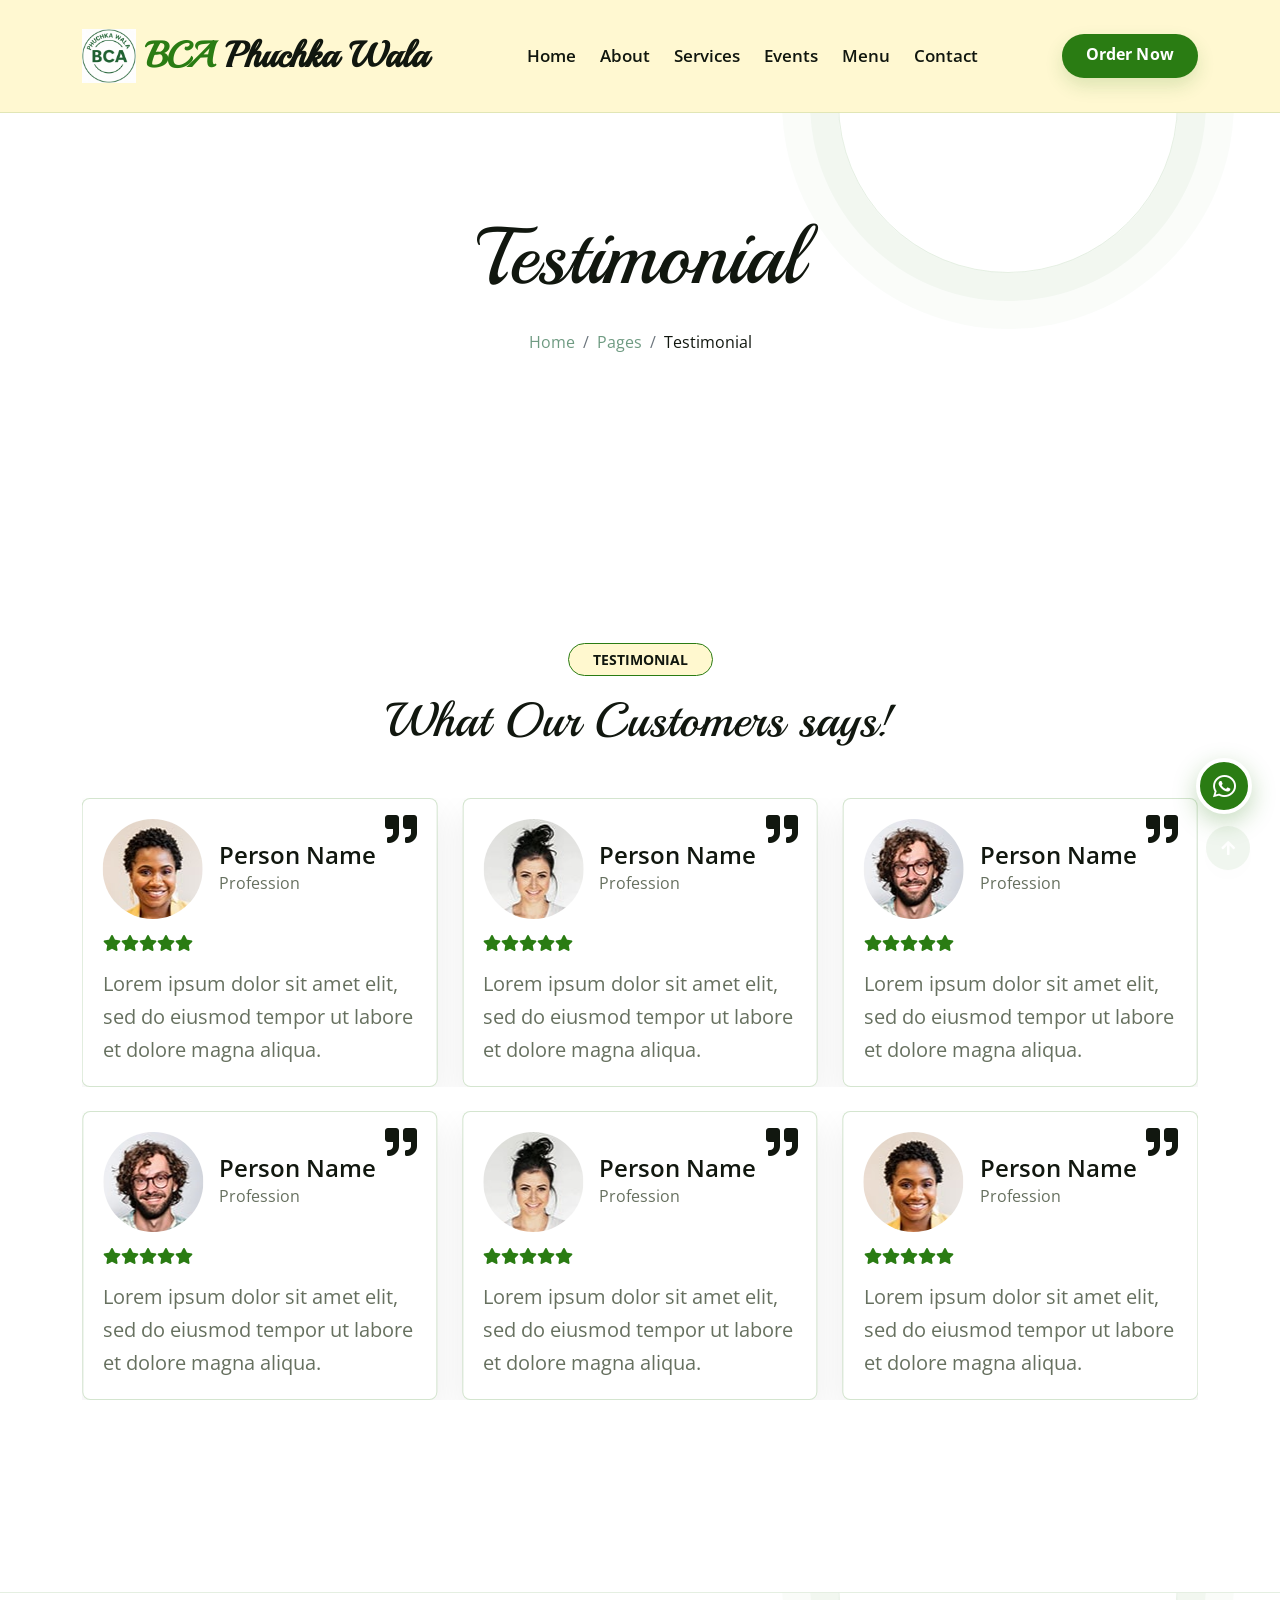
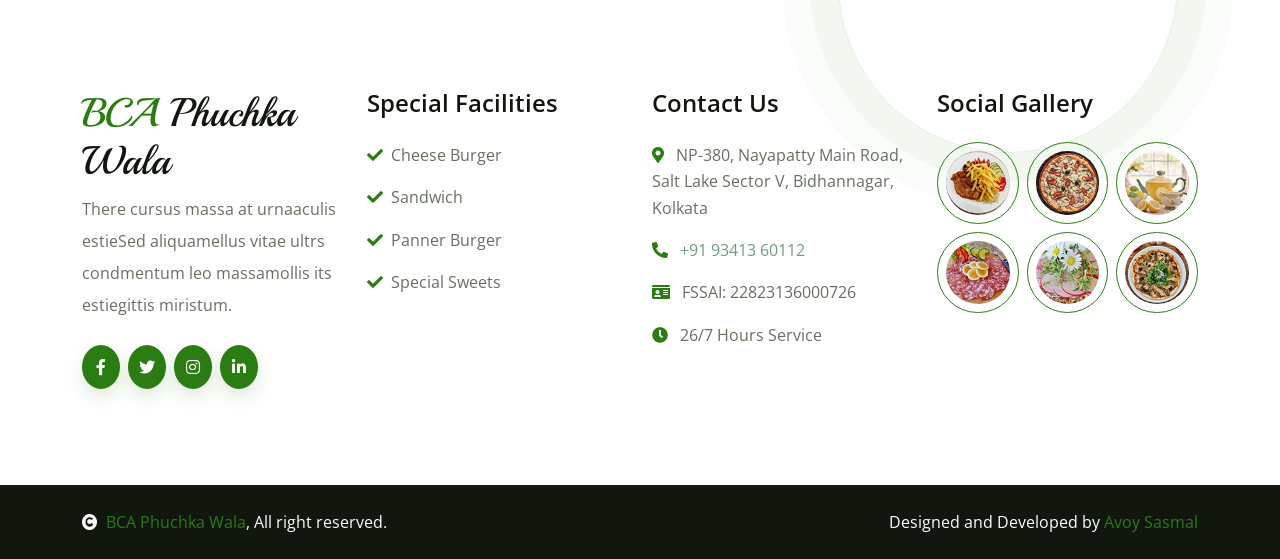
<file: testimonial.html>
<!DOCTYPE html>
<html lang="en">

    <head>
        <meta charset="utf-8">
        <title>BCA Phuchka Wala Reviews</title>
        <meta content="width=device-width, initial-scale=1.0" name="viewport">
        <link rel="icon" type="image/jpeg" href="img/logo.jpeg">
        <meta content="" name="keywords">
        <meta content="" name="description">

        <!-- Google Web Fonts -->
        <link rel="preconnect" href="https://fonts.googleapis.com">
        <link rel="preconnect" href="https://fonts.gstatic.com" crossorigin>
        <link href="https://fonts.googleapis.com/css2?family=Open+Sans:wght@400;600&family=Playball&display=swap" rel="stylesheet">

        <!-- Icon Font Stylesheet -->
        <link rel="stylesheet" href="https://use.fontawesome.com/releases/v5.15.4/css/all.css"/>
        <link href="https://cdn.jsdelivr.net/npm/bootstrap-icons@1.4.1/font/bootstrap-icons.css" rel="stylesheet">

        <!-- Libraries Stylesheet -->
        <link href="lib/animate/animate.min.css" rel="stylesheet">
        <link href="lib/lightbox/css/lightbox.min.css" rel="stylesheet">
        <link href="lib/owlcarousel/owl.carousel.min.css" rel="stylesheet">

        <!-- Customized Bootstrap Stylesheet -->
        <link href="css/bootstrap.min.css" rel="stylesheet">

        <!-- Template Stylesheet -->
        <link href="css/style.css" rel="stylesheet">
    </head>

    <body>

        <!-- Spinner Start -->
        <div id="spinner" class="show w-100 vh-100 bg-white position-fixed translate-middle top-50 start-50  d-flex align-items-center justify-content-center">
            <div class="spinner-grow text-primary" role="status"></div>
        </div>
        <!-- Spinner End -->


        <!-- Navbar start -->
        <div class="container-fluid nav-bar">
            <div class="container">
                <nav class="navbar navbar-light navbar-expand-lg py-4">
                    <a href="index.html" class="navbar-brand">
                        <img src="img/logo.jpeg" class="site-logo" alt="BCA Phuchka Wala logo">
                        <h1 class="text-primary fw-bold mb-0">BCA<span class="text-dark"> Phuchka Wala</span></h1>
                    </a>
                    <button class="navbar-toggler py-2 px-3" type="button" data-bs-toggle="collapse" data-bs-target="#navbarCollapse">
                        <span class="fa fa-bars text-primary"></span>
                    </button>
                    <div class="collapse navbar-collapse" id="navbarCollapse">
                        <div class="navbar-nav mx-auto">
                            <a href="index.html" class="nav-item nav-link">Home</a>
                            <a href="about.html" class="nav-item nav-link">About</a>
                            <a href="service.html" class="nav-item nav-link">Services</a>
                            <a href="event.html" class="nav-item nav-link">Events</a>
                            <a href="menu.html" class="nav-item nav-link">Menu</a>
                            <div class="nav-item dropdown d-none">
                                <a href="#" class="nav-link dropdown-toggle active" data-bs-toggle="dropdown">Pages</a>
                                <div class="dropdown-menu bg-light">
                                    <a href="book.html" class="dropdown-item">Booking</a>
                                    <a href="blog.html" class="dropdown-item">Our Blog</a>
                                    <a href="team.html" class="dropdown-item">Our Team</a>
                                    <a href="testimonial.html" class="dropdown-item active">Testimonial</a>
                                    <a href="404.html" class="dropdown-item">404 Page</a>
                                </div>
                            </div>
                            <a href="contact.html" class="nav-item nav-link">Contact</a>
                        </div>
                        <a href="https://www.zomato.com/kolkata/bca-phuchka-wala-1-sector-5-salt-lake/order" target="_blank" rel="noopener" class="btn btn-primary py-2 px-4 rounded-pill">Order Now</a>
                    </div>
                </nav>
            </div>
        </div>
        <!-- Navbar End -->


        <!-- Modal Search Start -->
        <div class="modal fade" id="searchModal" tabindex="-1" aria-labelledby="exampleModalLabel" aria-hidden="true">
            <div class="modal-dialog modal-fullscreen">
                <div class="modal-content rounded-0">
                    <div class="modal-header">
                        <h5 class="modal-title" id="exampleModalLabel">Search by keyword</h5>
                        <button type="button" class="btn-close" data-bs-dismiss="modal" aria-label="Close"></button>
                    </div>
                    <div class="modal-body d-flex align-items-center">
                        <div class="input-group w-75 mx-auto d-flex">
                            <input type="search" class="form-control bg-transparent p-3" placeholder="keywords" aria-describedby="search-icon-1">
                            <span id="search-icon-1" class="input-group-text p-3"><i class="fa fa-search"></i></span>
                        </div>
                    </div>
                </div>
            </div>
        </div>
        <!-- Modal Search End -->


        <!-- Hero Start -->
        <div class="container-fluid bg-light py-6 my-6 mt-0">
            <div class="container text-center animated bounceInDown">
                <h1 class="display-1 mb-4">Testimonial</h1>
                <ol class="breadcrumb justify-content-center mb-0 animated bounceInDown">
                    <li class="breadcrumb-item"><a href="#">Home</a></li>
                    <li class="breadcrumb-item"><a href="#">Pages</a></li>
                    <li class="breadcrumb-item text-dark" aria-current="page">Testimonial</li>
                </ol>
            </div>
        </div>
        <!-- Hero End -->


        <!-- Testimonial Start -->
        <div class="container-fluid py-6">
            <div class="container">
                <div class="text-center wow bounceInUp" data-wow-delay="0.1s">
                    <small class="d-inline-block fw-bold text-dark text-uppercase bg-light border border-primary rounded-pill px-4 py-1 mb-3">Testimonial</small>
                    <h1 class="display-5 mb-5">What Our Customers says!</h1>
                </div>
                <div class="owl-carousel owl-theme testimonial-carousel testimonial-carousel-1 mb-4 wow bounceInUp" data-wow-delay="0.1s">
                    <div class="testimonial-item rounded bg-light">
                        <div class="d-flex mb-3">
                            <img src="img/testimonial-1.jpg" class="img-fluid rounded-circle flex-shrink-0" alt="">
                            <div class="position-absolute" style="top: 15px; right: 20px;">
                                <i class="fa fa-quote-right fa-2x"></i>
                            </div>
                            <div class="ps-3 my-auto">
                                <h4 class="mb-0">Person Name</h4>
                                <p class="m-0">Profession</p>
                            </div>
                        </div>
                        <div class="testimonial-content">
                            <div class="d-flex">
                                <i class="fas fa-star text-primary"></i>
                                <i class="fas fa-star text-primary"></i>
                                <i class="fas fa-star text-primary"></i>
                                <i class="fas fa-star text-primary"></i>
                                <i class="fas fa-star text-primary"></i>
                            </div>
                            <p class="fs-5 m-0 pt-3">Lorem ipsum dolor sit amet elit, sed do eiusmod tempor ut labore et dolore magna aliqua.</p>
                        </div>
                    </div>
                    <div class="testimonial-item rounded bg-light">
                        <div class="d-flex mb-3">
                            <img src="img/testimonial-2.jpg" class="img-fluid rounded-circle flex-shrink-0" alt="">
                            <div class="position-absolute" style="top: 15px; right: 20px;">
                                <i class="fa fa-quote-right fa-2x"></i>
                            </div>
                            <div class="ps-3 my-auto">
                                <h4 class="mb-0">Person Name</h4>
                                <p class="m-0">Profession</p>
                            </div>
                        </div>
                        <div class="testimonial-content">
                            <div class="d-flex">
                                <i class="fas fa-star text-primary"></i>
                                <i class="fas fa-star text-primary"></i>
                                <i class="fas fa-star text-primary"></i>
                                <i class="fas fa-star text-primary"></i>
                                <i class="fas fa-star text-primary"></i>
                            </div>
                            <p class="fs-5 m-0 pt-3">Lorem ipsum dolor sit amet elit, sed do eiusmod tempor ut labore et dolore magna aliqua.</p>
                        </div>
                    </div>
                    <div class="testimonial-item rounded bg-light">
                        <div class="d-flex mb-3">
                            <img src="img/testimonial-3.jpg" class="img-fluid rounded-circle flex-shrink-0" alt="">
                            <div class="position-absolute" style="top: 15px; right: 20px;">
                                <i class="fa fa-quote-right fa-2x"></i>
                            </div>
                            <div class="ps-3 my-auto">
                                <h4 class="mb-0">Person Name</h4>
                                <p class="m-0">Profession</p>
                            </div>
                        </div>
                        <div class="testimonial-content">
                            <div class="d-flex">
                                <i class="fas fa-star text-primary"></i>
                                <i class="fas fa-star text-primary"></i>
                                <i class="fas fa-star text-primary"></i>
                                <i class="fas fa-star text-primary"></i>
                                <i class="fas fa-star text-primary"></i>
                            </div>
                            <p class="fs-5 m-0 pt-3">Lorem ipsum dolor sit amet elit, sed do eiusmod tempor ut labore et dolore magna aliqua.</p>
                        </div>
                    </div>
                    <div class="testimonial-item rounded bg-light">
                        <div class="d-flex mb-3">
                            <img src="img/testimonial-4.jpg" class="img-fluid rounded-circle flex-shrink-0" alt="">
                            <div class="position-absolute" style="top: 15px; right: 20px;">
                                <i class="fa fa-quote-right fa-2x"></i>
                            </div>
                            <div class="ps-3 my-auto">
                                <h4 class="mb-0">Person Name</h4>
                                <p class="m-0">Profession</p>
                            </div>
                        </div>
                        <div class="testimonial-content">
                            <div class="d-flex">
                                <i class="fas fa-star text-primary"></i>
                                <i class="fas fa-star text-primary"></i>
                                <i class="fas fa-star text-primary"></i>
                                <i class="fas fa-star text-primary"></i>
                                <i class="fas fa-star text-primary"></i>
                            </div>
                            <p class="fs-5 m-0 pt-3">Lorem ipsum dolor sit amet elit, sed do eiusmod tempor ut labore et dolore magna aliqua.</p>
                        </div>
                    </div>
                </div>
                <div class="owl-carousel testimonial-carousel testimonial-carousel-2 wow bounceInUp" data-wow-delay="0.3s">
                    <div class="testimonial-item rounded bg-light">
                        <div class="d-flex mb-3">
                            <img src="img/testimonial-1.jpg" class="img-fluid rounded-circle flex-shrink-0" alt="">
                            <div class="position-absolute" style="top: 15px; right: 20px;">
                                <i class="fa fa-quote-right fa-2x"></i>
                            </div>
                            <div class="ps-3 my-auto">
                                <h4 class="mb-0">Person Name</h4>
                                <p class="m-0">Profession</p>
                            </div>
                        </div>
                        <div class="testimonial-content">
                            <div class="d-flex">
                                <i class="fas fa-star text-primary"></i>
                                <i class="fas fa-star text-primary"></i>
                                <i class="fas fa-star text-primary"></i>
                                <i class="fas fa-star text-primary"></i>
                                <i class="fas fa-star text-primary"></i>
                            </div>
                            <p class="fs-5 m-0 pt-3">Lorem ipsum dolor sit amet elit, sed do eiusmod tempor ut labore et dolore magna aliqua.</p>
                        </div>
                    </div>
                    <div class="testimonial-item rounded bg-light">
                        <div class="d-flex mb-3">
                            <img src="img/testimonial-2.jpg" class="img-fluid rounded-circle flex-shrink-0" alt="">
                            <div class="position-absolute" style="top: 15px; right: 20px;">
                                <i class="fa fa-quote-right fa-2x"></i>
                            </div>
                            <div class="ps-3 my-auto">
                                <h4 class="mb-0">Person Name</h4>
                                <p class="m-0">Profession</p>
                            </div>
                        </div>
                        <div class="testimonial-content">
                            <div class="d-flex">
                                <i class="fas fa-star text-primary"></i>
                                <i class="fas fa-star text-primary"></i>
                                <i class="fas fa-star text-primary"></i>
                                <i class="fas fa-star text-primary"></i>
                                <i class="fas fa-star text-primary"></i>
                            </div>
                            <p class="fs-5 m-0 pt-3">Lorem ipsum dolor sit amet elit, sed do eiusmod tempor ut labore et dolore magna aliqua.</p>
                        </div>
                    </div>
                    <div class="testimonial-item rounded bg-light">
                        <div class="d-flex mb-3">
                            <img src="img/testimonial-3.jpg" class="img-fluid rounded-circle flex-shrink-0" alt="">
                            <div class="position-absolute" style="top: 15px; right: 20px;">
                                <i class="fa fa-quote-right fa-2x"></i>
                            </div>
                            <div class="ps-3 my-auto">
                                <h4 class="mb-0">Person Name</h4>
                                <p class="m-0">Profession</p>
                            </div>
                        </div>
                        <div class="testimonial-content">
                            <div class="d-flex">
                                <i class="fas fa-star text-primary"></i>
                                <i class="fas fa-star text-primary"></i>
                                <i class="fas fa-star text-primary"></i>
                                <i class="fas fa-star text-primary"></i>
                                <i class="fas fa-star text-primary"></i>
                            </div>
                            <p class="fs-5 m-0 pt-3">Lorem ipsum dolor sit amet elit, sed do eiusmod tempor ut labore et dolore magna aliqua.</p>
                        </div>
                    </div>
                    <div class="testimonial-item rounded bg-light">
                        <div class="d-flex mb-3">
                            <img src="img/testimonial-4.jpg" class="img-fluid rounded-circle flex-shrink-0" alt="">
                            <div class="position-absolute" style="top: 15px; right: 20px;">
                                <i class="fa fa-quote-right fa-2x"></i>
                            </div>
                            <div class="ps-3 my-auto">
                                <h4 class="mb-0">Person Name</h4>
                                <p class="m-0">Profession</p>
                            </div>
                        </div>
                        <div class="testimonial-content">
                            <div class="d-flex">
                                <i class="fas fa-star text-primary"></i>
                                <i class="fas fa-star text-primary"></i>
                                <i class="fas fa-star text-primary"></i>
                                <i class="fas fa-star text-primary"></i>
                                <i class="fas fa-star text-primary"></i>
                            </div>
                            <p class="fs-5 m-0 pt-3">Lorem ipsum dolor sit amet elit, sed do eiusmod tempor ut labore et dolore magna aliqua.</p>
                        </div>
                    </div>
                </div>
            </div>
        </div>
        <!-- Testimonial End -->


        <!-- Footer Start -->
        <div class="container-fluid footer py-6 my-6 mb-0 bg-light wow bounceInUp" data-wow-delay="0.1s">
            <div class="container">
                <div class="row">
                    <div class="col-lg-3 col-md-6">
                        <div class="footer-item">
                            <h1 class="text-primary">BCA<span class="text-dark"> Phuchka Wala</span></h1>
                            <p class="lh-lg mb-4">There cursus massa at urnaaculis estieSed aliquamellus vitae ultrs condmentum leo massamollis its estiegittis miristum.</p>
                            <div class="footer-icon d-flex">
                                <a class="btn btn-primary btn-sm-square me-2 rounded-circle" href=""><i class="fab fa-facebook-f"></i></a>
                                <a class="btn btn-primary btn-sm-square me-2 rounded-circle" href=""><i class="fab fa-twitter"></i></a>
                                <a href="#" class="btn btn-primary btn-sm-square me-2 rounded-circle"><i class="fab fa-instagram"></i></a>
                                <a href="#" class="btn btn-primary btn-sm-square rounded-circle"><i class="fab fa-linkedin-in"></i></a>
                            </div>
                        </div>
                    </div>
                    <div class="col-lg-3 col-md-6">
                        <div class="footer-item">
                            <h4 class="mb-4">Special Facilities</h4>
                            <div class="d-flex flex-column align-items-start">
                                <a class="text-body mb-3" href=""><i class="fa fa-check text-primary me-2"></i>Cheese Burger</a>
                                <a class="text-body mb-3" href=""><i class="fa fa-check text-primary me-2"></i>Sandwich</a>
                                <a class="text-body mb-3" href=""><i class="fa fa-check text-primary me-2"></i>Panner Burger</a>
                                <a class="text-body mb-3" href=""><i class="fa fa-check text-primary me-2"></i>Special Sweets</a>
                            </div>
                        </div>
                    </div>
                    <div class="col-lg-3 col-md-6">
                        <div class="footer-item">
                            <h4 class="mb-4">Contact Us</h4>
                            <div class="d-flex flex-column align-items-start">
                                <p><i class="fa fa-map-marker-alt text-primary me-2"></i> NP-380, Nayapatty Main Road, Salt Lake Sector V, Bidhannagar, Kolkata</p>
                                <p><i class="fa fa-phone-alt text-primary me-2"></i> <a href="tel:+919341360112">+91 93413 60112</a></p>
                                <p><i class="fa fa-id-card text-primary me-2"></i> FSSAI: 22823136000726</p>
                                <p><i class="fa fa-clock text-primary me-2"></i> 26/7 Hours Service</p>
                            </div>
                        </div>
                    </div>
                    <div class="col-lg-3 col-md-6">
                        <div class="footer-item">
                            <h4 class="mb-4">Social Gallery</h4>
                            <div class="row g-2">
                                <div class="col-4">
                                     <img src="img/menu-01.jpg" class="img-fluid rounded-circle border border-primary p-2" alt="">
                                </div>
                                <div class="col-4">
                                     <img src="img/menu-02.jpg" class="img-fluid rounded-circle border border-primary p-2" alt="">
                                </div>
                                <div class="col-4">
                                     <img src="img/menu-03.jpg" class="img-fluid rounded-circle border border-primary p-2" alt="">
                                </div>
                                <div class="col-4">
                                     <img src="img/menu-04.jpg" class="img-fluid rounded-circle border border-primary p-2" alt="">
                                </div>
                                <div class="col-4">
                                     <img src="img/menu-05.jpg" class="img-fluid rounded-circle border border-primary p-2" alt="">
                                </div>
                                <div class="col-4">
                                     <img src="img/menu-06.jpg" class="img-fluid rounded-circle border border-primary p-2" alt="">
                                </div>
                            </div>
                        </div>
                    </div>
                </div>
            </div>
        </div>
        <!-- Footer End -->


        <!-- Copyright Start -->
        <div class="container-fluid copyright bg-dark py-4">
            <div class="container">
                <div class="row">
                    <div class="col-md-6 text-center text-md-start mb-3 mb-md-0">
                        <span class="text-light"><a href="#"><i class="fas fa-copyright text-light me-2"></i><span class="text-primary">BCA Phuchka Wala</span></a>, All right reserved.</span>
                    </div>
                    <div class="col-md-6 my-auto text-center text-md-end text-white">
                        <!--/*** This template is free as long as you keep the below author’s credit link/attribution link/backlink. ***/-->
                        <!--/*** If you'd like to use the template without the below author’s credit link/attribution link/backlink, ***/-->
                        <!--/*** you can purchase the Credit Removal License from "https://htmlcodex.com/credit-removal". ***/-->
                        Designed and Developed by <span class="text-primary">Avoy Sasmal</span>
                    </div>
                </div>
            </div>
        </div>
        <!-- Copyright End -->


        <!-- Back to Top -->
        <a href="#" class="btn btn-md-square btn-primary rounded-circle back-to-top"><i class="fa fa-arrow-up"></i></a>   

        
    <!-- JavaScript Libraries -->
    <script src="https://ajax.googleapis.com/ajax/libs/jquery/1.12.4/jquery.min.js"></script>
    <script src="https://cdn.jsdelivr.net/npm/bootstrap@5.0.0/dist/js/bootstrap.bundle.min.js"></script>
    <script src="lib/wow/wow.min.js"></script>
    <script src="lib/easing/easing.min.js"></script>
    <script src="lib/waypoints/waypoints.min.js"></script>
    <script src="lib/counterup/counterup.min.js"></script>
    <script src="lib/lightbox/js/lightbox.min.js"></script>
    <script src="lib/owlcarousel/owl.carousel.min.js"></script>

    <!-- Template Javascript -->
    <script src="js/main.js"></script>
    </body>

</html>
</file>
<file: css/style.css>
:root {
    --bs-primary: #2A7C13;
    --bs-primary-rgb: 42, 124, 19;
    --bs-secondary: #76C457;
    --bs-light: #FFFFFF;
    --bs-dark: #11170F;
    --bs-body-color: #344033;
    --brand-deep: #1E5C0D;
    --brand-cream: #FFF8CF;
    --brand-green: #2A7C13;
    --brand-fresh: #76C457;
    --brand-peach: #FBE6C2;
    --brand-paper: #FFFFFF;
    --brand-ink: #11170F;
    --brand-muted: #66705F;
    --brand-shadow: rgba(42, 124, 19, 0.18);
}

/*** Spinner Start ***/
#spinner {
    opacity: 0;
    visibility: hidden;
    transition: opacity .8s ease-out, visibility 0s linear .5s;
    z-index: 99999;
 }

 #spinner.show {
     transition: opacity .8s ease-out, visibility 0s linear .0s;
     visibility: visible;
     opacity: 1;
 }
/*** Spinner End ***/


.back-to-top {
    position: fixed;
    right: 30px;
    bottom: 30px;
    z-index: 99;
}

h1, h2, h3, .h1, .h2, .h3 {
    font-weight: 400 !important;
    font-family: 'Playball', cursive !important;
}

h4, h5, h6, .h4, .h5, .h6 {
    font-weight: 600 !important;
    font-family: 'Open Sans', sans-serif !important;
}

.my-6 {
    margin-top: 6rem;
    margin-bottom: 6rem;
}

.py-6 {
    padding-top: 6rem;
    padding-bottom: 6rem;
}

.wow,
.animated {
    animation-duration: 2s !important;
}


/*** Button Start ***/
.btn.btn-primary {
    border: 0;
}

.btn.btn-primary:hover {
    background: var(--brand-deep) !important;
    border-color: var(--brand-deep) !important;
    color: var(--brand-cream) !important;
    box-shadow: 0 10px 22px var(--brand-shadow);
    transform: translateY(-2px);
}

.btn.btn-outline-primary:hover {
    background: var(--brand-deep) !important;
    border-color: var(--brand-deep) !important;
    color: var(--brand-cream) !important;
}

.swiggy-cta {
    background: var(--bs-primary) !important;
    border: 1px solid var(--bs-primary) !important;
    color: #fff !important;
}

.swiggy-cta:hover,
.swiggy-cta:focus-visible {
    background: var(--brand-deep) !important;
    border-color: var(--brand-deep) !important;
    color: #fff !important;
    box-shadow: 0 10px 22px var(--brand-shadow);
    transform: translateY(-2px);
}

.btn.btn-primary:focus-visible {
    background: var(--brand-deep) !important;
    border-color: var(--brand-deep) !important;
    color: var(--brand-cream) !important;
    box-shadow: 0 0 0 4px rgba(111, 155, 130, 0.3);
}

.btn {
    font-weight: 600;
    transition: .5s;
}

.btn-square {
    width: 32px;
    height: 32px;
}

.btn-sm-square {
    width: 38px;
    height: 38px;
}

.btn-md-square {
    width: 44px;
    height: 44px;
}

.btn-lg-square {
    width: 56px;
    height: 56px;
}

.btn-square,
.btn-sm-square,
.btn-md-square,
.btn-lg-square {
    padding: 0;
    display: flex;
    align-items: center;
    justify-content: center;
    font-weight: normal;
}
/*** Button End ***/


/*** Navbar Start ***/
.nav-bar {
    background: var(--bs-light);
    border-bottom: 1px solid rgba(0, 0, 0, .05);
}

.navbar .navbar-nav .nav-link {
    padding: 10px 12px;
    font-weight: 600;
    font-size: 17px;
    transition: .5s;
}

.navbar .navbar-nav .nav-link:hover,
.navbar .navbar-nav .nav-link.active {
    color: var(--bs-secondary);
    transform: translateY(-1px);
}

.navbar .navbar-brand {
    display: flex;
    align-items: center;
    gap: 10px;
}

.navbar .navbar-brand h1 {
    color: var(--brand-green) !important;
}

.navbar .navbar-brand .site-logo {
    height: 54px;
    width: auto;
    object-fit: contain;
}

.navbar .navbar-brand h1 span {
    color: #171717 !important;
}

.navbar .dropdown-toggle::after {
    border: none;
    content: "\f107";
    font-family: "Font Awesome 5 Free";
    font-weight: 700;
    vertical-align: middle;
    margin-left: 8px;
}

@media (min-width: 1200px) {
    .navbar .nav-item .dropdown-menu {
        display: block;
        visibility: hidden;
        top: 100%;
        transform: rotateX(-75deg);
        transform-origin: 0% 0%;
        transition: .5s;
        opacity: 0;
    }
    
    .navbar .nav-item:hover .dropdown-menu {
        transform: rotateX(0deg);
        visibility: visible;
        opacity: 1;
    }
}

.dropdown .dropdown-menu a:hover {
    background: var(--brand-deep);
    color: var(--brand-cream);
}

#searchModal .modal-content {
    background-color: rgba(255, 255, 255, .95);
}
/*** Navbar End ***/


/*** Events Start ***/
.event .tab-class .nav-item a.active {
    background: var(--bs-primary) !important;
}

.event .event-img .event-overlay {
    position: absolute;
    width: 100%;
    height: 100%;
    top: 0;
    left: 0;
    background: rgba(35, 58, 47, 0.86);
    border-radius: 8px;
    transition: 0.5s;
    opacity: 0;
    z-index: 1;
}

.event .event-img .event-overlay h4,
.event .event-img .event-overlay a,
.event .event-img .event-overlay i {
    color: #fff !important;
}

.event .event-img:hover .event-overlay {
    opacity: 1;
}
/*** Events End ***/


/*** service start ***/
.service .service-item {
    position: relative;
    height: 100%;
    border-radius: 8px;
    box-shadow: 0 0 45px rgba(0, 0, 0, .08);
    overflow: hidden;
    transition: transform .35s ease, box-shadow .35s ease, border-color .35s ease;
    border: 1px solid transparent;
}

.service-content::after {
    position: absolute;
    content: "";
    width: 100%;
    height: 100%;
    top: 0;
    left: 0;
    bottom: auto;
    background: rgba(242, 140, 40, 0.08);
    border-radius: 8px;
    transform: scaleY(0);
    transform-origin: bottom;
    transition: transform .35s ease;
}

.service-item:hover .service-content::after {
    transform: scaleY(1);
}

.service-item:hover {
    transform: translateY(-8px);
    border-color: rgba(242, 140, 40, 0.35);
    box-shadow: 0 18px 34px rgba(201, 106, 27, 0.16);
}

.service-item .service-content-icon {
    position: relative;
    z-index: 2;
}

.service-item .service-content-icon i,
.service-item .service-content-icon p {
    transition: color .35s ease, transform .35s ease;
}

.service-item:hover .service-content-icon i {
    color: var(--brand-deep) !important;
    transform: translateY(-3px) scale(1.04);
}

.service-item:hover .service-content-icon p {
    color: var(--bs-body-color);
}

.service-item:hover .service-content-icon a.btn-primary {
    background: var(--brand-deep);
    border-color: var(--brand-deep);
    color: var(--brand-cream);
}

.service-item:hover .service-content-icon h4 {
    color: var(--bs-dark);
}

.service-item .service-content-icon a.btn-primary {
    transition: 1s !important;
}

.floating-whatsapp {
    position: fixed;
    right: 28px;
    bottom: 86px;
    z-index: 1000;
    width: 56px;
    height: 56px;
    display: flex;
    align-items: center;
    justify-content: center;
    color: #fff;
    background: #25D366;
    border: 4px solid #fff;
    border-radius: 50%;
    box-shadow: 0 8px 24px rgba(37, 211, 102, 0.38);
    font-size: 1.65rem;
    transition: transform .25s ease, box-shadow .25s ease;
}

.floating-whatsapp:hover,
.floating-whatsapp:focus-visible {
    color: #fff;
    transform: translateY(-4px) scale(1.06);
    box-shadow: 0 12px 28px rgba(37, 211, 102, 0.5);
}

@media (max-width: 575px) {
    .floating-whatsapp {
        right: 18px;
        bottom: 78px;
    }
}
/*** Services End ***/


/*** Menu Start ***/
.menu .nav-item a.active {
    background: var(--bs-primary) !important;
}

.menu .menu-item .border-bottom {
    border-bottom-style: dashed !important;
}
/*** Menu End ***/


/*** Youtube Video start ***/
.video {
    position: relative;
    height: 100%;
    min-height: 400px;
    background: linear-gradient(rgba(33, 68, 56, 0.12), rgba(33, 68, 56, 0.12)), url(../img/fact.jpg);
    background-position: center center;
    background-repeat: no-repeat;
    background-size: cover;
    border-radius: 8px;
}

.video .btn-play {
    position: absolute;
    z-index: 3;
    top: 50%;
    left: 50%;
    transform: translateX(-50%) translateY(-50%);
    box-sizing: content-box;
    display: block;
    width: 32px;
    height: 44px;
    border-radius: 50%;
    border: none;
    outline: none;
    padding: 18px 20px 18px 28px;
}

.video .btn-play:before {
    content: "";
    position: absolute;
    z-index: 0;
    left: 50%;
    top: 50%;
    transform: translateX(-50%) translateY(-50%);
    display: block;
    width: 100px;
    height: 100px;
    background: var(--bs-primary);
    border-radius: 50%;
    animation: pulse-border 1500ms ease-out infinite;
}

.video .btn-play:after {
    content: "";
    position: absolute;
    z-index: 1;
    left: 50%;
    top: 50%;
    transform: translateX(-50%) translateY(-50%);
    display: block;
    width: 100px;
    height: 100px;
    background: var(--bs-white);
    border-radius: 50%;
    transition: all 200ms;
}

.video .btn-play img {
    position: relative;
    z-index: 3;
    max-width: 100%;
    width: auto;
    height: auto;
}

.video .btn-play span {
    display: block;
    position: relative;
    z-index: 3;
    width: 0;
    height: 0;
    border-left: 32px solid var(--bs-dark);
    border-top: 22px solid transparent;
    border-bottom: 22px solid transparent;
}

@keyframes pulse-border {
    0% {
        transform: translateX(-50%) translateY(-50%) translateZ(0) scale(1);
        opacity: 1;
    }

    100% {
        transform: translateX(-50%) translateY(-50%) translateZ(0) scale(1.5);
        opacity: 0;
    }
}

#videoModal {
    z-index: 99999;
}

#videoModal .modal-dialog {
    position: relative;
    max-width: 800px;
    margin: 60px auto 0 auto;
}

#videoModal .modal-body {
    position: relative;
    padding: 0px;
}

#videoModal .close {
    position: absolute;
    width: 30px;
    height: 30px;
    right: 0px;
    top: -30px;
    z-index: 999;
    font-size: 30px;
    font-weight: normal;
    color: #FFFFFF;
    background: #000000;
    opacity: 1;
}
/*** Youtube Video End ***/


/*** Blog Start ***/
.blog-item {
    position: relative;
}

.blog-item img {
    transition: 0.5s;
}

.blog-item:hover img {
    transform: scale(1.3)
}

.blog-item .blog-content {
    position: relative;
    transform: translateY(-50%);
    box-shadow: 0 0 45px rgba(0, 0, 0, .08);
}

.blog-item .blog-content a.btn h5 {
    transition: 0.5s;
}

.blog-item:hover .blog-content a.btn h5 {
    color: var(--bs-primary) !important;
}
/*** Blog End ***/


/*** Team Start ***/
.team-item {
    width: 100%;
    height: 100%;
    position: relative;
}

.team-item .team-icon {
    position: absolute;
    top: 0;
    right: 0;
}

.team-item .team-icon .share-link {
    opacity: 0;
    transition: 0.9s;
}

.team-item:hover .share-link {
    opacity: 1;
}

.team-item .team-content {
    transition: 0.9s;
}

.team-item:hover .team-content {
    background: var(--brand-deep) !important;
    color: var(--brand-cream) !important;
    box-shadow: 0 10px 22px var(--brand-shadow);
}

.team-item .team-content h4,
.team-item .team-content p {
    transition: 0.5s;
}

.team-item:hover .team-content h4 {
    color: var(--brand-cream) !important;
}

.team-item:hover .team-content p {
    color: var(--brand-cream);
}
/*** Team End ***/


/*** testimonial Start ***/
.testimonial-item {
    border: 1px solid var(--bs-primary);
    padding: 20px 20px;
}

.testimonial-carousel .owl-item img {
    width: 100px;
    height: 100px;
}

.testimonial-carousel.owl-rtl .testimonial-item {
    direction: ltr !important;
}
/*** testimonial End ***/


/*** Contact start ***/
.contact-form {
    box-shadow: 0 0 45px rgba(0, 0, 0, .08);
}

/*** Contact End ***/


/*** Footer Start ***/
.footer .footer-item a.text-body:hover {
    color: var(--bs-primary) !important;
}
/*** Footer End ***/


/* BCA Phuchka Wala visual system */
html {
    scroll-behavior: smooth;
}

body {
    background: var(--brand-paper);
    color: var(--brand-ink);
    font-family: 'Open Sans', sans-serif;
    line-height: 1.65;
}

::selection {
    background: var(--brand-peach);
    color: var(--brand-ink);
}

h1, h2, h3, .h1, .h2, .h3 {
    color: var(--brand-ink);
    letter-spacing: 0;
}

h4, h5, h6, .h4, .h5, .h6 {
    color: var(--brand-ink);
}

p,
.text-body {
    color: var(--brand-muted) !important;
}

.bg-light {
    background-color: var(--brand-cream) !important;
}

.bg-primary {
    background-color: var(--brand-green) !important;
}

.bg-dark {
    background-color: var(--brand-ink) !important;
}

.text-primary {
    color: var(--brand-green) !important;
}

.text-secondary {
    color: var(--brand-fresh) !important;
}

.text-dark {
    color: var(--brand-ink) !important;
}

.border-primary {
    border-color: var(--brand-green) !important;
}

.nav-bar {
    position: static;
    background: rgba(255, 248, 207, 0.94);
    border-bottom: 1px solid rgba(42, 124, 19, 0.14);
    box-shadow: 0 8px 24px rgba(17, 23, 15, 0.05);
    backdrop-filter: blur(14px);
}

.navbar {
    min-height: 82px;
}

.navbar .navbar-brand h1 {
    color: var(--brand-green) !important;
    font-size: clamp(1.7rem, 3vw, 2.25rem);
}

.navbar .navbar-brand h1 span {
    color: var(--brand-ink) !important;
}

.navbar .navbar-nav .nav-link {
    color: var(--brand-ink);
    border-radius: 999px;
}

.navbar .navbar-nav .nav-link:hover,
.navbar .navbar-nav .nav-link.active {
    color: var(--brand-ink);
    background: var(--brand-peach);
    transform: none;
}

.navbar-toggler {
    border: 1px solid rgba(42, 124, 19, 0.28);
    border-radius: 999px;
}

.navbar-toggler:focus {
    box-shadow: 0 0 0 4px rgba(118, 196, 87, 0.25);
}

.btn,
.form-control,
.form-select {
    border-radius: 999px;
}

.btn {
    min-height: 44px;
    font-weight: 700;
    letter-spacing: 0.01em;
    transition: transform .25s ease, background-color .25s ease, border-color .25s ease, box-shadow .25s ease, color .25s ease;
}

.btn.btn-primary,
.swiggy-cta {
    background: var(--brand-green) !important;
    border-color: var(--brand-green) !important;
    color: #fff !important;
    box-shadow: 0 8px 18px rgba(42, 124, 19, 0.16);
}

.btn.btn-primary:hover,
.btn.btn-primary:focus-visible,
.swiggy-cta:hover,
.swiggy-cta:focus-visible {
    background: var(--brand-peach) !important;
    border-color: var(--brand-peach) !important;
    color: var(--brand-ink) !important;
    box-shadow: 0 10px 24px rgba(251, 230, 194, 0.7);
    transform: translateY(-2px);
}

.btn.btn-outline-primary {
    color: var(--brand-green);
    border-color: var(--brand-green);
}

.btn.btn-outline-primary:hover,
.btn.btn-outline-primary:focus-visible {
    background: var(--brand-peach) !important;
    border-color: var(--brand-peach) !important;
    color: var(--brand-ink) !important;
}

.btn.btn-light {
    background: #fff !important;
    border-color: #fff !important;
    color: var(--brand-ink) !important;
}

.btn.btn-light:hover,
.btn.btn-light:focus-visible {
    background: var(--brand-peach) !important;
    border-color: var(--brand-peach) !important;
    color: var(--brand-ink) !important;
    transform: translateY(-2px);
}

.container-fluid.bg-light.py-6 {
    position: relative;
    overflow: hidden;
    background: #FFFFFF !important;
}

.container-fluid.bg-light.py-6::before {
    content: "";
    position: absolute;
    width: 340px;
    height: 340px;
    top: -180px;
    right: 8%;
    border: 1px solid rgba(42, 124, 19, 0.12);
    border-radius: 50%;
    box-shadow: 0 0 0 28px rgba(42, 124, 19, 0.035), 0 0 0 56px rgba(42, 124, 19, 0.025);
}

.container-fluid.bg-light.py-6 > .container {
    position: relative;
    z-index: 1;
}

.hero-carousel {
    position: relative;
    overflow: hidden;
    border-radius: 18px;
}

.hero-carousel .hero-slide {
    aspect-ratio: 1 / 1;
    overflow: hidden;
    border-radius: 18px;
    background: #FFFFFF;
}

.hero-carousel .hero-slide img {
    width: 100%;
    height: 100%;
    display: block;
    object-fit: cover;
    border-radius: 18px !important;
}

.hero-carousel .owl-nav {
    position: absolute;
    inset: 0;
    display: flex;
    align-items: center;
    justify-content: space-between;
    padding: 0 12px;
    pointer-events: none;
}

.hero-carousel .owl-nav button.owl-prev,
.hero-carousel .owl-nav button.owl-next {
    width: 38px;
    height: 38px;
    margin: 0;
    border: 0;
    border-radius: 50%;
    background: rgba(255, 255, 255, 0.92) !important;
    color: var(--brand-green) !important;
    font-size: 1rem;
    line-height: 1;
    pointer-events: auto;
    transition: transform .2s ease, background-color .2s ease, color .2s ease;
}

.hero-carousel .owl-nav button.owl-prev:hover,
.hero-carousel .owl-nav button.owl-next:hover {
    background: var(--brand-peach) !important;
    color: var(--brand-ink) !important;
    transform: scale(1.08);
}

.hero-carousel .owl-dots {
    position: absolute;
    left: 0;
    right: 0;
    bottom: 14px;
    display: flex;
    justify-content: center;
    gap: 4px;
}

.hero-carousel .owl-dots .owl-dot span {
    width: 8px;
    height: 8px;
    margin: 4px;
    background: rgba(255, 255, 255, 0.72);
}

.hero-carousel .owl-dots .owl-dot.active span,
.hero-carousel .owl-dots .owl-dot:hover span {
    background: var(--brand-green);
}

.container-fluid.py-5.bg-primary {
    background: var(--brand-green) !important;
}

.container-fluid.py-5.bg-primary h2,
.container-fluid.py-5.bg-primary p {
    color: #fff !important;
}

.container-fluid.py-5.bg-primary small {
    color: var(--brand-ink) !important;
}

.service .service-item,
.team-item,
.testimonial-item,
.contact-form,
.blog-item .blog-content {
    border-radius: 18px;
    border-color: rgba(42, 124, 19, 0.12);
    box-shadow: 0 14px 34px rgba(17, 23, 15, 0.07);
}

.service .service-item {
    background: #fff !important;
}

.service-item:hover {
    border-color: var(--brand-fresh);
    box-shadow: 0 20px 40px rgba(42, 124, 19, 0.16);
}

.service-content::after {
    background: rgba(251, 230, 194, 0.65);
}

.service-item .service-content-icon i {
    color: var(--brand-green) !important;
}

.service-item:hover .service-content-icon i {
    color: var(--brand-deep) !important;
}

.menu,
.menu.bg-light {
    background: var(--brand-paper) !important;
}

.menu .nav-pills .nav-link,
.menu .nav-pills a {
    color: var(--brand-ink);
}

.menu .nav-item a.active,
.event .tab-class .nav-item a.active {
    background: var(--brand-green) !important;
    border-color: var(--brand-green) !important;
    color: #fff !important;
}

.menu .nav-item a.active .text-dark,
.event .tab-class .nav-item a.active .text-dark {
    color: #fff !important;
}

.menu .nav-item a:hover,
.event .tab-class .nav-item a:hover {
    background: var(--brand-peach) !important;
    border-color: var(--brand-peach) !important;
}

.menu .menu-item {
    padding: 14px;
    border-radius: 16px;
    transition: background-color .25s ease, transform .25s ease;
}

.menu .menu-item:hover {
    background: var(--brand-cream);
    transform: translateY(-3px);
}

.menu .menu-item .border-bottom {
    border-color: rgba(42, 124, 19, 0.35) !important;
}

.faqt-item {
    background: var(--brand-green) !important;
    border-radius: 18px !important;
    box-shadow: 0 16px 32px rgba(42, 124, 19, 0.16);
}

.faqt-item h1,
.faqt-item p,
.faqt-item i {
    color: #fff !important;
}

.event .event-img,
.blog-item .overflow-hidden,
.team-item > img,
.video {
    border-radius: 18px !important;
}

.event .event-img .event-overlay {
    background: rgba(42, 124, 19, 0.88);
    border-radius: 18px;
}

.event .event-img:hover .event-overlay {
    background: rgba(30, 92, 13, 0.9);
}

.video {
    background: linear-gradient(rgba(42, 124, 19, 0.2), rgba(42, 124, 19, 0.2)), url(../img/fact.jpg);
}

.video .btn-play:before {
    background: var(--brand-fresh);
}

.video .btn-play:after {
    background: #fff;
}

.video .btn-play span {
    border-left-color: var(--brand-ink);
}

.blog-item .blog-content {
    overflow: hidden;
    background: #fff !important;
}

.blog-item .blog-content > div {
    background: var(--brand-green) !important;
}

.blog-item .blog-content .text-white,
.blog-item .blog-content .text-white p {
    color: #fff !important;
}

.blog-item:hover .blog-content a {
    color: var(--brand-green) !important;
}

.team-item .team-content {
    background: var(--brand-ink) !important;
}

.team-item:hover .team-content {
    background: var(--brand-green) !important;
}

.testimonial-item {
    background: #fff !important;
    border-color: rgba(42, 124, 19, 0.2);
}

.contact-form {
    background: #fff;
}

.form-control,
.form-select {
    border: 1px solid rgba(42, 124, 19, 0.2);
    color: var(--brand-ink);
    background: #fff;
}

.form-control:focus,
.form-select:focus {
    border-color: var(--brand-fresh);
    box-shadow: 0 0 0 4px rgba(118, 196, 87, 0.2);
}

.footer,
.footer.bg-light {
    background: var(--brand-cream) !important;
    border-top: 1px solid rgba(42, 124, 19, 0.12);
}

.footer .footer-item h1,
.footer .footer-item h4 {
    color: var(--brand-ink);
}

.footer .footer-item a.text-body:hover {
    color: var(--brand-green) !important;
}

.floating-whatsapp {
    background: var(--brand-green);
    border-color: #fff;
    box-shadow: 0 8px 24px rgba(42, 124, 19, 0.28);
}

.floating-whatsapp:hover,
.floating-whatsapp:focus-visible {
    background: var(--brand-peach);
    color: var(--brand-ink);
    box-shadow: 0 12px 28px rgba(251, 230, 194, 0.8);
}

@media (max-width: 991.98px) {
    .nav-bar {
        position: relative;
    }

    .navbar .navbar-nav {
        padding: 14px 0;
    }

    .navbar .navbar-nav .nav-link {
        margin: 2px 0;
    }
}

@media (max-width: 575.98px) {
    .py-6 {
        padding-top: 4rem;
        padding-bottom: 4rem;
    }

    .my-6 {
        margin-top: 4rem;
        margin-bottom: 4rem;
    }

    .navbar {
        min-height: 70px;
    }

    .container-fluid.bg-light.py-6::before {
        right: -180px;
    }
}
</file>
